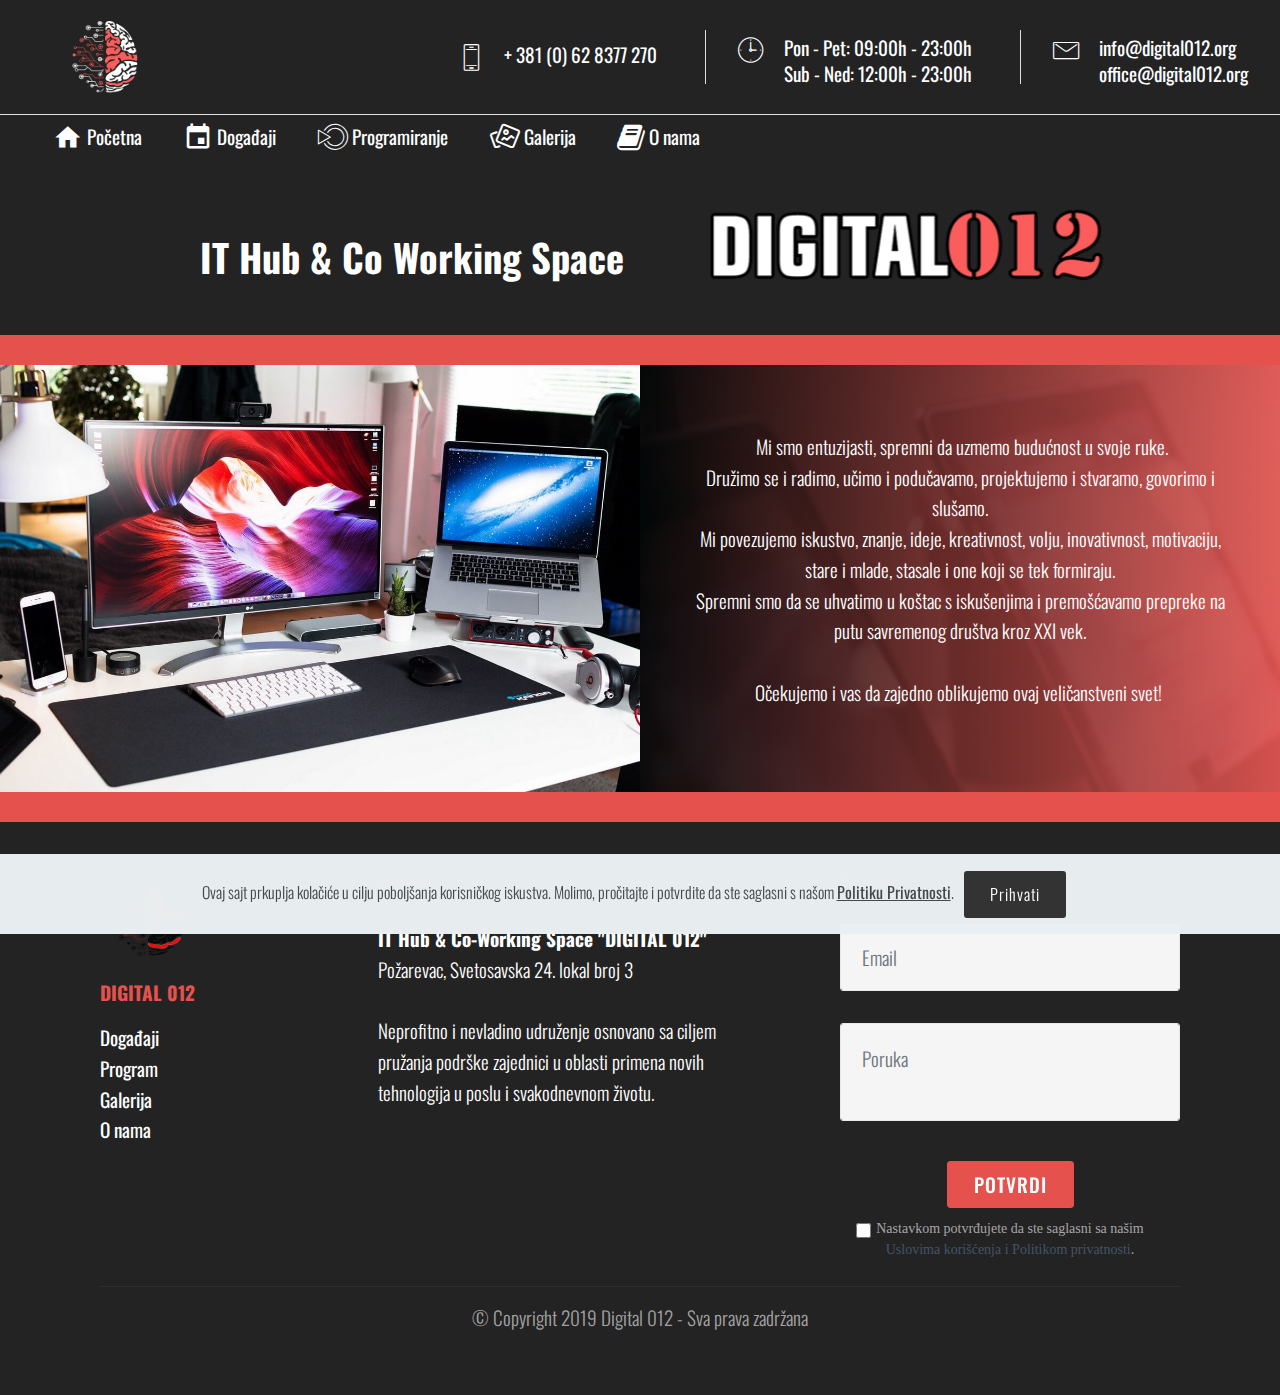
<file: index.html>
<!DOCTYPE html>
<html  >
<head>
  <!-- Site made with Mobirise Website Builder v4.11.5, https://mobirise.com -->
  <meta charset="UTF-8">
  <meta http-equiv="X-UA-Compatible" content="IE=edge">
  <meta name="generator" content="Mobirise v4.11.5, mobirise.com">
  <meta name="twitter:card" content="summary_large_image"/>
<meta name="twitter:image:src" content="assets/images/index-meta.jpg"/>
<meta property="og:image" content="assets/images/index-meta.jpg"/>
<meta name="twitter:title" content="DIGITAL 012"/>
<meta name="viewport" content="width=device-width, initial-scale=1, minimum-scale=1">
  <link rel="shortcut icon" href="assets/images/logotip-digital012-02-128x132.png" type="image/x-icon">
  <meta name="description" content=" Mi smo entuzijasti, spremni da uzmemo budućnost u svoje ruke. 
Družimo se i radimo, učimo i podučavamo, projektujemo i stvaramo, govorimo i slušamo. 
Mi povezujemo iskustvo, znanje, ideje, kreativnost, volju, inovativnost, motivaciju, stare i mlade, stasale i one koji se tek formiraju. 
Spremni smo da se uhvatimo u koštac s iskušenjima i premošćavamo prepreke na putu savremenog društva kroz XXI vek. 

Očekujemo i vas da zajedno oblikujemo ovaj veličanstveni svet! ">
  
  <title>DIGITAL 012</title>
  <link rel="stylesheet" href="assets/bootstrap-material-design-font/css/material.css">
  <link rel="stylesheet" href="assets/web/assets/mobirise-icons/mobirise-icons.css">
  <link rel="stylesheet" href="assets/web/assets/mobirise-icons-bold/mobirise-icons-bold.css">
  <link rel="stylesheet" href="assets/font-awesome/css/font-awesome.css">
  <link rel="stylesheet" href="assets/icons-mind/style.css">
  <link rel="stylesheet" href="assets/tether/tether.min.css">
  <link rel="stylesheet" href="assets/bootstrap/css/bootstrap.min.css">
  <link rel="stylesheet" href="assets/bootstrap/css/bootstrap-reboot.min.css">
  <link rel="stylesheet" href="assets/bootstrap/css/bootstrap-grid.min.css">
  <link rel="stylesheet" href="assets/formstyler/jquery.formstyler.css">
  <link rel="stylesheet" href="assets/formstyler/jquery.formstyler.theme.css">
  <link rel="stylesheet" href="assets/dropdown/css/style.css">
  <link rel="stylesheet" href="assets/datepicker/jquery.datetimepicker.min.css">
  <link rel="stylesheet" href="assets/web/assets/gdpr-plugin/gdpr-styles.css">
  <link rel="stylesheet" href="assets/theme/css/style.css">
  <link rel="stylesheet" href="assets/formoid-css/recaptcha.css">
  <link rel="preload" as="style" href="assets/mobirise/css/mbr-additional.css"><link rel="stylesheet" href="assets/mobirise/css/mbr-additional.css" type="text/css">
  
  
  <!-- Global site tag (gtag.js) - Google Analytics -->
<script async src="https://www.googletagmanager.com/gtag/js?id=UA-136094877-3"></script>
<script>
  window.dataLayer = window.dataLayer || [];
  function gtag(){dataLayer.push(arguments);}
  gtag('js', new Date());

  gtag('config', 'UA-136094877-3');
</script>


<!-- Facebook Pixel Code -->
<script>
  !function(f,b,e,v,n,t,s)
  {if(f.fbq)return;n=f.fbq=function(){n.callMethod?
  n.callMethod.apply(n,arguments):n.queue.push(arguments)};
  if(!f._fbq)f._fbq=n;n.push=n;n.loaded=!0;n.version='2.0';
  n.queue=[];t=b.createElement(e);t.async=!0;
  t.src=v;s=b.getElementsByTagName(e)[0];
  s.parentNode.insertBefore(t,s)}(window, document,'script',
  'https://connect.facebook.net/en_US/fbevents.js');
  fbq('init', '2535981563124216');
  fbq('track', 'PageView');
</script>
<noscript><img height="1" width="1" style="display:none"
  src="https://www.facebook.com/tr?id=2535981563124216&ev=PageView&noscript=1"
/></noscript>
<!-- End Facebook Pixel Code -->



<meta name="theme-color" content="#333333">
<link rel="manifest" href="manifest.json">
<script src="sw-connect.js"></script>
<meta name="apple-mobile-web-app-capable" content="yes">
<link rel="apple-touch-startup-image" media="(device-width: 320px) and (device-height: 568px) and (-webkit-device-pixel-ratio: 2) and (orientation: portrait)" href="assets/images/apple-launch-640x1136.png">
<link rel="apple-touch-startup-image" media="(device-width: 375px) and (device-height: 667px) and (-webkit-device-pixel-ratio: 2) and (orientation: portrait)" href="assets/images/apple-launch-750x1334.png">
<link rel="apple-touch-startup-image" media="(device-width: 414px) and (device-height: 736px) and (-webkit-device-pixel-ratio: 3) and (orientation: portrait)" href="assets/images/apple-launch-1242x2208.png">
<link rel="apple-touch-startup-image" media="(device-width: 375px) and (device-height: 812px) and (-webkit-device-pixel-ratio: 3) and (orientation: portrait)" href="assets/images/apple-launch-1125x2436.png">
<link rel="apple-touch-startup-image" media="(device-width: 768px) and (device-height: 1024px) and (-webkit-device-pixel-ratio: 2) and (orientation: portrait)" href="assets/images/apple-launch-1536x2048.png">
<link rel="apple-touch-startup-image" media="(device-width: 834px) and (device-height: 1112px) and (-webkit-device-pixel-ratio: 2) and (orientation: portrait)" href="assets/images/apple-launch-1668x2224.png">
<link rel="apple-touch-startup-image" media="(device-width: 1024px) and (device-height: 1366px) and (-webkit-device-pixel-ratio: 2) and (orientation: portrait)" href="assets/images/apple-launch-2048x2732.png">
<meta name="apple-mobile-web-app-status-bar-style" content="default">
<meta name="apple-mobile-web-app-title" content="undefined">
<link rel="apple-touch-icon" href="apple-touch-icon.png"></head>
<body>

<!-- Analytics -->
<!-- Global site tag (gtag.js) - Google Analytics -->
<script async src="https://www.googletagmanager.com/gtag/js?id=UA-136094877-3"></script>
<script>
  window.dataLayer = window.dataLayer || [];
  function gtag(){dataLayer.push(arguments);}
  gtag('js', new Date());

  gtag('config', 'UA-136094877-3');
</script>


<!-- /Analytics -->


  <section class="menu cid-rG92rnENWF" once="menu" id="menu4-5y">

    

    <nav class="navbar navbar-dropdown align-items-center navbar-toggleable-sm">
        <div class="menu-content-top" id="topLine">
            <div class="menu-logo">
                <div class="navbar-brand">
                    <span class="navbar-logo">
                        <a href="index.html">
                            <img src="assets/images/digital012-belo-crvena-transparent512x512-mozak-122x122.png" alt="Mobirise" title="" style="height: 6.1rem;">
                        </a>
                    </span>
                    
                </div>
            </div>
            <div class="menu-content-right">
                <div class="info-widget">
                    <span class="widget-icon mbri-mobile2 mbr-iconfont"></span>
                    <div class="widget-content display-4">
                        <p class="widget-title mbr-fonts-style display-4"><span style="font-weight: normal;"><a href="tel:+381628377270" class="text-warning">+ 381 (0) 62 8377 270</a></span></p>
                        <p class="widget-text mbr-fonts-style display-4"></p>
                    </div>
                </div>
                <div class="info-widget">
                    <span class="widget-icon mbri-clock mbr-iconfont"></span>
                    <div class="widget-content display-4">
                        <p class="widget-title mbr-fonts-style display-4"><span style="font-weight: normal;"><a href="index.html" class="text-white">Pon - Pet: 09:00h - 23:00h</a></span></p>
                        <p class="widget-text mbr-fonts-style display-4"><a href="index.html" class="text-warning">Sub - Ned: 12:00h - 23:00h</a></p>
                    </div>
                </div>
                <div class="info-widget">
                    <span class="widget-icon mbri-letter mbr-iconfont"></span>
                    <div class="widget-content mbr-fonts-style">
                        <p class="widget-title display-4"><span style="font-weight: normal;"><a href="mailto:info@digital012.org" class="text-white">info@digital012.org</a></span></p>
                        <p class="widget-text mbr-fonts-style display-4"><a href="mailto:office@digital012.org" class="text-white">office@digital012.org</a></p>
                    </div>
                </div>
            </div>
            <button class="navbar-toggler " type="button" data-toggle="collapse" data-target="#navbarSupportedContent, #topLine" aria-controls="navbarSupportedContent" aria-expanded="false" aria-label="Toggle navigation">
                <div class="hamburger">
                    <span></span>
                    <span></span>
                    <span></span>
                    <span></span>
                </div>
            </button>
        </div>
        <div class="menu-bottom">
            <div class="collapse navbar-collapse" id="navbarSupportedContent">
                <ul class="navbar-nav nav-dropdown js-float-line nav-right" data-app-modern-menu="true"><li class="nav-item">
                        <a class="nav-link link mbr-black text-white display-4" href="index.html"><span class="mdi-action-home mbr-iconfont mbr-iconfont-btn" style="font-size: 30px; color: rgb(255, 255, 255);"></span>
                            Početna</a>
                    </li>
                    <li class="nav-item">
                        <a class="nav-link link mbr-black text-white display-4" href="dogadjaji.html"><span class="mdi-action-event mbr-iconfont mbr-iconfont-btn" style="font-size: 30px; color: rgb(255, 255, 255);"></span>
                            Događaji</a>
                    </li><li class="nav-item"><a class="nav-link link mbr-black text-white display-4" href="program.html"><span class="imind-blinklist mbr-iconfont mbr-iconfont-btn" style="font-size: 30px; color: rgb(255, 255, 255);"></span>
                            Programiranje</a></li><li class="nav-item"><a class="nav-link link mbr-black text-white display-4" href="galerija.html"><span class="mbrib-image-gallery mbr-iconfont mbr-iconfont-btn" style="font-size: 30px; color: rgb(255, 255, 255);"></span>
                            Galerija</a></li>
                    <li class="nav-item">
                        <a class="nav-link link mbr-black text-white display-4" href="o-nama.html"><span class="fa fa-book mbr-iconfont mbr-iconfont-btn" style="font-size: 30px; color: rgb(255, 255, 255);"></span>
                            O nama</a>
                    </li></ul>
                
            </div>
        </div>
    </nav>
</section>

<section class="mbr-section content5 cid-rFUlGVIeEG" id="content5-52">

    

    

    <div class="container">
        <div class="media-container-row">
            <div class="title col-12 col-md-8">
                
                
                
                
            </div>
        </div>
    </div>
</section>

<section class="header2 cid-rIjiUbeo9L" id="header2-73">

    

    

    <div class="container">
        <div class="media-container-row">
            <div class="media-content">
                
                <div class="mbr-section-text mbr-white pb-3 ">
                    <p class="mbr-text mbr-fonts-style display-2">
                        <br><strong>IT Hub &amp; Co Working Space
                    </strong></p>
                </div>
                
            </div>
            <div class="mbr-figure" style="width: 100%;">
                <img src="assets/images/digital012-3-1200x680.png" alt="Mobirise" title="">
            </div>
        </div>
    </div>
</section>

<section class="mbr-section content5 cid-rDXwPPSF3j" id="content5-3n">

    

    

    <div class="container">
        <div class="media-container-row">
            <div class="title col-12 col-md-8">
                
                
                
                
            </div>
        </div>
    </div>
</section>

<section class="features1 cid-rHGZVpL7eZ" id="features1-6t">

    

    <div class="container-fluid">
        <div class="row content-row">
            <div class="mbr-figure col-lg-6">
              <img src="assets/images/25.jpg">
            </div>
            <div class="media-content px-5  mbr-white py-4 col-lg-6">
              <div class="mbr-overlay" style="opacity: 0.9;">
              </div>
              <div class="content-block">
                
                
                <p class="mbr-text testimonial-text mbr-fonts-style display-7">&nbsp;Mi smo entuzijasti, spremni da uzmemo budućnost u svoje ruke. 
<br>Družimo se i radimo, učimo i podučavamo, projektujemo i stvaramo, govorimo i slušamo. 
<br>Mi povezujemo iskustvo, znanje, ideje, kreativnost, volju, inovativnost, motivaciju, stare i mlade, stasale i one koji se tek formiraju. 
<br>Spremni smo da se uhvatimo u koštac s iskušenjima i premošćavamo prepreke na putu savremenog društva kroz XXI vek. 
<br>
<br>Očekujemo i vas da zajedno oblikujemo ovaj veličanstveni svet!&nbsp;</p>
              </div>
            </div>
        </div>
    </div>
</section>

<section class="mbr-section content5 cid-rFUlSVaMbS" id="content5-54">

    

    

    <div class="container">
        <div class="media-container-row">
            <div class="title col-12 col-md-8">
                
                
                
                
            </div>
        </div>
    </div>
</section>

<section class="footer4 cid-rIXcX3rM7Y" id="footer4-7o">

    

    

    <div class="container">
        <div class="media-container-row content mbr-white">
            <div class="col-md-3 col-sm-4">
                <div class="mb-3 img-logo">
                    <a href="http://digital012.org">
                        <img src="assets/images/digital012-novi-logo-mozak-m-236x236.png" alt="Digital 012" title="">
                    </a>
                </div>
                <p class="mb-3 mbr-fonts-style foot-title display-7"><strong>
                    DIGITAL 012</strong></p>
                <p class="mbr-text mbr-fonts-style display-7"><a href="dogadjaji.html" class="text-white">Događaji</a><br><a href="program.html" class="text-white">Program</a><br><a href="galerija.html" class="text-white">Galerija
</a>                    <br><a href="o-nama.html" class="text-white">O nama</a></p>
            </div>
            <div class="col-md-4 col-sm-8">
                <p class="mb-4 foot-title mbr-fonts-style display-5">
                    Adresa:</p>
                <p class="mbr-text mbr-fonts-style display-7"><strong>IT Hub &amp; Co-Working Space "DIGITAL 012" 
<br></strong>Požarevac, Svetosavska 24. lokal broj 3<br><br>Neprofitno i nevladino udruženje osnovano sa ciljem pružanja podrške zajednici u oblasti primena novih tehnologija u poslu i svakodnevnom životu.</p>
            </div>
            <div class="col-md-4 offset-md-1 col-sm-12">
                <p class="mb-4 foot-title mbr-fonts-style display-5">
                    Kontakt:</p>
                <div class="form-block">
                    <div data-form-type="formoid">
<!--Formbuilder Form-->
<form action="https://mobirise.com/" method="POST" class="mbr-form form-with-styler" data-form-title="Kontakt forma"><input type="hidden" name="email" data-form-email="true" value="AflWC10v8Jeytt+Pj+v9BQGRKDtDrsRT146aWGlkZKAk9/03vzWwpMIbhG8nOjKtLR3Qf8fYjpALDfmk73tixChIQ2sKyLbh5Ejfz0DNCcYQGL0uES/7zhAXCOOOZ4iP.VnwqrviUbrv5B9+jBtzrABM+Q/I/nUKCTaf+hg7tNtpD2tt4SEN1RpIhe5GFz4I5fCcNzDcuuyBqF9wb7+0TlsY9m6u7QAjQY4EyC47jbqeKzKST7/2m35Q0o8sMOnyF">
<div class="form-row">
<div hidden="hidden" data-form-alert="" class="alert alert-success col-12">Hvala Vam što ste popunili formu!</div>
<div hidden="hidden" data-form-alert-danger="" class="alert alert-danger col-12">
</div>
</div>
<div class="dragArea form-row">
<div class="col-md-12 form-group" data-for="email">
<input type="text" name="email" placeholder="Email" data-form-field="Email" required="required" class="form-control input display-7" value="" id="email-footer4-7o">
</div>
<div class="col-md-12 form-group" data-for="message">
<textarea name="message" placeholder="Poruka" data-form-field="Poruka" class="form-control input display-7" id="message-footer4-7o"></textarea>
</div>
<div class="col -ьв-12 align-center input-group-btn mt-2">
<button type="submit" class="btn btn-bgr btn-secondary display-4">POTVRDI</button>
</div>
</div>
<span class="gdpr-block">
<label>
<span class="textGDPR" style="color: #a7a7a7"><input type="checkbox" name="gdpr" id="gdpr-footer4-7o" required="">Nastavkom potvrđujete da ste saglasni sa našim <a style="color: #455468; text-decoration: none;" href="politika-privatnosti.html">Uslovima korišćenja i Politikom privatnosti</a>.</span>
</label>
</span></form><!--Formbuilder Form-->
</div>
                </div>
            </div>
        </div>
        <div class="footer-lower">
            <div class="media-container-row">
                <div class="col-sm-12">
                    <hr>
                </div>
            </div>
            <div class="media-container-row mbr-white">
                <div class="col-sm-12 copyright">
                    <p class="mbr-text mbr-fonts-style display-7">
                        © Copyright 2019 Digital 012 - Sva prava zadržana
                    </p>
                </div>
            </div>
        </div>
    </div>
</section>


  <script src="assets/web/assets/jquery/jquery.min.js"></script>
  <script src="assets/popper/popper.min.js"></script>
  <script src="assets/tether/tether.min.js"></script>
  <script src="assets/bootstrap/js/bootstrap.min.js"></script>
  <script src="assets/formstyler/jquery.formstyler.js"></script>
  <script src="assets/formstyler/jquery.formstyler.min.js"></script>
  <script src="assets/web/assets/cookies-alert-plugin/cookies-alert-core.js"></script>
  <script src="assets/web/assets/cookies-alert-plugin/cookies-alert-script.js"></script>
  <script src="assets/dropdown/js/nav-dropdown.js"></script>
  <script src="assets/dropdown/js/navbar-dropdown.js"></script>
  <script src="assets/touchswipe/jquery.touch-swipe.min.js"></script>
  <script src="assets/datepicker/jquery.datetimepicker.full.js"></script>
  <script src="assets/smoothscroll/smooth-scroll.js"></script>
  <script src="assets/playervimeo/vimeo_player.js"></script>
  <script src="assets/theme/js/script.js"></script>
  <script src="assets/formoid/formoid.min.js"></script>
  
  
<input name="cookieData" type="hidden" data-cookie-customDialogSelector='null' data-cookie-colorText='#424a4d' data-cookie-colorBg='rgba(234, 239, 241, 0.99)' data-cookie-textButton='Prihvati' data-cookie-colorButton='' data-cookie-colorLink='#424a4d' data-cookie-underlineLink='true' data-cookie-text="Ovaj sajt prkuplja kolačiće u cilju poboljšanja korisničkog iskustva. Molimo, pročitajte i potvrdite da ste saglasni s našom <a href='politika-privatnosti.html'>Politiku Privatnosti</a>.">
  
</body>
</html>
</file>
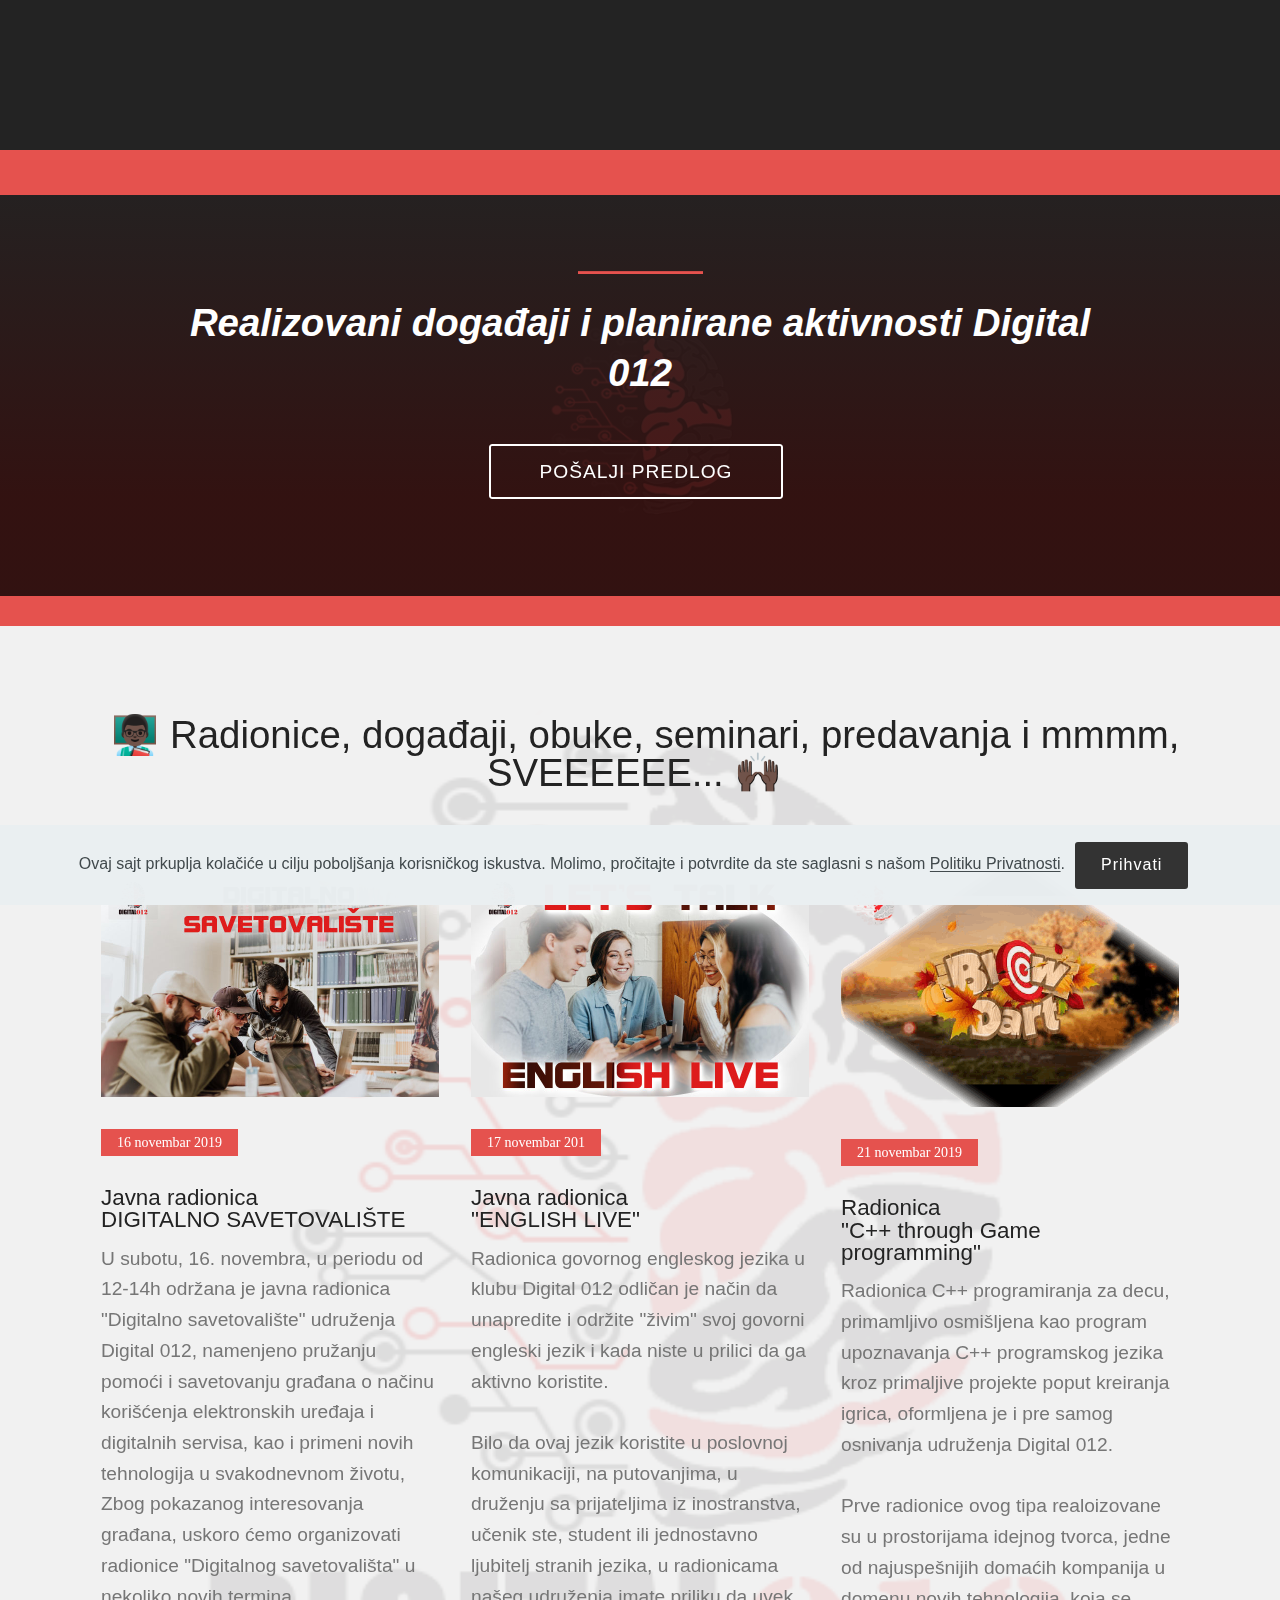
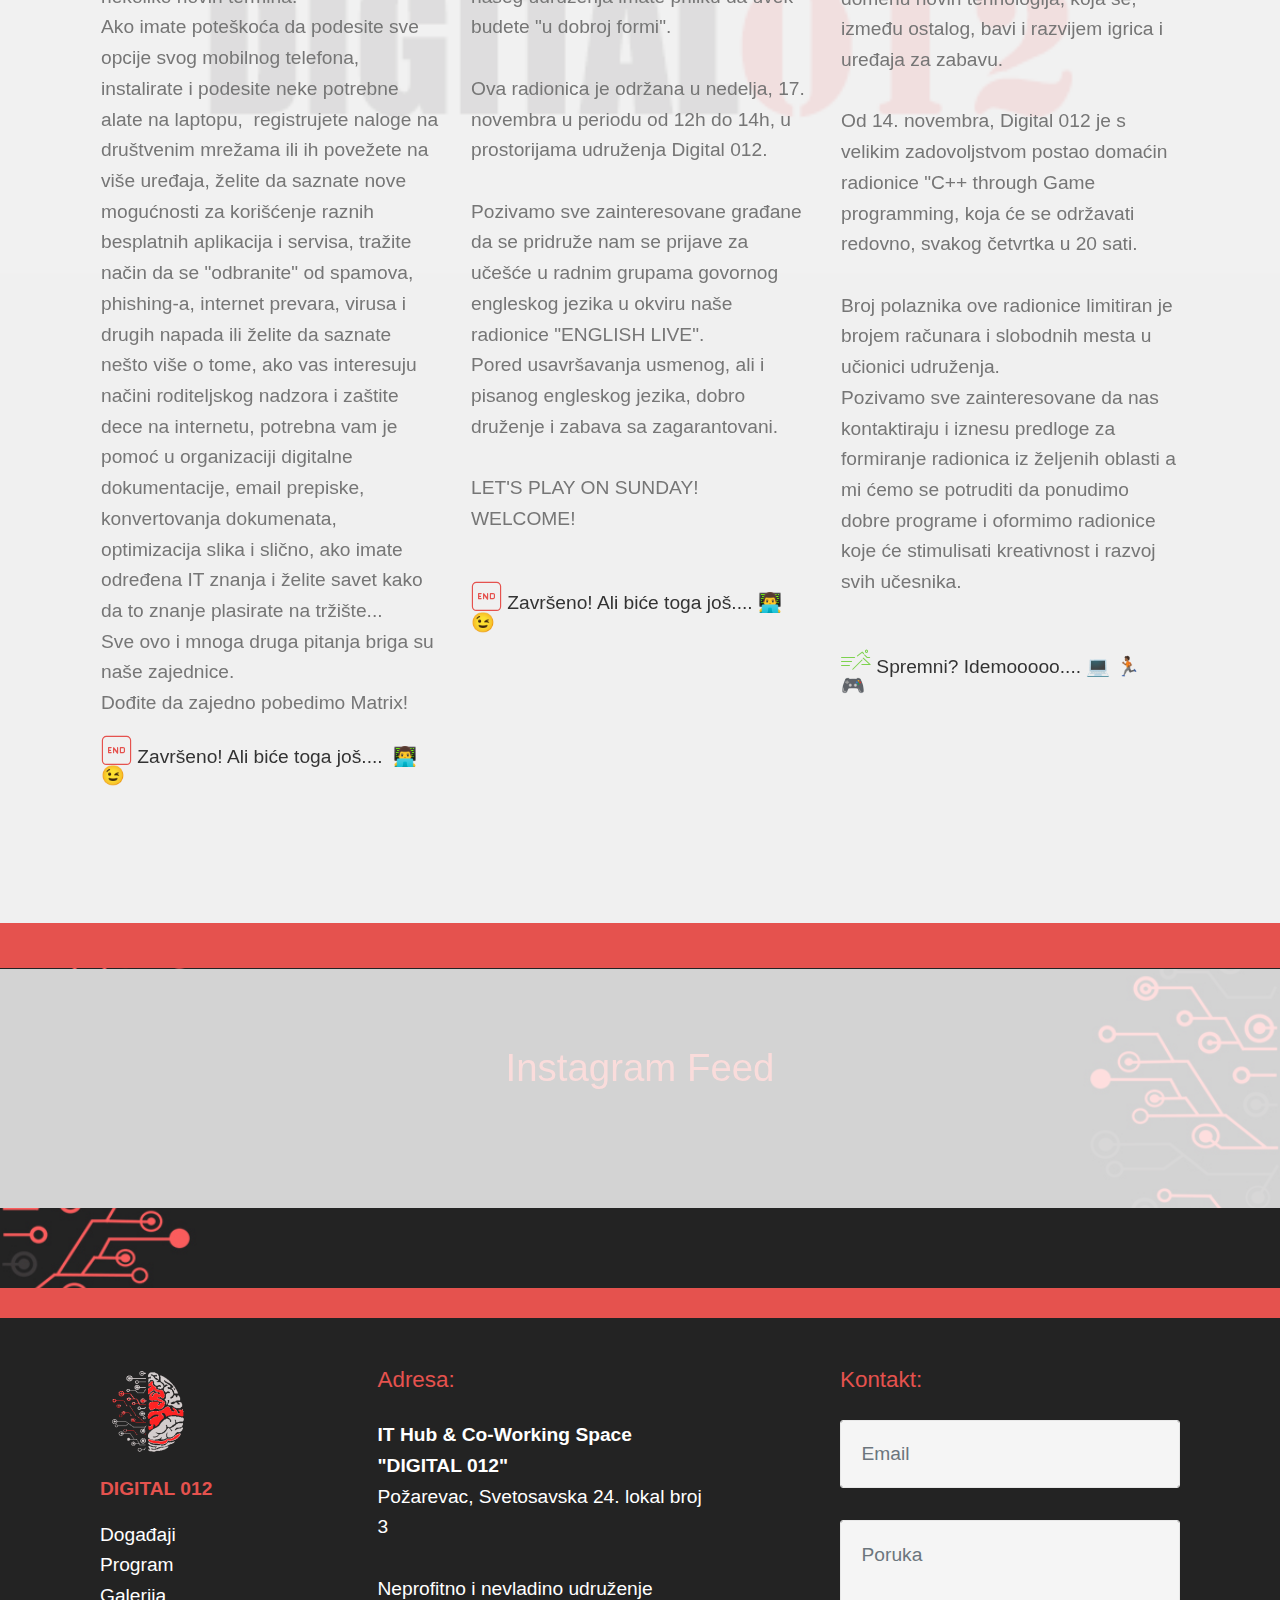
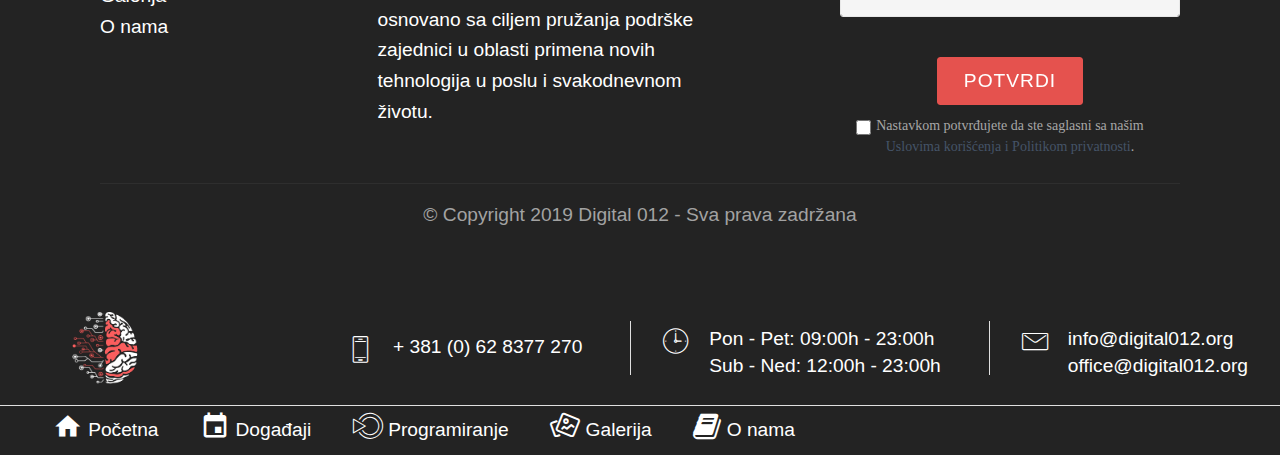
<file: dogadjaji.html>
<!DOCTYPE html>
<html  >
<head>
  <!-- Site made with Mobirise Website Builder v4.11.5, https://mobirise.com -->
  <meta charset="UTF-8">
  <meta http-equiv="X-UA-Compatible" content="IE=edge">
  <meta name="generator" content="Mobirise v4.11.5, mobirise.com">
  <meta name="twitter:card" content="summary_large_image"/>
<meta name="twitter:image:src" content="assets/images/dogadjaji-meta.jpg"/>
<meta property="og:image" content="assets/images/dogadjaji-meta.jpg"/>
<meta name="twitter:title" content="Događaji"/>
<meta name="viewport" content="width=device-width, initial-scale=1, minimum-scale=1">
  <link rel="shortcut icon" href="assets/images/logotip-digital012-02-128x132.png" type="image/x-icon">
  <meta name="description" content=" Mi smo entuzijasti, spremni da uzmemo budućnost u svoje ruke. 
Družimo se i radimo, učimo i podučavamo, projektujemo i stvaramo, govorimo i slušamo. 
Mi povezujemo iskustvo, znanje, ideje, kreativnost, volju, inovativnost, motivaciju, stare i mlade, stasale i one koji se tek formiraju. 
Spremni smo da se uhvatimo u koštac s iskušenjima i premošćavamo prepreke na putu savremenog društva kroz XXI vek. 

Očekujemo i vas da zajedno oblikujemo ovaj veličanstveni svet! ">
  
  <title>Događaji</title>
  <link rel="stylesheet" href="assets/web/assets/mobirise-icons/mobirise-icons.css">
  <link rel="stylesheet" href="assets/font-awesome/css/font-awesome.css">
  <link rel="stylesheet" href="assets/web/assets/mobirise-icons-bold/mobirise-icons-bold.css">
  <link rel="stylesheet" href="assets/icon54-v3/style.css">
  <link rel="stylesheet" href="assets/icons-mind/style.css">
  <link rel="stylesheet" href="assets/bootstrap-material-design-font/css/material.css">
  <link rel="stylesheet" href="assets/tether/tether.min.css">
  <link rel="stylesheet" href="assets/facebook-plugin/style.css">
  <link rel="stylesheet" href="assets/bootstrap/css/bootstrap.min.css">
  <link rel="stylesheet" href="assets/bootstrap/css/bootstrap-reboot.min.css">
  <link rel="stylesheet" href="assets/bootstrap/css/bootstrap-grid.min.css">
  <link rel="stylesheet" href="assets/formstyler/jquery.formstyler.css">
  <link rel="stylesheet" href="assets/formstyler/jquery.formstyler.theme.css">
  <link rel="stylesheet" href="assets/dropdown/css/style.css">
  <link rel="stylesheet" href="assets/web/assets/gdpr-plugin/gdpr-styles.css">
  <link rel="stylesheet" href="assets/datepicker/jquery.datetimepicker.min.css">
  <link rel="stylesheet" href="https://netdna.bootstrapcdn.com/font-awesome/4.0.3/css/font-awesome.css">
  <link rel="stylesheet" href="assets/social-feed-plugin/jquery.socialfeed.css">
  <link rel="stylesheet" href="assets/social-feed-plugin/style.css">
  <link rel="stylesheet" href="assets/style.css">
  <link rel="stylesheet" href="assets/slick.css">
  <link rel="stylesheet" href="assets/theme/css/style.css">
  <link rel="stylesheet" href="assets/formoid-css/recaptcha.css">
  <link rel="preload" as="style" href="assets/mobirise/css/mbr-additional.css"><link rel="stylesheet" href="assets/mobirise/css/mbr-additional.css" type="text/css">
  
  
  <!-- Global site tag (gtag.js) - Google Analytics -->
<script async src="https://www.googletagmanager.com/gtag/js?id=UA-136094877-3"></script>
<script>
  window.dataLayer = window.dataLayer || [];
  function gtag(){dataLayer.push(arguments);}
  gtag('js', new Date());

  gtag('config', 'UA-136094877-3');
</script>


<!-- Facebook Pixel Code -->
<script>
  !function(f,b,e,v,n,t,s)
  {if(f.fbq)return;n=f.fbq=function(){n.callMethod?
  n.callMethod.apply(n,arguments):n.queue.push(arguments)};
  if(!f._fbq)f._fbq=n;n.push=n;n.loaded=!0;n.version='2.0';
  n.queue=[];t=b.createElement(e);t.async=!0;
  t.src=v;s=b.getElementsByTagName(e)[0];
  s.parentNode.insertBefore(t,s)}(window, document,'script',
  'https://connect.facebook.net/en_US/fbevents.js');
  fbq('init', '2535981563124216');
  fbq('track', 'PageView');
</script>
<noscript><img height="1" width="1" style="display:none"
  src="https://www.facebook.com/tr?id=2535981563124216&ev=PageView&noscript=1"
/></noscript>
<!-- End Facebook Pixel Code -->



<meta name="theme-color" content="#333333">
<link rel="manifest" href="manifest.json">
<script src="sw-connect.js"></script>
<meta name="apple-mobile-web-app-capable" content="yes">
<link rel="apple-touch-startup-image" media="(device-width: 320px) and (device-height: 568px) and (-webkit-device-pixel-ratio: 2) and (orientation: portrait)" href="assets/images/apple-launch-640x1136.png">
<link rel="apple-touch-startup-image" media="(device-width: 375px) and (device-height: 667px) and (-webkit-device-pixel-ratio: 2) and (orientation: portrait)" href="assets/images/apple-launch-750x1334.png">
<link rel="apple-touch-startup-image" media="(device-width: 414px) and (device-height: 736px) and (-webkit-device-pixel-ratio: 3) and (orientation: portrait)" href="assets/images/apple-launch-1242x2208.png">
<link rel="apple-touch-startup-image" media="(device-width: 375px) and (device-height: 812px) and (-webkit-device-pixel-ratio: 3) and (orientation: portrait)" href="assets/images/apple-launch-1125x2436.png">
<link rel="apple-touch-startup-image" media="(device-width: 768px) and (device-height: 1024px) and (-webkit-device-pixel-ratio: 2) and (orientation: portrait)" href="assets/images/apple-launch-1536x2048.png">
<link rel="apple-touch-startup-image" media="(device-width: 834px) and (device-height: 1112px) and (-webkit-device-pixel-ratio: 2) and (orientation: portrait)" href="assets/images/apple-launch-1668x2224.png">
<link rel="apple-touch-startup-image" media="(device-width: 1024px) and (device-height: 1366px) and (-webkit-device-pixel-ratio: 2) and (orientation: portrait)" href="assets/images/apple-launch-2048x2732.png">
<meta name="apple-mobile-web-app-status-bar-style" content="default">
<meta name="apple-mobile-web-app-title" content="undefined">
<link rel="apple-touch-icon" href="apple-touch-icon.png"></head>
<body>

<!-- Analytics -->
<!-- Global site tag (gtag.js) - Google Analytics -->
<script async src="https://www.googletagmanager.com/gtag/js?id=UA-136094877-3"></script>
<script>
  window.dataLayer = window.dataLayer || [];
  function gtag(){dataLayer.push(arguments);}
  gtag('js', new Date());

  gtag('config', 'UA-136094877-3');
</script>


<!-- /Analytics -->


  <section class="mbr-section content5 cid-rFUmpmqApC" id="content5-56">

    

    

    <div class="container">
        <div class="media-container-row">
            <div class="title col-12 col-md-8">
                
                
                
                
            </div>
        </div>
    </div>
</section>

<section class="mbr-section content5 cid-rFUmpnEesS" id="content5-57">

    

    

    <div class="container">
        <div class="media-container-row">
            <div class="title col-12 col-md-8">
                
                
                
                
            </div>
        </div>
    </div>
</section>

<section class="header4 cid-rFUuPms9LJ" id="header4-5g">

    

    <div class="mbr-overlay" style="opacity: 0.9;">
    </div>

    <div class="container align-center">
        <div class="row justify-content-center">
            <div class="media-container-column mbr-white col-md-10">
                
                <hr class="separator mb-4">
                <h3 class="mbr-section-subtitle align-center mbr-light pb-3 mbr-fonts-style display-2"><strong><em>Realizovani događaji i planirane aktivnosti Digital 012</em></strong></h3>
                
                
                <div class="mbr-section-btn pt-3"><a class="btn btn-md btn-bgr btn-white-outline display-4" href="mailto:info@digital012.org">POŠALJI PREDLOG</a></div>
            </div>
        </div>
    </div>
    
</section>

<section class="mbr-section content5 cid-rFUmptW1tv" id="content5-5c">

    

    

    <div class="container">
        <div class="media-container-row">
            <div class="title col-12 col-md-8">
                
                
                
                
            </div>
        </div>
    </div>
</section>

<section class="features8 cid-rIjonYISiy mbr-parallax-background" id="features8-79">
    
    

    <div class="mbr-overlay" style="opacity: 0.9; background-color: rgb(239, 239, 239);">
    </div>
    <div class="container">
        <div>
            <h2 class="mbr-fonts-style mb-4 align-center display-2">&nbsp;👨🏿‍🏫 Radionice, događaji, obuke, seminari, predavanja i mmmm, SVEEEEEE... 🙌🏿&nbsp;<br><br></h2>
            
            <div class="media-container-row">
                <div class="card col-12 col-md-4 col-lg-4">
                    <div class="card-img">
                        <img src="assets/images/dsavetovalite-676x451.jpg" alt="Digitalno Savetovalište - Digital 012 Požarevac" title="">
                    </div>
                    <div class="card-box">
                        <p class="date mb-4">
                            <span>16 novembar 2019</span></p>
                        <h4 class="card-title mbr-fonts-style display-5">Javna radionica<br>DIGITALNO SAVETOVALIŠTE</h4>
                        <p class="mbr-text mbr-fonts-style display-7">U subotu, 16. novembra, u periodu od 12-14h održana je javna radionica "Digitalno savetovalište" udruženja Digital 012, namenjeno pružanju pomoći i savetovanju građana o načinu korišćenja elektronskih uređaja i digitalnih servisa, kao i primeni novih tehnologija u svakodnevnom životu,&nbsp;<br>Zbog pokazanog interesovanja građana, uskoro ćemo organizovati radionice "Digitalnog savetovališta" u nekoliko novih termina.<br>Ako imate poteškoća da&nbsp;podesite sve opcije svog mobilnog telefona,
instalirate i podesite neke potrebne alate na laptopu,
&nbsp;registrujete naloge na društvenim mrežama ili ih povežete na više uređaja,
želite da saznate nove mogućnosti za korišćenje raznih besplatnih aplikacija i servisa,&nbsp;tražite način da se "odbranite" od spamova, phishing-a, internet prevara, virusa i drugih napada ili želite da saznate nešto više o tome,
ako vas interesuju načini roditeljskog nadzora i zaštite dece na internetu,&nbsp;potrebna vam je pomoć u organizaciji digitalne dokumentacije, email prepiske, konvertovanja dokumenata, optimizacija slika i slično,
ako imate određena IT znanja i želite savet kako da to znanje plasirate na tržište...
<br>Sve ovo i mnoga druga pitanja briga su naše zajednice.
<br>Dođite da zajedno pobedimo Matrix!<br></p>
                        <div class="mbr-section-btn"><a class="btn-underline mr-3 display-4" href="mailto:info@digital012.org"><span class="icon54-v3-end mbr-iconfont mbr-iconfont-btn" style="color: rgb(229, 82, 78);"></span>&nbsp;Završeno! Ali biće toga još....&nbsp;  👨‍💻 😉</a></div>
                    </div>
                </div>
                <div class="card col-12 col-md-4 col-lg-4">
                    <div class="card-img">
                        <img src="assets/images/englishlive-676x451.jpg" alt="Radionica English Live&quot; - Digital 012 Požarevac" title="">
                    </div>
                    <div class="card-box">
                        <p class="date mb-4">
                            <span>17 novembar 201</span></p>
                        <h4 class="card-title mbr-fonts-style display-5">Javna radionica <br>"ENGLISH LIVE"</h4>
                        <p class="mbr-text mbr-fonts-style display-7">Radionica govornog engleskog jezika u klubu Digital 012 odličan je način da unapredite i održite "živim" svoj govorni engleski jezik i kada niste u prilici da ga aktivno koristite.
<br><br>Bilo da ovaj jezik koristite u poslovnoj komunikaciji, na putovanjima, u druženju sa prijateljima iz inostranstva, učenik ste, student ili jednostavno ljubitelj stranih jezika, u radionicama našeg udruženja imate priliku da uvek budete "u dobroj formi".
<br>
<br>Ova radionica je održana u nedelja, 17. novembra u periodu od 12h do 14h, u prostorijama udruženja Digital 012.&nbsp;<br>
<br>Pozivamo sve zainteresovane građane da se pridruže nam se prijave za učešće u radnim grupama govornog engleskog jezika u okviru naše radionice "ENGLISH LIVE". &nbsp;<br>Pored usavršavanja usmenog, ali i pisanog engleskog jezika, dobro druženje i zabava sa zagarantovani.<br><br>LET'S PLAY ON SUNDAY!
<br>WELCOME!
<br><br></p>
                        <div class="mbr-section-btn"><a class="btn-underline mr-3 display-4" href="mailto:info@digital012.org"><span class="icon54-v3-end mbr-iconfont mbr-iconfont-btn" style="color: rgb(229, 82, 78);"></span>&nbsp;Završeno!  Ali biće toga još....  👨‍💻 😉</a></div>
                    </div>
                </div>
                <div class="card col-12 col-md-4 col-lg-4">
                    <div class="card-img">
                        <img src="assets/images/radionica-igrica-479x334.png" alt="Radionica " title="">
                    </div>
                    <div class="card-box">
                        <p class="date mb-4">
                            <span>21 novembar 2019</span></p>
                        <h4 class="card-title mbr-fonts-style display-5">
                            Radionica <br>"C++ through Game programming"</h4>
                        <p class="mbr-text mbr-fonts-style display-7">Radionica C++ programiranja za decu, primamljivo osmišljena kao program upoznavanja C++ programskog jezika kroz primaljive projekte poput kreiranja igrica, oformljena je i pre samog osnivanja udruženja Digital 012.<br><br>Prve radionice ovog tipa realoizovane su u prostorijama idejnog tvorca, jedne od najuspešnijih domaćih kompanija u domenu novih tehnologija, koja se, između ostalog, bavi i razvijem igrica i uređaja za zabavu.<br><br>Od 14. novembra, Digital 012 je s velikim zadovoljstvom postao domaćin radionice "C++ through Game programming, koja će se održavati redovno, svakog četvrtka u 20 sati.<br><br>Broj polaznika ove radionice limitiran je brojem računara i slobodnih mesta u učionici udruženja. <br>Pozivamo sve zainteresovane da nas kontaktiraju i iznesu predloge za formiranje radionica iz željenih oblasti a mi ćemo se potruditi da ponudimo dobre programe i oformimo radionice koje će stimulisati kreativnost i razvoj svih učesnika.&nbsp;<br><br></p>
                        <div class="mbr-section-btn"><a class="btn-underline mr-3 display-4" href="mailto:info@digital012.org"><span class="imind-running mbr-iconfont mbr-iconfont-btn" style="font-size: 30px; color: rgb(125, 210, 78);"></span>&nbsp;Spremni?  Idemooooo....  💻   🏃🏾 🎮  &nbsp; &nbsp;</a></div>
                    </div>
                </div>
            </div>


        </div>
    </div>
</section>

<section class="mbr-section content5 cid-rIjEJXlqaU" id="content5-7a">

    

    

    <div class="container">
        <div class="media-container-row">
            <div class="title col-12 col-md-8">
                
                
                
                
            </div>
        </div>
    </div>
</section>

<div id="facebook-comments-block-76"><section class="mbr-section mbr-section__comments" data-rv-view="315" style="background-image: url(assets/images/udruzenje-digital012-pozarevac-wallpapers-3-1200x628.png); padding-top: 0rem; padding-bottom: 0rem;">
         
    <div class="mbr-section__container mbr-section__container--isolated addons-container">
        <div class="addons-row">
            <div class="addons-container-inner"><div class="facebookPlaceholder" data-numposts="7"><h2>FACEBOOK COMMENTS WILL BE SHOWN ONLY WHEN YOUR SITE IS ONLINE</h2> <img src="assets/images/facebook-comments.jpg"></div></div>
            
           
        </div>
    </div>
</section></div>

<section class="mbr-instagram-feed" data-rows="4" data-per-row-slider="" data-spacing="9" data-full-width="" data-token="20577135657.727bfe1.188bc9478f4d46cb845ced2e9961ebb9" data-per-row-grid="4" id="instagram-feed-block-77" data-rv-view="129" style="background-image: url(assets/images/udruzenje-digital012-pozarevac-wallpapers-1-1200x628.png); padding-top: 80px; padding-bottom: 80px;">
    
    <div class="container container_toggle">
        <div class="row">
            <div class="col">
                <div class="inst">
                    <h1 class="inst__title align-center mbr-fonts-style display-2">Instagram Feed</h1>
                    <div class="inst__content"></div>
                    
                </div>
            </div>
        </div>
    </div>
</section>

<section class="mbr-social-feed loading" id="feed-78" data-facebook="" data-facebooktoken="EAAE777VYAAMBAPgktP3ukeYUZCIZAutrkZCJVvBvkZBwULNk3yXcgvxekqZBj4epsprbz5WDDbZAgS31x6W959rr3cQzHncqOcZAaiZCg6yDAlz7qc36k4yX3mPY9FNDRFIS3UgfFDc8vGiqlHMG5JlAk1BSuB68OrJslZAS2pCn4KQZDZD" data-twitter="Digital0122" data-posts="3" data-youtube="UCz6Ayxj9qzD6rPj_kLYviUg" data-rv-view="131" style="background-image: url(assets/images/udruzenje-digital012-pozarevac-wallpapers-3-1200x628.png); padding-top: 40px; padding-bottom: 40px;">
    
    <img class="social-feed-container-loading" alt="" src="assets/images/loading.svg">
    <div class="social-feed-container">
    </div>
</section>

<section class="mbr-section content5 cid-rFUmpwXnN7" id="content5-5e">

    

    

    <div class="container">
        <div class="media-container-row">
            <div class="title col-12 col-md-8">
                
                
                
                
            </div>
        </div>
    </div>
</section>

<section class="footer4 cid-rIjkOETQwy" id="footer4-74">

    

    

    <div class="container">
        <div class="media-container-row content mbr-white">
            <div class="col-md-3 col-sm-4">
                <div class="mb-3 img-logo">
                    <a href="http://digital012.org">
                        <img src="assets/images/digital012-novi-logo-mozak-m-192x192.png" alt="Digital 012" title="">
                    </a>
                </div>
                <p class="mb-3 mbr-fonts-style foot-title display-7"><strong>
                    DIGITAL 012</strong></p>
                <p class="mbr-text mbr-fonts-style display-7"><a href="dogadjaji.html" class="text-white">Događaji</a><br><a href="program.html" class="text-white">Program</a><br><a href="galerija.html" class="text-white">Galerija
</a>                    <br><a href="o-nama.html" class="text-white">O nama</a></p>
            </div>
            <div class="col-md-4 col-sm-8">
                <p class="mb-4 foot-title mbr-fonts-style display-5">
                    Adresa:</p>
                <p class="mbr-text mbr-fonts-style display-7"><strong>IT Hub &amp; Co-Working Space "DIGITAL 012" 
<br></strong>Požarevac, Svetosavska 24. lokal broj 3<br><br>Neprofitno i nevladino udruženje osnovano sa ciljem pružanja podrške zajednici u oblasti primena novih tehnologija u poslu i svakodnevnom životu.</p>
            </div>
            <div class="col-md-4 offset-md-1 col-sm-12">
                <p class="mb-4 foot-title mbr-fonts-style display-5">
                    Kontakt:</p>
                <div class="form-block">
                    <div data-form-type="formoid">
<!--Formbuilder Form-->
<form action="https://mobirise.com/" method="POST" class="mbr-form form-with-styler" data-form-title="Kontakt forma"><input type="hidden" name="email" data-form-email="true" value="HJTkcOYEfFgC0S8D6aKAjW3Z/BST59J/Esx0B+jfVy5GkkfIKmdEEwAEdl/u0fKFTjVHCH6+KD9NKv951PeCo9FSKPf8GHHFleYGX+S7dX43FgmuoAHbw9VvrYg18rOg.nr8fV/xEujdQ+NKn7ipznNuuN/n/0y5W/ibEGloutpjll+1YaXEKK/NxSQMDLHwk6v917+0Tv52zOML8olCTWUWy26mY5kIyJP6+dPQR3i/ugGftIF9luiuXYJIaU+ny">
<div class="form-row">
<div hidden="hidden" data-form-alert="" class="alert alert-success col-12">Hvala Vam što ste popunili formu!</div>
<div hidden="hidden" data-form-alert-danger="" class="alert alert-danger col-12">
</div>
</div>
<div class="dragArea form-row">
<div class="col-md-12 form-group" data-for="email">
<input type="text" name="email" placeholder="Email" data-form-field="Email" required="required" class="form-control input display-7" value="" id="email-footer4-74">
</div>
<div class="col-md-12 form-group" data-for="message">
<textarea name="message" placeholder="Poruka" data-form-field="Poruka" class="form-control input display-7" id="message-footer4-74"></textarea>
</div>
<div class="col -ьв-12 align-center input-group-btn mt-2">
<button type="submit" class="btn btn-bgr btn-secondary display-4">POTVRDI</button>
</div>
</div>
<span class="gdpr-block">
<label>
<span class="textGDPR" style="color: #a7a7a7"><input type="checkbox" name="gdpr" id="gdpr-footer4-74" required="">Nastavkom potvrđujete da ste saglasni sa našim <a style="color: #455468; text-decoration: none;" href="politika-privatnosti.html">Uslovima korišćenja i Politikom privatnosti</a>.</span>
</label>
</span></form><!--Formbuilder Form-->
</div>
                </div>
            </div>
        </div>
        <div class="footer-lower">
            <div class="media-container-row">
                <div class="col-sm-12">
                    <hr>
                </div>
            </div>
            <div class="media-container-row mbr-white">
                <div class="col-sm-12 copyright">
                    <p class="mbr-text mbr-fonts-style display-7">
                        © Copyright 2019 Digital 012 - Sva prava zadržana
                    </p>
                </div>
            </div>
        </div>
    </div>
</section>

<section class="menu cid-rG92rnENWF" once="menu" id="menu4-5y">

    

    <nav class="navbar navbar-dropdown align-items-center navbar-toggleable-sm">
        <div class="menu-content-top" id="topLine">
            <div class="menu-logo">
                <div class="navbar-brand">
                    <span class="navbar-logo">
                        <a href="index.html">
                            <img src="assets/images/digital012-belo-crvena-transparent512x512-mozak-122x122.png" alt="Mobirise" title="" style="height: 6.1rem;">
                        </a>
                    </span>
                    
                </div>
            </div>
            <div class="menu-content-right">
                <div class="info-widget">
                    <span class="widget-icon mbri-mobile2 mbr-iconfont"></span>
                    <div class="widget-content display-4">
                        <p class="widget-title mbr-fonts-style display-4"><span style="font-weight: normal;"><a href="tel:+381628377270" class="text-warning">+ 381 (0) 62 8377 270</a></span></p>
                        <p class="widget-text mbr-fonts-style display-4"></p>
                    </div>
                </div>
                <div class="info-widget">
                    <span class="widget-icon mbri-clock mbr-iconfont"></span>
                    <div class="widget-content display-4">
                        <p class="widget-title mbr-fonts-style display-4"><span style="font-weight: normal;"><a href="index.html" class="text-white">Pon - Pet: 09:00h - 23:00h</a></span></p>
                        <p class="widget-text mbr-fonts-style display-4"><a href="index.html" class="text-warning">Sub - Ned: 12:00h - 23:00h</a></p>
                    </div>
                </div>
                <div class="info-widget">
                    <span class="widget-icon mbri-letter mbr-iconfont"></span>
                    <div class="widget-content mbr-fonts-style">
                        <p class="widget-title display-4"><span style="font-weight: normal;"><a href="mailto:info@digital012.org" class="text-white">info@digital012.org</a></span></p>
                        <p class="widget-text mbr-fonts-style display-4"><a href="mailto:office@digital012.org" class="text-white">office@digital012.org</a></p>
                    </div>
                </div>
            </div>
            <button class="navbar-toggler " type="button" data-toggle="collapse" data-target="#navbarSupportedContent, #topLine" aria-controls="navbarSupportedContent" aria-expanded="false" aria-label="Toggle navigation">
                <div class="hamburger">
                    <span></span>
                    <span></span>
                    <span></span>
                    <span></span>
                </div>
            </button>
        </div>
        <div class="menu-bottom">
            <div class="collapse navbar-collapse" id="navbarSupportedContent">
                <ul class="navbar-nav nav-dropdown js-float-line nav-right" data-app-modern-menu="true"><li class="nav-item">
                        <a class="nav-link link mbr-black text-white display-4" href="index.html"><span class="mdi-action-home mbr-iconfont mbr-iconfont-btn" style="font-size: 30px; color: rgb(255, 255, 255);"></span>
                            Početna</a>
                    </li>
                    <li class="nav-item">
                        <a class="nav-link link mbr-black text-white display-4" href="dogadjaji.html"><span class="mdi-action-event mbr-iconfont mbr-iconfont-btn" style="font-size: 30px; color: rgb(255, 255, 255);"></span>
                            Događaji</a>
                    </li><li class="nav-item"><a class="nav-link link mbr-black text-white display-4" href="program.html"><span class="imind-blinklist mbr-iconfont mbr-iconfont-btn" style="font-size: 30px; color: rgb(255, 255, 255);"></span>
                            Programiranje</a></li><li class="nav-item"><a class="nav-link link mbr-black text-white display-4" href="galerija.html"><span class="mbrib-image-gallery mbr-iconfont mbr-iconfont-btn" style="font-size: 30px; color: rgb(255, 255, 255);"></span>
                            Galerija</a></li>
                    <li class="nav-item">
                        <a class="nav-link link mbr-black text-white display-4" href="o-nama.html"><span class="fa fa-book mbr-iconfont mbr-iconfont-btn" style="font-size: 30px; color: rgb(255, 255, 255);"></span>
                            O nama</a>
                    </li></ul>
                
            </div>
        </div>
    </nav>
</section>


  <script src="assets/web/assets/jquery/jquery.min.js"></script>
  <script src="assets/tether/tether.min.js"></script>
  <script src="assets/popper/popper.min.js"></script>
  <script src="https://connect.facebook.net/en_US/sdk.js#xfbml=1&version=v2.5"></script>
  <script src="https://apis.google.com/js/plusone.js"></script>
  <script src="assets/facebook-plugin/facebook-script.js"></script>
  <script src="assets/bootstrap/js/bootstrap.min.js"></script>
  <script src="assets/formstyler/jquery.formstyler.js"></script>
  <script src="assets/formstyler/jquery.formstyler.min.js"></script>
  <script src="assets/parallax/jarallax.min.js"></script>
  <script src="assets/dropdown/js/nav-dropdown.js"></script>
  <script src="assets/dropdown/js/navbar-dropdown.js"></script>
  <script src="assets/touchswipe/jquery.touch-swipe.min.js"></script>
  <script src="assets/smoothscroll/smooth-scroll.js"></script>
  <script src="assets/web/assets/cookies-alert-plugin/cookies-alert-core.js"></script>
  <script src="assets/web/assets/cookies-alert-plugin/cookies-alert-script.js"></script>
  <script src="assets/datepicker/jquery.datetimepicker.full.js"></script>
  <script src="assets/social-feed-plugin/codebird.min.js"></script>
  <script src="assets/social-feed-plugin/moment.js"></script>
  <script src="assets/social-feed-plugin/en-gb.js"></script>
  <script src="assets/social-feed-plugin/doT.js"></script>
  <script src="assets/social-feed-plugin/jquery.socialfeed.js"></script>
  <script src="assets/social-feed-plugin/main.js"></script>
  <script src="assets/index.js"></script>
  <script src="assets/slick.min.js"></script>
  <script src="assets/theme/js/script.js"></script>
  <script src="assets/formoid/formoid.min.js"></script>
  
  
<input name="cookieData" type="hidden" data-cookie-customDialogSelector='null' data-cookie-colorText='#424a4d' data-cookie-colorBg='rgba(234, 239, 241, 0.99)' data-cookie-textButton='Prihvati' data-cookie-colorButton='' data-cookie-colorLink='#424a4d' data-cookie-underlineLink='true' data-cookie-text="Ovaj sajt prkuplja kolačiće u cilju poboljšanja korisničkog iskustva. Molimo, pročitajte i potvrdite da ste saglasni s našom <a href='politika-privatnosti.html'>Politiku Privatnosti</a>.">
  
</body>
</html>
</file>
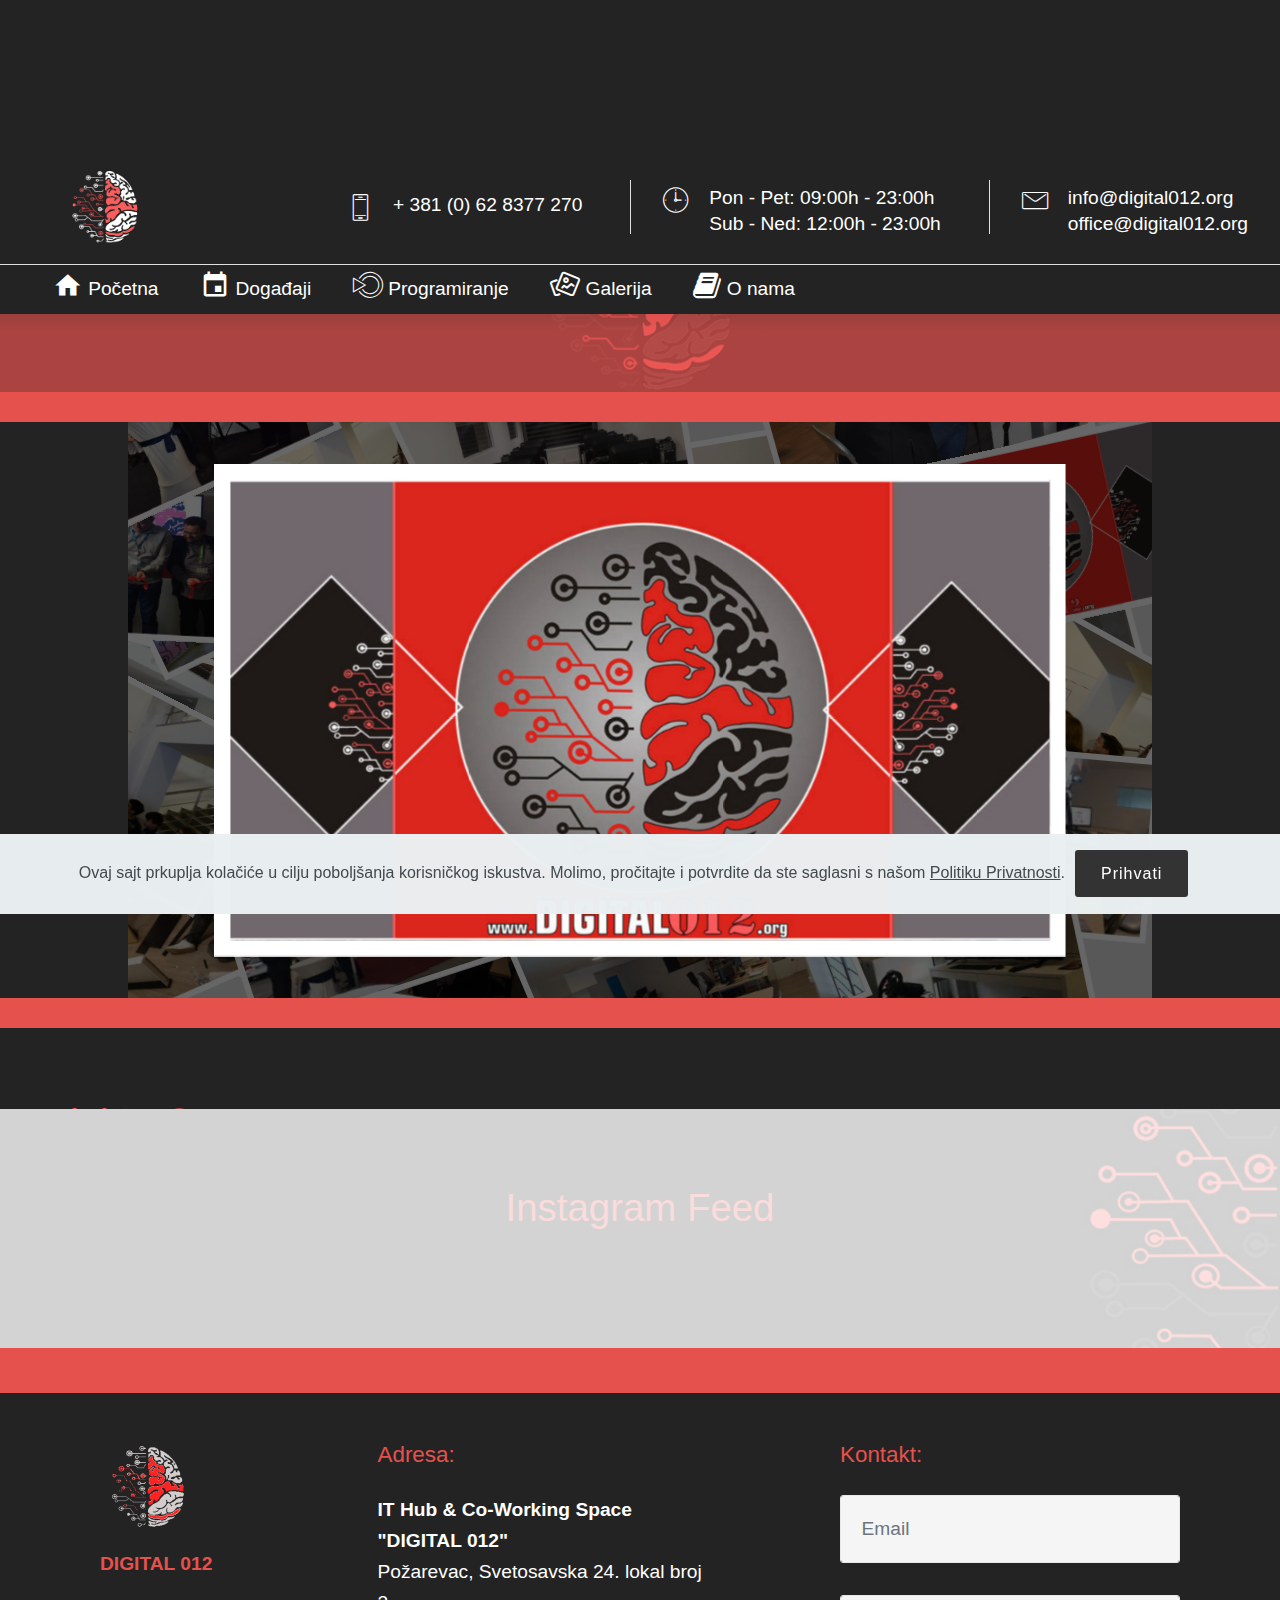
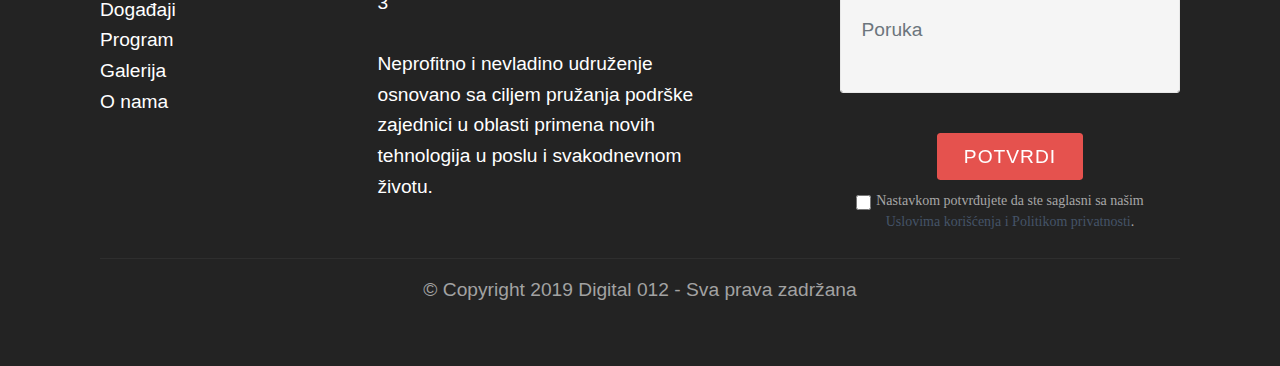
<file: galerija.html>
<!DOCTYPE html>
<html  >
<head>
  <!-- Site made with Mobirise Website Builder v4.11.5, https://mobirise.com -->
  <meta charset="UTF-8">
  <meta http-equiv="X-UA-Compatible" content="IE=edge">
  <meta name="generator" content="Mobirise v4.11.5, mobirise.com">
  <meta name="twitter:card" content="summary_large_image"/>
<meta name="twitter:image:src" content="assets/images/galerija-meta.jpg"/>
<meta property="og:image" content="assets/images/galerija-meta.jpg"/>
<meta name="twitter:title" content="Galerija"/>
<meta name="viewport" content="width=device-width, initial-scale=1, minimum-scale=1">
  <link rel="shortcut icon" href="assets/images/logotip-digital012-02-128x132.png" type="image/x-icon">
  <meta name="description" content=" Mi smo entuzijasti, spremni da uzmemo budućnost u svoje ruke. 
Družimo se i radimo, učimo i podučavamo, projektujemo i stvaramo, govorimo i slušamo. 
Mi povezujemo iskustvo, znanje, ideje, kreativnost, volju, inovativnost, motivaciju, stare i mlade, stasale i one koji se tek formiraju. 
Spremni smo da se uhvatimo u koštac s iskušenjima i premošćavamo prepreke na putu savremenog društva kroz XXI vek. 

Očekujemo i vas da zajedno oblikujemo ovaj veličanstveni svet! ">
  
  <title>Galerija</title>
  <link rel="stylesheet" href="assets/icons-mind/style.css">
  <link rel="stylesheet" href="assets/font-awesome/css/font-awesome.css">
  <link rel="stylesheet" href="assets/web/assets/mobirise-icons-bold/mobirise-icons-bold.css">
  <link rel="stylesheet" href="assets/web/assets/mobirise-icons/mobirise-icons.css">
  <link rel="stylesheet" href="assets/bootstrap-material-design-font/css/material.css">
  <link rel="stylesheet" href="assets/tether/tether.min.css">
  <link rel="stylesheet" href="assets/bootstrap/css/bootstrap.min.css">
  <link rel="stylesheet" href="assets/bootstrap/css/bootstrap-reboot.min.css">
  <link rel="stylesheet" href="assets/bootstrap/css/bootstrap-grid.min.css">
  <link rel="stylesheet" href="assets/facebook-plugin/style.css">
  <link rel="stylesheet" href="assets/dropdown/css/style.css">
  <link rel="stylesheet" href="assets/formstyler/jquery.formstyler.css">
  <link rel="stylesheet" href="assets/formstyler/jquery.formstyler.theme.css">
  <link rel="stylesheet" href="assets/datepicker/jquery.datetimepicker.min.css">
  <link rel="stylesheet" href="assets/web/assets/gdpr-plugin/gdpr-styles.css">
  <link rel="stylesheet" href="https://netdna.bootstrapcdn.com/font-awesome/4.0.3/css/font-awesome.css">
  <link rel="stylesheet" href="assets/social-feed-plugin/jquery.socialfeed.css">
  <link rel="stylesheet" href="assets/social-feed-plugin/style.css">
  <link rel="stylesheet" href="assets/style.css">
  <link rel="stylesheet" href="assets/slick.css">
  <link rel="stylesheet" href="assets/theme/css/style.css">
  <link rel="stylesheet" href="assets/wowslider-init/style.css">
  <link rel="stylesheet" href="assets/formoid-css/recaptcha.css">
  <link rel="preload" as="style" href="assets/mobirise/css/mbr-additional.css"><link rel="stylesheet" href="assets/mobirise/css/mbr-additional.css" type="text/css">
  
  
  <!-- Global site tag (gtag.js) - Google Analytics -->
<script async src="https://www.googletagmanager.com/gtag/js?id=UA-136094877-3"></script>
<script>
  window.dataLayer = window.dataLayer || [];
  function gtag(){dataLayer.push(arguments);}
  gtag('js', new Date());

  gtag('config', 'UA-136094877-3');
</script>


<!-- Facebook Pixel Code -->
<script>
  !function(f,b,e,v,n,t,s)
  {if(f.fbq)return;n=f.fbq=function(){n.callMethod?
  n.callMethod.apply(n,arguments):n.queue.push(arguments)};
  if(!f._fbq)f._fbq=n;n.push=n;n.loaded=!0;n.version='2.0';
  n.queue=[];t=b.createElement(e);t.async=!0;
  t.src=v;s=b.getElementsByTagName(e)[0];
  s.parentNode.insertBefore(t,s)}(window, document,'script',
  'https://connect.facebook.net/en_US/fbevents.js');
  fbq('init', '2535981563124216');
  fbq('track', 'PageView');
</script>
<noscript><img height="1" width="1" style="display:none"
  src="https://www.facebook.com/tr?id=2535981563124216&ev=PageView&noscript=1"
/></noscript>
<!-- End Facebook Pixel Code -->


<link rel="stylesheet" href="assets/wowslider-init/absent/style.css">
<meta name="theme-color" content="#333333">
<link rel="manifest" href="manifest.json">
<script src="sw-connect.js"></script>
<meta name="apple-mobile-web-app-capable" content="yes">
<link rel="apple-touch-startup-image" media="(device-width: 320px) and (device-height: 568px) and (-webkit-device-pixel-ratio: 2) and (orientation: portrait)" href="assets/images/apple-launch-640x1136.png">
<link rel="apple-touch-startup-image" media="(device-width: 375px) and (device-height: 667px) and (-webkit-device-pixel-ratio: 2) and (orientation: portrait)" href="assets/images/apple-launch-750x1334.png">
<link rel="apple-touch-startup-image" media="(device-width: 414px) and (device-height: 736px) and (-webkit-device-pixel-ratio: 3) and (orientation: portrait)" href="assets/images/apple-launch-1242x2208.png">
<link rel="apple-touch-startup-image" media="(device-width: 375px) and (device-height: 812px) and (-webkit-device-pixel-ratio: 3) and (orientation: portrait)" href="assets/images/apple-launch-1125x2436.png">
<link rel="apple-touch-startup-image" media="(device-width: 768px) and (device-height: 1024px) and (-webkit-device-pixel-ratio: 2) and (orientation: portrait)" href="assets/images/apple-launch-1536x2048.png">
<link rel="apple-touch-startup-image" media="(device-width: 834px) and (device-height: 1112px) and (-webkit-device-pixel-ratio: 2) and (orientation: portrait)" href="assets/images/apple-launch-1668x2224.png">
<link rel="apple-touch-startup-image" media="(device-width: 1024px) and (device-height: 1366px) and (-webkit-device-pixel-ratio: 2) and (orientation: portrait)" href="assets/images/apple-launch-2048x2732.png">
<meta name="apple-mobile-web-app-status-bar-style" content="default">
<meta name="apple-mobile-web-app-title" content="undefined">
<link rel="apple-touch-icon" href="apple-touch-icon.png"></head>
<body>

<!-- Analytics -->
<!-- Global site tag (gtag.js) - Google Analytics -->
<script async src="https://www.googletagmanager.com/gtag/js?id=UA-136094877-3"></script>
<script>
  window.dataLayer = window.dataLayer || [];
  function gtag(){dataLayer.push(arguments);}
  gtag('js', new Date());

  gtag('config', 'UA-136094877-3');
</script>


<!-- /Analytics -->


  <section class="mbr-section content5 cid-rIcl5u5IDO" id="content5-6w">

    

    

    <div class="container">
        <div class="media-container-row">
            <div class="title col-12 col-md-8">
                
                
                
                
            </div>
        </div>
    </div>
</section>

<section class="menu cid-rG92rnENWF" once="menu" id="menu4-6o">

    

    <nav class="navbar navbar-dropdown align-items-center navbar-toggleable-sm">
        <div class="menu-content-top" id="topLine">
            <div class="menu-logo">
                <div class="navbar-brand">
                    <span class="navbar-logo">
                        <a href="index.html">
                            <img src="assets/images/digital012-belo-crvena-transparent512x512-mozak-122x122.png" alt="Mobirise" title="" style="height: 6.1rem;">
                        </a>
                    </span>
                    
                </div>
            </div>
            <div class="menu-content-right">
                <div class="info-widget">
                    <span class="widget-icon mbri-mobile2 mbr-iconfont"></span>
                    <div class="widget-content display-4">
                        <p class="widget-title mbr-fonts-style display-4"><span style="font-weight: normal;"><a href="tel:+381628377270" class="text-warning">+ 381 (0) 62 8377 270</a></span></p>
                        <p class="widget-text mbr-fonts-style display-4"></p>
                    </div>
                </div>
                <div class="info-widget">
                    <span class="widget-icon mbri-clock mbr-iconfont"></span>
                    <div class="widget-content display-4">
                        <p class="widget-title mbr-fonts-style display-4"><span style="font-weight: normal;"><a href="index.html" class="text-white">Pon - Pet: 09:00h - 23:00h</a></span></p>
                        <p class="widget-text mbr-fonts-style display-4"><a href="index.html" class="text-warning">Sub - Ned: 12:00h - 23:00h</a></p>
                    </div>
                </div>
                <div class="info-widget">
                    <span class="widget-icon mbri-letter mbr-iconfont"></span>
                    <div class="widget-content mbr-fonts-style">
                        <p class="widget-title display-4"><span style="font-weight: normal;"><a href="mailto:info@digital012.org" class="text-white">info@digital012.org</a></span></p>
                        <p class="widget-text mbr-fonts-style display-4"><a href="mailto:office@digital012.org" class="text-white">office@digital012.org</a></p>
                    </div>
                </div>
            </div>
            <button class="navbar-toggler " type="button" data-toggle="collapse" data-target="#navbarSupportedContent, #topLine" aria-controls="navbarSupportedContent" aria-expanded="false" aria-label="Toggle navigation">
                <div class="hamburger">
                    <span></span>
                    <span></span>
                    <span></span>
                    <span></span>
                </div>
            </button>
        </div>
        <div class="menu-bottom">
            <div class="collapse navbar-collapse" id="navbarSupportedContent">
                <ul class="navbar-nav nav-dropdown js-float-line nav-right" data-app-modern-menu="true"><li class="nav-item">
                        <a class="nav-link link mbr-black text-white display-4" href="index.html"><span class="mdi-action-home mbr-iconfont mbr-iconfont-btn" style="font-size: 30px; color: rgb(255, 255, 255);"></span>
                            Početna</a>
                    </li>
                    <li class="nav-item">
                        <a class="nav-link link mbr-black text-white display-4" href="dogadjaji.html"><span class="mdi-action-event mbr-iconfont mbr-iconfont-btn" style="font-size: 30px; color: rgb(255, 255, 255);"></span>
                            Događaji</a>
                    </li><li class="nav-item"><a class="nav-link link mbr-black text-white display-4" href="program.html"><span class="imind-blinklist mbr-iconfont mbr-iconfont-btn" style="font-size: 30px; color: rgb(255, 255, 255);"></span>
                            Programiranje</a></li><li class="nav-item"><a class="nav-link link mbr-black text-white display-4" href="galerija.html"><span class="mbrib-image-gallery mbr-iconfont mbr-iconfont-btn" style="font-size: 30px; color: rgb(255, 255, 255);"></span>
                            Galerija</a></li>
                    <li class="nav-item">
                        <a class="nav-link link mbr-black text-white display-4" href="o-nama.html"><span class="fa fa-book mbr-iconfont mbr-iconfont-btn" style="font-size: 30px; color: rgb(255, 255, 255);"></span>
                            O nama</a>
                    </li></ul>
                
            </div>
        </div>
    </nav>
</section>

<section class="header4 cid-rIckgpmAHy" id="header4-6v">

    

    <div class="mbr-overlay" style="opacity: 0.7;">
    </div>

    <div class="container align-center">
        <div class="row justify-content-center">
            <div class="media-container-column mbr-white col-md-10">
                <h1 class="mbr-section-title pb-3 mbr-fonts-style display-1">GALERIJA&nbsp;</h1>
                
                
                
                
                
            </div>
        </div>
    </div>
    
</section>

<section class="mbr-section content5 cid-rIclVPZdh6" id="content5-70">

    

    

    <div class="container">
        <div class="media-container-row">
            <div class="title col-12 col-md-8">
                
                
                
                
            </div>
        </div>
    </div>
</section>

<section class="mbr-wowslider-container mbr-section mbr-section__container carousel slide mbr-section-nopadding mbr-wowslider-container--absent" data-ride="carousel" data-keyboard="false" data-wrap="true" data-interval="false" id="wowslider-6z" data-rv-view="172" style="background-color: rgb(35, 35, 35);">
    <div class="mbr-wowslider">
        <div class="ws_images">
            <ul>
                <li>
                    
                    <img src="assets/images/digital-012-baner-1024x576.jpg" alt="title 1" title="title 1"> text 1
                </li><li>
                    
                    <img src="assets/images/1571859096499-1024x576.jpg" alt="title 2" title="title 2"> text 2
                </li><li>
                    
                    <img src="assets/images/1571867508118-1024x576.jpg" alt="title 3" title="title 3"> text 3
                </li><li>
                    
                    <img src="assets/images/1572039236159-1158x652.jpg" alt="title 2" title="title 2"> text 2
                </li><li>
                    
                    <img src="assets/images/1572039238015-1024x576.jpg" alt="title 1" title="title 1"> text 1
                </li><li>
                    
                    <img src="assets/images/1572649297022-1920x1440.jpg" alt="title 1" title="title 1"> text 1
                </li><li>
                    
                    <img src="assets/images/dscf5076-2000x1333.jpg" alt="title 1" title="title 1"> text 1
                </li><li>
                    
                    <img src="assets/images/dscf5087-2000x1333.jpg" alt="title 1" title="title 1"> text 1
                </li><li>
                    
                    <img src="assets/images/img-20191102-wa0013-960x720.jpg" alt="title 1" title="title 1"> text 1
                </li><li>
                    
                    <img src="assets/images/img-20191102-wa0004-1080x720.jpg" alt="title 1" title="title 1"> text 1
                </li><li>
                    
                    <img src="assets/images/img-20191102-wa0010-300x225.jpg" alt="title 1" title="title 1"> text 1
                </li><li>
                    
                    <img src="assets/images/img-20191102-wa0005-1080x720.jpg" alt="title 1" title="title 1"> text 1
                </li><li>
                    
                    <img src="assets/images/img-20191102-wa0003-1080x720.jpg" alt="title 1" title="title 1"> text 1
                </li><li>
                    
                    <img src="assets/images/img-20191102-wa0007-1080x720.jpg" alt="title 1" title="title 1"> text 1
                </li><li>
                    
                    <img src="assets/images/img-20191102-wa0008-300x400.jpg" alt="title 1" title="title 1"> text 1
                </li><li>
                    
                    <img src="assets/images/img-20191102-wa0009-300x225.jpg" alt="title 1" title="title 1"> text 1
                </li><li>
                    
                    <img src="assets/images/img-20191102-wa0011-1024x576.jpg" alt="title 1" title="title 1"> text 1
                </li><li>
                    
                    <img src="assets/images/img-20191102-wa0012-300x225.jpg" alt="title 1" title="title 1"> text 1
                </li><li>
                    
                    <img src="assets/images/img-20191102-wa0001-1080x720.jpg" alt="title 1" title="title 1"> text 1
                </li>
            </ul>
        </div>
        <div class="ws_bullets">
            <div>
                <a href="#" title="">
                    <span><img alt="slide1" src="assets/images/digital-012-baner-85x48.png"></span>
                </a><a href="#" title="">
                    <span><img alt="slide1" src="assets/images/1571859096499-85x48.png"></span>
                </a><a href="#" title="">
                    <span><img alt="slide1" src="assets/images/1571867508118-85x48.png"></span>
                </a><a href="#" title="">
                    <span><img alt="slide1" src="assets/images/1571859096499-85x48.png"></span>
                </a><a href="#" title="">
                    <span><img alt="slide1" src="assets/images/1572039238015-85x48.png"></span>
                </a><a href="#" title="">
                    <span><img alt="slide1" src="assets/images/digital-012-baner-85x48.png"></span>
                </a><a href="#" title="">
                    <span><img alt="slide1" src="assets/images/digital-012-baner-85x48.png"></span>
                </a><a href="#" title="">
                    <span><img alt="slide1" src="assets/images/digital-012-baner-85x48.png"></span>
                </a><a href="#" title="">
                    <span><img alt="slide1" src="assets/images/digital-012-baner-85x48.png"></span>
                </a><a href="#" title="">
                    <span><img alt="slide1" src="assets/images/digital-012-baner-85x48.png"></span>
                </a><a href="#" title="">
                    <span><img alt="slide1" src="assets/images/digital-012-baner-85x48.png"></span>
                </a><a href="#" title="">
                    <span><img alt="slide1" src="assets/images/digital-012-baner-85x48.png"></span>
                </a><a href="#" title="">
                    <span><img alt="slide1" src="assets/images/digital-012-baner-85x48.png"></span>
                </a><a href="#" title="">
                    <span><img alt="slide1" src="assets/images/digital-012-baner-85x48.png"></span>
                </a><a href="#" title="">
                    <span><img alt="slide1" src="assets/images/digital-012-baner-85x48.png"></span>
                </a><a href="#" title="">
                    <span><img alt="slide1" src="assets/images/digital-012-baner-85x48.png"></span>
                </a><a href="#" title="">
                    <span><img alt="slide1" src="assets/images/img-20191102-wa0011-85x48.png"></span>
                </a><a href="#" title="">
                    <span><img alt="slide1" src="assets/images/digital-012-baner-85x48.png"></span>
                </a><a href="#" title="">
                    <span><img alt="slide1" src="assets/images/digital-012-baner-85x48.png"></span>
                </a>
            </div>
        </div>
        <div class="ws_shadow"></div>
        <div class="mbr-wowslider-options">
            <div class="params" data-paddingbottom="0" data-anim-type="photo" data-theme="absent" data-autoplay="true" data-paddingtop="0" data-fullscreen="true" data-showbullets="false" data-timeout="2" data-duration="2" data-height="576" data-width="1024" data-responsive="1" data-showcaptions="false" data-captionseffect="slide" data-hidecontrols="false"></div>
        </div>
</div></section>

<section class="mbr-section content5 cid-rIclWUD5n9" id="content5-71">

    

    

    <div class="container">
        <div class="media-container-row">
            <div class="title col-12 col-md-8">
                
                
                
                
            </div>
        </div>
    </div>
</section>

<section class="mbr-social-feed loading" id="feed-7i" data-facebook="" data-facebooktoken="EAAE777VYAAMBAPgktP3ukeYUZCIZAutrkZCJVvBvkZBwULNk3yXcgvxekqZBj4epsprbz5WDDbZAgS31x6W959rr3cQzHncqOcZAaiZCg6yDAlz7qc36k4yX3mPY9FNDRFIS3UgfFDc8vGiqlHMG5JlAk1BSuB68OrJslZAS2pCn4KQZDZD" data-twitter="Digital0122" data-posts="3" data-youtube="UCz6Ayxj9qzD6rPj_kLYviUg" data-rv-view="235" style="background-color: rgb(35, 35, 35); padding-top: 40px; padding-bottom: 40px;">
    
    <img class="social-feed-container-loading" alt="" src="assets/images/loading.svg">
    <div class="social-feed-container">
    </div>
</section>

<section class="mbr-section mbr-section__comments" id="facebook-comments-block-7j" data-rv-view="237" style="background-image: url(assets/images/udruzenje-digital012-pozarevac-wallpapers-3-1200x628.png); padding-top: 0rem; padding-bottom: 0rem;">
         
    <div class="mbr-section__container mbr-section__container--isolated addons-container">
        <div class="addons-row">
            <div class="addons-container-inner"><div class="facebookPlaceholder" data-numposts="7"><h2>FACEBOOK COMMENTS WILL BE SHOWN ONLY WHEN YOUR SITE IS ONLINE</h2> <img src="assets/images/facebook-comments.jpg"></div></div>
            
           
        </div>
    </div>
</section>

<section class="mbr-instagram-feed" data-rows="4" data-per-row-slider="" data-spacing="9" data-full-width="" data-token="20577135657.727bfe1.188bc9478f4d46cb845ced2e9961ebb9" data-per-row-grid="4" id="instagram-feed-block-7k" data-rv-view="239" style="background-image: url(assets/images/udruzenje-digital012-pozarevac-wallpapers-1-1200x628.png); padding-top: 80px; padding-bottom: 80px;">
    
    <div class="container container_toggle">
        <div class="row">
            <div class="col">
                <div class="inst">
                    <h1 class="inst__title align-center mbr-fonts-style display-2">Instagram Feed</h1>
                    <div class="inst__content"></div>
                    
                </div>
            </div>
        </div>
    </div>
</section>

<section class="mbr-section content5 cid-rIjHznTEnU" id="content5-7l">

    

    

    <div class="container">
        <div class="media-container-row">
            <div class="title col-12 col-md-8">
                
                
                
                
            </div>
        </div>
    </div>
</section>

<section class="footer4 cid-rIXd3DtsGl" id="footer4-7q">

    

    

    <div class="container">
        <div class="media-container-row content mbr-white">
            <div class="col-md-3 col-sm-4">
                <div class="mb-3 img-logo">
                    <a href="http://digital012.org">
                        <img src="assets/images/digital012-novi-logo-mozak-m-192x192.png" alt="Digital 012" title="">
                    </a>
                </div>
                <p class="mb-3 mbr-fonts-style foot-title display-7"><strong>
                    DIGITAL 012</strong></p>
                <p class="mbr-text mbr-fonts-style display-7"><a href="dogadjaji.html" class="text-white">Događaji</a><br><a href="program.html" class="text-white">Program</a><br><a href="galerija.html" class="text-white">Galerija
</a>                    <br><a href="o-nama.html" class="text-white">O nama</a></p>
            </div>
            <div class="col-md-4 col-sm-8">
                <p class="mb-4 foot-title mbr-fonts-style display-5">
                    Adresa:</p>
                <p class="mbr-text mbr-fonts-style display-7"><strong>IT Hub &amp; Co-Working Space "DIGITAL 012" 
<br></strong>Požarevac, Svetosavska 24. lokal broj 3<br><br>Neprofitno i nevladino udruženje osnovano sa ciljem pružanja podrške zajednici u oblasti primena novih tehnologija u poslu i svakodnevnom životu.</p>
            </div>
            <div class="col-md-4 offset-md-1 col-sm-12">
                <p class="mb-4 foot-title mbr-fonts-style display-5">
                    Kontakt:</p>
                <div class="form-block">
                    <div data-form-type="formoid">
<!--Formbuilder Form-->
<form action="https://mobirise.com/" method="POST" class="mbr-form form-with-styler" data-form-title="Kontakt forma"><input type="hidden" name="email" data-form-email="true" value="Lxugldh3QqR0tokO217+AtX3nv9QRodIf8/QWqkjfo7C1+7jBZIjb/p179qSO1iPsEtxGhZfYHD/0yQV4ftHMWh06ji+E+ZjLVbO365dCXyw04CpXQuMVQ4/TmNC8OBi.Ii29BlaJVNldmD0yFqjfbHzuufr+3HdcvUYqYLGEsdYVRyqr5ZGGJSdPNmLA7zTBZbbMuLVP3q65xOEBWx3cteXT0S84BrvDjL03r/QYgB4xHVeKfYYG37W4IcigqUDe">
<div class="form-row">
<div hidden="hidden" data-form-alert="" class="alert alert-success col-12">Hvala Vam što ste popunili formu!</div>
<div hidden="hidden" data-form-alert-danger="" class="alert alert-danger col-12">
</div>
</div>
<div class="dragArea form-row">
<div class="col-md-12 form-group" data-for="email">
<input type="text" name="email" placeholder="Email" data-form-field="Email" required="required" class="form-control input display-7" value="" id="email-footer4-7q">
</div>
<div class="col-md-12 form-group" data-for="message">
<textarea name="message" placeholder="Poruka" data-form-field="Poruka" class="form-control input display-7" id="message-footer4-7q"></textarea>
</div>
<div class="col -ьв-12 align-center input-group-btn mt-2">
<button type="submit" class="btn btn-bgr btn-secondary display-4">POTVRDI</button>
</div>
</div>
<span class="gdpr-block">
<label>
<span class="textGDPR" style="color: #a7a7a7"><input type="checkbox" name="gdpr" id="gdpr-footer4-7q" required="">Nastavkom potvrđujete da ste saglasni sa našim <a style="color: #455468; text-decoration: none;" href="politika-privatnosti.html">Uslovima korišćenja i Politikom privatnosti</a>.</span>
</label>
</span></form><!--Formbuilder Form-->
</div>
                </div>
            </div>
        </div>
        <div class="footer-lower">
            <div class="media-container-row">
                <div class="col-sm-12">
                    <hr>
                </div>
            </div>
            <div class="media-container-row mbr-white">
                <div class="col-sm-12 copyright">
                    <p class="mbr-text mbr-fonts-style display-7">
                        © Copyright 2019 Digital 012 - Sva prava zadržana
                    </p>
                </div>
            </div>
        </div>
    </div>
</section>


  <script src="assets/web/assets/jquery/jquery.min.js"></script>
  <script src="assets/tether/tether.min.js"></script>
  <script src="assets/popper/popper.min.js"></script>
  <script src="assets/bootstrap/js/bootstrap.min.js"></script>
  <script src="https://connect.facebook.net/en_US/sdk.js#xfbml=1&version=v2.5"></script>
  <script src="https://apis.google.com/js/plusone.js"></script>
  <script src="assets/facebook-plugin/facebook-script.js"></script>
  <script src="assets/dropdown/js/nav-dropdown.js"></script>
  <script src="assets/dropdown/js/navbar-dropdown.js"></script>
  <script src="assets/web/assets/cookies-alert-plugin/cookies-alert-core.js"></script>
  <script src="assets/web/assets/cookies-alert-plugin/cookies-alert-script.js"></script>
  <script src="assets/wowslider-plugin/wowslider.js"></script>
  <script src="assets/touchswipe/jquery.touch-swipe.min.js"></script>
  <script src="assets/smoothscroll/smooth-scroll.js"></script>
  <script src="assets/formstyler/jquery.formstyler.js"></script>
  <script src="assets/formstyler/jquery.formstyler.min.js"></script>
  <script src="assets/datepicker/jquery.datetimepicker.full.js"></script>
  <script src="assets/social-feed-plugin/codebird.min.js"></script>
  <script src="assets/social-feed-plugin/moment.js"></script>
  <script src="assets/social-feed-plugin/en-gb.js"></script>
  <script src="assets/social-feed-plugin/doT.js"></script>
  <script src="assets/social-feed-plugin/jquery.socialfeed.js"></script>
  <script src="assets/social-feed-plugin/main.js"></script>
  <script src="assets/index.js"></script>
  <script src="assets/slick.min.js"></script>
  <script src="assets/theme/js/script.js"></script>
  <script src="assets/wowslider-init/script.js"></script>
  <script src="assets/formoid/formoid.min.js"></script>
  
  
<input name="cookieData" type="hidden" data-cookie-customDialogSelector='null' data-cookie-colorText='#424a4d' data-cookie-colorBg='rgba(234, 239, 241, 0.99)' data-cookie-textButton='Prihvati' data-cookie-colorButton='' data-cookie-colorLink='#424a4d' data-cookie-underlineLink='true' data-cookie-text="Ovaj sajt prkuplja kolačiće u cilju poboljšanja korisničkog iskustva. Molimo, pročitajte i potvrdite da ste saglasni s našom <a href='politika-privatnosti.html'>Politiku Privatnosti</a>.">
  <script async src="assets/wowslider-effect/photo/script.js"></script>
</body>
</html>
</file>
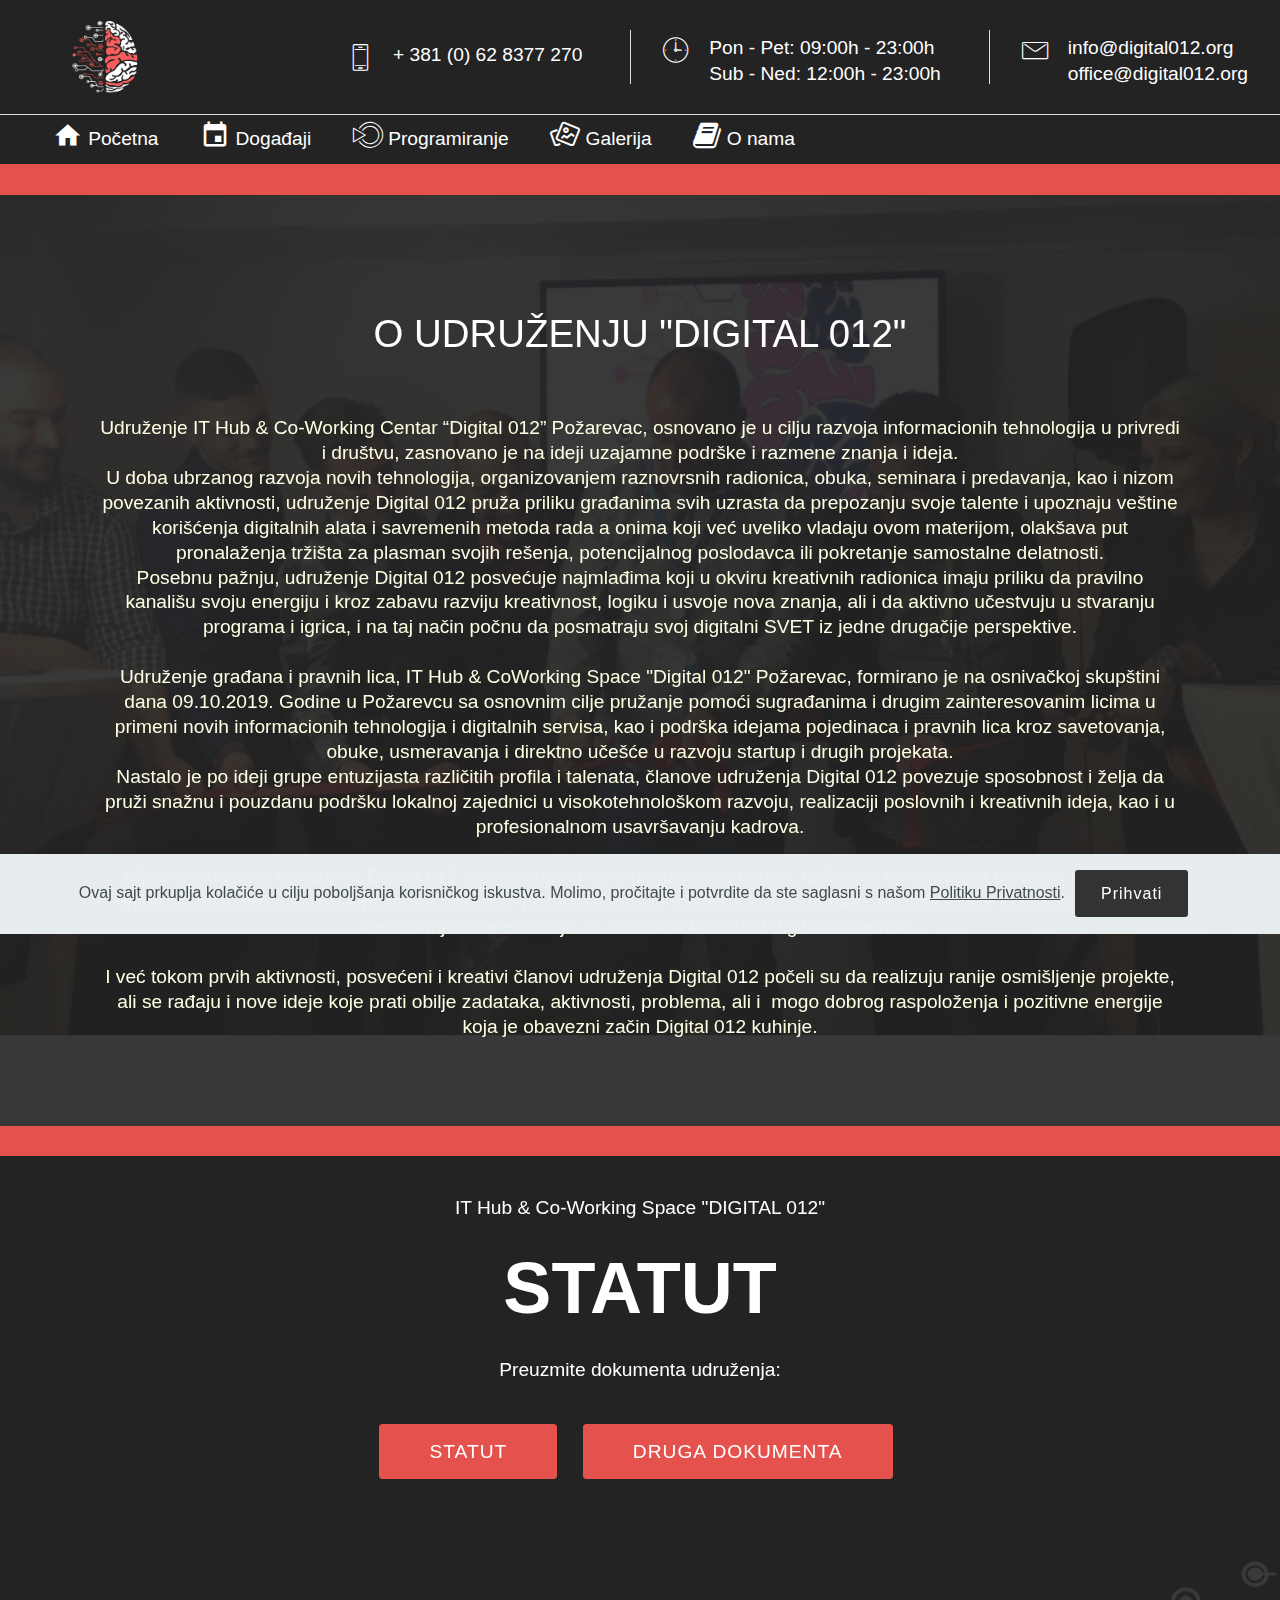
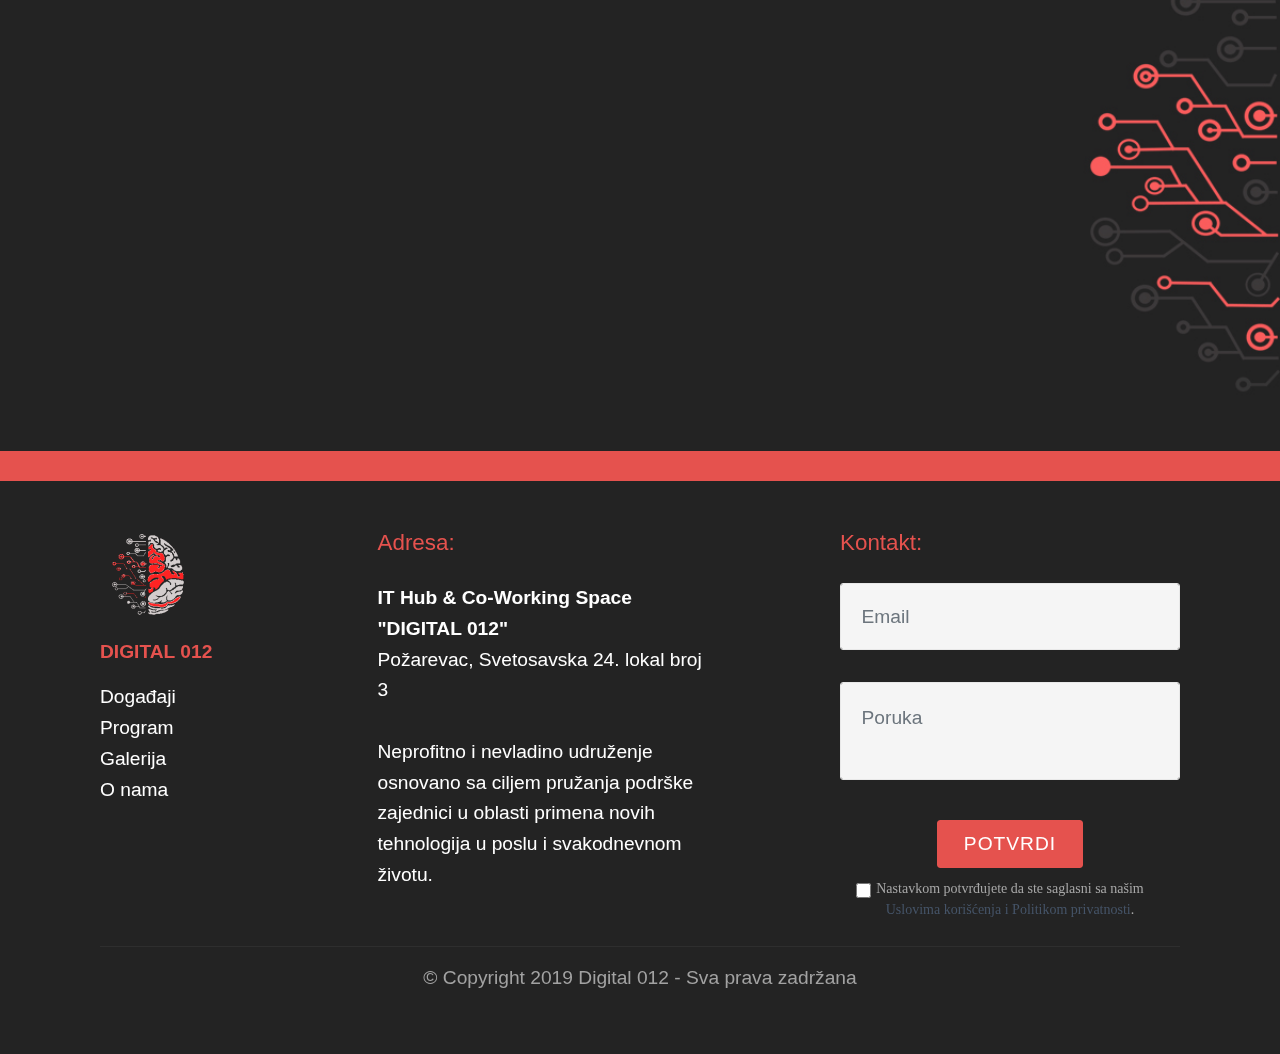
<file: o-nama.html>
<!DOCTYPE html>
<html  >
<head>
  <!-- Site made with Mobirise Website Builder v4.11.5, https://mobirise.com -->
  <meta charset="UTF-8">
  <meta http-equiv="X-UA-Compatible" content="IE=edge">
  <meta name="generator" content="Mobirise v4.11.5, mobirise.com">
  <meta name="twitter:card" content="summary_large_image"/>
<meta name="twitter:image:src" content="assets/images/o-nama-meta.jpg"/>
<meta property="og:image" content="assets/images/o-nama-meta.jpg"/>
<meta name="twitter:title" content="O nama"/>
<meta name="viewport" content="width=device-width, initial-scale=1, minimum-scale=1">
  <link rel="shortcut icon" href="assets/images/logotip-digital012-02-128x132.png" type="image/x-icon">
  <meta name="description" content=" Mi smo entuzijasti, spremni da uzmemo budućnost u svoje ruke. 
Družimo se i radimo, učimo i podučavamo, projektujemo i stvaramo, govorimo i slušamo. 
Mi povezujemo iskustvo, znanje, ideje, kreativnost, volju, inovativnost, motivaciju, stare i mlade, stasale i one koji se tek formiraju. 
Spremni smo da se uhvatimo u koštac s iskušenjima i premošćavamo prepreke na putu savremenog društva kroz XXI vek. 

Očekujemo i vas da zajedno oblikujemo ovaj veličanstveni svet! ">
  
  <title>O nama</title>
  <link rel="stylesheet" href="assets/bootstrap-material-design-font/css/material.css">
  <link rel="stylesheet" href="assets/web/assets/mobirise-icons/mobirise-icons.css">
  <link rel="stylesheet" href="assets/web/assets/mobirise-icons-bold/mobirise-icons-bold.css">
  <link rel="stylesheet" href="assets/font-awesome/css/font-awesome.css">
  <link rel="stylesheet" href="assets/icons-mind/style.css">
  <link rel="stylesheet" href="assets/tether/tether.min.css">
  <link rel="stylesheet" href="assets/bootstrap/css/bootstrap.min.css">
  <link rel="stylesheet" href="assets/bootstrap/css/bootstrap-reboot.min.css">
  <link rel="stylesheet" href="assets/bootstrap/css/bootstrap-grid.min.css">
  <link rel="stylesheet" href="assets/formstyler/jquery.formstyler.css">
  <link rel="stylesheet" href="assets/formstyler/jquery.formstyler.theme.css">
  <link rel="stylesheet" href="assets/dropdown/css/style.css">
  <link rel="stylesheet" href="assets/datepicker/jquery.datetimepicker.min.css">
  <link rel="stylesheet" href="assets/web/assets/gdpr-plugin/gdpr-styles.css">
  <link rel="stylesheet" href="assets/theme/css/style.css">
  <link rel="stylesheet" href="assets/formoid-css/recaptcha.css">
  <link rel="preload" as="style" href="assets/mobirise/css/mbr-additional.css"><link rel="stylesheet" href="assets/mobirise/css/mbr-additional.css" type="text/css">
  
  
  <!-- Global site tag (gtag.js) - Google Analytics -->
<script async src="https://www.googletagmanager.com/gtag/js?id=UA-136094877-3"></script>
<script>
  window.dataLayer = window.dataLayer || [];
  function gtag(){dataLayer.push(arguments);}
  gtag('js', new Date());

  gtag('config', 'UA-136094877-3');
</script>


<!-- Facebook Pixel Code -->
<script>
  !function(f,b,e,v,n,t,s)
  {if(f.fbq)return;n=f.fbq=function(){n.callMethod?
  n.callMethod.apply(n,arguments):n.queue.push(arguments)};
  if(!f._fbq)f._fbq=n;n.push=n;n.loaded=!0;n.version='2.0';
  n.queue=[];t=b.createElement(e);t.async=!0;
  t.src=v;s=b.getElementsByTagName(e)[0];
  s.parentNode.insertBefore(t,s)}(window, document,'script',
  'https://connect.facebook.net/en_US/fbevents.js');
  fbq('init', '2535981563124216');
  fbq('track', 'PageView');
</script>
<noscript><img height="1" width="1" style="display:none"
  src="https://www.facebook.com/tr?id=2535981563124216&ev=PageView&noscript=1"
/></noscript>
<!-- End Facebook Pixel Code -->



<meta name="theme-color" content="#333333">
<link rel="manifest" href="manifest.json">
<script src="sw-connect.js"></script>
<meta name="apple-mobile-web-app-capable" content="yes">
<link rel="apple-touch-startup-image" media="(device-width: 320px) and (device-height: 568px) and (-webkit-device-pixel-ratio: 2) and (orientation: portrait)" href="assets/images/apple-launch-640x1136.png">
<link rel="apple-touch-startup-image" media="(device-width: 375px) and (device-height: 667px) and (-webkit-device-pixel-ratio: 2) and (orientation: portrait)" href="assets/images/apple-launch-750x1334.png">
<link rel="apple-touch-startup-image" media="(device-width: 414px) and (device-height: 736px) and (-webkit-device-pixel-ratio: 3) and (orientation: portrait)" href="assets/images/apple-launch-1242x2208.png">
<link rel="apple-touch-startup-image" media="(device-width: 375px) and (device-height: 812px) and (-webkit-device-pixel-ratio: 3) and (orientation: portrait)" href="assets/images/apple-launch-1125x2436.png">
<link rel="apple-touch-startup-image" media="(device-width: 768px) and (device-height: 1024px) and (-webkit-device-pixel-ratio: 2) and (orientation: portrait)" href="assets/images/apple-launch-1536x2048.png">
<link rel="apple-touch-startup-image" media="(device-width: 834px) and (device-height: 1112px) and (-webkit-device-pixel-ratio: 2) and (orientation: portrait)" href="assets/images/apple-launch-1668x2224.png">
<link rel="apple-touch-startup-image" media="(device-width: 1024px) and (device-height: 1366px) and (-webkit-device-pixel-ratio: 2) and (orientation: portrait)" href="assets/images/apple-launch-2048x2732.png">
<meta name="apple-mobile-web-app-status-bar-style" content="default">
<meta name="apple-mobile-web-app-title" content="undefined">
<link rel="apple-touch-icon" href="apple-touch-icon.png"></head>
<body>

<!-- Analytics -->
<!-- Global site tag (gtag.js) - Google Analytics -->
<script async src="https://www.googletagmanager.com/gtag/js?id=UA-136094877-3"></script>
<script>
  window.dataLayer = window.dataLayer || [];
  function gtag(){dataLayer.push(arguments);}
  gtag('js', new Date());

  gtag('config', 'UA-136094877-3');
</script>


<!-- /Analytics -->


  <section class="menu cid-rG92rnENWF" once="menu" id="menu4-5y">

    

    <nav class="navbar navbar-dropdown align-items-center navbar-toggleable-sm">
        <div class="menu-content-top" id="topLine">
            <div class="menu-logo">
                <div class="navbar-brand">
                    <span class="navbar-logo">
                        <a href="index.html">
                            <img src="assets/images/digital012-belo-crvena-transparent512x512-mozak-122x122.png" alt="Mobirise" title="" style="height: 6.1rem;">
                        </a>
                    </span>
                    
                </div>
            </div>
            <div class="menu-content-right">
                <div class="info-widget">
                    <span class="widget-icon mbri-mobile2 mbr-iconfont"></span>
                    <div class="widget-content display-4">
                        <p class="widget-title mbr-fonts-style display-4"><span style="font-weight: normal;"><a href="tel:+381628377270" class="text-warning">+ 381 (0) 62 8377 270</a></span></p>
                        <p class="widget-text mbr-fonts-style display-4"></p>
                    </div>
                </div>
                <div class="info-widget">
                    <span class="widget-icon mbri-clock mbr-iconfont"></span>
                    <div class="widget-content display-4">
                        <p class="widget-title mbr-fonts-style display-4"><span style="font-weight: normal;"><a href="index.html" class="text-white">Pon - Pet: 09:00h - 23:00h</a></span></p>
                        <p class="widget-text mbr-fonts-style display-4"><a href="index.html" class="text-warning">Sub - Ned: 12:00h - 23:00h</a></p>
                    </div>
                </div>
                <div class="info-widget">
                    <span class="widget-icon mbri-letter mbr-iconfont"></span>
                    <div class="widget-content mbr-fonts-style">
                        <p class="widget-title display-4"><span style="font-weight: normal;"><a href="mailto:info@digital012.org" class="text-white">info@digital012.org</a></span></p>
                        <p class="widget-text mbr-fonts-style display-4"><a href="mailto:office@digital012.org" class="text-white">office@digital012.org</a></p>
                    </div>
                </div>
            </div>
            <button class="navbar-toggler " type="button" data-toggle="collapse" data-target="#navbarSupportedContent, #topLine" aria-controls="navbarSupportedContent" aria-expanded="false" aria-label="Toggle navigation">
                <div class="hamburger">
                    <span></span>
                    <span></span>
                    <span></span>
                    <span></span>
                </div>
            </button>
        </div>
        <div class="menu-bottom">
            <div class="collapse navbar-collapse" id="navbarSupportedContent">
                <ul class="navbar-nav nav-dropdown js-float-line nav-right" data-app-modern-menu="true"><li class="nav-item">
                        <a class="nav-link link mbr-black text-white display-4" href="index.html"><span class="mdi-action-home mbr-iconfont mbr-iconfont-btn" style="font-size: 30px; color: rgb(255, 255, 255);"></span>
                            Početna</a>
                    </li>
                    <li class="nav-item">
                        <a class="nav-link link mbr-black text-white display-4" href="dogadjaji.html"><span class="mdi-action-event mbr-iconfont mbr-iconfont-btn" style="font-size: 30px; color: rgb(255, 255, 255);"></span>
                            Događaji</a>
                    </li><li class="nav-item"><a class="nav-link link mbr-black text-white display-4" href="program.html"><span class="imind-blinklist mbr-iconfont mbr-iconfont-btn" style="font-size: 30px; color: rgb(255, 255, 255);"></span>
                            Programiranje</a></li><li class="nav-item"><a class="nav-link link mbr-black text-white display-4" href="galerija.html"><span class="mbrib-image-gallery mbr-iconfont mbr-iconfont-btn" style="font-size: 30px; color: rgb(255, 255, 255);"></span>
                            Galerija</a></li>
                    <li class="nav-item">
                        <a class="nav-link link mbr-black text-white display-4" href="o-nama.html"><span class="fa fa-book mbr-iconfont mbr-iconfont-btn" style="font-size: 30px; color: rgb(255, 255, 255);"></span>
                            O nama</a>
                    </li></ul>
                
            </div>
        </div>
    </nav>
</section>

<section class="mbr-section content5 cid-rF9Nbn0ped" id="content5-4u">

    

    

    <div class="container">
        <div class="media-container-row">
            <div class="title col-12 col-md-8">
                
                
                
                
            </div>
        </div>
    </div>
</section>

<section class="mbr-section content5 cid-rFUmai7Uq4" id="content5-55">

    

    

    <div class="container">
        <div class="media-container-row">
            <div class="title col-12 col-md-8">
                
                
                
                
            </div>
        </div>
    </div>
</section>

<section class="features9 cid-rF9LZ61VTP mbr-parallax-background" id="features9-4t">
    
    

    <div class="mbr-overlay" style="opacity: 0.9; background-color: rgb(35, 35, 35);">
    </div>
    <div class="container">
        <div class="container align-center">
            <h2 class="mb-4 mbr-fonts-style display-2">O UDRUŽENJU "DIGITAL 012"<br><br></h2>
            <h3 class="mbr-section-subtitle mbr-fonts-style mb-4 mbr-light display-7">Udruženje IT Hub &amp; Co-Working Centar “Digital 012” Požarevac, osnovano je u cilju razvoja informacionih tehnologija u privredi i društvu, zasnovano je na ideji uzajamne podrške i razmene znanja i ideja. 
<div>U doba ubrzanog razvoja novih tehnologija, organizovanjem raznovrsnih radionica, obuka, seminara i predavanja, kao i nizom povezanih aktivnosti, udruženje Digital 012 pruža priliku građanima svih uzrasta da prepozanju svoje talente i upoznaju veštine korišćenja digitalnih alata i savremenih metoda rada a onima koji već uveliko vladaju ovom materijom, olakšava put pronalaženja tržišta za plasman svojih rešenja, potencijalnog poslodavca ili pokretanje samostalne delatnosti. 
</div><div>Posebnu pažnju, udruženje Digital 012 posvećuje najmlađima koji u okviru kreativnih radionica imaju priliku da pravilno kanališu svoju energiju i kroz zabavu razviju kreativnost, logiku i usvoje nova znanja, ali i da aktivno učestvuju u stvaranju programa i igrica, i na taj način počnu da posmatraju svoj digitalni SVET iz jedne drugačije perspektive.</div><br><div>Udruženje građana i pravnih lica, IT Hub &amp; CoWorking Space  "Digital 012" Požarevac, formirano je na osnivačkoj skupštini dana 09.10.2019. Godine u Požarevcu sa osnovnim cilje pružanje pomoći sugrađanima i drugim zainteresovanim licima u primeni novih informacionih tehnologija i digitalnih servisa, kao i podrška idejama pojedinaca i pravnih lica kroz savetovanja, obuke, usmeravanja i direktno učešće u razvoju startup i drugih projekata.
</div><div>Nastalo je po ideji grupe entuzijasta različitih profila i talenata, članove udruženja Digital 012 povezuje sposobnost i želja da pruži snažnu i pouzdanu podršku lokalnoj zajednici u visokotehnološkom razvoju, realizaciji poslovnih i kreativnih ideja, kao i u profesionalnom usavršavanju kadrova.
</div><div>&nbsp;
</div><div>Ključne aktivnosti udruženja Digital 012 zasnovane su na organizovanju obuka, radionica i predavanja u oblasti digitalnih i informacionih tehnologija, a posebna pažnja je posvećena deci i mladima kroz programe razvoja logike i kreativnosti, kao i kanalisanje interesovanja za informatičke alate i digitalne servise .</div><br><div>I već tokom prvih aktivnosti, posvećeni i kreativi članovi udruženja Digital 012 počeli su da realizuju ranije osmišljenje projekte, ali se rađaju i nove ideje koje prati obilje zadataka, aktivnosti, problema, ali i &nbsp;mogo dobrog raspoloženja i pozitivne energije koja je obavezni začin Digital 012 kuhinje.</div></h3>
            <div class="media-container-row">
                <div class="card p-3 col-12 col-md-4 col-lg-4">
                    
                    <div class="card-box">
                        
                        
                    </div>
                </div>
                <div class="card p-3 col-12 col-md-4 col-lg-4">
                    
                    <div class="card-box">
                        
                        
                    </div>
                </div>
                <div class="card p-3 col-12 col-md-4 col-lg-4">
                    
                    <div class="card-box">
                        
                        
                    </div>
                </div>
                
            </div>


        </div>
    </div>
</section>

<section class="mbr-section content5 cid-rF9Oi3l69e" id="content5-4w">

    

    

    <div class="container">
        <div class="media-container-row">
            <div class="title col-12 col-md-8">
                
                
                
                
            </div>
        </div>
    </div>
</section>

<section class="header3 cid-rFUARZJI8d" id="header3-5j">

    

    

    <div class="container align-center">
        <div class="row justify-content-center">
            <div class="media-container-column mbr-white col-md-10">
                <h3 class="mbr-section-subtitle align-center mbr-light pb-3 mbr-fonts-style display-4">IT Hub &amp; Co-Working Space "DIGITAL 012"
</h3>
                <h1 class="mbr-section-title mbr-bold pb-3 mbr-fonts-style display-1">
                    STATUT</h1>
                <p class="mbr-text pb-3 mbr-fonts-style display-7">Preuzmite dokumenta udruženja:</p>
                <div class="mbr-section-btn"><a class="btn btn-md btn-secondary btn-bgr display-4" href="Statut_DIGITAL_012.zip" target="_blank">STATUT</a> <a class="btn btn-md btn-secondary btn-bgr display-4" href="DIGITAL012-Docs.zip" target="_blank">DRUGA DOKUMENTA</a></div>
            </div>
        </div>
    </div>
    
</section>

<section class="mbr-section form1 cid-rF9O6dOATq" id="form1-4v">

    

    
    <div class="container"> 
        
        <div class="row">
            <div class="col-md-12 col-lg-9">
                <div class="google-map"><iframe frameborder="0" style="border:0" src="https://www.google.com/maps/embed/v1/place?key=AIzaSyCy9r70T3NYf3PhvVflTo0_zdif2_IoIYs&amp;q=place_id:ChIJdW1u5BLvUEcReRSfpMyNsz0" allowfullscreen=""></iframe></div>
            </div>
            <div class="col-md-12 col-lg-3 block-content">
                
            </div>
        </div>
    </div>
</section>

<section class="mbr-section content5 cid-rF9mycel9v" id="content5-4g">

    

    

    <div class="container">
        <div class="media-container-row">
            <div class="title col-12 col-md-8">
                
                
                
                
            </div>
        </div>
    </div>
</section>

<section class="footer4 cid-rIXd9EfYyp" id="footer4-7r">

    

    

    <div class="container">
        <div class="media-container-row content mbr-white">
            <div class="col-md-3 col-sm-4">
                <div class="mb-3 img-logo">
                    <a href="http://digital012.org">
                        <img src="assets/images/digital012-novi-logo-mozak-m-192x192.png" alt="Digital 012" title="">
                    </a>
                </div>
                <p class="mb-3 mbr-fonts-style foot-title display-7"><strong>
                    DIGITAL 012</strong></p>
                <p class="mbr-text mbr-fonts-style display-7"><a href="dogadjaji.html" class="text-white">Događaji</a><br><a href="program.html" class="text-white">Program</a><br><a href="galerija.html" class="text-white">Galerija
</a>                    <br><a href="o-nama.html" class="text-white">O nama</a></p>
            </div>
            <div class="col-md-4 col-sm-8">
                <p class="mb-4 foot-title mbr-fonts-style display-5">
                    Adresa:</p>
                <p class="mbr-text mbr-fonts-style display-7"><strong>IT Hub &amp; Co-Working Space "DIGITAL 012" 
<br></strong>Požarevac, Svetosavska 24. lokal broj 3<br><br>Neprofitno i nevladino udruženje osnovano sa ciljem pružanja podrške zajednici u oblasti primena novih tehnologija u poslu i svakodnevnom životu.</p>
            </div>
            <div class="col-md-4 offset-md-1 col-sm-12">
                <p class="mb-4 foot-title mbr-fonts-style display-5">
                    Kontakt:</p>
                <div class="form-block">
                    <div data-form-type="formoid">
<!--Formbuilder Form-->
<form action="https://mobirise.com/" method="POST" class="mbr-form form-with-styler" data-form-title="Kontakt forma"><input type="hidden" name="email" data-form-email="true" value="FunoDUyRrr9ARioCFHqFvKy93U4wOtI2Oz9GA2X+zZ3NFerY4r9EheFRIoxfwiC5o6dOtlnVN9PWL5RhqXIFXExOnZ2pyxobMQNkqGvgjosqg4dChfLi0mnWw/egHcF5.rx/bP1eXegsFlnATKk5P8v1E5MExlPQz/p/dvd0tgJS76jurSVZXFQP4raGsRm/7aU38r5Nb7TDzz778nJnFxXKo0zn6Kt8f/PemgiFrTT8y9jwI/O5QY5jr8sBIRauQ">
<div class="form-row">
<div hidden="hidden" data-form-alert="" class="alert alert-success col-12">Hvala Vam što ste popunili formu!</div>
<div hidden="hidden" data-form-alert-danger="" class="alert alert-danger col-12">
</div>
</div>
<div class="dragArea form-row">
<div class="col-md-12 form-group" data-for="email">
<input type="text" name="email" placeholder="Email" data-form-field="Email" required="required" class="form-control input display-7" value="" id="email-footer4-7r">
</div>
<div class="col-md-12 form-group" data-for="message">
<textarea name="message" placeholder="Poruka" data-form-field="Poruka" class="form-control input display-7" id="message-footer4-7r"></textarea>
</div>
<div class="col -ьв-12 align-center input-group-btn mt-2">
<button type="submit" class="btn btn-bgr btn-secondary display-4">POTVRDI</button>
</div>
</div>
<span class="gdpr-block">
<label>
<span class="textGDPR" style="color: #a7a7a7"><input type="checkbox" name="gdpr" id="gdpr-footer4-7r" required="">Nastavkom potvrđujete da ste saglasni sa našim <a style="color: #455468; text-decoration: none;" href="politika-privatnosti.html">Uslovima korišćenja i Politikom privatnosti</a>.</span>
</label>
</span></form><!--Formbuilder Form-->
</div>
                </div>
            </div>
        </div>
        <div class="footer-lower">
            <div class="media-container-row">
                <div class="col-sm-12">
                    <hr>
                </div>
            </div>
            <div class="media-container-row mbr-white">
                <div class="col-sm-12 copyright">
                    <p class="mbr-text mbr-fonts-style display-7">
                        © Copyright 2019 Digital 012 - Sva prava zadržana
                    </p>
                </div>
            </div>
        </div>
    </div>
</section>


  <script src="assets/web/assets/jquery/jquery.min.js"></script>
  <script src="assets/popper/popper.min.js"></script>
  <script src="assets/tether/tether.min.js"></script>
  <script src="assets/bootstrap/js/bootstrap.min.js"></script>
  <script src="assets/formstyler/jquery.formstyler.js"></script>
  <script src="assets/formstyler/jquery.formstyler.min.js"></script>
  <script src="assets/web/assets/cookies-alert-plugin/cookies-alert-core.js"></script>
  <script src="assets/web/assets/cookies-alert-plugin/cookies-alert-script.js"></script>
  <script src="assets/dropdown/js/nav-dropdown.js"></script>
  <script src="assets/dropdown/js/navbar-dropdown.js"></script>
  <script src="assets/touchswipe/jquery.touch-swipe.min.js"></script>
  <script src="assets/datepicker/jquery.datetimepicker.full.js"></script>
  <script src="assets/smoothscroll/smooth-scroll.js"></script>
  <script src="assets/parallax/jarallax.min.js"></script>
  <script src="assets/theme/js/script.js"></script>
  <script src="assets/formoid/formoid.min.js"></script>
  
  
<input name="cookieData" type="hidden" data-cookie-customDialogSelector='null' data-cookie-colorText='#424a4d' data-cookie-colorBg='rgba(234, 239, 241, 0.99)' data-cookie-textButton='Prihvati' data-cookie-colorButton='' data-cookie-colorLink='#424a4d' data-cookie-underlineLink='true' data-cookie-text="Ovaj sajt prkuplja kolačiće u cilju poboljšanja korisničkog iskustva. Molimo, pročitajte i potvrdite da ste saglasni s našom <a href='politika-privatnosti.html'>Politiku Privatnosti</a>.">
  
</body>
</html>
</file>
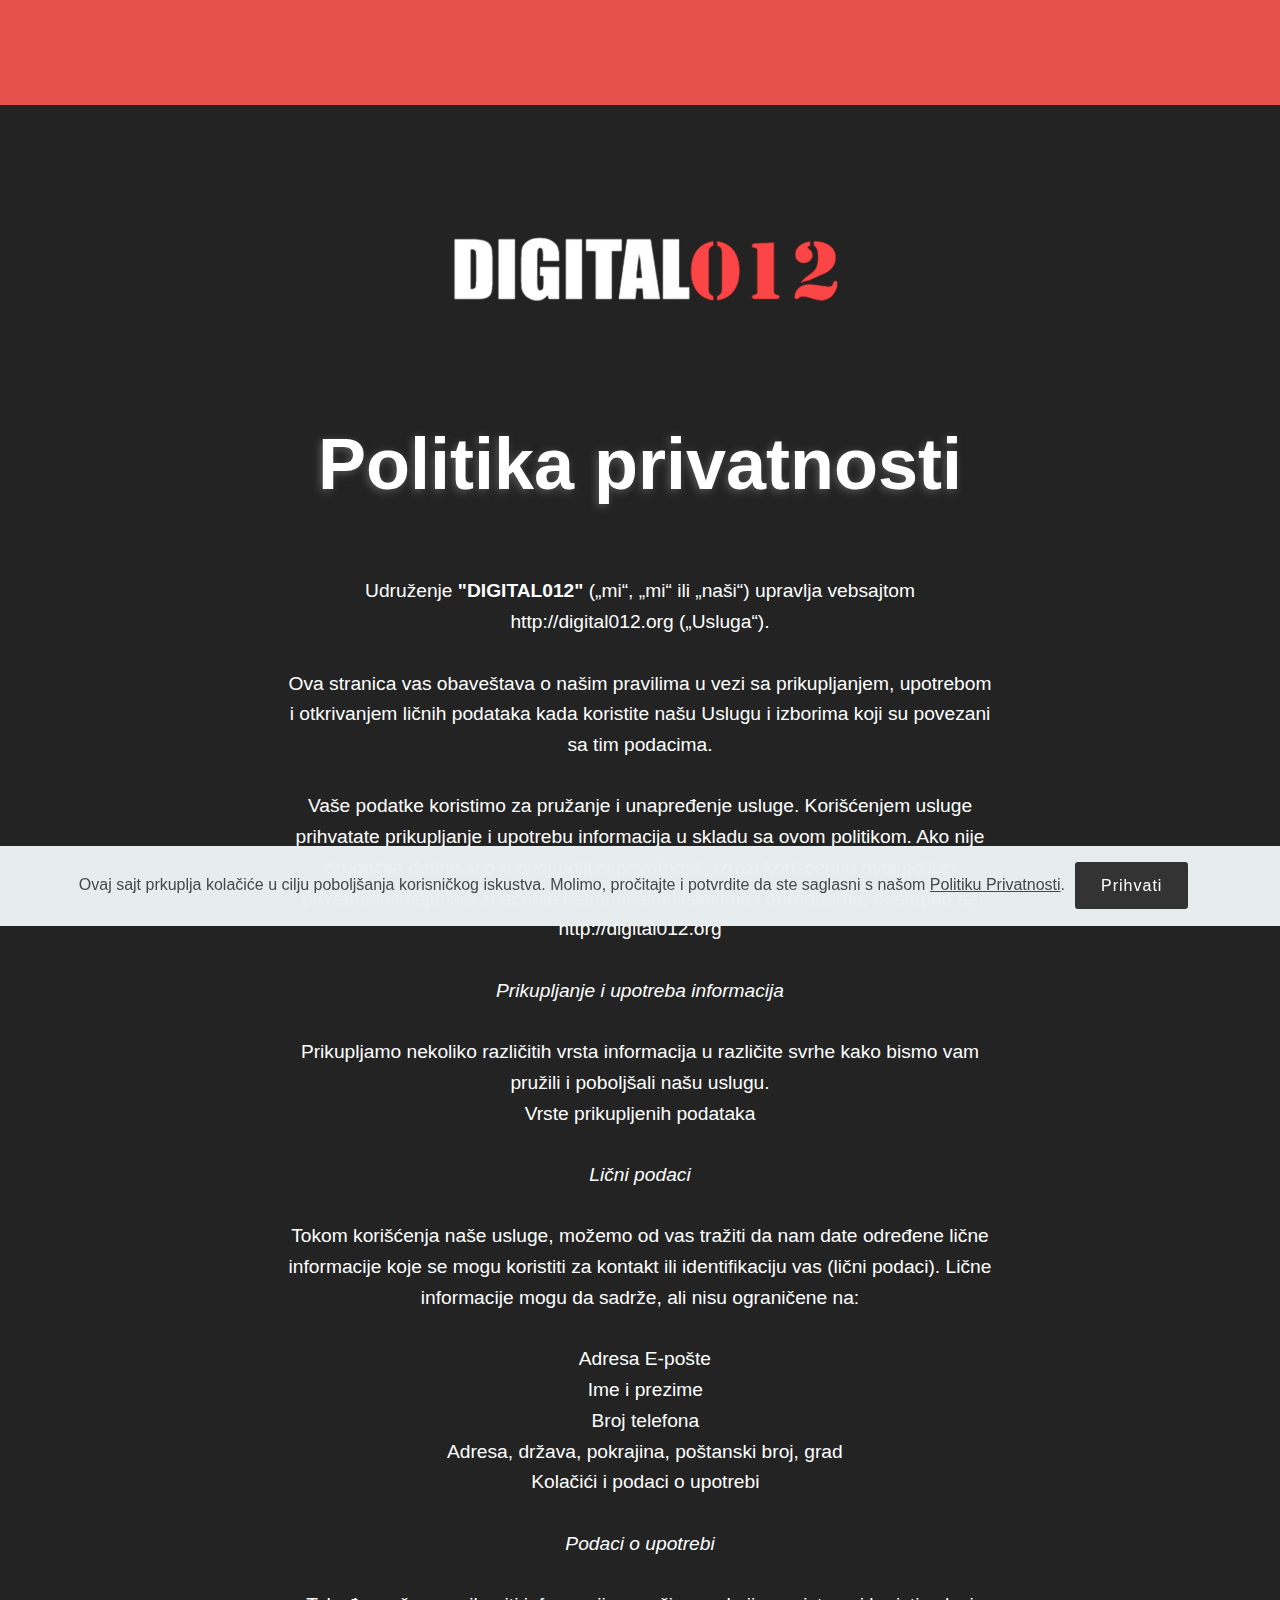
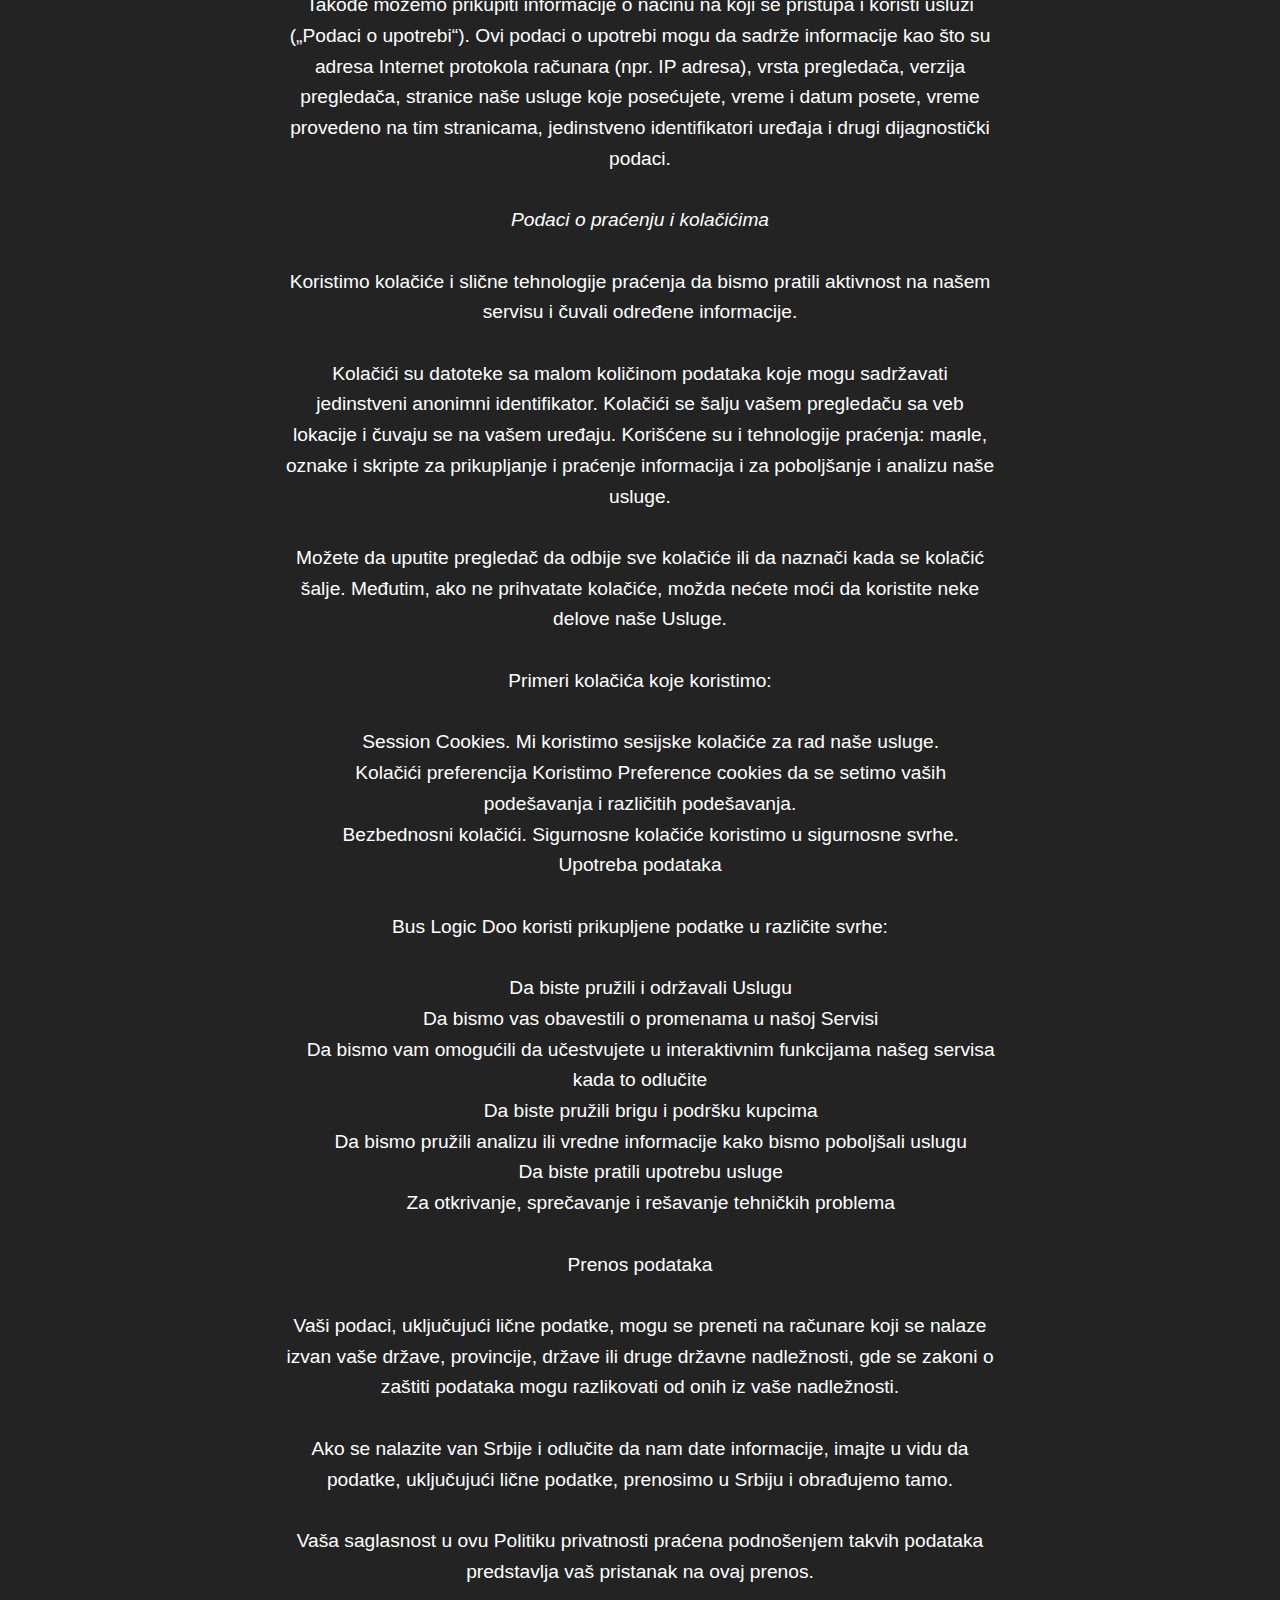
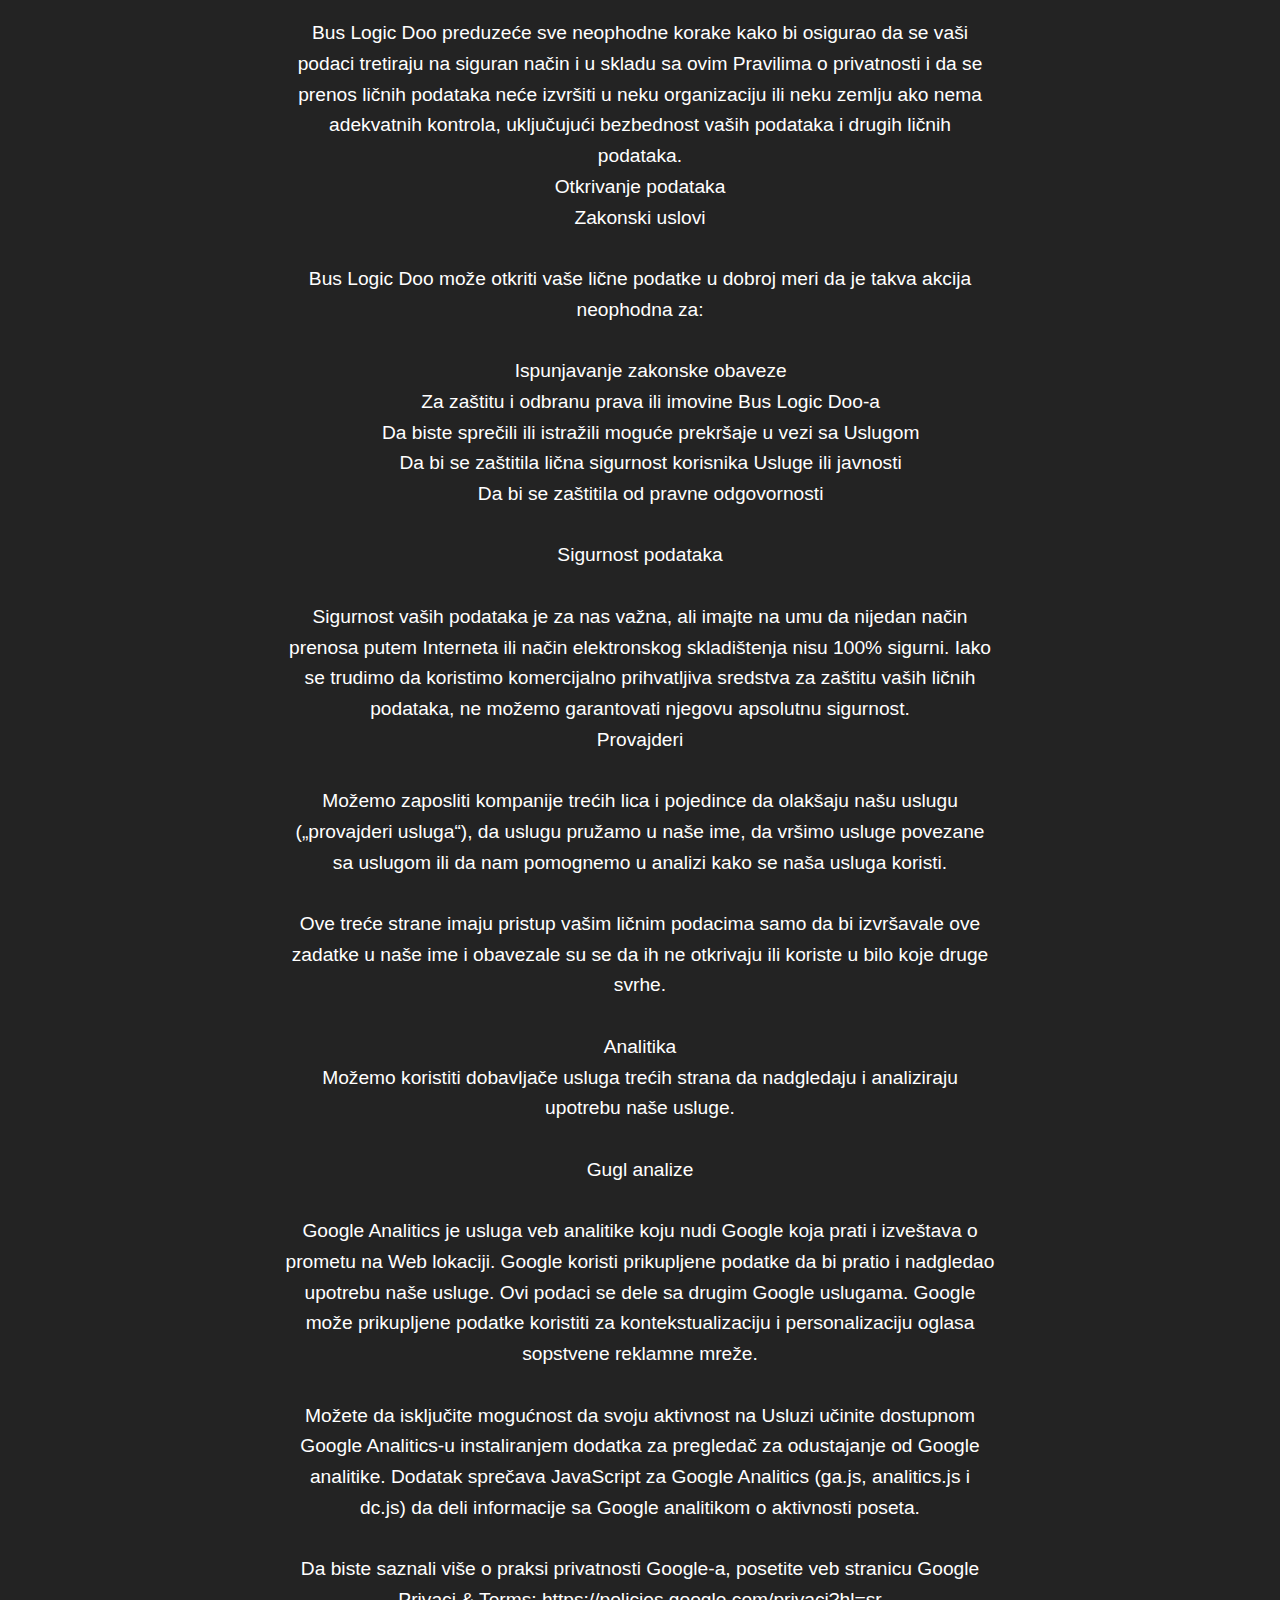
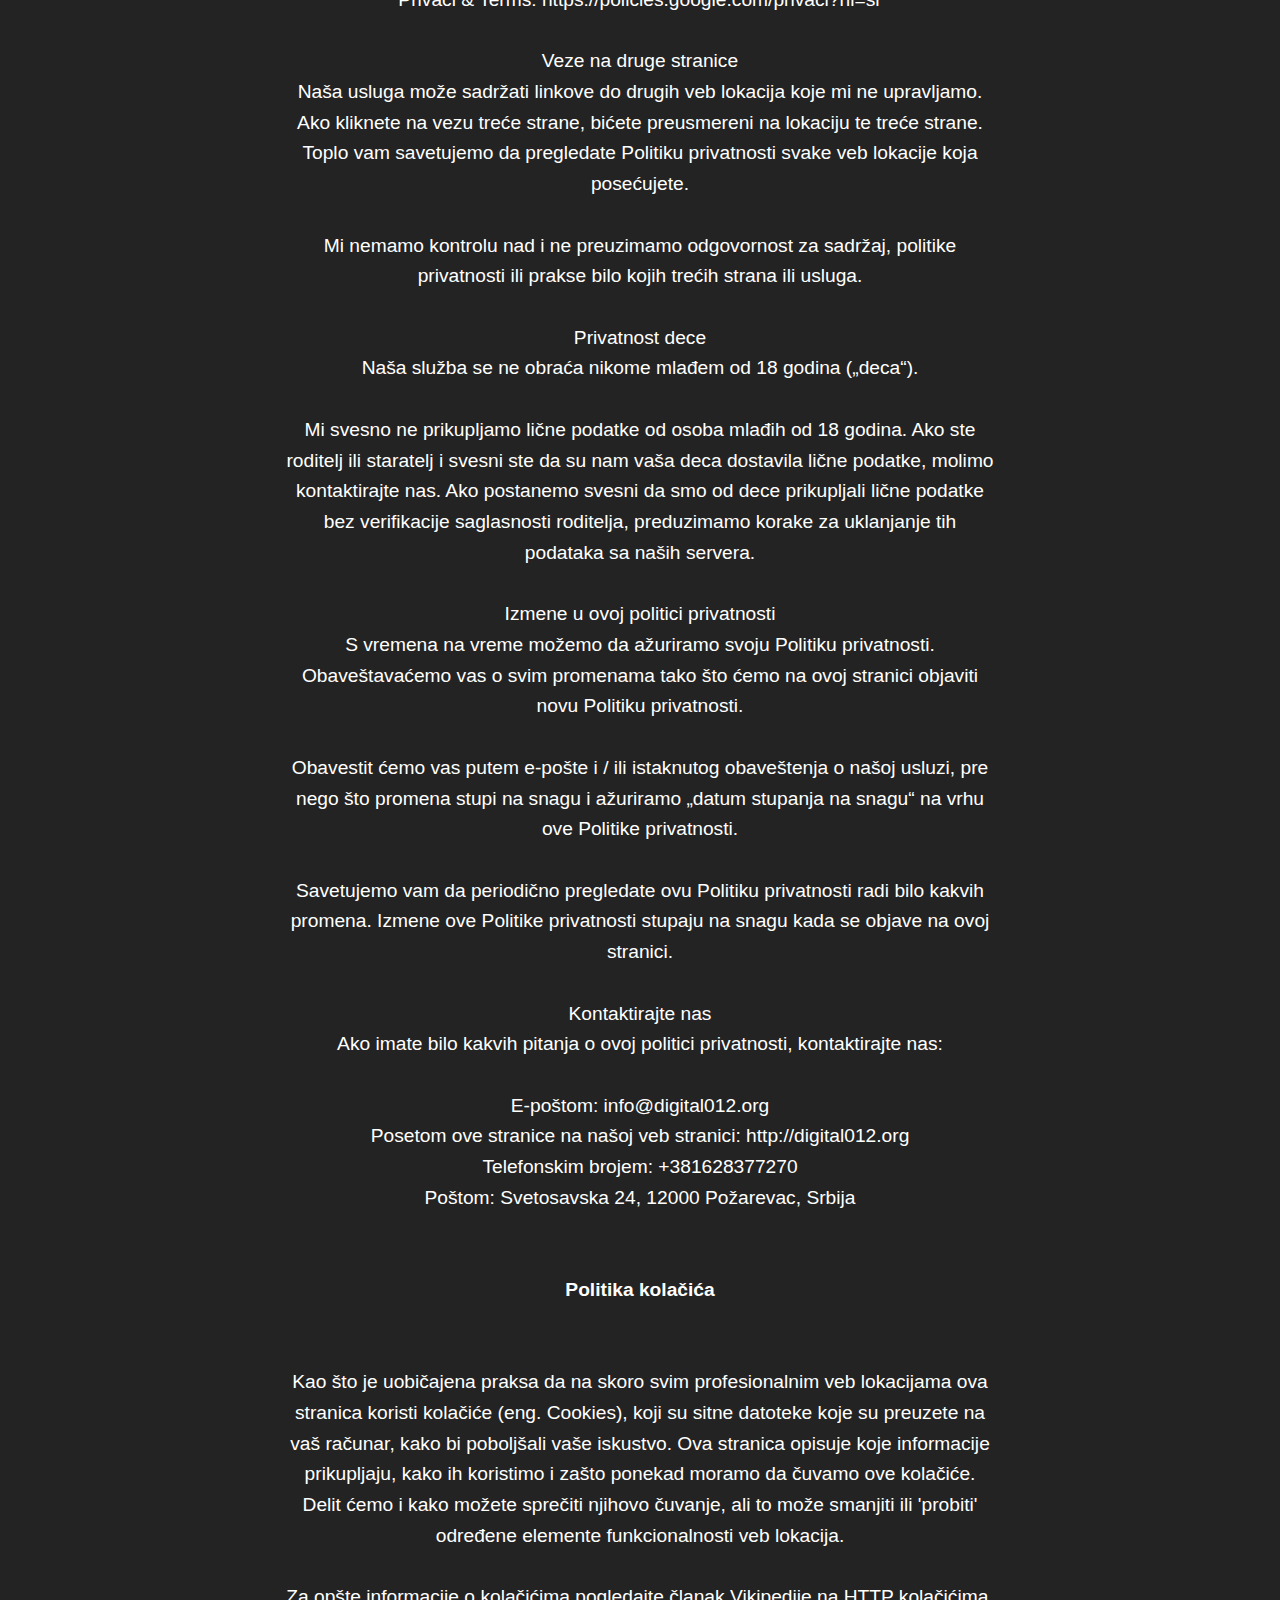
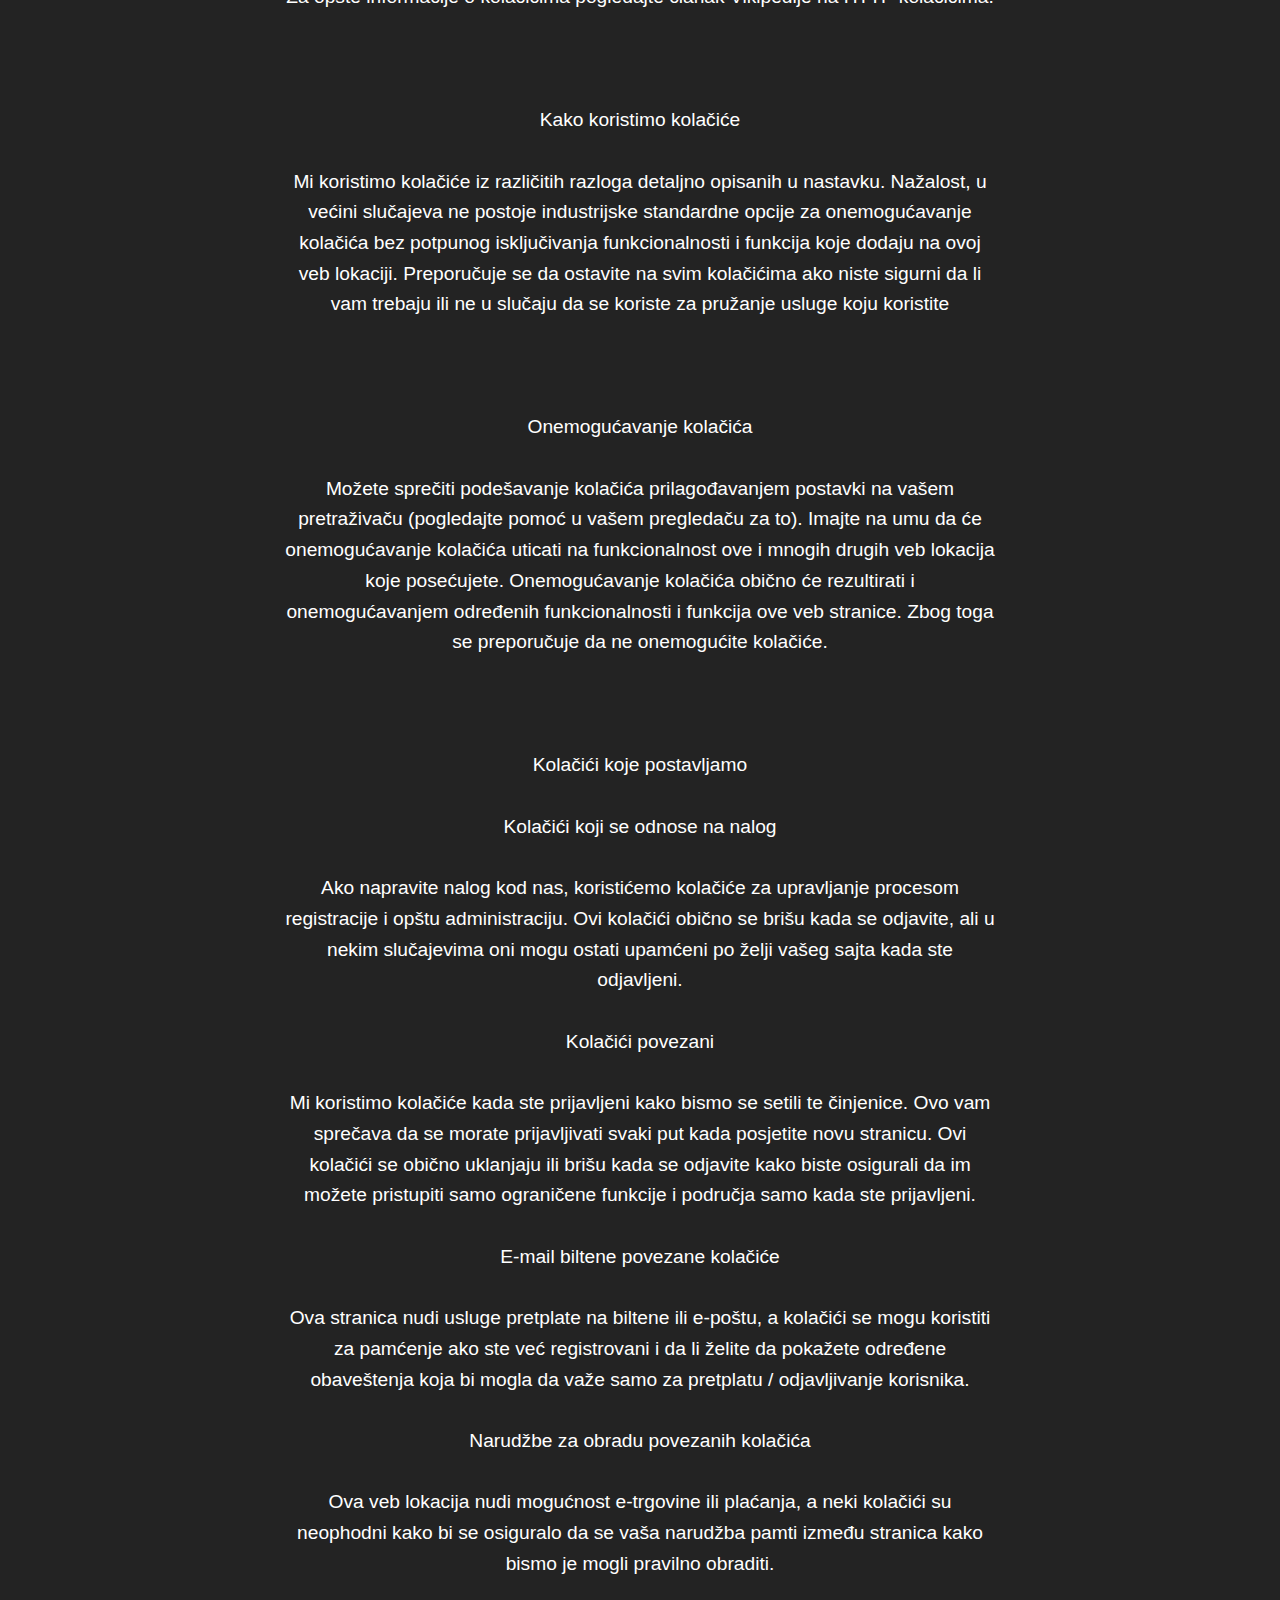
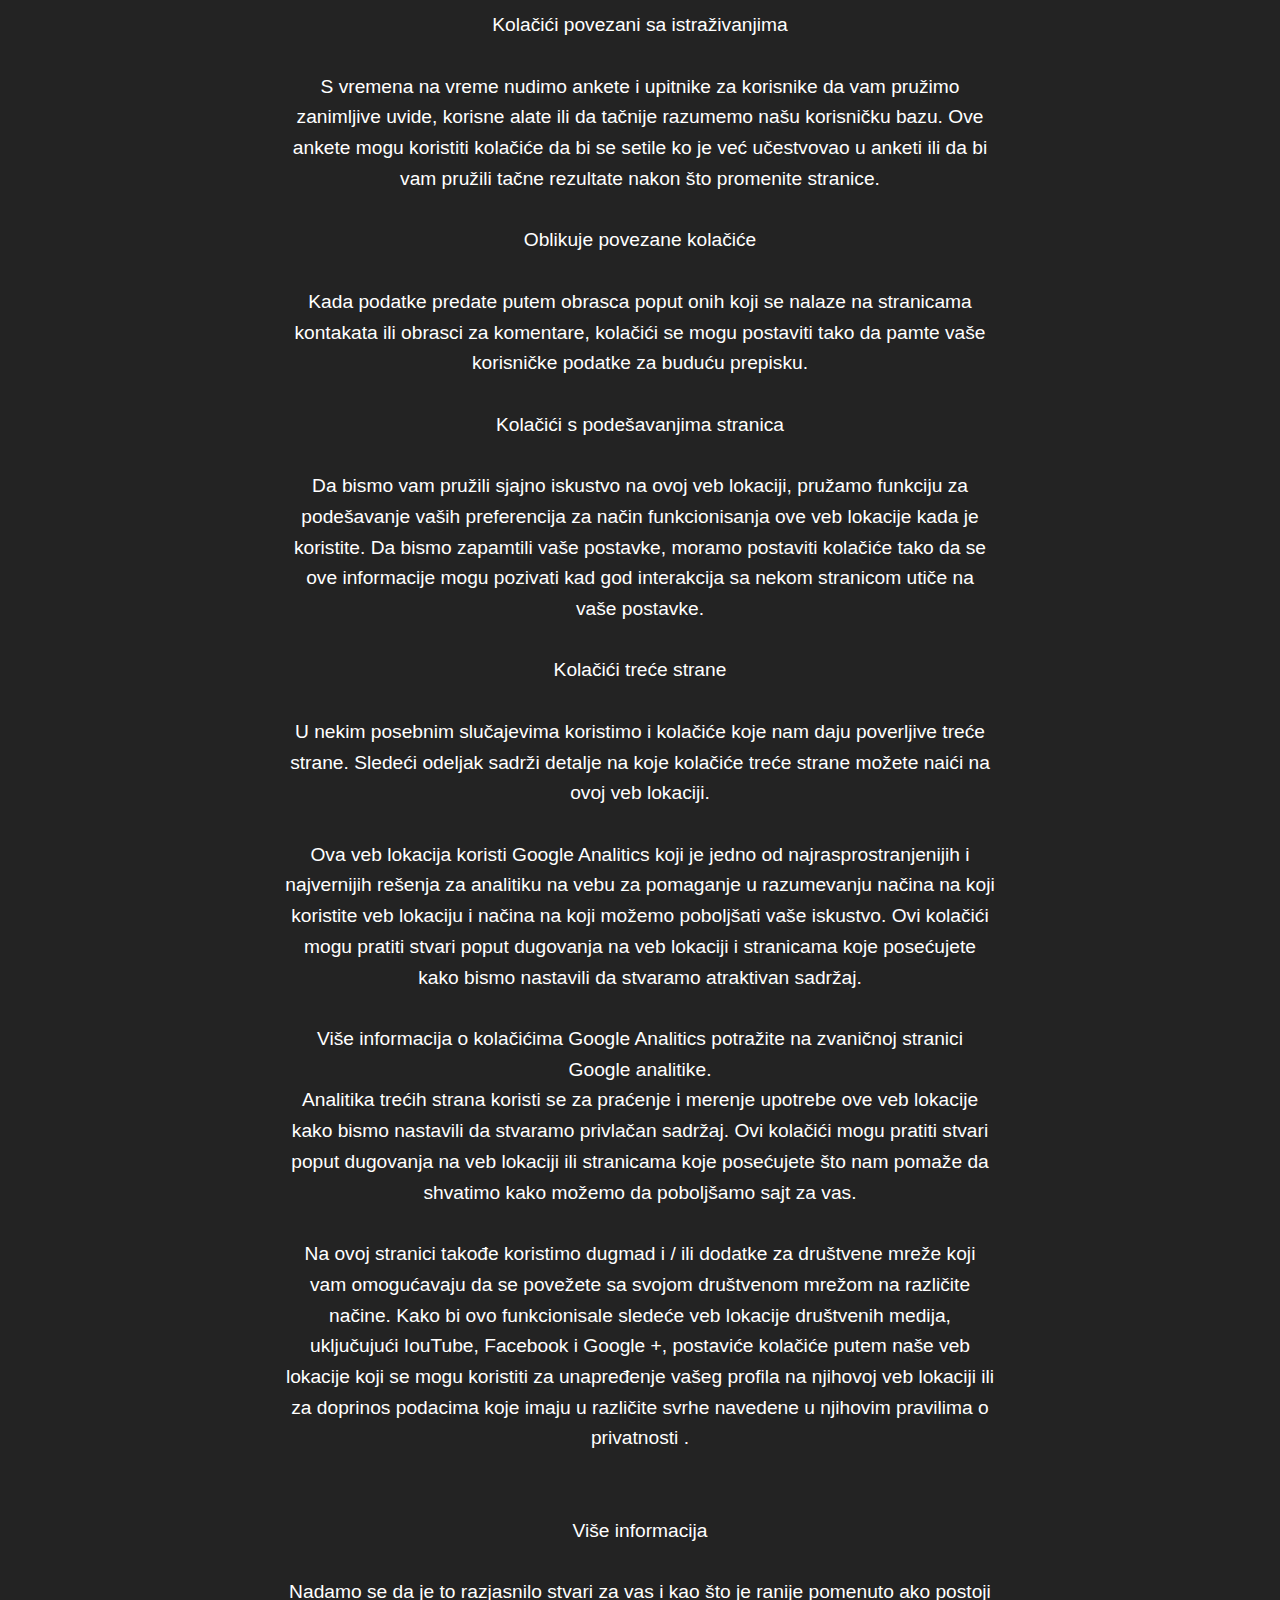
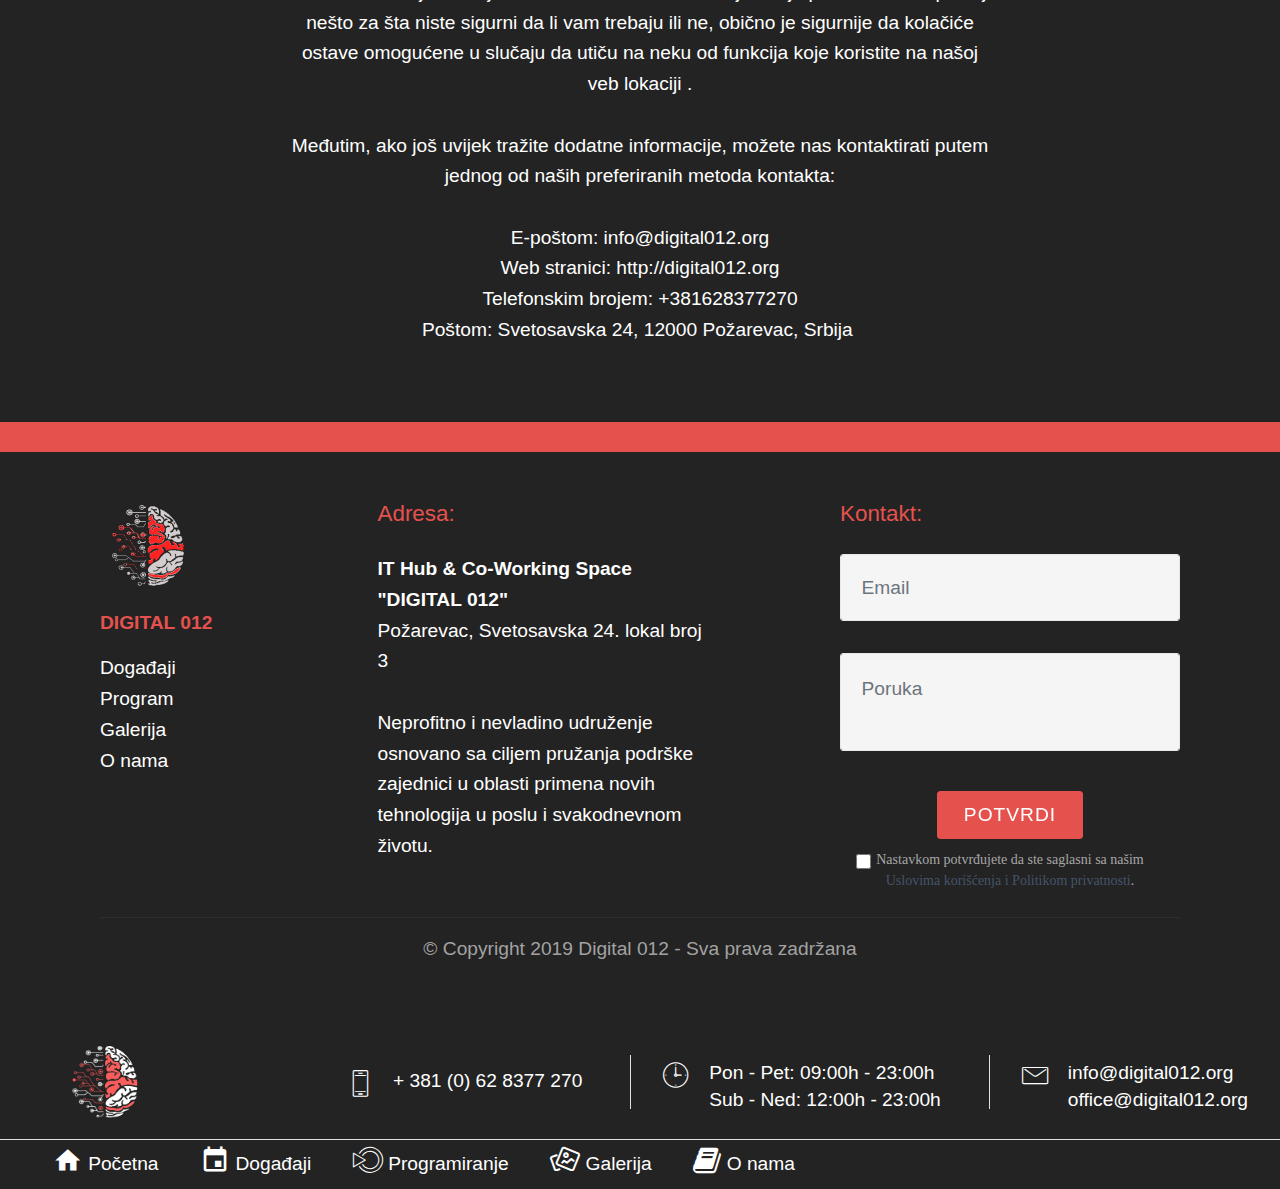
<file: politika-privatnosti.html>
<!DOCTYPE html>
<html  >
<head>
  <!-- Site made with Mobirise Website Builder v4.11.5, https://mobirise.com -->
  <meta charset="UTF-8">
  <meta http-equiv="X-UA-Compatible" content="IE=edge">
  <meta name="generator" content="Mobirise v4.11.5, mobirise.com">
  <meta name="twitter:card" content="summary_large_image"/>
<meta name="twitter:image:src" content="assets/images/politika-privatnosti-meta.jpg"/>
<meta property="og:image" content="assets/images/politika-privatnosti-meta.jpg"/>
<meta name="twitter:title" content="Politika privatnosti"/>
<meta name="viewport" content="width=device-width, initial-scale=1, minimum-scale=1">
  <link rel="shortcut icon" href="assets/images/logotip-digital012-02-128x132.png" type="image/x-icon">
  <meta name="description" content=" Mi smo entuzijasti, spremni da uzmemo budućnost u svoje ruke. 
Družimo se i radimo, učimo i podučavamo, projektujemo i stvaramo, govorimo i slušamo. 
Mi povezujemo iskustvo, znanje, ideje, kreativnost, volju, inovativnost, motivaciju, stare i mlade, stasale i one koji se tek formiraju. 
Spremni smo da se uhvatimo u koštac s iskušenjima i premošćavamo prepreke na putu savremenog društva kroz XXI vek. 

Očekujemo i vas da zajedno oblikujemo ovaj veličanstveni svet! ">
  
  <title>Politika privatnosti</title>
  <link rel="stylesheet" href="assets/bootstrap-material-design-font/css/material.css">
  <link rel="stylesheet" href="assets/web/assets/mobirise-icons/mobirise-icons.css">
  <link rel="stylesheet" href="assets/web/assets/mobirise-icons-bold/mobirise-icons-bold.css">
  <link rel="stylesheet" href="assets/font-awesome/css/font-awesome.css">
  <link rel="stylesheet" href="assets/icons-mind/style.css">
  <link rel="stylesheet" href="assets/tether/tether.min.css">
  <link rel="stylesheet" href="assets/bootstrap/css/bootstrap.min.css">
  <link rel="stylesheet" href="assets/bootstrap/css/bootstrap-reboot.min.css">
  <link rel="stylesheet" href="assets/bootstrap/css/bootstrap-grid.min.css">
  <link rel="stylesheet" href="assets/dropdown/css/style.css">
  <link rel="stylesheet" href="assets/datepicker/jquery.datetimepicker.min.css">
  <link rel="stylesheet" href="assets/web/assets/gdpr-plugin/gdpr-styles.css">
  <link rel="stylesheet" href="assets/formstyler/jquery.formstyler.css">
  <link rel="stylesheet" href="assets/formstyler/jquery.formstyler.theme.css">
  <link rel="stylesheet" href="assets/theme/css/style.css">
  <link rel="stylesheet" href="assets/formoid-css/recaptcha.css">
  <link rel="preload" as="style" href="assets/mobirise/css/mbr-additional.css"><link rel="stylesheet" href="assets/mobirise/css/mbr-additional.css" type="text/css">
  
  
  <!-- Global site tag (gtag.js) - Google Analytics -->
<script async src="https://www.googletagmanager.com/gtag/js?id=UA-136094877-3"></script>
<script>
  window.dataLayer = window.dataLayer || [];
  function gtag(){dataLayer.push(arguments);}
  gtag('js', new Date());

  gtag('config', 'UA-136094877-3');
</script>


<!-- Facebook Pixel Code -->
<script>
  !function(f,b,e,v,n,t,s)
  {if(f.fbq)return;n=f.fbq=function(){n.callMethod?
  n.callMethod.apply(n,arguments):n.queue.push(arguments)};
  if(!f._fbq)f._fbq=n;n.push=n;n.loaded=!0;n.version='2.0';
  n.queue=[];t=b.createElement(e);t.async=!0;
  t.src=v;s=b.getElementsByTagName(e)[0];
  s.parentNode.insertBefore(t,s)}(window, document,'script',
  'https://connect.facebook.net/en_US/fbevents.js');
  fbq('init', '2535981563124216');
  fbq('track', 'PageView');
</script>
<noscript><img height="1" width="1" style="display:none"
  src="https://www.facebook.com/tr?id=2535981563124216&ev=PageView&noscript=1"
/></noscript>
<!-- End Facebook Pixel Code -->



<meta name="theme-color" content="#333333">
<link rel="manifest" href="manifest.json">
<script src="sw-connect.js"></script>
<meta name="apple-mobile-web-app-capable" content="yes">
<link rel="apple-touch-startup-image" media="(device-width: 320px) and (device-height: 568px) and (-webkit-device-pixel-ratio: 2) and (orientation: portrait)" href="assets/images/apple-launch-640x1136.png">
<link rel="apple-touch-startup-image" media="(device-width: 375px) and (device-height: 667px) and (-webkit-device-pixel-ratio: 2) and (orientation: portrait)" href="assets/images/apple-launch-750x1334.png">
<link rel="apple-touch-startup-image" media="(device-width: 414px) and (device-height: 736px) and (-webkit-device-pixel-ratio: 3) and (orientation: portrait)" href="assets/images/apple-launch-1242x2208.png">
<link rel="apple-touch-startup-image" media="(device-width: 375px) and (device-height: 812px) and (-webkit-device-pixel-ratio: 3) and (orientation: portrait)" href="assets/images/apple-launch-1125x2436.png">
<link rel="apple-touch-startup-image" media="(device-width: 768px) and (device-height: 1024px) and (-webkit-device-pixel-ratio: 2) and (orientation: portrait)" href="assets/images/apple-launch-1536x2048.png">
<link rel="apple-touch-startup-image" media="(device-width: 834px) and (device-height: 1112px) and (-webkit-device-pixel-ratio: 2) and (orientation: portrait)" href="assets/images/apple-launch-1668x2224.png">
<link rel="apple-touch-startup-image" media="(device-width: 1024px) and (device-height: 1366px) and (-webkit-device-pixel-ratio: 2) and (orientation: portrait)" href="assets/images/apple-launch-2048x2732.png">
<meta name="apple-mobile-web-app-status-bar-style" content="default">
<meta name="apple-mobile-web-app-title" content="undefined">
<link rel="apple-touch-icon" href="apple-touch-icon.png"></head>
<body>

<!-- Analytics -->
<!-- Global site tag (gtag.js) - Google Analytics -->
<script async src="https://www.googletagmanager.com/gtag/js?id=UA-136094877-3"></script>
<script>
  window.dataLayer = window.dataLayer || [];
  function gtag(){dataLayer.push(arguments);}
  gtag('js', new Date());

  gtag('config', 'UA-136094877-3');
</script>


<!-- /Analytics -->


  <section class="mbr-section content5 cid-rCSJxASGIU" id="content5-36">

    

    <div class="mbr-overlay" style="opacity: 1; background-color: rgb(229, 82, 78);">
    </div>

    <div class="container">
        <div class="media-container-row">
            <div class="title col-12 col-md-8">
                
                
                
                
            </div>
        </div>
    </div>
</section>

<section class="features15 cid-rEobhyIalN" id="features15-4a">
    
    

    
    <div class="container">
        <div class="media-container-row">

            <div class="card col-12 col-md-6">
                <div class="card-img">
                    <img class="img-icon" src="assets/images/logotip-digital012-udruzenje2.0-1046x290.jpg" alt="Mobirise" title="">
                </div>
                
            </div>

            

            

            

        </div>
    </div>
</section>

<section class="header9 cid-rCKp1GL9dR" id="header9-2a">

    

    

    <div class="container">
        <div class="row justify-content-center">
            <div class="media-container-column mbr-white col-md-10">
            
            <h1 class="mbr-section-title align-center pb-3 mbr-fonts-style display-1"><strong>Politika privatnosti</strong></h1>
        </div>
        </div>
    </div>

    
</section>

<section class="mbr-section article content1 cid-rCKqJGzXYM" id="content2-2i">

     

    <div class="container">
        <div class="media-container-row">
            <div class="mbr-text col-12 col-md-8">
                <p class="mbr-fonts-style block-text display-7">Udruženje <strong>"DIGITAL012"</strong> („mi“, „mi“ ili „naši“) upravlja vebsajtom http://digital012.org („Usluga“).
<br>
<br>Ova stranica vas obaveštava o našim pravilima u vezi sa prikupljanjem, upotrebom i otkrivanjem ličnih podataka kada koristite našu Uslugu i izborima koji su povezani sa tim podacima.
<br>
<br>Vaše podatke koristimo za pružanje i unapređenje usluge. Korišćenjem usluge prihvatate prikupljanje i upotrebu informacija u skladu sa ovom politikom. Ako nije drugačije definisano u ovoj politici privatnosti, izrazi korišćeni u ovoj politici privatnosti imaju isto značenje kao u našim Uslovima i odredbama, dostupno sa  http://digital012.org<br><br><em>Prikupljanje i upotreba informacija
<br></em><br>Prikupljamo nekoliko različitih vrsta informacija u različite svrhe kako bismo vam pružili i poboljšali našu uslugu.
<br>Vrste prikupljenih podataka
<br>
<br><em>Lični podaci
<br></em>
<br>Tokom korišćenja naše usluge, možemo od vas tražiti da nam date određene lične informacije koje se mogu koristiti za kontakt ili identifikaciju vas (lični podaci). Lične informacije mogu da sadrže, ali nisu ograničene na:
<br>
<br>&nbsp; Adresa E-pošte
<br>&nbsp; Ime i prezime
<br>&nbsp; Broj telefona
<br>&nbsp; Adresa, država, pokrajina, poštanski broj, grad
<br>&nbsp; Kolačići i podaci o upotrebi
<br>
<br><em>Podaci o upotrebi
<br></em>
<br>Takođe možemo prikupiti informacije o načinu na koji se pristupa i koristi usluzi („Podaci o upotrebi“). Ovi podaci o upotrebi mogu da sadrže informacije kao što su adresa Internet protokola računara (npr. IP adresa), vrsta pregledača, verzija pregledača, stranice naše usluge koje posećujete, vreme i datum posete, vreme provedeno na tim stranicama, jedinstveno identifikatori uređaja i drugi dijagnostički podaci.
<br>
<br><em>Podaci o praćenju i kolačićima</em>
<br>
<br>Koristimo kolačiće i slične tehnologije praćenja da bismo pratili aktivnost na našem servisu i čuvali određene informacije.
<br>
<br>Kolačići su datoteke sa malom količinom podataka koje mogu sadržavati jedinstveni anonimni identifikator. Kolačići se šalju vašem pregledaču sa veb lokacije i čuvaju se na vašem uređaju. Korišćene su i tehnologije praćenja: maяle, oznake i skripte za prikupljanje i praćenje informacija i za poboljšanje i analizu naše usluge.
<br>
<br>Možete da uputite pregledač da odbije sve kolačiće ili da naznači kada se kolačić šalje. Međutim, ako ne prihvatate kolačiće, možda nećete moći da koristite neke delove naše Usluge.
<br>
<br>Primeri kolačića koje koristimo:
<br>
<br>&nbsp;&nbsp;&nbsp;&nbsp;Session Cookies. Mi koristimo sesijske kolačiće za rad naše usluge.
<br>&nbsp;&nbsp;&nbsp;&nbsp;Kolačići preferencija Koristimo Preference cookies da se setimo vaših podešavanja i različitih podešavanja.
<br>&nbsp;&nbsp;&nbsp;&nbsp;Bezbednosni kolačići. Sigurnosne kolačiće koristimo u sigurnosne svrhe.<br>Upotreba podataka
<br>
<br>Bus Logic Doo koristi prikupljene podatke u različite svrhe:
<br>
<br>&nbsp;&nbsp;&nbsp;&nbsp;Da biste pružili i održavali Uslugu
<br>&nbsp;&nbsp;&nbsp;&nbsp;Da bismo vas obavestili o promenama u našoj Servisi
<br>&nbsp;&nbsp;&nbsp;&nbsp;Da bismo vam omogućili da učestvujete u interaktivnim funkcijama našeg servisa kada to odlučite
<br>&nbsp;&nbsp;&nbsp;&nbsp;Da biste pružili brigu i podršku kupcima
<br>&nbsp;&nbsp;&nbsp;&nbsp;Da bismo pružili analizu ili vredne informacije kako bismo poboljšali uslugu
<br>&nbsp;&nbsp;&nbsp;&nbsp;Da biste pratili upotrebu usluge
<br>&nbsp;&nbsp;&nbsp;&nbsp;Za otkrivanje, sprečavanje i rešavanje tehničkih problema
<br>
<br>Prenos podataka
<br>
<br>Vaši podaci, uključujući lične podatke, mogu se preneti na računare koji se nalaze izvan vaše države, provincije, države ili druge državne nadležnosti, gde se zakoni o zaštiti podataka mogu razlikovati od onih iz vaše nadležnosti.
<br>
<br>Ako se nalazite van Srbije i odlučite da nam date informacije, imajte u vidu da podatke, uključujući lične podatke, prenosimo u Srbiju i obrađujemo tamo.
<br>
<br>Vaša saglasnost u ovu Politiku privatnosti praćena podnošenjem takvih podataka predstavlja vaš pristanak na ovaj prenos.
<br>
<br>Bus Logic Doo preduzeće sve neophodne korake kako bi osigurao da se vaši podaci tretiraju na siguran način i u skladu sa ovim Pravilima o privatnosti i da se prenos ličnih podataka neće izvršiti u neku organizaciju ili neku zemlju ako nema adekvatnih kontrola, uključujući bezbednost vaših podataka i drugih ličnih podataka.
<br>Otkrivanje podataka
<br>Zakonski uslovi
<br>
<br>Bus Logic Doo može otkriti vaše lične podatke u dobroj meri da je takva akcija neophodna za:
<br>
<br>&nbsp;&nbsp;&nbsp;&nbsp;Ispunjavanje zakonske obaveze
<br>&nbsp;&nbsp;&nbsp;&nbsp;Za zaštitu i odbranu prava ili imovine Bus Logic Doo-a
<br>&nbsp;&nbsp;&nbsp;&nbsp;Da biste sprečili ili istražili moguće prekršaje u vezi sa Uslugom
<br>&nbsp;&nbsp;&nbsp;&nbsp;Da bi se zaštitila lična sigurnost korisnika Usluge ili javnosti
<br>&nbsp;&nbsp;&nbsp;&nbsp;Da bi se zaštitila od pravne odgovornosti
<br>
<br>Sigurnost podataka
<br>
<br>Sigurnost vaših podataka je za nas važna, ali imajte na umu da nijedan način prenosa putem Interneta ili način elektronskog skladištenja nisu 100% sigurni. Iako se trudimo da koristimo komercijalno prihvatljiva sredstva za zaštitu vaših ličnih podataka, ne možemo garantovati njegovu apsolutnu sigurnost.
<br>Provajderi
<br>
<br>Možemo zaposliti kompanije trećih lica i pojedince da olakšaju našu uslugu („provajderi usluga“), da uslugu pružamo u naše ime, da vršimo usluge povezane sa uslugom ili da nam pomognemo u analizi kako se naša usluga koristi.
<br>
<br>Ove treće strane imaju pristup vašim ličnim podacima samo da bi izvršavale ove zadatke u naše ime i obavezale su se da ih ne otkrivaju ili koriste u bilo koje druge svrhe.<br>
<br>Analitika
<br>Možemo koristiti dobavljače usluga trećih strana da nadgledaju i analiziraju upotrebu naše usluge.
<br>
<br>Gugl analize
<br>
<br>Google Analitics je usluga veb analitike koju nudi Google koja prati i izveštava o prometu na Web lokaciji. Google koristi prikupljene podatke da bi pratio i nadgledao upotrebu naše usluge. Ovi podaci se dele sa drugim Google uslugama. Google može prikupljene podatke koristiti za kontekstualizaciju i personalizaciju oglasa sopstvene reklamne mreže.
<br>
<br>Možete da isključite mogućnost da svoju aktivnost na Usluzi učinite dostupnom Google Analitics-u instaliranjem dodatka za pregledač za odustajanje od Google analitike. Dodatak sprečava JavaScript za Google Analitics (ga.js, analitics.js i dc.js) da deli informacije sa Google analitikom o aktivnosti poseta.
<br>
<br>Da biste saznali više o praksi privatnosti Google-a, posetite veb stranicu Google Privaci &amp; Terms: https://policies.google.com/privaci?hl=sr
<br>
<br>Veze na druge stranice
<br>Naša usluga može sadržati linkove do drugih veb lokacija koje mi ne upravljamo. Ako kliknete na vezu treće strane, bićete preusmereni na lokaciju te treće strane. Toplo vam savetujemo da pregledate Politiku privatnosti svake veb lokacije koja posećujete.
<br>
<br>Mi nemamo kontrolu nad i ne preuzimamo odgovornost za sadržaj, politike privatnosti ili prakse bilo kojih trećih strana ili usluga.
<br>
<br>Privatnost dece
<br>Naša služba se ne obraća nikome mlađem od 18 godina („deca“).
<br>
<br>Mi svesno ne prikupljamo lične podatke od osoba mlađih od 18 godina. Ako ste roditelj ili staratelj i svesni ste da su nam vaša deca dostavila lične podatke, molimo kontaktirajte nas. Ako postanemo svesni da smo od dece prikupljali lične podatke bez verifikacije saglasnosti roditelja, preduzimamo korake za uklanjanje tih podataka sa naših servera.
<br>
<br>Izmene u ovoj politici privatnosti
<br>S vremena na vreme možemo da ažuriramo svoju Politiku privatnosti. Obaveštavaćemo vas o svim promenama tako što ćemo na ovoj stranici objaviti novu Politiku privatnosti.
<br>
<br>Obavestit ćemo vas putem e-pošte i / ili istaknutog obaveštenja o našoj usluzi, pre nego što promena stupi na snagu i ažuriramo „datum stupanja na snagu“ na vrhu ove Politike privatnosti.
<br>
<br>Savetujemo vam da periodično pregledate ovu Politiku privatnosti radi bilo kakvih promena. Izmene ove Politike privatnosti stupaju na snagu kada se objave na ovoj stranici.
<br>
<br>Kontaktirajte nas
<br>Ako imate bilo kakvih pitanja o ovoj politici privatnosti, kontaktirajte nas:
<br>
<br>E-poštom: info@digital012.org<br>Posetom ove stranice na našoj veb stranici:  http://digital012.org
<br>Telefonskim brojem: +381628377270<br>Poštom: Svetosavska 24, 12000 Požarevac, Srbija
<br>
<br>
<br><strong>Politika kolačića
</strong><br>
<br>
<br>Kao što je uobičajena praksa da na skoro svim profesionalnim veb lokacijama ova stranica koristi kolačiće (eng. Cookies), koji su sitne datoteke koje su preuzete na vaš računar, kako bi poboljšali vaše iskustvo. Ova stranica opisuje koje informacije prikupljaju, kako ih koristimo i zašto ponekad moramo da čuvamo ove kolačiće. Delit ćemo i kako možete sprečiti njihovo čuvanje, ali to može smanjiti ili 'probiti' određene elemente funkcionalnosti veb lokacija.
<br>
<br>Za opšte informacije o kolačićima pogledajte članak Vikipedije na HTTP kolačićima.
<br>
<br>
<br>
<br>Kako koristimo kolačiće
<br>
<br>Mi koristimo kolačiće iz različitih razloga detaljno opisanih u nastavku. Nažalost, u većini slučajeva ne postoje industrijske standardne opcije za onemogućavanje kolačića bez potpunog isključivanja funkcionalnosti i funkcija koje dodaju na ovoj veb lokaciji. Preporučuje se da ostavite na svim kolačićima ako niste sigurni da li vam trebaju ili ne u slučaju da se koriste za pružanje usluge koju koristite
<br>
<br>
<br>
<br>Onemogućavanje kolačića
<br>
<br>Možete sprečiti podešavanje kolačića prilagođavanjem postavki na vašem pretraživaču (pogledajte pomoć u vašem pregledaču za to). Imajte na umu da će onemogućavanje kolačića uticati na funkcionalnost ove i mnogih drugih veb lokacija koje posećujete. Onemogućavanje kolačića obično će rezultirati i onemogućavanjem određenih funkcionalnosti i funkcija ove veb stranice. Zbog toga se preporučuje da ne onemogućite kolačiće.
<br>
<br>
<br>
<br>Kolačići koje postavljamo
<br>
<br>Kolačići koji se odnose na nalog
<br>
<br>Ako napravite nalog kod nas, koristićemo kolačiće za upravljanje procesom registracije i opštu administraciju. Ovi kolačići obično se brišu kada se odjavite, ali u nekim slučajevima oni mogu ostati upamćeni po želji vašeg sajta kada ste odjavljeni.
<br>
<br>Kolačići povezani
<br>
<br>Mi koristimo kolačiće kada ste prijavljeni kako bismo se setili te činjenice. Ovo vam sprečava da se morate prijavljivati svaki put kada posjetite novu stranicu. Ovi kolačići se obično uklanjaju ili brišu kada se odjavite kako biste osigurali da im možete pristupiti samo ograničene funkcije i područja samo kada ste prijavljeni.
<br>
<br>E-mail biltene povezane kolačiće
<br>
<br>Ova stranica nudi usluge pretplate na biltene ili e-poštu, a kolačići se mogu koristiti za pamćenje ako ste već registrovani i da li želite da pokažete određene obaveštenja koja bi mogla da važe samo za pretplatu / odjavljivanje korisnika.
<br>
<br>Narudžbe za obradu povezanih kolačića
<br>
<br>Ova veb lokacija nudi mogućnost e-trgovine ili plaćanja, a neki kolačići su neophodni kako bi se osiguralo da se vaša narudžba pamti između stranica kako bismo je mogli pravilno obraditi.
<br>
<br>Kolačići povezani sa istraživanjima
<br>
<br>S vremena na vreme nudimo ankete i upitnike za korisnike da vam pružimo zanimljive uvide, korisne alate ili da tačnije razumemo našu korisničku bazu. Ove ankete mogu koristiti kolačiće da bi se setile ko je već učestvovao u anketi ili da bi vam pružili tačne rezultate nakon što promenite stranice.
<br>
<br>Oblikuje povezane kolačiće
<br>
<br>Kada podatke predate putem obrasca poput onih koji se nalaze na stranicama kontakata ili obrasci za komentare, kolačići se mogu postaviti tako da pamte vaše korisničke podatke za buduću prepisku.
<br>
<br>Kolačići s podešavanjima stranica
<br>
<br>Da bismo vam pružili sjajno iskustvo na ovoj veb lokaciji, pružamo funkciju za podešavanje vaših preferencija za način funkcionisanja ove veb lokacije kada je koristite. Da bismo zapamtili vaše postavke, moramo postaviti kolačiće tako da se ove informacije mogu pozivati kad god interakcija sa nekom stranicom utiče na vaše postavke.
<br>
<br>Kolačići treće strane
<br>
<br>U nekim posebnim slučajevima koristimo i kolačiće koje nam daju poverljive treće strane. Sledeći odeljak sadrži detalje na koje kolačiće treće strane možete naići na ovoj veb lokaciji.
<br>
<br>Ova veb lokacija koristi Google Analitics koji je jedno od najrasprostranjenijih i najvernijih rešenja za analitiku na vebu za pomaganje u razumevanju načina na koji koristite veb lokaciju i načina na koji možemo poboljšati vaše iskustvo. Ovi kolačići mogu pratiti stvari poput dugovanja na veb lokaciji i stranicama koje posećujete kako bismo nastavili da stvaramo atraktivan sadržaj.
<br>
<br>Više informacija o kolačićima Google Analitics potražite na zvaničnoj stranici Google analitike.<br>Analitika trećih strana koristi se za praćenje i merenje upotrebe ove veb lokacije kako bismo nastavili da stvaramo privlačan sadržaj. Ovi kolačići mogu pratiti stvari poput dugovanja na veb lokaciji ili stranicama koje posećujete što nam pomaže da shvatimo kako možemo da poboljšamo sajt za vas.
<br>
<br>Na ovoj stranici takođe koristimo dugmad i / ili dodatke za društvene mreže koji vam omogućavaju da se povežete sa svojom društvenom mrežom na različite načine. Kako bi ovo funkcionisale sledeće veb lokacije društvenih medija, uključujući IouTube, Facebook i Google +, postaviće kolačiće putem naše veb lokacije koji se mogu koristiti za unapređenje vašeg profila na njihovoj veb lokaciji ili za doprinos podacima koje imaju u različite svrhe navedene u njihovim pravilima o privatnosti .
<br>
<br>
<br>Više informacija
<br>
<br>Nadamo se da je to razjasnilo stvari za vas i kao što je ranije pomenuto ako postoji nešto za šta niste sigurni da li vam trebaju ili ne, obično je sigurnije da kolačiće ostave omogućene u slučaju da utiču na neku od funkcija koje koristite na našoj veb lokaciji .
<br>
<br>Međutim, ako još uvijek tražite dodatne informacije, možete nas kontaktirati putem jednog od naših preferiranih metoda kontakta:<br><br>E-poštom: info@digital012.org
<br>Web stranici: http://digital012.org 
<br>Telefonskim brojem: +381628377270
<br>Poštom: Svetosavska 24, 12000 Požarevac, Srbija&nbsp;<br></p>
            </div>
        </div>
    </div>
</section>

<section class="mbr-section content5 cid-rEebg62UB1" id="content5-3y">

    

    <div class="mbr-overlay" style="opacity: 1; background-color: rgb(229, 82, 78);">
    </div>

    <div class="container">
        <div class="media-container-row">
            <div class="title col-12 col-md-8">
                
                
                
                
            </div>
        </div>
    </div>
</section>

<section class="footer4 cid-rIXddaqe8R" id="footer4-7s">

    

    

    <div class="container">
        <div class="media-container-row content mbr-white">
            <div class="col-md-3 col-sm-4">
                <div class="mb-3 img-logo">
                    <a href="http://digital012.org">
                        <img src="assets/images/digital012-novi-logo-mozak-m-192x192.png" alt="Digital 012" title="">
                    </a>
                </div>
                <p class="mb-3 mbr-fonts-style foot-title display-7"><strong>
                    DIGITAL 012</strong></p>
                <p class="mbr-text mbr-fonts-style display-7"><a href="dogadjaji.html" class="text-white">Događaji</a><br><a href="program.html" class="text-white">Program</a><br><a href="galerija.html" class="text-white">Galerija
</a>                    <br><a href="o-nama.html" class="text-white">O nama</a></p>
            </div>
            <div class="col-md-4 col-sm-8">
                <p class="mb-4 foot-title mbr-fonts-style display-5">
                    Adresa:</p>
                <p class="mbr-text mbr-fonts-style display-7"><strong>IT Hub &amp; Co-Working Space "DIGITAL 012" 
<br></strong>Požarevac, Svetosavska 24. lokal broj 3<br><br>Neprofitno i nevladino udruženje osnovano sa ciljem pružanja podrške zajednici u oblasti primena novih tehnologija u poslu i svakodnevnom životu.</p>
            </div>
            <div class="col-md-4 offset-md-1 col-sm-12">
                <p class="mb-4 foot-title mbr-fonts-style display-5">
                    Kontakt:</p>
                <div class="form-block">
                    <div data-form-type="formoid">
<!--Formbuilder Form-->
<form action="https://mobirise.com/" method="POST" class="mbr-form form-with-styler" data-form-title="Kontakt forma"><input type="hidden" name="email" data-form-email="true" value="aEFPCxntF5EAlrCM6CeuHA4dWnHUtloSiJy9ERDK1RJB3JsuxhQeXiFYR8KT4RBATzkO/tp1iC/9WJWhsRMrWoiP07LNBxaPgAA980ePjw2BtxAaiW7mrs1RqOjAeVQx.BElCwCv9zf6Y30G36VYPfysHJ3LBHfMwE6sswkcZ4mcZdY21eB3X8mW7+2iu/Yr2jS6f89SXm20s/uuCKLqfJ/YgjVZnWQ9oNzzbLK0MLQ91dczI9CqwN5bAy4ajM44O">
<div class="form-row">
<div hidden="hidden" data-form-alert="" class="alert alert-success col-12">Hvala Vam što ste popunili formu!</div>
<div hidden="hidden" data-form-alert-danger="" class="alert alert-danger col-12">
</div>
</div>
<div class="dragArea form-row">
<div class="col-md-12 form-group" data-for="email">
<input type="text" name="email" placeholder="Email" data-form-field="Email" required="required" class="form-control input display-7" value="" id="email-footer4-7s">
</div>
<div class="col-md-12 form-group" data-for="message">
<textarea name="message" placeholder="Poruka" data-form-field="Poruka" class="form-control input display-7" id="message-footer4-7s"></textarea>
</div>
<div class="col -ьв-12 align-center input-group-btn mt-2">
<button type="submit" class="btn btn-bgr btn-secondary display-4">POTVRDI</button>
</div>
</div>
<span class="gdpr-block">
<label>
<span class="textGDPR" style="color: #a7a7a7"><input type="checkbox" name="gdpr" id="gdpr-footer4-7s" required="">Nastavkom potvrđujete da ste saglasni sa našim <a style="color: #455468; text-decoration: none;" href="politika-privatnosti.html">Uslovima korišćenja i Politikom privatnosti</a>.</span>
</label>
</span></form><!--Formbuilder Form-->
</div>
                </div>
            </div>
        </div>
        <div class="footer-lower">
            <div class="media-container-row">
                <div class="col-sm-12">
                    <hr>
                </div>
            </div>
            <div class="media-container-row mbr-white">
                <div class="col-sm-12 copyright">
                    <p class="mbr-text mbr-fonts-style display-7">
                        © Copyright 2019 Digital 012 - Sva prava zadržana
                    </p>
                </div>
            </div>
        </div>
    </div>
</section>

<section class="menu cid-rG92rnENWF" once="menu" id="menu4-5y">

    

    <nav class="navbar navbar-dropdown align-items-center navbar-toggleable-sm">
        <div class="menu-content-top" id="topLine">
            <div class="menu-logo">
                <div class="navbar-brand">
                    <span class="navbar-logo">
                        <a href="index.html">
                            <img src="assets/images/digital012-belo-crvena-transparent512x512-mozak-122x122.png" alt="Mobirise" title="" style="height: 6.1rem;">
                        </a>
                    </span>
                    
                </div>
            </div>
            <div class="menu-content-right">
                <div class="info-widget">
                    <span class="widget-icon mbri-mobile2 mbr-iconfont"></span>
                    <div class="widget-content display-4">
                        <p class="widget-title mbr-fonts-style display-4"><span style="font-weight: normal;"><a href="tel:+381628377270" class="text-warning">+ 381 (0) 62 8377 270</a></span></p>
                        <p class="widget-text mbr-fonts-style display-4"></p>
                    </div>
                </div>
                <div class="info-widget">
                    <span class="widget-icon mbri-clock mbr-iconfont"></span>
                    <div class="widget-content display-4">
                        <p class="widget-title mbr-fonts-style display-4"><span style="font-weight: normal;"><a href="index.html" class="text-white">Pon - Pet: 09:00h - 23:00h</a></span></p>
                        <p class="widget-text mbr-fonts-style display-4"><a href="index.html" class="text-warning">Sub - Ned: 12:00h - 23:00h</a></p>
                    </div>
                </div>
                <div class="info-widget">
                    <span class="widget-icon mbri-letter mbr-iconfont"></span>
                    <div class="widget-content mbr-fonts-style">
                        <p class="widget-title display-4"><span style="font-weight: normal;"><a href="mailto:info@digital012.org" class="text-white">info@digital012.org</a></span></p>
                        <p class="widget-text mbr-fonts-style display-4"><a href="mailto:office@digital012.org" class="text-white">office@digital012.org</a></p>
                    </div>
                </div>
            </div>
            <button class="navbar-toggler " type="button" data-toggle="collapse" data-target="#navbarSupportedContent, #topLine" aria-controls="navbarSupportedContent" aria-expanded="false" aria-label="Toggle navigation">
                <div class="hamburger">
                    <span></span>
                    <span></span>
                    <span></span>
                    <span></span>
                </div>
            </button>
        </div>
        <div class="menu-bottom">
            <div class="collapse navbar-collapse" id="navbarSupportedContent">
                <ul class="navbar-nav nav-dropdown js-float-line nav-right" data-app-modern-menu="true"><li class="nav-item">
                        <a class="nav-link link mbr-black text-white display-4" href="index.html"><span class="mdi-action-home mbr-iconfont mbr-iconfont-btn" style="font-size: 30px; color: rgb(255, 255, 255);"></span>
                            Početna</a>
                    </li>
                    <li class="nav-item">
                        <a class="nav-link link mbr-black text-white display-4" href="dogadjaji.html"><span class="mdi-action-event mbr-iconfont mbr-iconfont-btn" style="font-size: 30px; color: rgb(255, 255, 255);"></span>
                            Događaji</a>
                    </li><li class="nav-item"><a class="nav-link link mbr-black text-white display-4" href="program.html"><span class="imind-blinklist mbr-iconfont mbr-iconfont-btn" style="font-size: 30px; color: rgb(255, 255, 255);"></span>
                            Programiranje</a></li><li class="nav-item"><a class="nav-link link mbr-black text-white display-4" href="galerija.html"><span class="mbrib-image-gallery mbr-iconfont mbr-iconfont-btn" style="font-size: 30px; color: rgb(255, 255, 255);"></span>
                            Galerija</a></li>
                    <li class="nav-item">
                        <a class="nav-link link mbr-black text-white display-4" href="o-nama.html"><span class="fa fa-book mbr-iconfont mbr-iconfont-btn" style="font-size: 30px; color: rgb(255, 255, 255);"></span>
                            O nama</a>
                    </li></ul>
                
            </div>
        </div>
    </nav>
</section>


  <script src="assets/web/assets/jquery/jquery.min.js"></script>
  <script src="assets/popper/popper.min.js"></script>
  <script src="assets/tether/tether.min.js"></script>
  <script src="assets/bootstrap/js/bootstrap.min.js"></script>
  <script src="assets/web/assets/cookies-alert-plugin/cookies-alert-core.js"></script>
  <script src="assets/web/assets/cookies-alert-plugin/cookies-alert-script.js"></script>
  <script src="assets/dropdown/js/nav-dropdown.js"></script>
  <script src="assets/dropdown/js/navbar-dropdown.js"></script>
  <script src="assets/touchswipe/jquery.touch-swipe.min.js"></script>
  <script src="assets/datepicker/jquery.datetimepicker.full.js"></script>
  <script src="assets/smoothscroll/smooth-scroll.js"></script>
  <script src="assets/formstyler/jquery.formstyler.js"></script>
  <script src="assets/formstyler/jquery.formstyler.min.js"></script>
  <script src="assets/theme/js/script.js"></script>
  <script src="assets/formoid/formoid.min.js"></script>
  
  
<input name="cookieData" type="hidden" data-cookie-customDialogSelector='null' data-cookie-colorText='#424a4d' data-cookie-colorBg='rgba(234, 239, 241, 0.99)' data-cookie-textButton='Prihvati' data-cookie-colorButton='' data-cookie-colorLink='#424a4d' data-cookie-underlineLink='true' data-cookie-text="Ovaj sajt prkuplja kolačiće u cilju poboljšanja korisničkog iskustva. Molimo, pročitajte i potvrdite da ste saglasni s našom <a href='politika-privatnosti.html'>Politiku Privatnosti</a>.">
  
</body>
</html>
</file>
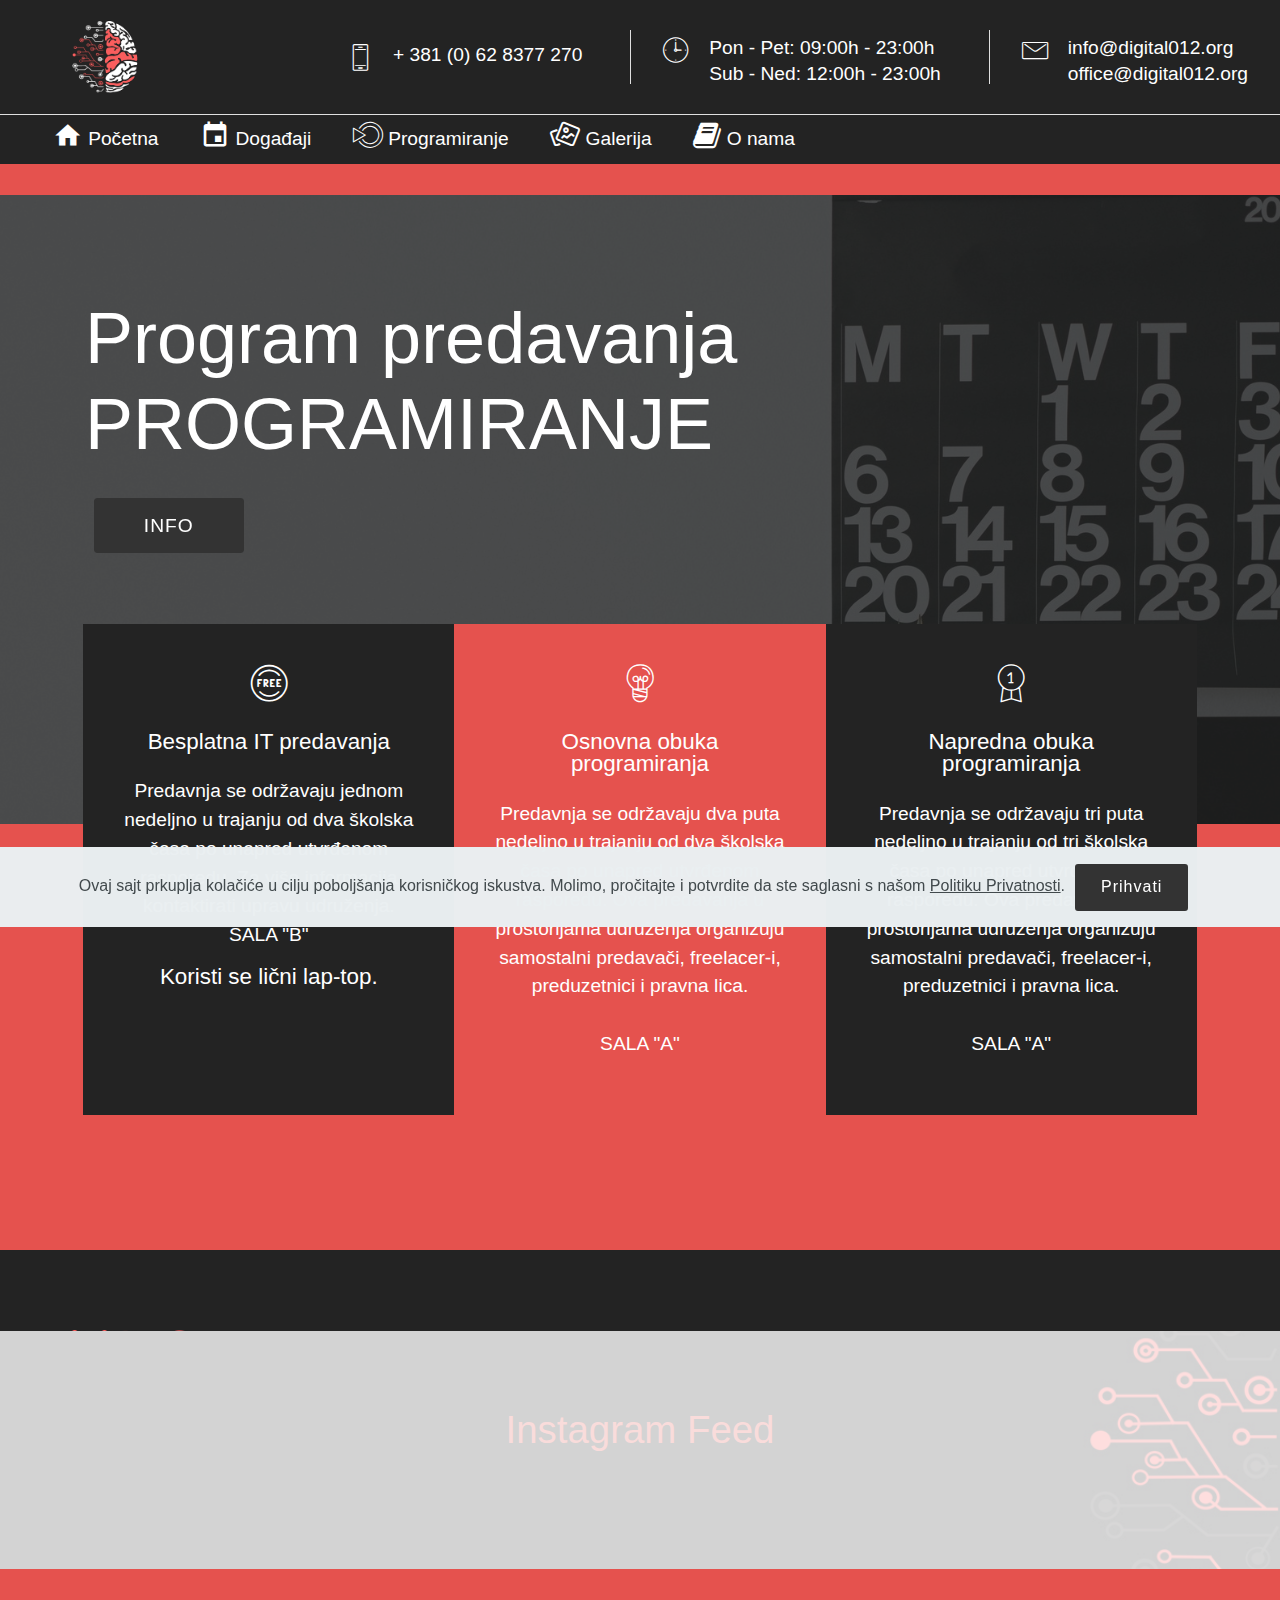
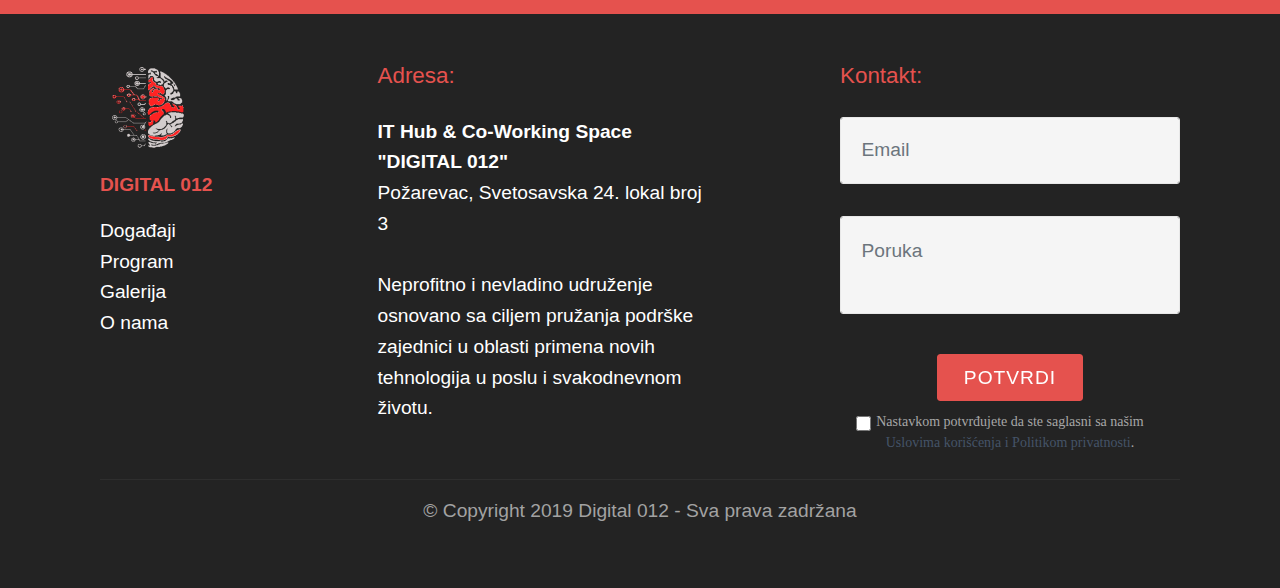
<file: program.html>
<!DOCTYPE html>
<html  >
<head>
  <!-- Site made with Mobirise Website Builder v4.11.5, https://mobirise.com -->
  <meta charset="UTF-8">
  <meta http-equiv="X-UA-Compatible" content="IE=edge">
  <meta name="generator" content="Mobirise v4.11.5, mobirise.com">
  <meta name="twitter:card" content="summary_large_image"/>
<meta name="twitter:image:src" content="assets/images/program-meta.jpg"/>
<meta property="og:image" content="assets/images/program-meta.jpg"/>
<meta name="twitter:title" content="Program"/>
<meta name="viewport" content="width=device-width, initial-scale=1, minimum-scale=1">
  <link rel="shortcut icon" href="assets/images/logotip-digital012-02-128x132.png" type="image/x-icon">
  <meta name="description" content=" Mi smo entuzijasti, spremni da uzmemo budućnost u svoje ruke. 
Družimo se i radimo, učimo i podučavamo, projektujemo i stvaramo, govorimo i slušamo. 
Mi povezujemo iskustvo, znanje, ideje, kreativnost, volju, inovativnost, motivaciju, stare i mlade, stasale i one koji se tek formiraju. 
Spremni smo da se uhvatimo u koštac s iskušenjima i premošćavamo prepreke na putu savremenog društva kroz XXI vek. 

Očekujemo i vas da zajedno oblikujemo ovaj veličanstveni svet! ">
  
  <title>Program</title>
  <link rel="stylesheet" href="assets/icon54/style.css">
  <link rel="stylesheet" href="assets/bootstrap-material-design-font/css/material.css">
  <link rel="stylesheet" href="assets/icons-mind/style.css">
  <link rel="stylesheet" href="assets/font-awesome/css/font-awesome.css">
  <link rel="stylesheet" href="assets/web/assets/mobirise-icons-bold/mobirise-icons-bold.css">
  <link rel="stylesheet" href="assets/web/assets/mobirise-icons/mobirise-icons.css">
  <link rel="stylesheet" href="assets/tether/tether.min.css">
  <link rel="stylesheet" href="assets/bootstrap/css/bootstrap.min.css">
  <link rel="stylesheet" href="assets/bootstrap/css/bootstrap-reboot.min.css">
  <link rel="stylesheet" href="assets/bootstrap/css/bootstrap-grid.min.css">
  <link rel="stylesheet" href="assets/facebook-plugin/style.css">
  <link rel="stylesheet" href="assets/dropdown/css/style.css">
  <link rel="stylesheet" href="assets/web/assets/gdpr-plugin/gdpr-styles.css">
  <link rel="stylesheet" href="assets/formstyler/jquery.formstyler.css">
  <link rel="stylesheet" href="assets/formstyler/jquery.formstyler.theme.css">
  <link rel="stylesheet" href="assets/datepicker/jquery.datetimepicker.min.css">
  <link rel="stylesheet" href="assets/style.css">
  <link rel="stylesheet" href="assets/slick.css">
  <link rel="stylesheet" href="https://netdna.bootstrapcdn.com/font-awesome/4.0.3/css/font-awesome.css">
  <link rel="stylesheet" href="assets/social-feed-plugin/jquery.socialfeed.css">
  <link rel="stylesheet" href="assets/social-feed-plugin/style.css">
  <link rel="stylesheet" href="assets/theme/css/style.css">
  <link rel="stylesheet" href="assets/formoid-css/recaptcha.css">
  <link rel="preload" as="style" href="assets/mobirise/css/mbr-additional.css"><link rel="stylesheet" href="assets/mobirise/css/mbr-additional.css" type="text/css">
  
  
  <!-- Global site tag (gtag.js) - Google Analytics -->
<script async src="https://www.googletagmanager.com/gtag/js?id=UA-136094877-3"></script>
<script>
  window.dataLayer = window.dataLayer || [];
  function gtag(){dataLayer.push(arguments);}
  gtag('js', new Date());

  gtag('config', 'UA-136094877-3');
</script>


<!-- Facebook Pixel Code -->
<script>
  !function(f,b,e,v,n,t,s)
  {if(f.fbq)return;n=f.fbq=function(){n.callMethod?
  n.callMethod.apply(n,arguments):n.queue.push(arguments)};
  if(!f._fbq)f._fbq=n;n.push=n;n.loaded=!0;n.version='2.0';
  n.queue=[];t=b.createElement(e);t.async=!0;
  t.src=v;s=b.getElementsByTagName(e)[0];
  s.parentNode.insertBefore(t,s)}(window, document,'script',
  'https://connect.facebook.net/en_US/fbevents.js');
  fbq('init', '2535981563124216');
  fbq('track', 'PageView');
</script>
<noscript><img height="1" width="1" style="display:none"
  src="https://www.facebook.com/tr?id=2535981563124216&ev=PageView&noscript=1"
/></noscript>
<!-- End Facebook Pixel Code -->



<meta name="theme-color" content="#333333">
<link rel="manifest" href="manifest.json">
<script src="sw-connect.js"></script>
<meta name="apple-mobile-web-app-capable" content="yes">
<link rel="apple-touch-startup-image" media="(device-width: 320px) and (device-height: 568px) and (-webkit-device-pixel-ratio: 2) and (orientation: portrait)" href="assets/images/apple-launch-640x1136.png">
<link rel="apple-touch-startup-image" media="(device-width: 375px) and (device-height: 667px) and (-webkit-device-pixel-ratio: 2) and (orientation: portrait)" href="assets/images/apple-launch-750x1334.png">
<link rel="apple-touch-startup-image" media="(device-width: 414px) and (device-height: 736px) and (-webkit-device-pixel-ratio: 3) and (orientation: portrait)" href="assets/images/apple-launch-1242x2208.png">
<link rel="apple-touch-startup-image" media="(device-width: 375px) and (device-height: 812px) and (-webkit-device-pixel-ratio: 3) and (orientation: portrait)" href="assets/images/apple-launch-1125x2436.png">
<link rel="apple-touch-startup-image" media="(device-width: 768px) and (device-height: 1024px) and (-webkit-device-pixel-ratio: 2) and (orientation: portrait)" href="assets/images/apple-launch-1536x2048.png">
<link rel="apple-touch-startup-image" media="(device-width: 834px) and (device-height: 1112px) and (-webkit-device-pixel-ratio: 2) and (orientation: portrait)" href="assets/images/apple-launch-1668x2224.png">
<link rel="apple-touch-startup-image" media="(device-width: 1024px) and (device-height: 1366px) and (-webkit-device-pixel-ratio: 2) and (orientation: portrait)" href="assets/images/apple-launch-2048x2732.png">
<meta name="apple-mobile-web-app-status-bar-style" content="default">
<meta name="apple-mobile-web-app-title" content="undefined">
<link rel="apple-touch-icon" href="apple-touch-icon.png"></head>
<body>

<!-- Analytics -->
<!-- Global site tag (gtag.js) - Google Analytics -->
<script async src="https://www.googletagmanager.com/gtag/js?id=UA-136094877-3"></script>
<script>
  window.dataLayer = window.dataLayer || [];
  function gtag(){dataLayer.push(arguments);}
  gtag('js', new Date());

  gtag('config', 'UA-136094877-3');
</script>


<!-- /Analytics -->


  <section class="menu cid-rG92rnENWF" once="menu" id="menu4-5y">

    

    <nav class="navbar navbar-dropdown align-items-center navbar-toggleable-sm">
        <div class="menu-content-top" id="topLine">
            <div class="menu-logo">
                <div class="navbar-brand">
                    <span class="navbar-logo">
                        <a href="index.html">
                            <img src="assets/images/digital012-belo-crvena-transparent512x512-mozak-122x122.png" alt="Mobirise" title="" style="height: 6.1rem;">
                        </a>
                    </span>
                    
                </div>
            </div>
            <div class="menu-content-right">
                <div class="info-widget">
                    <span class="widget-icon mbri-mobile2 mbr-iconfont"></span>
                    <div class="widget-content display-4">
                        <p class="widget-title mbr-fonts-style display-4"><span style="font-weight: normal;"><a href="tel:+381628377270" class="text-warning">+ 381 (0) 62 8377 270</a></span></p>
                        <p class="widget-text mbr-fonts-style display-4"></p>
                    </div>
                </div>
                <div class="info-widget">
                    <span class="widget-icon mbri-clock mbr-iconfont"></span>
                    <div class="widget-content display-4">
                        <p class="widget-title mbr-fonts-style display-4"><span style="font-weight: normal;"><a href="index.html" class="text-white">Pon - Pet: 09:00h - 23:00h</a></span></p>
                        <p class="widget-text mbr-fonts-style display-4"><a href="index.html" class="text-warning">Sub - Ned: 12:00h - 23:00h</a></p>
                    </div>
                </div>
                <div class="info-widget">
                    <span class="widget-icon mbri-letter mbr-iconfont"></span>
                    <div class="widget-content mbr-fonts-style">
                        <p class="widget-title display-4"><span style="font-weight: normal;"><a href="mailto:info@digital012.org" class="text-white">info@digital012.org</a></span></p>
                        <p class="widget-text mbr-fonts-style display-4"><a href="mailto:office@digital012.org" class="text-white">office@digital012.org</a></p>
                    </div>
                </div>
            </div>
            <button class="navbar-toggler " type="button" data-toggle="collapse" data-target="#navbarSupportedContent, #topLine" aria-controls="navbarSupportedContent" aria-expanded="false" aria-label="Toggle navigation">
                <div class="hamburger">
                    <span></span>
                    <span></span>
                    <span></span>
                    <span></span>
                </div>
            </button>
        </div>
        <div class="menu-bottom">
            <div class="collapse navbar-collapse" id="navbarSupportedContent">
                <ul class="navbar-nav nav-dropdown js-float-line nav-right" data-app-modern-menu="true"><li class="nav-item">
                        <a class="nav-link link mbr-black text-white display-4" href="index.html"><span class="mdi-action-home mbr-iconfont mbr-iconfont-btn" style="font-size: 30px; color: rgb(255, 255, 255);"></span>
                            Početna</a>
                    </li>
                    <li class="nav-item">
                        <a class="nav-link link mbr-black text-white display-4" href="dogadjaji.html"><span class="mdi-action-event mbr-iconfont mbr-iconfont-btn" style="font-size: 30px; color: rgb(255, 255, 255);"></span>
                            Događaji</a>
                    </li><li class="nav-item"><a class="nav-link link mbr-black text-white display-4" href="program.html"><span class="imind-blinklist mbr-iconfont mbr-iconfont-btn" style="font-size: 30px; color: rgb(255, 255, 255);"></span>
                            Programiranje</a></li><li class="nav-item"><a class="nav-link link mbr-black text-white display-4" href="galerija.html"><span class="mbrib-image-gallery mbr-iconfont mbr-iconfont-btn" style="font-size: 30px; color: rgb(255, 255, 255);"></span>
                            Galerija</a></li>
                    <li class="nav-item">
                        <a class="nav-link link mbr-black text-white display-4" href="o-nama.html"><span class="fa fa-book mbr-iconfont mbr-iconfont-btn" style="font-size: 30px; color: rgb(255, 255, 255);"></span>
                            O nama</a>
                    </li></ul>
                
            </div>
        </div>
    </nav>
</section>

<section class="mbr-section content5 cid-rGb88h6aqL" id="content5-6n">

    

    

    <div class="container">
        <div class="media-container-row">
            <div class="title col-12 col-md-8">
                
                
                
                
            </div>
        </div>
    </div>
</section>

<section class="header7 cid-rG982IhUUg" id="header7-6h">

    

    <div class="mbr-overlay" style="opacity: 0.8; background-color: rgb(35, 35, 35);">
    </div>

    <div class="container">
        <div class="media-container-row">
            <div class="mb-4 content-container" style="width: 65%;">
                <h1 class="mbr-section-title pb-3 mbr-fonts-style display-1">Program predavanja<br>PROGRAMIRANJE</h1>
                
                <div class="mbr-section-btn pb-5"><a class="btn btn-md btn-primary btn-bgr display-4" href="mailto:info@digital012.org">INFO</a></div>
            </div>
        </div>
    </div>
    <div class="container-boxes mbr-white">
        <div class="box-item">
            <div class="icon-block-top pb-4">
                <span class="mbr-iconfont icon54-v1-free-tag2 display-2"></span>
            </div>
            <h4 class="box-item-title pb-3 mbr-fonts-style display-5">Besplatna IT predavanja</h4>
            <p class="box-item-text mbr-fonts-style display-7">Predavnja se održavaju jednom nedeljno u trajanju od dva školska časa po unapred utvrđenom rasporedu. Za više informacija kontaktirati upravu udruženja.<br>SALA "B"</p>
            <h5 class="mbr-fonts-style display-5">Koristi se lični lap-top.</h5>
        </div>
        <div class="box-item">
            <div class="icon-block-top pb-4">
                <span class="mbr-iconfont imind-light-bulb2 display-2"></span>
            </div>
            <h4 class="box-item-title pb-3 mbr-fonts-style display-5">Osnovna obuka programiranja</h4>
            <p class="box-item-text mbr-fonts-style display-7">Predavnja se održavaju dva puta nedeljno u trajanju od dva školska časa po unapred utvrđenom rasporedu. Ova predavanja u prostorijama udruženja organizuju samostalni predavači, freelacer-i, preduzetnici i pravna lica. <br><br>SALA "A"</p>
        </div>
        <div class="box-item">
            <div class="icon-block-top pb-4">
                <span class="mbr-iconfont imind-medal-2 display-2"></span>
            </div>
            <h4 class="box-item-title pb-3 mbr-fonts-style display-5">Napredna obuka programiranja</h4>
           <p class="box-item-text mbr-fonts-style display-7">Predavnja se održavaju tri puta nedeljno u trajanju od tri školska časa po unapred utvrdjenom rasporedu. Ova predavanja u prostorijama udruženja organizuju samostalni predavači, freelacer-i, preduzetnici i pravna lica. <br><br>SALA "A"</p>
            
           
        </div>
    </div>
</section>

<section class="mbr-social-feed loading" id="feed-7d" data-facebook="" data-facebooktoken="EAAE777VYAAMBAPgktP3ukeYUZCIZAutrkZCJVvBvkZBwULNk3yXcgvxekqZBj4epsprbz5WDDbZAgS31x6W959rr3cQzHncqOcZAaiZCg6yDAlz7qc36k4yX3mPY9FNDRFIS3UgfFDc8vGiqlHMG5JlAk1BSuB68OrJslZAS2pCn4KQZDZD" data-twitter="Digital0122" data-posts="3" data-youtube="UCz6Ayxj9qzD6rPj_kLYviUg" data-rv-view="149" style="background-color: rgb(35, 35, 35); padding-top: 40px; padding-bottom: 40px;">
    
    <img class="social-feed-container-loading" alt="" src="assets/images/loading.svg">
    <div class="social-feed-container">
    </div>
</section>

<section class="mbr-section mbr-section__comments" id="facebook-comments-block-7e" data-rv-view="151" style="background-image: url(assets/images/udruzenje-digital012-pozarevac-wallpapers-3-1200x628.png); padding-top: 0rem; padding-bottom: 0rem;">
         
    <div class="mbr-section__container mbr-section__container--isolated addons-container">
        <div class="addons-row">
            <div class="addons-container-inner"><div class="facebookPlaceholder" data-numposts="7"><h2>FACEBOOK COMMENTS WILL BE SHOWN ONLY WHEN YOUR SITE IS ONLINE</h2> <img src="assets/images/facebook-comments.jpg"></div></div>
            
           
        </div>
    </div>
</section>

<section class="mbr-instagram-feed" data-rows="5" data-per-row-slider="" data-spacing="9" data-full-width="" data-token="20577135657.727bfe1.188bc9478f4d46cb845ced2e9961ebb9" data-per-row-grid="4" id="instagram-feed-block-7f" data-rv-view="153" style="background-image: url(assets/images/udruzenje-digital012-pozarevac-wallpapers-1-1200x628.png); padding-top: 80px; padding-bottom: 80px;">
    
    <div class="container container_toggle">
        <div class="row">
            <div class="col">
                <div class="inst">
                    <h1 class="inst__title align-center mbr-fonts-style display-2">Instagram Feed</h1>
                    <div class="inst__content"></div>
                    
                </div>
            </div>
        </div>
    </div>
</section>

<section class="mbr-section content5 cid-rIjHkIMqT3" id="content5-7g">

    

    

    <div class="container">
        <div class="media-container-row">
            <div class="title col-12 col-md-8">
                
                
                
                
            </div>
        </div>
    </div>
</section>

<section class="footer4 cid-rIXd08ogMC" id="footer4-7p">

    

    

    <div class="container">
        <div class="media-container-row content mbr-white">
            <div class="col-md-3 col-sm-4">
                <div class="mb-3 img-logo">
                    <a href="http://digital012.org">
                        <img src="assets/images/digital012-novi-logo-mozak-m-192x192.png" alt="Digital 012" title="">
                    </a>
                </div>
                <p class="mb-3 mbr-fonts-style foot-title display-7"><strong>
                    DIGITAL 012</strong></p>
                <p class="mbr-text mbr-fonts-style display-7"><a href="dogadjaji.html" class="text-white">Događaji</a><br><a href="program.html" class="text-white">Program</a><br><a href="galerija.html" class="text-white">Galerija
</a>                    <br><a href="o-nama.html" class="text-white">O nama</a></p>
            </div>
            <div class="col-md-4 col-sm-8">
                <p class="mb-4 foot-title mbr-fonts-style display-5">
                    Adresa:</p>
                <p class="mbr-text mbr-fonts-style display-7"><strong>IT Hub &amp; Co-Working Space "DIGITAL 012" 
<br></strong>Požarevac, Svetosavska 24. lokal broj 3<br><br>Neprofitno i nevladino udruženje osnovano sa ciljem pružanja podrške zajednici u oblasti primena novih tehnologija u poslu i svakodnevnom životu.</p>
            </div>
            <div class="col-md-4 offset-md-1 col-sm-12">
                <p class="mb-4 foot-title mbr-fonts-style display-5">
                    Kontakt:</p>
                <div class="form-block">
                    <div data-form-type="formoid">
<!--Formbuilder Form-->
<form action="https://mobirise.com/" method="POST" class="mbr-form form-with-styler" data-form-title="Kontakt forma"><input type="hidden" name="email" data-form-email="true" value="LzzspjtfgPWRaDAKUOmOGgEf9amjKtoYqunmc/wiYXptpt/T5pTiyp47kHlOnxXyqbPioectB8MFqQEX8OMJYvAnzXmsqsYvUZZx39KfgL65WLZ1D+UhEWK4Su/O4jEJ.J8kr7TXs6Y9POc42ebpnr5IeEEwzvtKgflv6RhVzmypiXrHDlN6U3IEwMBpbYXN0aADRucBLNxhzS/cCTEggfUaP4DQY25anOSI5Bx9EqQU1arSAFdGBD3pBjzVKpORg">
<div class="form-row">
<div hidden="hidden" data-form-alert="" class="alert alert-success col-12">Hvala Vam što ste popunili formu!</div>
<div hidden="hidden" data-form-alert-danger="" class="alert alert-danger col-12">
</div>
</div>
<div class="dragArea form-row">
<div class="col-md-12 form-group" data-for="email">
<input type="text" name="email" placeholder="Email" data-form-field="Email" required="required" class="form-control input display-7" value="" id="email-footer4-7p">
</div>
<div class="col-md-12 form-group" data-for="message">
<textarea name="message" placeholder="Poruka" data-form-field="Poruka" class="form-control input display-7" id="message-footer4-7p"></textarea>
</div>
<div class="col -ьв-12 align-center input-group-btn mt-2">
<button type="submit" class="btn btn-bgr btn-secondary display-4">POTVRDI</button>
</div>
</div>
<span class="gdpr-block">
<label>
<span class="textGDPR" style="color: #a7a7a7"><input type="checkbox" name="gdpr" id="gdpr-footer4-7p" required="">Nastavkom potvrđujete da ste saglasni sa našim <a style="color: #455468; text-decoration: none;" href="politika-privatnosti.html">Uslovima korišćenja i Politikom privatnosti</a>.</span>
</label>
</span></form><!--Formbuilder Form-->
</div>
                </div>
            </div>
        </div>
        <div class="footer-lower">
            <div class="media-container-row">
                <div class="col-sm-12">
                    <hr>
                </div>
            </div>
            <div class="media-container-row mbr-white">
                <div class="col-sm-12 copyright">
                    <p class="mbr-text mbr-fonts-style display-7">
                        © Copyright 2019 Digital 012 - Sva prava zadržana
                    </p>
                </div>
            </div>
        </div>
    </div>
</section>


  <script src="assets/web/assets/jquery/jquery.min.js"></script>
  <script src="assets/popper/popper.min.js"></script>
  <script src="assets/tether/tether.min.js"></script>
  <script src="assets/bootstrap/js/bootstrap.min.js"></script>
  <script src="https://connect.facebook.net/en_US/sdk.js#xfbml=1&version=v2.5"></script>
  <script src="https://apis.google.com/js/plusone.js"></script>
  <script src="assets/facebook-plugin/facebook-script.js"></script>
  <script src="assets/dropdown/js/nav-dropdown.js"></script>
  <script src="assets/dropdown/js/navbar-dropdown.js"></script>
  <script src="assets/web/assets/cookies-alert-plugin/cookies-alert-core.js"></script>
  <script src="assets/web/assets/cookies-alert-plugin/cookies-alert-script.js"></script>
  <script src="assets/formstyler/jquery.formstyler.js"></script>
  <script src="assets/formstyler/jquery.formstyler.min.js"></script>
  <script src="assets/datepicker/jquery.datetimepicker.full.js"></script>
  <script src="assets/touchswipe/jquery.touch-swipe.min.js"></script>
  <script src="assets/smoothscroll/smooth-scroll.js"></script>
  <script src="assets/index.js"></script>
  <script src="assets/slick.min.js"></script>
  <script src="assets/social-feed-plugin/codebird.min.js"></script>
  <script src="assets/social-feed-plugin/moment.js"></script>
  <script src="assets/social-feed-plugin/en-gb.js"></script>
  <script src="assets/social-feed-plugin/doT.js"></script>
  <script src="assets/social-feed-plugin/jquery.socialfeed.js"></script>
  <script src="assets/social-feed-plugin/main.js"></script>
  <script src="assets/theme/js/script.js"></script>
  <script src="assets/formoid/formoid.min.js"></script>
  
  
<input name="cookieData" type="hidden" data-cookie-customDialogSelector='null' data-cookie-colorText='#424a4d' data-cookie-colorBg='rgba(234, 239, 241, 0.99)' data-cookie-textButton='Prihvati' data-cookie-colorButton='' data-cookie-colorLink='#424a4d' data-cookie-underlineLink='true' data-cookie-text="Ovaj sajt prkuplja kolačiće u cilju poboljšanja korisničkog iskustva. Molimo, pročitajte i potvrdite da ste saglasni s našom <a href='politika-privatnosti.html'>Politiku Privatnosti</a>.">
  
</body>
</html>
</file>
<file: assets/bootstrap-material-design-font/css/material.css>
@font-face {
  font-family: 'Material-Design-Icons';
  src: url('../fonts/Material-Design-Icons.eot?3ocs8m');
  src: url('../fonts/Material-Design-Icons.eot?#iefix3ocs8m') format('embedded-opentype'), url('../fonts/Material-Design-Icons.woff?3ocs8m') format('woff'), url('../fonts/Material-Design-Icons.ttf?3ocs8m') format('truetype'), url('../fonts/Material-Design-Icons.svg?3ocs8m#Material-Design-Icons') format('svg');
  font-weight: normal;
  font-style: normal;
}
[class^="mdi-"],
[class*="mdi-"] {
  speak: none;
  display: inline-block;
  font-style: normal;
  font-variant:normal;
  font-weight:normal;
/*  font-size:24px;*/
  line-height:1;
  font-family:'Material-Design-Icons' !important;
  text-rendering: auto;
  
  -webkit-font-smoothing: antialiased;
  -moz-osx-font-smoothing: grayscale;
  -webkit-transform: translate(0, 0);
      -ms-transform: translate(0, 0);
          transform: translate(0, 0);
}
[class^="mdi-"]:before,
[class*="mdi-"]:before {
  display: inline-block;
  speak: none;
  text-decoration: inherit;
}
[class^="mdi-"].pull-left,
[class*="mdi-"].pull-left {
  margin-right: .3em;
}
[class^="mdi-"].pull-right,
[class*="mdi-"].pull-right {
  margin-left: .3em;
}
[class^="mdi-"].mdi-lg:before,
[class*="mdi-"].mdi-lg:before,
[class^="mdi-"].mdi-lg:after,
[class*="mdi-"].mdi-lg:after {
  font-size: 1.33333333em;
  line-height: 0.75em;
  vertical-align: -15%;
}
[class^="mdi-"].mdi-2x:before,
[class*="mdi-"].mdi-2x:before,
[class^="mdi-"].mdi-2x:after,
[class*="mdi-"].mdi-2x:after {
  font-size: 2em;
}
[class^="mdi-"].mdi-3x:before,
[class*="mdi-"].mdi-3x:before,
[class^="mdi-"].mdi-3x:after,
[class*="mdi-"].mdi-3x:after {
  font-size: 3em;
}
[class^="mdi-"].mdi-4x:before,
[class*="mdi-"].mdi-4x:before,
[class^="mdi-"].mdi-4x:after,
[class*="mdi-"].mdi-4x:after {
  font-size: 4em;
}
[class^="mdi-"].mdi-5x:before,
[class*="mdi-"].mdi-5x:before,
[class^="mdi-"].mdi-5x:after,
[class*="mdi-"].mdi-5x:after {
  font-size: 5em;
}
[class^="mdi-device-signal-cellular-"]:after,
[class^="mdi-device-battery-"]:after,
[class^="mdi-device-battery-charging-"]:after,
[class^="mdi-device-signal-cellular-connected-no-internet-"]:after,
[class^="mdi-device-signal-wifi-"]:after,
[class^="mdi-device-signal-wifi-statusbar-not-connected"]:after,
.mdi-device-network-wifi:after {
  opacity: .3;
  position: absolute;
  left: 0;
  top: 0;
  z-index: 1;
  display: inline-block;
  speak: none;
  text-decoration: inherit;
}
[class^="mdi-device-signal-cellular-"]:after {
  content: "\e758";
}
[class^="mdi-device-battery-"]:after {
  content: "\e735";
}
[class^="mdi-device-battery-charging-"]:after {
  content: "\e733";
}
[class^="mdi-device-signal-cellular-connected-no-internet-"]:after {
  content: "\e75d";
}
[class^="mdi-device-signal-wifi-"]:after,
.mdi-device-network-wifi:after {
  content: "\e765";
}
[class^="mdi-device-signal-wifi-statusbasr-not-connected"]:after {
  content: "\e8f7";
}
.mdi-device-signal-cellular-off:after,
.mdi-device-signal-cellular-null:after,
.mdi-device-signal-cellular-no-sim:after,
.mdi-device-signal-wifi-off:after,
.mdi-device-signal-wifi-4-bar:after,
.mdi-device-signal-cellular-4-bar:after,
.mdi-device-battery-alert:after,
.mdi-device-signal-cellular-connected-no-internet-4-bar:after,
.mdi-device-battery-std:after,
.mdi-device-battery-full .mdi-device-battery-unknown:after {
  content: "";
}
.mdi-fw {
  width: 1.28571429em;
  text-align: center;
}
.mdi-ul {
  padding-left: 0;
  margin-left: 2.14285714em;
  list-style-type: none;
}
.mdi-ul > li {
  position: relative;
}
.mdi-li {
  position: absolute;
  left: -2.14285714em;
  width: 2.14285714em;
  top: 0.14285714em;
  text-align: center;
}
.mdi-li.mdi-lg {
  left: -1.85714286em;
}
.mdi-border {
  padding: .2em .25em .15em;
  border: solid 0.08em #eeeeee;
  border-radius: .1em;
}
.mdi-spin {
  -webkit-animation: mdi-spin 2s infinite linear;
  animation: mdi-spin 2s infinite linear;
  -webkit-transform-origin: 50% 50%;
  -ms-transform-origin: 50% 50%;
      transform-origin: 50% 50%;
}
.mdi-pulse {
  -webkit-animation: mdi-spin 1s steps(8) infinite;
  animation: mdi-spin 1s steps(8) infinite;
  -webkit-transform-origin: 50% 50%;
  -ms-transform-origin: 50% 50%;
      transform-origin: 50% 50%;
}
@-webkit-keyframes mdi-spin {
  0% {
    -webkit-transform: rotate(0deg);
    transform: rotate(0deg);
  }
  100% {
    -webkit-transform: rotate(359deg);
    transform: rotate(359deg);
  }
}
@keyframes mdi-spin {
  0% {
    -webkit-transform: rotate(0deg);
    transform: rotate(0deg);
  }
  100% {
    -webkit-transform: rotate(359deg);
    transform: rotate(359deg);
  }
}
.mdi-rotate-90 {
  filter: progid:DXImageTransform.Microsoft.BasicImage(rotation=1);
  -webkit-transform: rotate(90deg);
  -ms-transform: rotate(90deg);
  transform: rotate(90deg);
}
.mdi-rotate-180 {
  filter: progid:DXImageTransform.Microsoft.BasicImage(rotation=2);
  -webkit-transform: rotate(180deg);
  -ms-transform: rotate(180deg);
  transform: rotate(180deg);
}
.mdi-rotate-270 {
  filter: progid:DXImageTransform.Microsoft.BasicImage(rotation=3);
  -webkit-transform: rotate(270deg);
  -ms-transform: rotate(270deg);
  transform: rotate(270deg);
}
.mdi-flip-horizontal {
  filter: progid:DXImageTransform.Microsoft.BasicImage(rotation=0, mirror=1);
  -webkit-transform: scale(-1, 1);
  -ms-transform: scale(-1, 1);
  transform: scale(-1, 1);
}
.mdi-flip-vertical {
  filter: progid:DXImageTransform.Microsoft.BasicImage(rotation=2, mirror=1);
  -webkit-transform: scale(1, -1);
  -ms-transform: scale(1, -1);
  transform: scale(1, -1);
}
:root .mdi-rotate-90,
:root .mdi-rotate-180,
:root .mdi-rotate-270,
:root .mdi-flip-horizontal,
:root .mdi-flip-vertical {
  -webkit-filter: none;
          filter: none;
}
.mdi-stack {
  position: relative;
  display: inline-block;
  width: 2em;
  height: 2em;
  line-height: 2em;
  vertical-align: middle;
}
.mdi-stack-1x,
.mdi-stack-2x {
  position: absolute;
  left: 0;
  width: 100%;
  text-align: center;
}
.mdi-stack-1x {
  line-height: inherit;
}
.mdi-stack-2x {
  font-size: 2em;
}
.mdi-inverse {
  color: #ffffff;
}
/* Start Icons */
.mdi-action-3d-rotation:before {
  content: "\e600";
}
.mdi-action-accessibility:before {
  content: "\e601";
}
.mdi-action-account-balance-wallet:before {
  content: "\e602";
}
.mdi-action-account-balance:before {
  content: "\e603";
}
.mdi-action-account-box:before {
  content: "\e604";
}
.mdi-action-account-child:before {
  content: "\e605";
}
.mdi-action-account-circle:before {
  content: "\e606";
}
.mdi-action-add-shopping-cart:before {
  content: "\e607";
}
.mdi-action-alarm-add:before {
  content: "\e608";
}
.mdi-action-alarm-off:before {
  content: "\e609";
}
.mdi-action-alarm-on:before {
  content: "\e60a";
}
.mdi-action-alarm:before {
  content: "\e60b";
}
.mdi-action-android:before {
  content: "\e60c";
}
.mdi-action-announcement:before {
  content: "\e60d";
}
.mdi-action-aspect-ratio:before {
  content: "\e60e";
}
.mdi-action-assessment:before {
  content: "\e60f";
}
.mdi-action-assignment-ind:before {
  content: "\e610";
}
.mdi-action-assignment-late:before {
  content: "\e611";
}
.mdi-action-assignment-return:before {
  content: "\e612";
}
.mdi-action-assignment-returned:before {
  content: "\e613";
}
.mdi-action-assignment-turned-in:before {
  content: "\e614";
}
.mdi-action-assignment:before {
  content: "\e615";
}
.mdi-action-autorenew:before {
  content: "\e616";
}
.mdi-action-backup:before {
  content: "\e617";
}
.mdi-action-book:before {
  content: "\e618";
}
.mdi-action-bookmark-outline:before {
  content: "\e619";
}
.mdi-action-bookmark:before {
  content: "\e61a";
}
.mdi-action-bug-report:before {
  content: "\e61b";
}
.mdi-action-cached:before {
  content: "\e61c";
}
.mdi-action-check-circle:before {
  content: "\e61d";
}
.mdi-action-class:before {
  content: "\e61e";
}
.mdi-action-credit-card:before {
  content: "\e61f";
}
.mdi-action-dashboard:before {
  content: "\e620";
}
.mdi-action-delete:before {
  content: "\e621";
}
.mdi-action-description:before {
  content: "\e622";
}
.mdi-action-dns:before {
  content: "\e623";
}
.mdi-action-done-all:before {
  content: "\e624";
}
.mdi-action-done:before {
  content: "\e625";
}
.mdi-action-event:before {
  content: "\e626";
}
.mdi-action-exit-to-app:before {
  content: "\e627";
}
.mdi-action-explore:before {
  content: "\e628";
}
.mdi-action-extension:before {
  content: "\e629";
}
.mdi-action-face-unlock:before {
  content: "\e62a";
}
.mdi-action-favorite-outline:before {
  content: "\e62b";
}
.mdi-action-favorite:before {
  content: "\e62c";
}
.mdi-action-find-in-page:before {
  content: "\e62d";
}
.mdi-action-find-replace:before {
  content: "\e62e";
}
.mdi-action-flip-to-back:before {
  content: "\e62f";
}
.mdi-action-flip-to-front:before {
  content: "\e630";
}
.mdi-action-get-app:before {
  content: "\e631";
}
.mdi-action-grade:before {
  content: "\e632";
}
.mdi-action-group-work:before {
  content: "\e633";
}
.mdi-action-help:before {
  content: "\e634";
}
.mdi-action-highlight-remove:before {
  content: "\e635";
}
.mdi-action-history:before {
  content: "\e636";
}
.mdi-action-home:before {
  content: "\e637";
}
.mdi-action-https:before {
  content: "\e638";
}
.mdi-action-info-outline:before {
  content: "\e639";
}
.mdi-action-info:before {
  content: "\e63a";
}
.mdi-action-input:before {
  content: "\e63b";
}
.mdi-action-invert-colors:before {
  content: "\e63c";
}
.mdi-action-label-outline:before {
  content: "\e63d";
}
.mdi-action-label:before {
  content: "\e63e";
}
.mdi-action-language:before {
  content: "\e63f";
}
.mdi-action-launch:before {
  content: "\e640";
}
.mdi-action-list:before {
  content: "\e641";
}
.mdi-action-lock-open:before {
  content: "\e642";
}
.mdi-action-lock-outline:before {
  content: "\e643";
}
.mdi-action-lock:before {
  content: "\e644";
}
.mdi-action-loyalty:before {
  content: "\e645";
}
.mdi-action-markunread-mailbox:before {
  content: "\e646";
}
.mdi-action-note-add:before {
  content: "\e647";
}
.mdi-action-open-in-browser:before {
  content: "\e648";
}
.mdi-action-open-in-new:before {
  content: "\e649";
}
.mdi-action-open-with:before {
  content: "\e64a";
}
.mdi-action-pageview:before {
  content: "\e64b";
}
.mdi-action-payment:before {
  content: "\e64c";
}
.mdi-action-perm-camera-mic:before {
  content: "\e64d";
}
.mdi-action-perm-contact-cal:before {
  content: "\e64e";
}
.mdi-action-perm-data-setting:before {
  content: "\e64f";
}
.mdi-action-perm-device-info:before {
  content: "\e650";
}
.mdi-action-perm-identity:before {
  content: "\e651";
}
.mdi-action-perm-media:before {
  content: "\e652";
}
.mdi-action-perm-phone-msg:before {
  content: "\e653";
}
.mdi-action-perm-scan-wifi:before {
  content: "\e654";
}
.mdi-action-picture-in-picture:before {
  content: "\e655";
}
.mdi-action-polymer:before {
  content: "\e656";
}
.mdi-action-print:before {
  content: "\e657";
}
.mdi-action-query-builder:before {
  content: "\e658";
}
.mdi-action-question-answer:before {
  content: "\e659";
}
.mdi-action-receipt:before {
  content: "\e65a";
}
.mdi-action-redeem:before {
  content: "\e65b";
}
.mdi-action-reorder:before {
  content: "\e65c";
}
.mdi-action-report-problem:before {
  content: "\e65d";
}
.mdi-action-restore:before {
  content: "\e65e";
}
.mdi-action-room:before {
  content: "\e65f";
}
.mdi-action-schedule:before {
  content: "\e660";
}
.mdi-action-search:before {
  content: "\e661";
}
.mdi-action-settings-applications:before {
  content: "\e662";
}
.mdi-action-settings-backup-restore:before {
  content: "\e663";
}
.mdi-action-settings-bluetooth:before {
  content: "\e664";
}
.mdi-action-settings-cell:before {
  content: "\e665";
}
.mdi-action-settings-display:before {
  content: "\e666";
}
.mdi-action-settings-ethernet:before {
  content: "\e667";
}
.mdi-action-settings-input-antenna:before {
  content: "\e668";
}
.mdi-action-settings-input-component:before {
  content: "\e669";
}
.mdi-action-settings-input-composite:before {
  content: "\e66a";
}
.mdi-action-settings-input-hdmi:before {
  content: "\e66b";
}
.mdi-action-settings-input-svideo:before {
  content: "\e66c";
}
.mdi-action-settings-overscan:before {
  content: "\e66d";
}
.mdi-action-settings-phone:before {
  content: "\e66e";
}
.mdi-action-settings-power:before {
  content: "\e66f";
}
.mdi-action-settings-remote:before {
  content: "\e670";
}
.mdi-action-settings-voice:before {
  content: "\e671";
}
.mdi-action-settings:before {
  content: "\e672";
}
.mdi-action-shop-two:before {
  content: "\e673";
}
.mdi-action-shop:before {
  content: "\e674";
}
.mdi-action-shopping-basket:before {
  content: "\e675";
}
.mdi-action-shopping-cart:before {
  content: "\e676";
}
.mdi-action-speaker-notes:before {
  content: "\e677";
}
.mdi-action-spellcheck:before {
  content: "\e678";
}
.mdi-action-star-rate:before {
  content: "\e679";
}
.mdi-action-stars:before {
  content: "\e67a";
}
.mdi-action-store:before {
  content: "\e67b";
}
.mdi-action-subject:before {
  content: "\e67c";
}
.mdi-action-supervisor-account:before {
  content: "\e67d";
}
.mdi-action-swap-horiz:before {
  content: "\e67e";
}
.mdi-action-swap-vert-circle:before {
  content: "\e67f";
}
.mdi-action-swap-vert:before {
  content: "\e680";
}
.mdi-action-system-update-tv:before {
  content: "\e681";
}
.mdi-action-tab-unselected:before {
  content: "\e682";
}
.mdi-action-tab:before {
  content: "\e683";
}
.mdi-action-theaters:before {
  content: "\e684";
}
.mdi-action-thumb-down:before {
  content: "\e685";
}
.mdi-action-thumb-up:before {
  content: "\e686";
}
.mdi-action-thumbs-up-down:before {
  content: "\e687";
}
.mdi-action-toc:before {
  content: "\e688";
}
.mdi-action-today:before {
  content: "\e689";
}
.mdi-action-track-changes:before {
  content: "\e68a";
}
.mdi-action-translate:before {
  content: "\e68b";
}
.mdi-action-trending-down:before {
  content: "\e68c";
}
.mdi-action-trending-neutral:before {
  content: "\e68d";
}
.mdi-action-trending-up:before {
  content: "\e68e";
}
.mdi-action-turned-in-not:before {
  content: "\e68f";
}
.mdi-action-turned-in:before {
  content: "\e690";
}
.mdi-action-verified-user:before {
  content: "\e691";
}
.mdi-action-view-agenda:before {
  content: "\e692";
}
.mdi-action-view-array:before {
  content: "\e693";
}
.mdi-action-view-carousel:before {
  content: "\e694";
}
.mdi-action-view-column:before {
  content: "\e695";
}
.mdi-action-view-day:before {
  content: "\e696";
}
.mdi-action-view-headline:before {
  content: "\e697";
}
.mdi-action-view-list:before {
  content: "\e698";
}
.mdi-action-view-module:before {
  content: "\e699";
}
.mdi-action-view-quilt:before {
  content: "\e69a";
}
.mdi-action-view-stream:before {
  content: "\e69b";
}
.mdi-action-view-week:before {
  content: "\e69c";
}
.mdi-action-visibility-off:before {
  content: "\e69d";
}
.mdi-action-visibility:before {
  content: "\e69e";
}
.mdi-action-wallet-giftcard:before {
  content: "\e69f";
}
.mdi-action-wallet-membership:before {
  content: "\e6a0";
}
.mdi-action-wallet-travel:before {
  content: "\e6a1";
}
.mdi-action-work:before {
  content: "\e6a2";
}
.mdi-alert-error:before {
  content: "\e6a3";
}
.mdi-alert-warning:before {
  content: "\e6a4";
}
.mdi-av-album:before {
  content: "\e6a5";
}
.mdi-av-closed-caption:before {
  content: "\e6a6";
}
.mdi-av-equalizer:before {
  content: "\e6a7";
}
.mdi-av-explicit:before {
  content: "\e6a8";
}
.mdi-av-fast-forward:before {
  content: "\e6a9";
}
.mdi-av-fast-rewind:before {
  content: "\e6aa";
}
.mdi-av-games:before {
  content: "\e6ab";
}
.mdi-av-hearing:before {
  content: "\e6ac";
}
.mdi-av-high-quality:before {
  content: "\e6ad";
}
.mdi-av-loop:before {
  content: "\e6ae";
}
.mdi-av-mic-none:before {
  content: "\e6af";
}
.mdi-av-mic-off:before {
  content: "\e6b0";
}
.mdi-av-mic:before {
  content: "\e6b1";
}
.mdi-av-movie:before {
  content: "\e6b2";
}
.mdi-av-my-library-add:before {
  content: "\e6b3";
}
.mdi-av-my-library-books:before {
  content: "\e6b4";
}
.mdi-av-my-library-music:before {
  content: "\e6b5";
}
.mdi-av-new-releases:before {
  content: "\e6b6";
}
.mdi-av-not-interested:before {
  content: "\e6b7";
}
.mdi-av-pause-circle-fill:before {
  content: "\e6b8";
}
.mdi-av-pause-circle-outline:before {
  content: "\e6b9";
}
.mdi-av-pause:before {
  content: "\e6ba";
}
.mdi-av-play-arrow:before {
  content: "\e6bb";
}
.mdi-av-play-circle-fill:before {
  content: "\e6bc";
}
.mdi-av-play-circle-outline:before {
  content: "\e6bd";
}
.mdi-av-play-shopping-bag:before {
  content: "\e6be";
}
.mdi-av-playlist-add:before {
  content: "\e6bf";
}
.mdi-av-queue-music:before {
  content: "\e6c0";
}
.mdi-av-queue:before {
  content: "\e6c1";
}
.mdi-av-radio:before {
  content: "\e6c2";
}
.mdi-av-recent-actors:before {
  content: "\e6c3";
}
.mdi-av-repeat-one:before {
  content: "\e6c4";
}
.mdi-av-repeat:before {
  content: "\e6c5";
}
.mdi-av-replay:before {
  content: "\e6c6";
}
.mdi-av-shuffle:before {
  content: "\e6c7";
}
.mdi-av-skip-next:before {
  content: "\e6c8";
}
.mdi-av-skip-previous:before {
  content: "\e6c9";
}
.mdi-av-snooze:before {
  content: "\e6ca";
}
.mdi-av-stop:before {
  content: "\e6cb";
}
.mdi-av-subtitles:before {
  content: "\e6cc";
}
.mdi-av-surround-sound:before {
  content: "\e6cd";
}
.mdi-av-timer:before {
  content: "\e6ce";
}
.mdi-av-video-collection:before {
  content: "\e6cf";
}
.mdi-av-videocam-off:before {
  content: "\e6d0";
}
.mdi-av-videocam:before {
  content: "\e6d1";
}
.mdi-av-volume-down:before {
  content: "\e6d2";
}
.mdi-av-volume-mute:before {
  content: "\e6d3";
}
.mdi-av-volume-off:before {
  content: "\e6d4";
}
.mdi-av-volume-up:before {
  content: "\e6d5";
}
.mdi-av-web:before {
  content: "\e6d6";
}
.mdi-communication-business:before {
  content: "\e6d7";
}
.mdi-communication-call-end:before {
  content: "\e6d8";
}
.mdi-communication-call-made:before {
  content: "\e6d9";
}
.mdi-communication-call-merge:before {
  content: "\e6da";
}
.mdi-communication-call-missed:before {
  content: "\e6db";
}
.mdi-communication-call-received:before {
  content: "\e6dc";
}
.mdi-communication-call-split:before {
  content: "\e6dd";
}
.mdi-communication-call:before {
  content: "\e6de";
}
.mdi-communication-chat:before {
  content: "\e6df";
}
.mdi-communication-clear-all:before {
  content: "\e6e0";
}
.mdi-communication-comment:before {
  content: "\e6e1";
}
.mdi-communication-contacts:before {
  content: "\e6e2";
}
.mdi-communication-dialer-sip:before {
  content: "\e6e3";
}
.mdi-communication-dialpad:before {
  content: "\e6e4";
}
.mdi-communication-dnd-on:before {
  content: "\e6e5";
}
.mdi-communication-email:before {
  content: "\e6e6";
}
.mdi-communication-forum:before {
  content: "\e6e7";
}
.mdi-communication-import-export:before {
  content: "\e6e8";
}
.mdi-communication-invert-colors-off:before {
  content: "\e6e9";
}
.mdi-communication-invert-colors-on:before {
  content: "\e6ea";
}
.mdi-communication-live-help:before {
  content: "\e6eb";
}
.mdi-communication-location-off:before {
  content: "\e6ec";
}
.mdi-communication-location-on:before {
  content: "\e6ed";
}
.mdi-communication-message:before {
  content: "\e6ee";
}
.mdi-communication-messenger:before {
  content: "\e6ef";
}
.mdi-communication-no-sim:before {
  content: "\e6f0";
}
.mdi-communication-phone:before {
  content: "\e6f1";
}
.mdi-communication-portable-wifi-off:before {
  content: "\e6f2";
}
.mdi-communication-quick-contacts-dialer:before {
  content: "\e6f3";
}
.mdi-communication-quick-contacts-mail:before {
  content: "\e6f4";
}
.mdi-communication-ring-volume:before {
  content: "\e6f5";
}
.mdi-communication-stay-current-landscape:before {
  content: "\e6f6";
}
.mdi-communication-stay-current-portrait:before {
  content: "\e6f7";
}
.mdi-communication-stay-primary-landscape:before {
  content: "\e6f8";
}
.mdi-communication-stay-primary-portrait:before {
  content: "\e6f9";
}
.mdi-communication-swap-calls:before {
  content: "\e6fa";
}
.mdi-communication-textsms:before {
  content: "\e6fb";
}
.mdi-communication-voicemail:before {
  content: "\e6fc";
}
.mdi-communication-vpn-key:before {
  content: "\e6fd";
}
.mdi-content-add-box:before {
  content: "\e6fe";
}
.mdi-content-add-circle-outline:before {
  content: "\e6ff";
}
.mdi-content-add-circle:before {
  content: "\e700";
}
.mdi-content-add:before {
  content: "\e701";
}
.mdi-content-archive:before {
  content: "\e702";
}
.mdi-content-backspace:before {
  content: "\e703";
}
.mdi-content-block:before {
  content: "\e704";
}
.mdi-content-clear:before {
  content: "\e705";
}
.mdi-content-content-copy:before {
  content: "\e706";
}
.mdi-content-content-cut:before {
  content: "\e707";
}
.mdi-content-content-paste:before {
  content: "\e708";
}
.mdi-content-create:before {
  content: "\e709";
}
.mdi-content-drafts:before {
  content: "\e70a";
}
.mdi-content-filter-list:before {
  content: "\e70b";
}
.mdi-content-flag:before {
  content: "\e70c";
}
.mdi-content-forward:before {
  content: "\e70d";
}
.mdi-content-gesture:before {
  content: "\e70e";
}
.mdi-content-inbox:before {
  content: "\e70f";
}
.mdi-content-link:before {
  content: "\e710";
}
.mdi-content-mail:before {
  content: "\e711";
}
.mdi-content-markunread:before {
  content: "\e712";
}
.mdi-content-redo:before {
  content: "\e713";
}
.mdi-content-remove-circle-outline:before {
  content: "\e714";
}
.mdi-content-remove-circle:before {
  content: "\e715";
}
.mdi-content-remove:before {
  content: "\e716";
}
.mdi-content-reply-all:before {
  content: "\e717";
}
.mdi-content-reply:before {
  content: "\e718";
}
.mdi-content-report:before {
  content: "\e719";
}
.mdi-content-save:before {
  content: "\e71a";
}
.mdi-content-select-all:before {
  content: "\e71b";
}
.mdi-content-send:before {
  content: "\e71c";
}
.mdi-content-sort:before {
  content: "\e71d";
}
.mdi-content-text-format:before {
  content: "\e71e";
}
.mdi-content-undo:before {
  content: "\e71f";
}
.mdi-editor-attach-file:before {
  content: "\e776";
}
.mdi-editor-attach-money:before {
  content: "\e777";
}
.mdi-editor-border-all:before {
  content: "\e778";
}
.mdi-editor-border-bottom:before {
  content: "\e779";
}
.mdi-editor-border-clear:before {
  content: "\e77a";
}
.mdi-editor-border-color:before {
  content: "\e77b";
}
.mdi-editor-border-horizontal:before {
  content: "\e77c";
}
.mdi-editor-border-inner:before {
  content: "\e77d";
}
.mdi-editor-border-left:before {
  content: "\e77e";
}
.mdi-editor-border-outer:before {
  content: "\e77f";
}
.mdi-editor-border-right:before {
  content: "\e780";
}
.mdi-editor-border-style:before {
  content: "\e781";
}
.mdi-editor-border-top:before {
  content: "\e782";
}
.mdi-editor-border-vertical:before {
  content: "\e783";
}
.mdi-editor-format-align-center:before {
  content: "\e784";
}
.mdi-editor-format-align-justify:before {
  content: "\e785";
}
.mdi-editor-format-align-left:before {
  content: "\e786";
}
.mdi-editor-format-align-right:before {
  content: "\e787";
}
.mdi-editor-format-bold:before {
  content: "\e788";
}
.mdi-editor-format-clear:before {
  content: "\e789";
}
.mdi-editor-format-color-fill:before {
  content: "\e78a";
}
.mdi-editor-format-color-reset:before {
  content: "\e78b";
}
.mdi-editor-format-color-text:before {
  content: "\e78c";
}
.mdi-editor-format-indent-decrease:before {
  content: "\e78d";
}
.mdi-editor-format-indent-increase:before {
  content: "\e78e";
}
.mdi-editor-format-italic:before {
  content: "\e78f";
}
.mdi-editor-format-line-spacing:before {
  content: "\e790";
}
.mdi-editor-format-list-bulleted:before {
  content: "\e791";
}
.mdi-editor-format-list-numbered:before {
  content: "\e792";
}
.mdi-editor-format-paint:before {
  content: "\e793";
}
.mdi-editor-format-quote:before {
  content: "\e794";
}
.mdi-editor-format-size:before {
  content: "\e795";
}
.mdi-editor-format-strikethrough:before {
  content: "\e796";
}
.mdi-editor-format-textdirection-l-to-r:before {
  content: "\e797";
}
.mdi-editor-format-textdirection-r-to-l:before {
  content: "\e798";
}
.mdi-editor-format-underline:before {
  content: "\e799";
}
.mdi-editor-functions:before {
  content: "\e79a";
}
.mdi-editor-insert-chart:before {
  content: "\e79b";
}
.mdi-editor-insert-comment:before {
  content: "\e79c";
}
.mdi-editor-insert-drive-file:before {
  content: "\e79d";
}
.mdi-editor-insert-emoticon:before {
  content: "\e79e";
}
.mdi-editor-insert-invitation:before {
  content: "\e79f";
}
.mdi-editor-insert-link:before {
  content: "\e7a0";
}
.mdi-editor-insert-photo:before {
  content: "\e7a1";
}
.mdi-editor-merge-type:before {
  content: "\e7a2";
}
.mdi-editor-mode-comment:before {
  content: "\e7a3";
}
.mdi-editor-mode-edit:before {
  content: "\e7a4";
}
.mdi-editor-publish:before {
  content: "\e7a5";
}
.mdi-editor-vertical-align-bottom:before {
  content: "\e7a6";
}
.mdi-editor-vertical-align-center:before {
  content: "\e7a7";
}
.mdi-editor-vertical-align-top:before {
  content: "\e7a8";
}
.mdi-editor-wrap-text:before {
  content: "\e7a9";
}
.mdi-file-attachment:before {
  content: "\e7aa";
}
.mdi-file-cloud-circle:before {
  content: "\e7ab";
}
.mdi-file-cloud-done:before {
  content: "\e7ac";
}
.mdi-file-cloud-download:before {
  content: "\e7ad";
}
.mdi-file-cloud-off:before {
  content: "\e7ae";
}
.mdi-file-cloud-queue:before {
  content: "\e7af";
}
.mdi-file-cloud-upload:before {
  content: "\e7b0";
}
.mdi-file-cloud:before {
  content: "\e7b1";
}
.mdi-file-file-download:before {
  content: "\e7b2";
}
.mdi-file-file-upload:before {
  content: "\e7b3";
}
.mdi-file-folder-open:before {
  content: "\e7b4";
}
.mdi-file-folder-shared:before {
  content: "\e7b5";
}
.mdi-file-folder:before {
  content: "\e7b6";
}
.mdi-device-access-alarm:before {
  content: "\e720";
}
.mdi-device-access-alarms:before {
  content: "\e721";
}
.mdi-device-access-time:before {
  content: "\e722";
}
.mdi-device-add-alarm:before {
  content: "\e723";
}
.mdi-device-airplanemode-off:before {
  content: "\e724";
}
.mdi-device-airplanemode-on:before {
  content: "\e725";
}
.mdi-device-battery-20:before {
  content: "\e726";
}
.mdi-device-battery-30:before {
  content: "\e727";
}
.mdi-device-battery-50:before {
  content: "\e728";
}
.mdi-device-battery-60:before {
  content: "\e729";
}
.mdi-device-battery-80:before {
  content: "\e72a";
}
.mdi-device-battery-90:before {
  content: "\e72b";
}
.mdi-device-battery-alert:before {
  content: "\e72c";
}
.mdi-device-battery-charging-20:before {
  content: "\e72d";
}
.mdi-device-battery-charging-30:before {
  content: "\e72e";
}
.mdi-device-battery-charging-50:before {
  content: "\e72f";
}
.mdi-device-battery-charging-60:before {
  content: "\e730";
}
.mdi-device-battery-charging-80:before {
  content: "\e731";
}
.mdi-device-battery-charging-90:before {
  content: "\e732";
}
.mdi-device-battery-charging-full:before {
  content: "\e733";
}
.mdi-device-battery-full:before {
  content: "\e734";
}
.mdi-device-battery-std:before {
  content: "\e735";
}
.mdi-device-battery-unknown:before {
  content: "\e736";
}
.mdi-device-bluetooth-connected:before {
  content: "\e737";
}
.mdi-device-bluetooth-disabled:before {
  content: "\e738";
}
.mdi-device-bluetooth-searching:before {
  content: "\e739";
}
.mdi-device-bluetooth:before {
  content: "\e73a";
}
.mdi-device-brightness-auto:before {
  content: "\e73b";
}
.mdi-device-brightness-high:before {
  content: "\e73c";
}
.mdi-device-brightness-low:before {
  content: "\e73d";
}
.mdi-device-brightness-medium:before {
  content: "\e73e";
}
.mdi-device-data-usage:before {
  content: "\e73f";
}
.mdi-device-developer-mode:before {
  content: "\e740";
}
.mdi-device-devices:before {
  content: "\e741";
}
.mdi-device-dvr:before {
  content: "\e742";
}
.mdi-device-gps-fixed:before {
  content: "\e743";
}
.mdi-device-gps-not-fixed:before {
  content: "\e744";
}
.mdi-device-gps-off:before {
  content: "\e745";
}
.mdi-device-location-disabled:before {
  content: "\e746";
}
.mdi-device-location-searching:before {
  content: "\e747";
}
.mdi-device-multitrack-audio:before {
  content: "\e748";
}
.mdi-device-network-cell:before {
  content: "\e749";
}
.mdi-device-network-wifi:before {
  content: "\e74a";
}
.mdi-device-nfc:before {
  content: "\e74b";
}
.mdi-device-now-wallpaper:before {
  content: "\e74c";
}
.mdi-device-now-widgets:before {
  content: "\e74d";
}
.mdi-device-screen-lock-landscape:before {
  content: "\e74e";
}
.mdi-device-screen-lock-portrait:before {
  content: "\e74f";
}
.mdi-device-screen-lock-rotation:before {
  content: "\e750";
}
.mdi-device-screen-rotation:before {
  content: "\e751";
}
.mdi-device-sd-storage:before {
  content: "\e752";
}
.mdi-device-settings-system-daydream:before {
  content: "\e753";
}
.mdi-device-signal-cellular-0-bar:before {
  content: "\e754";
}
.mdi-device-signal-cellular-1-bar:before {
  content: "\e755";
}
.mdi-device-signal-cellular-2-bar:before {
  content: "\e756";
}
.mdi-device-signal-cellular-3-bar:before {
  content: "\e757";
}
.mdi-device-signal-cellular-4-bar:before {
  content: "\e758";
}
.mdi-signal-wifi-statusbar-connected-no-internet-after:before {
  content: "\e8f6";
}
.mdi-device-signal-cellular-connected-no-internet-0-bar:before {
  content: "\e759";
}
.mdi-device-signal-cellular-connected-no-internet-1-bar:before {
  content: "\e75a";
}
.mdi-device-signal-cellular-connected-no-internet-2-bar:before {
  content: "\e75b";
}
.mdi-device-signal-cellular-connected-no-internet-3-bar:before {
  content: "\e75c";
}
.mdi-device-signal-cellular-connected-no-internet-4-bar:before {
  content: "\e75d";
}
.mdi-device-signal-cellular-no-sim:before {
  content: "\e75e";
}
.mdi-device-signal-cellular-null:before {
  content: "\e75f";
}
.mdi-device-signal-cellular-off:before {
  content: "\e760";
}
.mdi-device-signal-wifi-0-bar:before {
  content: "\e761";
}
.mdi-device-signal-wifi-1-bar:before {
  content: "\e762";
}
.mdi-device-signal-wifi-2-bar:before {
  content: "\e763";
}
.mdi-device-signal-wifi-3-bar:before {
  content: "\e764";
}
.mdi-device-signal-wifi-4-bar:before {
  content: "\e765";
}
.mdi-device-signal-wifi-off:before {
  content: "\e766";
}
.mdi-device-signal-wifi-statusbar-1-bar:before {
  content: "\e767";
}
.mdi-device-signal-wifi-statusbar-2-bar:before {
  content: "\e768";
}
.mdi-device-signal-wifi-statusbar-3-bar:before {
  content: "\e769";
}
.mdi-device-signal-wifi-statusbar-4-bar:before {
  content: "\e76a";
}
.mdi-device-signal-wifi-statusbar-connected-no-internet-:before {
  content: "\e76b";
}
.mdi-device-signal-wifi-statusbar-connected-no-internet:before {
  content: "\e76f";
}
.mdi-device-signal-wifi-statusbar-connected-no-internet-2:before {
  content: "\e76c";
}
.mdi-device-signal-wifi-statusbar-connected-no-internet-3:before {
  content: "\e76d";
}
.mdi-device-signal-wifi-statusbar-connected-no-internet-4:before {
  content: "\e76e";
}
.mdi-signal-wifi-statusbar-not-connected-after:before {
  content: "\e8f7";
}
.mdi-device-signal-wifi-statusbar-not-connected:before {
  content: "\e770";
}
.mdi-device-signal-wifi-statusbar-null:before {
  content: "\e771";
}
.mdi-device-storage:before {
  content: "\e772";
}
.mdi-device-usb:before {
  content: "\e773";
}
.mdi-device-wifi-lock:before {
  content: "\e774";
}
.mdi-device-wifi-tethering:before {
  content: "\e775";
}
.mdi-hardware-cast-connected:before {
  content: "\e7b7";
}
.mdi-hardware-cast:before {
  content: "\e7b8";
}
.mdi-hardware-computer:before {
  content: "\e7b9";
}
.mdi-hardware-desktop-mac:before {
  content: "\e7ba";
}
.mdi-hardware-desktop-windows:before {
  content: "\e7bb";
}
.mdi-hardware-dock:before {
  content: "\e7bc";
}
.mdi-hardware-gamepad:before {
  content: "\e7bd";
}
.mdi-hardware-headset-mic:before {
  content: "\e7be";
}
.mdi-hardware-headset:before {
  content: "\e7bf";
}
.mdi-hardware-keyboard-alt:before {
  content: "\e7c0";
}
.mdi-hardware-keyboard-arrow-down:before {
  content: "\e7c1";
}
.mdi-hardware-keyboard-arrow-left:before {
  content: "\e7c2";
}
.mdi-hardware-keyboard-arrow-right:before {
  content: "\e7c3";
}
.mdi-hardware-keyboard-arrow-up:before {
  content: "\e7c4";
}
.mdi-hardware-keyboard-backspace:before {
  content: "\e7c5";
}
.mdi-hardware-keyboard-capslock:before {
  content: "\e7c6";
}
.mdi-hardware-keyboard-control:before {
  content: "\e7c7";
}
.mdi-hardware-keyboard-hide:before {
  content: "\e7c8";
}
.mdi-hardware-keyboard-return:before {
  content: "\e7c9";
}
.mdi-hardware-keyboard-tab:before {
  content: "\e7ca";
}
.mdi-hardware-keyboard-voice:before {
  content: "\e7cb";
}
.mdi-hardware-keyboard:before {
  content: "\e7cc";
}
.mdi-hardware-laptop-chromebook:before {
  content: "\e7cd";
}
.mdi-hardware-laptop-mac:before {
  content: "\e7ce";
}
.mdi-hardware-laptop-windows:before {
  content: "\e7cf";
}
.mdi-hardware-laptop:before {
  content: "\e7d0";
}
.mdi-hardware-memory:before {
  content: "\e7d1";
}
.mdi-hardware-mouse:before {
  content: "\e7d2";
}
.mdi-hardware-phone-android:before {
  content: "\e7d3";
}
.mdi-hardware-phone-iphone:before {
  content: "\e7d4";
}
.mdi-hardware-phonelink-off:before {
  content: "\e7d5";
}
.mdi-hardware-phonelink:before {
  content: "\e7d6";
}
.mdi-hardware-security:before {
  content: "\e7d7";
}
.mdi-hardware-sim-card:before {
  content: "\e7d8";
}
.mdi-hardware-smartphone:before {
  content: "\e7d9";
}
.mdi-hardware-speaker:before {
  content: "\e7da";
}
.mdi-hardware-tablet-android:before {
  content: "\e7db";
}
.mdi-hardware-tablet-mac:before {
  content: "\e7dc";
}
.mdi-hardware-tablet:before {
  content: "\e7dd";
}
.mdi-hardware-tv:before {
  content: "\e7de";
}
.mdi-hardware-watch:before {
  content: "\e7df";
}
.mdi-image-add-to-photos:before {
  content: "\e7e0";
}
.mdi-image-adjust:before {
  content: "\e7e1";
}
.mdi-image-assistant-photo:before {
  content: "\e7e2";
}
.mdi-image-audiotrack:before {
  content: "\e7e3";
}
.mdi-image-blur-circular:before {
  content: "\e7e4";
}
.mdi-image-blur-linear:before {
  content: "\e7e5";
}
.mdi-image-blur-off:before {
  content: "\e7e6";
}
.mdi-image-blur-on:before {
  content: "\e7e7";
}
.mdi-image-brightness-1:before {
  content: "\e7e8";
}
.mdi-image-brightness-2:before {
  content: "\e7e9";
}
.mdi-image-brightness-3:before {
  content: "\e7ea";
}
.mdi-image-brightness-4:before {
  content: "\e7eb";
}
.mdi-image-brightness-5:before {
  content: "\e7ec";
}
.mdi-image-brightness-6:before {
  content: "\e7ed";
}
.mdi-image-brightness-7:before {
  content: "\e7ee";
}
.mdi-image-brush:before {
  content: "\e7ef";
}
.mdi-image-camera-alt:before {
  content: "\e7f0";
}
.mdi-image-camera-front:before {
  content: "\e7f1";
}
.mdi-image-camera-rear:before {
  content: "\e7f2";
}
.mdi-image-camera-roll:before {
  content: "\e7f3";
}
.mdi-image-camera:before {
  content: "\e7f4";
}
.mdi-image-center-focus-strong:before {
  content: "\e7f5";
}
.mdi-image-center-focus-weak:before {
  content: "\e7f6";
}
.mdi-image-collections:before {
  content: "\e7f7";
}
.mdi-image-color-lens:before {
  content: "\e7f8";
}
.mdi-image-colorize:before {
  content: "\e7f9";
}
.mdi-image-compare:before {
  content: "\e7fa";
}
.mdi-image-control-point-duplicate:before {
  content: "\e7fb";
}
.mdi-image-control-point:before {
  content: "\e7fc";
}
.mdi-image-crop-3-2:before {
  content: "\e7fd";
}
.mdi-image-crop-5-4:before {
  content: "\e7fe";
}
.mdi-image-crop-7-5:before {
  content: "\e7ff";
}
.mdi-image-crop-16-9:before {
  content: "\e800";
}
.mdi-image-crop-din:before {
  content: "\e801";
}
.mdi-image-crop-free:before {
  content: "\e802";
}
.mdi-image-crop-landscape:before {
  content: "\e803";
}
.mdi-image-crop-original:before {
  content: "\e804";
}
.mdi-image-crop-portrait:before {
  content: "\e805";
}
.mdi-image-crop-square:before {
  content: "\e806";
}
.mdi-image-crop:before {
  content: "\e807";
}
.mdi-image-dehaze:before {
  content: "\e808";
}
.mdi-image-details:before {
  content: "\e809";
}
.mdi-image-edit:before {
  content: "\e80a";
}
.mdi-image-exposure-minus-1:before {
  content: "\e80b";
}
.mdi-image-exposure-minus-2:before {
  content: "\e80c";
}
.mdi-image-exposure-plus-1:before {
  content: "\e80d";
}
.mdi-image-exposure-plus-2:before {
  content: "\e80e";
}
.mdi-image-exposure-zero:before {
  content: "\e80f";
}
.mdi-image-exposure:before {
  content: "\e810";
}
.mdi-image-filter-1:before {
  content: "\e811";
}
.mdi-image-filter-2:before {
  content: "\e812";
}
.mdi-image-filter-3:before {
  content: "\e813";
}
.mdi-image-filter-4:before {
  content: "\e814";
}
.mdi-image-filter-5:before {
  content: "\e815";
}
.mdi-image-filter-6:before {
  content: "\e816";
}
.mdi-image-filter-7:before {
  content: "\e817";
}
.mdi-image-filter-8:before {
  content: "\e818";
}
.mdi-image-filter-9-plus:before {
  content: "\e819";
}
.mdi-image-filter-9:before {
  content: "\e81a";
}
.mdi-image-filter-b-and-w:before {
  content: "\e81b";
}
.mdi-image-filter-center-focus:before {
  content: "\e81c";
}
.mdi-image-filter-drama:before {
  content: "\e81d";
}
.mdi-image-filter-frames:before {
  content: "\e81e";
}
.mdi-image-filter-hdr:before {
  content: "\e81f";
}
.mdi-image-filter-none:before {
  content: "\e820";
}
.mdi-image-filter-tilt-shift:before {
  content: "\e821";
}
.mdi-image-filter-vintage:before {
  content: "\e822";
}
.mdi-image-filter:before {
  content: "\e823";
}
.mdi-image-flare:before {
  content: "\e824";
}
.mdi-image-flash-auto:before {
  content: "\e825";
}
.mdi-image-flash-off:before {
  content: "\e826";
}
.mdi-image-flash-on:before {
  content: "\e827";
}
.mdi-image-flip:before {
  content: "\e828";
}
.mdi-image-gradient:before {
  content: "\e829";
}
.mdi-image-grain:before {
  content: "\e82a";
}
.mdi-image-grid-off:before {
  content: "\e82b";
}
.mdi-image-grid-on:before {
  content: "\e82c";
}
.mdi-image-hdr-off:before {
  content: "\e82d";
}
.mdi-image-hdr-on:before {
  content: "\e82e";
}
.mdi-image-hdr-strong:before {
  content: "\e82f";
}
.mdi-image-hdr-weak:before {
  content: "\e830";
}
.mdi-image-healing:before {
  content: "\e831";
}
.mdi-image-image-aspect-ratio:before {
  content: "\e832";
}
.mdi-image-image:before {
  content: "\e833";
}
.mdi-image-iso:before {
  content: "\e834";
}
.mdi-image-landscape:before {
  content: "\e835";
}
.mdi-image-leak-add:before {
  content: "\e836";
}
.mdi-image-leak-remove:before {
  content: "\e837";
}
.mdi-image-lens:before {
  content: "\e838";
}
.mdi-image-looks-3:before {
  content: "\e839";
}
.mdi-image-looks-4:before {
  content: "\e83a";
}
.mdi-image-looks-5:before {
  content: "\e83b";
}
.mdi-image-looks-6:before {
  content: "\e83c";
}
.mdi-image-looks-one:before {
  content: "\e83d";
}
.mdi-image-looks-two:before {
  content: "\e83e";
}
.mdi-image-looks:before {
  content: "\e83f";
}
.mdi-image-loupe:before {
  content: "\e840";
}
.mdi-image-movie-creation:before {
  content: "\e841";
}
.mdi-image-nature-people:before {
  content: "\e842";
}
.mdi-image-nature:before {
  content: "\e843";
}
.mdi-image-navigate-before:before {
  content: "\e844";
}
.mdi-image-navigate-next:before {
  content: "\e845";
}
.mdi-image-palette:before {
  content: "\e846";
}
.mdi-image-panorama-fisheye:before {
  content: "\e847";
}
.mdi-image-panorama-horizontal:before {
  content: "\e848";
}
.mdi-image-panorama-vertical:before {
  content: "\e849";
}
.mdi-image-panorama-wide-angle:before {
  content: "\e84a";
}
.mdi-image-panorama:before {
  content: "\e84b";
}
.mdi-image-photo-album:before {
  content: "\e84c";
}
.mdi-image-photo-camera:before {
  content: "\e84d";
}
.mdi-image-photo-library:before {
  content: "\e84e";
}
.mdi-image-photo:before {
  content: "\e84f";
}
.mdi-image-portrait:before {
  content: "\e850";
}
.mdi-image-remove-red-eye:before {
  content: "\e851";
}
.mdi-image-rotate-left:before {
  content: "\e852";
}
.mdi-image-rotate-right:before {
  content: "\e853";
}
.mdi-image-slideshow:before {
  content: "\e854";
}
.mdi-image-straighten:before {
  content: "\e855";
}
.mdi-image-style:before {
  content: "\e856";
}
.mdi-image-switch-camera:before {
  content: "\e857";
}
.mdi-image-switch-video:before {
  content: "\e858";
}
.mdi-image-tag-faces:before {
  content: "\e859";
}
.mdi-image-texture:before {
  content: "\e85a";
}
.mdi-image-timelapse:before {
  content: "\e85b";
}
.mdi-image-timer-3:before {
  content: "\e85c";
}
.mdi-image-timer-10:before {
  content: "\e85d";
}
.mdi-image-timer-auto:before {
  content: "\e85e";
}
.mdi-image-timer-off:before {
  content: "\e85f";
}
.mdi-image-timer:before {
  content: "\e860";
}
.mdi-image-tonality:before {
  content: "\e861";
}
.mdi-image-transform:before {
  content: "\e862";
}
.mdi-image-tune:before {
  content: "\e863";
}
.mdi-image-wb-auto:before {
  content: "\e864";
}
.mdi-image-wb-cloudy:before {
  content: "\e865";
}
.mdi-image-wb-incandescent:before {
  content: "\e866";
}
.mdi-image-wb-irradescent:before {
  content: "\e867";
}
.mdi-image-wb-sunny:before {
  content: "\e868";
}
.mdi-maps-beenhere:before {
  content: "\e869";
}
.mdi-maps-directions-bike:before {
  content: "\e86a";
}
.mdi-maps-directions-bus:before {
  content: "\e86b";
}
.mdi-maps-directions-car:before {
  content: "\e86c";
}
.mdi-maps-directions-ferry:before {
  content: "\e86d";
}
.mdi-maps-directions-subway:before {
  content: "\e86e";
}
.mdi-maps-directions-train:before {
  content: "\e86f";
}
.mdi-maps-directions-transit:before {
  content: "\e870";
}
.mdi-maps-directions-walk:before {
  content: "\e871";
}
.mdi-maps-directions:before {
  content: "\e872";
}
.mdi-maps-flight:before {
  content: "\e873";
}
.mdi-maps-hotel:before {
  content: "\e874";
}
.mdi-maps-layers-clear:before {
  content: "\e875";
}
.mdi-maps-layers:before {
  content: "\e876";
}
.mdi-maps-local-airport:before {
  content: "\e877";
}
.mdi-maps-local-atm:before {
  content: "\e878";
}
.mdi-maps-local-attraction:before {
  content: "\e879";
}
.mdi-maps-local-bar:before {
  content: "\e87a";
}
.mdi-maps-local-cafe:before {
  content: "\e87b";
}
.mdi-maps-local-car-wash:before {
  content: "\e87c";
}
.mdi-maps-local-convenience-store:before {
  content: "\e87d";
}
.mdi-maps-local-drink:before {
  content: "\e87e";
}
.mdi-maps-local-florist:before {
  content: "\e87f";
}
.mdi-maps-local-gas-station:before {
  content: "\e880";
}
.mdi-maps-local-grocery-store:before {
  content: "\e881";
}
.mdi-maps-local-hospital:before {
  content: "\e882";
}
.mdi-maps-local-hotel:before {
  content: "\e883";
}
.mdi-maps-local-laundry-service:before {
  content: "\e884";
}
.mdi-maps-local-library:before {
  content: "\e885";
}
.mdi-maps-local-mall:before {
  content: "\e886";
}
.mdi-maps-local-movies:before {
  content: "\e887";
}
.mdi-maps-local-offer:before {
  content: "\e888";
}
.mdi-maps-local-parking:before {
  content: "\e889";
}
.mdi-maps-local-pharmacy:before {
  content: "\e88a";
}
.mdi-maps-local-phone:before {
  content: "\e88b";
}
.mdi-maps-local-pizza:before {
  content: "\e88c";
}
.mdi-maps-local-play:before {
  content: "\e88d";
}
.mdi-maps-local-post-office:before {
  content: "\e88e";
}
.mdi-maps-local-print-shop:before {
  content: "\e88f";
}
.mdi-maps-local-restaurant:before {
  content: "\e890";
}
.mdi-maps-local-see:before {
  content: "\e891";
}
.mdi-maps-local-shipping:before {
  content: "\e892";
}
.mdi-maps-local-taxi:before {
  content: "\e893";
}
.mdi-maps-location-history:before {
  content: "\e894";
}
.mdi-maps-map:before {
  content: "\e895";
}
.mdi-maps-my-location:before {
  content: "\e896";
}
.mdi-maps-navigation:before {
  content: "\e897";
}
.mdi-maps-pin-drop:before {
  content: "\e898";
}
.mdi-maps-place:before {
  content: "\e899";
}
.mdi-maps-rate-review:before {
  content: "\e89a";
}
.mdi-maps-restaurant-menu:before {
  content: "\e89b";
}
.mdi-maps-satellite:before {
  content: "\e89c";
}
.mdi-maps-store-mall-directory:before {
  content: "\e89d";
}
.mdi-maps-terrain:before {
  content: "\e89e";
}
.mdi-maps-traffic:before {
  content: "\e89f";
}
.mdi-navigation-apps:before {
  content: "\e8a0";
}
.mdi-navigation-arrow-back:before {
  content: "\e8a1";
}
.mdi-navigation-arrow-drop-down-circle:before {
  content: "\e8a2";
}
.mdi-navigation-arrow-drop-down:before {
  content: "\e8a3";
}
.mdi-navigation-arrow-drop-up:before {
  content: "\e8a4";
}
.mdi-navigation-arrow-forward:before {
  content: "\e8a5";
}
.mdi-navigation-cancel:before {
  content: "\e8a6";
}
.mdi-navigation-check:before {
  content: "\e8a7";
}
.mdi-navigation-chevron-left:before {
  content: "\e8a8";
}
.mdi-navigation-chevron-right:before {
  content: "\e8a9";
}
.mdi-navigation-close:before {
  content: "\e8aa";
}
.mdi-navigation-expand-less:before {
  content: "\e8ab";
}
.mdi-navigation-expand-more:before {
  content: "\e8ac";
}
.mdi-navigation-fullscreen-exit:before {
  content: "\e8ad";
}
.mdi-navigation-fullscreen:before {
  content: "\e8ae";
}
.mdi-navigation-menu:before {
  content: "\e8af";
}
.mdi-navigation-more-horiz:before {
  content: "\e8b0";
}
.mdi-navigation-more-vert:before {
  content: "\e8b1";
}
.mdi-navigation-refresh:before {
  content: "\e8b2";
}
.mdi-navigation-unfold-less:before {
  content: "\e8b3";
}
.mdi-navigation-unfold-more:before {
  content: "\e8b4";
}
.mdi-notification-adb:before {
  content: "\e8b5";
}
.mdi-notification-bluetooth-audio:before {
  content: "\e8b6";
}
.mdi-notification-disc-full:before {
  content: "\e8b7";
}
.mdi-notification-dnd-forwardslash:before {
  content: "\e8b8";
}
.mdi-notification-do-not-disturb:before {
  content: "\e8b9";
}
.mdi-notification-drive-eta:before {
  content: "\e8ba";
}
.mdi-notification-event-available:before {
  content: "\e8bb";
}
.mdi-notification-event-busy:before {
  content: "\e8bc";
}
.mdi-notification-event-note:before {
  content: "\e8bd";
}
.mdi-notification-folder-special:before {
  content: "\e8be";
}
.mdi-notification-mms:before {
  content: "\e8bf";
}
.mdi-notification-more:before {
  content: "\e8c0";
}
.mdi-notification-network-locked:before {
  content: "\e8c1";
}
.mdi-notification-phone-bluetooth-speaker:before {
  content: "\e8c2";
}
.mdi-notification-phone-forwarded:before {
  content: "\e8c3";
}
.mdi-notification-phone-in-talk:before {
  content: "\e8c4";
}
.mdi-notification-phone-locked:before {
  content: "\e8c5";
}
.mdi-notification-phone-missed:before {
  content: "\e8c6";
}
.mdi-notification-phone-paused:before {
  content: "\e8c7";
}
.mdi-notification-play-download:before {
  content: "\e8c8";
}
.mdi-notification-play-install:before {
  content: "\e8c9";
}
.mdi-notification-sd-card:before {
  content: "\e8ca";
}
.mdi-notification-sim-card-alert:before {
  content: "\e8cb";
}
.mdi-notification-sms-failed:before {
  content: "\e8cc";
}
.mdi-notification-sms:before {
  content: "\e8cd";
}
.mdi-notification-sync-disabled:before {
  content: "\e8ce";
}
.mdi-notification-sync-problem:before {
  content: "\e8cf";
}
.mdi-notification-sync:before {
  content: "\e8d0";
}
.mdi-notification-system-update:before {
  content: "\e8d1";
}
.mdi-notification-tap-and-play:before {
  content: "\e8d2";
}
.mdi-notification-time-to-leave:before {
  content: "\e8d3";
}
.mdi-notification-vibration:before {
  content: "\e8d4";
}
.mdi-notification-voice-chat:before {
  content: "\e8d5";
}
.mdi-notification-vpn-lock:before {
  content: "\e8d6";
}
.mdi-social-cake:before {
  content: "\e8d7";
}
.mdi-social-domain:before {
  content: "\e8d8";
}
.mdi-social-group-add:before {
  content: "\e8d9";
}
.mdi-social-group:before {
  content: "\e8da";
}
.mdi-social-location-city:before {
  content: "\e8db";
}
.mdi-social-mood:before {
  content: "\e8dc";
}
.mdi-social-notifications-none:before {
  content: "\e8dd";
}
.mdi-social-notifications-off:before {
  content: "\e8de";
}
.mdi-social-notifications-on:before {
  content: "\e8df";
}
.mdi-social-notifications-paused:before {
  content: "\e8e0";
}
.mdi-social-notifications:before {
  content: "\e8e1";
}
.mdi-social-pages:before {
  content: "\e8e2";
}
.mdi-social-party-mode:before {
  content: "\e8e3";
}
.mdi-social-people-outline:before {
  content: "\e8e4";
}
.mdi-social-people:before {
  content: "\e8e5";
}
.mdi-social-person-add:before {
  content: "\e8e6";
}
.mdi-social-person-outline:before {
  content: "\e8e7";
}
.mdi-social-person:before {
  content: "\e8e8";
}
.mdi-social-plus-one:before {
  content: "\e8e9";
}
.mdi-social-poll:before {
  content: "\e8ea";
}
.mdi-social-public:before {
  content: "\e8eb";
}
.mdi-social-school:before {
  content: "\e8ec";
}
.mdi-social-share:before {
  content: "\e8ed";
}
.mdi-social-whatshot:before {
  content: "\e8ee";
}
.mdi-toggle-check-box-outline-blank:before {
  content: "\e8ef";
}
.mdi-toggle-check-box:before {
  content: "\e8f0";
}
.mdi-toggle-radio-button-off:before {
  content: "\e8f1";
}
.mdi-toggle-radio-button-on:before {
  content: "\e8f2";
}
.mdi-toggle-star-half:before {
  content: "\e8f3";
}
.mdi-toggle-star-outline:before {
  content: "\e8f4";
}
.mdi-toggle-star:before {
  content: "\e8f5";
}
</file>
<file: assets/web/assets/mobirise-icons/mobirise-icons.css>
@font-face {
  font-family: 'MobiriseIcons';
  src:  url('mobirise-icons.eot?spat4u');
  src:  url('mobirise-icons.eot?spat4u#iefix') format('embedded-opentype'),
    url('mobirise-icons.ttf?spat4u') format('truetype'),
    url('mobirise-icons.woff?spat4u') format('woff'),
    url('mobirise-icons.svg?spat4u#MobiriseIcons') format('svg');
  font-weight: normal;
  font-style: normal;
  font-display: swap;
}

[class^="mbri-"], [class*=" mbri-"] {
  /* use !important to prevent issues with browser extensions that change fonts */
  font-family: MobiriseIcons !important;
  speak: none;
  font-style: normal;
  font-weight: normal;
  font-variant: normal;
  text-transform: none;
  line-height: 1;

  /* Better Font Rendering =========== */
  -webkit-font-smoothing: antialiased;
  -moz-osx-font-smoothing: grayscale;
}

.mbri-add-submenu:before {
  content: "\e900";
}
.mbri-alert:before {
  content: "\e901";
}
.mbri-align-center:before {
  content: "\e902";
}
.mbri-align-justify:before {
  content: "\e903";
}
.mbri-align-left:before {
  content: "\e904";
}
.mbri-align-right:before {
  content: "\e905";
}
.mbri-android:before {
  content: "\e906";
}
.mbri-apple:before {
  content: "\e907";
}
.mbri-arrow-down:before {
  content: "\e908";
}
.mbri-arrow-next:before {
  content: "\e909";
}
.mbri-arrow-prev:before {
  content: "\e90a";
}
.mbri-arrow-up:before {
  content: "\e90b";
}
.mbri-bold:before {
  content: "\e90c";
}
.mbri-bookmark:before {
  content: "\e90d";
}
.mbri-bootstrap:before {
  content: "\e90e";
}
.mbri-briefcase:before {
  content: "\e90f";
}
.mbri-browse:before {
  content: "\e910";
}
.mbri-bulleted-list:before {
  content: "\e911";
}
.mbri-calendar:before {
  content: "\e912";
}
.mbri-camera:before {
  content: "\e913";
}
.mbri-cart-add:before {
  content: "\e914";
}
.mbri-cart-full:before {
  content: "\e915";
}
.mbri-cash:before {
  content: "\e916";
}
.mbri-change-style:before {
  content: "\e917";
}
.mbri-chat:before {
  content: "\e918";
}
.mbri-clock:before {
  content: "\e919";
}
.mbri-close:before {
  content: "\e91a";
}
.mbri-cloud:before {
  content: "\e91b";
}
.mbri-code:before {
  content: "\e91c";
}
.mbri-contact-form:before {
  content: "\e91d";
}
.mbri-credit-card:before {
  content: "\e91e";
}
.mbri-cursor-click:before {
  content: "\e91f";
}
.mbri-cust-feedback:before {
  content: "\e920";
}
.mbri-database:before {
  content: "\e921";
}
.mbri-delivery:before {
  content: "\e922";
}
.mbri-desktop:before {
  content: "\e923";
}
.mbri-devices:before {
  content: "\e924";
}
.mbri-down:before {
  content: "\e925";
}
.mbri-download:before {
  content: "\e989";
}
.mbri-drag-n-drop:before {
  content: "\e927";
}
.mbri-drag-n-drop2:before {
  content: "\e928";
}
.mbri-edit:before {
  content: "\e929";
}
.mbri-edit2:before {
  content: "\e92a";
}
.mbri-error:before {
  content: "\e92b";
}
.mbri-extension:before {
  content: "\e92c";
}
.mbri-features:before {
  content: "\e92d";
}
.mbri-file:before {
  content: "\e92e";
}
.mbri-flag:before {
  content: "\e92f";
}
.mbri-folder:before {
  content: "\e930";
}
.mbri-gift:before {
  content: "\e931";
}
.mbri-github:before {
  content: "\e932";
}
.mbri-globe:before {
  content: "\e933";
}
.mbri-globe-2:before {
  content: "\e934";
}
.mbri-growing-chart:before {
  content: "\e935";
}
.mbri-hearth:before {
  content: "\e936";
}
.mbri-help:before {
  content: "\e937";
}
.mbri-home:before {
  content: "\e938";
}
.mbri-hot-cup:before {
  content: "\e939";
}
.mbri-idea:before {
  content: "\e93a";
}
.mbri-image-gallery:before {
  content: "\e93b";
}
.mbri-image-slider:before {
  content: "\e93c";
}
.mbri-info:before {
  content: "\e93d";
}
.mbri-italic:before {
  content: "\e93e";
}
.mbri-key:before {
  content: "\e93f";
}
.mbri-laptop:before {
  content: "\e940";
}
.mbri-layers:before {
  content: "\e941";
}
.mbri-left-right:before {
  content: "\e942";
}
.mbri-left:before {
  content: "\e943";
}
.mbri-letter:before {
  content: "\e944";
}
.mbri-like:before {
  content: "\e945";
}
.mbri-link:before {
  content: "\e946";
}
.mbri-lock:before {
  content: "\e947";
}
.mbri-login:before {
  content: "\e948";
}
.mbri-logout:before {
  content: "\e949";
}
.mbri-magic-stick:before {
  content: "\e94a";
}
.mbri-map-pin:before {
  content: "\e94b";
}
.mbri-menu:before {
  content: "\e94c";
}
.mbri-mobile:before {
  content: "\e94d";
}
.mbri-mobile2:before {
  content: "\e94e";
}
.mbri-mobirise:before {
  content: "\e94f";
}
.mbri-more-horizontal:before {
  content: "\e950";
}
.mbri-more-vertical:before {
  content: "\e951";
}
.mbri-music:before {
  content: "\e952";
}
.mbri-new-file:before {
  content: "\e953";
}
.mbri-numbered-list:before {
  content: "\e954";
}
.mbri-opened-folder:before {
  content: "\e955";
}
.mbri-pages:before {
  content: "\e956";
}
.mbri-paper-plane:before {
  content: "\e957";
}
.mbri-paperclip:before {
  content: "\e958";
}
.mbri-photo:before {
  content: "\e959";
}
.mbri-photos:before {
  content: "\e95a";
}
.mbri-pin:before {
  content: "\e95b";
}
.mbri-play:before {
  content: "\e95c";
}
.mbri-plus:before {
  content: "\e95d";
}
.mbri-preview:before {
  content: "\e95e";
}
.mbri-print:before {
  content: "\e95f";
}
.mbri-protect:before {
  content: "\e960";
}
.mbri-question:before {
  content: "\e961";
}
.mbri-quote-left:before {
  content: "\e962";
}
.mbri-quote-right:before {
  content: "\e963";
}
.mbri-refresh:before {
  content: "\e964";
}
.mbri-responsive:before {
  content: "\e965";
}
.mbri-right:before {
  content: "\e966";
}
.mbri-rocket:before {
  content: "\e967";
}
.mbri-sad-face:before {
  content: "\e968";
}
.mbri-sale:before {
  content: "\e969";
}
.mbri-save:before {
  content: "\e96a";
}
.mbri-search:before {
  content: "\e96b";
}
.mbri-setting:before {
  content: "\e96c";
}
.mbri-setting2:before {
  content: "\e96d";
}
.mbri-setting3:before {
  content: "\e96e";
}
.mbri-share:before {
  content: "\e96f";
}
.mbri-shopping-bag:before {
  content: "\e970";
}
.mbri-shopping-basket:before {
  content: "\e971";
}
.mbri-shopping-cart:before {
  content: "\e972";
}
.mbri-sites:before {
  content: "\e973";
}
.mbri-smile-face:before {
  content: "\e974";
}
.mbri-speed:before {
  content: "\e975";
}
.mbri-star:before {
  content: "\e976";
}
.mbri-success:before {
  content: "\e977";
}
.mbri-sun:before {
  content: "\e978";
}
.mbri-sun2:before {
  content: "\e979";
}
.mbri-tablet:before {
  content: "\e97a";
}
.mbri-tablet-vertical:before {
  content: "\e97b";
}
.mbri-target:before {
  content: "\e97c";
}
.mbri-timer:before {
  content: "\e97d";
}
.mbri-to-ftp:before {
  content: "\e97e";
}
.mbri-to-local-drive:before {
  content: "\e97f";
}
.mbri-touch-swipe:before {
  content: "\e980";
}
.mbri-touch:before {
  content: "\e981";
}
.mbri-trash:before {
  content: "\e982";
}
.mbri-underline:before {
  content: "\e983";
}
.mbri-unlink:before {
  content: "\e984";
}
.mbri-unlock:before {
  content: "\e985";
}
.mbri-up-down:before {
  content: "\e986";
}
.mbri-up:before {
  content: "\e987";
}
.mbri-update:before {
  content: "\e988";
}
.mbri-upload:before {
 content: "\e926"; 
}
.mbri-user:before {
  content: "\e98a";
}
.mbri-user2:before {
  content: "\e98b";
}
.mbri-users:before {
  content: "\e98c";
}
.mbri-video:before {
  content: "\e98d";
}
.mbri-video-play:before {
  content: "\e98e";
}
.mbri-watch:before {
  content: "\e98f";
}
.mbri-website-theme:before {
  content: "\e990";
}
.mbri-wifi:before {
  content: "\e991";
}
.mbri-windows:before {
  content: "\e992";
}
.mbri-zoom-out:before {
  content: "\e993";
}
.mbri-redo:before {
  content: "\e994";
}
.mbri-undo:before {
  content: "\e995";
}
</file>
<file: assets/web/assets/mobirise-icons-bold/mobirise-icons-bold.css>
@font-face {
  font-family: 'mobirise-icons-bold';
  font-display: swap;
  src:  url('mobirise-icons-bold.eot?m1l4yr');
  src:  url('mobirise-icons-bold.eot?m1l4yr#iefix') format('embedded-opentype'),
    url('mobirise-icons-bold.ttf?m1l4yr') format('truetype'),
    url('mobirise-icons-bold.woff?m1l4yr') format('woff'),
    url('mobirise-icons-bold.svg?m1l4yr#mobirise-icons-bold') format('svg');
  font-weight: normal;
  font-style: normal;
}

[class^="mbrib-"], [class*="mbrib-"] {
  /* use !important to prevent issues with browser extensions that change fonts */
  font-family: 'mobirise-icons-bold' !important;
  speak: none;
  font-style: normal;
  font-weight: normal;
  font-variant: normal;
  text-transform: none;
  line-height: 1;

  /* Better Font Rendering =========== */
  -webkit-font-smoothing: antialiased;
  -moz-osx-font-smoothing: grayscale;
}

.mbrib-add-submenu:before {
  content: "\e900";
}
.mbrib-alert:before {
  content: "\e901";
}
.mbrib-align-center:before {
  content: "\e902";
}
.mbrib-align-justify:before {
  content: "\e903";
}
.mbrib-align-left:before {
  content: "\e904";
}
.mbrib-align-right:before {
  content: "\e905";
}
.mbrib-android:before {
  content: "\e906";
}
.mbrib-apple:before {
  content: "\e907";
}
.mbrib-arrow-down:before {
  content: "\e908";
}
.mbrib-arrow-next:before {
  content: "\e909";
}
.mbrib-arrow-prev:before {
  content: "\e90a";
}
.mbrib-arrow-up:before {
  content: "\e90b";
}
.mbrib-bold:before {
  content: "\e90c";
}
.mbrib-bookmark:before {
  content: "\e90d";
}
.mbrib-bootstrap:before {
  content: "\e90e";
}
.mbrib-briefcase:before {
  content: "\e90f";
}
.mbrib-browse:before {
  content: "\e910";
}
.mbrib-bulleted-list:before {
  content: "\e911";
}
.mbrib-calendar:before {
  content: "\e912";
}
.mbrib-camera:before {
  content: "\e913";
}
.mbrib-cart-add:before {
  content: "\e914";
}
.mbrib-cart-full:before {
  content: "\e915";
}
.mbrib-cash:before {
  content: "\e916";
}
.mbrib-change-style:before {
  content: "\e917";
}
.mbrib-chat:before {
  content: "\e918";
}
.mbrib-clock:before {
  content: "\e919";
}
.mbrib-close:before {
  content: "\e91a";
}
.mbrib-cloud:before {
  content: "\e91b";
}
.mbrib-code:before {
  content: "\e91c";
}
.mbrib-contact-form:before {
  content: "\e91d";
}
.mbrib-credit-card:before {
  content: "\e91e";
}
.mbrib-cursor-click:before {
  content: "\e91f";
}
.mbrib-cust-feedback:before {
  content: "\e920";
}
.mbrib-database:before {
  content: "\e921";
}
.mbrib-delivery:before {
  content: "\e922";
}
.mbrib-desktop:before {
  content: "\e923";
}
.mbrib-devices:before {
  content: "\e924";
}
.mbrib-down:before {
  content: "\e925";
}
.mbrib-download:before {
  content: "\e926";
}
.mbrib-drag-n-drop:before {
  content: "\e927";
}
.mbrib-drag-n-drop2:before {
  content: "\e928";
}
.mbrib-edit:before {
  content: "\e929";
}
.mbrib-edit2:before {
  content: "\e92a";
}
.mbrib-error:before {
  content: "\e92b";
}
.mbrib-extension:before {
  content: "\e92c";
}
.mbrib-features:before {
  content: "\e92d";
}
.mbrib-file:before {
  content: "\e92e";
}
.mbrib-flag:before {
  content: "\e92f";
}
.mbrib-folder:before {
  content: "\e930";
}
.mbrib-gift:before {
  content: "\e931";
}
.mbrib-github:before {
  content: "\e932";
}
.mbrib-globe-2:before {
  content: "\e933";
}
.mbrib-globe:before {
  content: "\e934";
}
.mbrib-growing-chart:before {
  content: "\e935";
}
.mbrib-hearth:before {
  content: "\e936";
}
.mbrib-help:before {
  content: "\e937";
}
.mbrib-home:before {
  content: "\e938";
}
.mbrib-hot-cup:before {
  content: "\e939";
}
.mbrib-idea:before {
  content: "\e93a";
}
.mbrib-image-gallery:before {
  content: "\e93b";
}
.mbrib-image-slider:before {
  content: "\e93c";
}
.mbrib-info:before {
  content: "\e93d";
}
.mbrib-italic:before {
  content: "\e93e";
}
.mbrib-key:before {
  content: "\e93f";
}
.mbrib-laptop:before {
  content: "\e940";
}
.mbrib-layers:before {
  content: "\e941";
}
.mbrib-left-right:before {
  content: "\e942";
}
.mbrib-left:before {
  content: "\e943";
}
.mbrib-letter:before {
  content: "\e944";
}
.mbrib-like:before {
  content: "\e945";
}
.mbrib-link:before {
  content: "\e946";
}
.mbrib-lock:before {
  content: "\e947";
}
.mbrib-login:before {
  content: "\e948";
}
.mbrib-logout:before {
  content: "\e949";
}
.mbrib-magic-stick:before {
  content: "\e94a";
}
.mbrib-map-pin:before {
  content: "\e94b";
}
.mbrib-menu:before {
  content: "\e94c";
}
.mbrib-mobile:before {
  content: "\e94d";
}
.mbrib-mobile2:before {
  content: "\e94e";
}
.mbrib-mobirise:before {
  content: "\e94f";
}
.mbrib-more-horizontal:before {
  content: "\e950";
}
.mbrib-more-vertical:before {
  content: "\e951";
}
.mbrib-music:before {
  content: "\e952";
}
.mbrib-new-file:before {
  content: "\e953";
}
.mbrib-numbered-list:before {
  content: "\e954";
}
.mbrib-opened-folder:before {
  content: "\e955";
}
.mbrib-pages:before {
  content: "\e956";
}
.mbrib-paper-plane:before {
  content: "\e957";
}
.mbrib-paperclip:before {
  content: "\e958";
}
.mbrib-photo:before {
  content: "\e959";
}
.mbrib-photos:before {
  content: "\e95a";
}
.mbrib-pin:before {
  content: "\e95b";
}
.mbrib-play:before {
  content: "\e95c";
}
.mbrib-plus:before {
  content: "\e95d";
}
.mbrib-preview:before {
  content: "\e95e";
}
.mbrib-print:before {
  content: "\e95f";
}
.mbrib-protect:before {
  content: "\e960";
}
.mbrib-question:before {
  content: "\e961";
}
.mbrib-quote-left:before {
  content: "\e962";
}
.mbrib-quote-right:before {
  content: "\e963";
}
.mbrib-redo:before {
  content: "\e964";
}
.mbrib-refresh:before {
  content: "\e965";
}
.mbrib-responsive:before {
  content: "\e966";
}
.mbrib-right:before {
  content: "\e967";
}
.mbrib-rocket:before {
  content: "\e968";
}
.mbrib-sad-face:before {
  content: "\e969";
}
.mbrib-sale:before {
  content: "\e96a";
}
.mbrib-save:before {
  content: "\e96b";
}
.mbrib-search:before {
  content: "\e96c";
}
.mbrib-setting:before {
  content: "\e96d";
}
.mbrib-setting2:before {
  content: "\e96e";
}
.mbrib-setting3:before {
  content: "\e96f";
}
.mbrib-share:before {
  content: "\e970";
}
.mbrib-shopping-bag:before {
  content: "\e971";
}
.mbrib-shopping-basket:before {
  content: "\e972";
}
.mbrib-shopping-cart:before {
  content: "\e973";
}
.mbrib-sites:before {
  content: "\e974";
}
.mbrib-smile-face:before {
  content: "\e975";
}
.mbrib-speed:before {
  content: "\e976";
}
.mbrib-star:before {
  content: "\e977";
}
.mbrib-success:before {
  content: "\e978";
}
.mbrib-sun:before {
  content: "\e979";
}
.mbrib-sun2:before {
  content: "\e97a";
}
.mbrib-tablet-vertical:before {
  content: "\e97b";
}
.mbrib-tablet:before {
  content: "\e97c";
}
.mbrib-target:before {
  content: "\e97d";
}
.mbrib-timer:before {
  content: "\e97e";
}
.mbrib-to-ftp:before {
  content: "\e97f";
}
.mbrib-to-local-drive:before {
  content: "\e980";
}
.mbrib-touch-swipe:before {
  content: "\e981";
}
.mbrib-touch:before {
  content: "\e982";
}
.mbrib-trash:before {
  content: "\e983";
}
.mbrib-underline:before {
  content: "\e984";
}
.mbrib-undo:before {
  content: "\e985";
}
.mbrib-unlink:before {
  content: "\e986";
}
.mbrib-unlock:before {
  content: "\e987";
}
.mbrib-up-down:before {
  content: "\e988";
}
.mbrib-up:before {
  content: "\e989";
}
.mbrib-update:before {
  content: "\e98a";
}
.mbrib-upload:before {
  content: "\e98b";
}
.mbrib-user:before {
  content: "\e98c";
}
.mbrib-user2:before {
  content: "\e98d";
}
.mbrib-users:before {
  content: "\e98e";
}
.mbrib-video-play:before {
  content: "\e98f";
}
.mbrib-video:before {
  content: "\e990";
}
.mbrib-watch:before {
  content: "\e991";
}
.mbrib-website-theme:before {
  content: "\e992";
}
.mbrib-wifi:before {
  content: "\e993";
}
.mbrib-windows:before {
  content: "\e994";
}
.mbrib-zoom-out:before {
  content: "\e995";
}
</file>
<file: assets/icons-mind/style.css>
@font-face {
	font-family: 'iconsMind';
	src:url('fonts/icon-mind.eot?-rdmvgc');
	src:url('fonts/icons-mind.eot?#iefix-rdmvgc') format('embedded-opentype'),
		url('fonts/icons-mind.woff?-rdmvgc') format('woff'),
		url('fonts/icons-mind.ttf?-rdmvgc') format('truetype'),
		url('fonts/icons-mind.svg?-rdmvgc#icons-mind') format('svg');
	font-weight: normal;
	font-style: normal;
}

[class^="imind-"], [class*=" imind-"] {
	font-family: 'iconsMind' !important;
	speak: none;
	font-style: normal;
	font-weight: normal;
	font-variant: normal;
	text-transform: none;
	line-height: 1;

	/* Better Font Rendering =========== */
	-webkit-font-smoothing: antialiased;
	-moz-osx-font-smoothing: grayscale;
}

.imind-a-z:before {
	content: "\e600";
}
.imind-aa:before {
	content: "\e601";
}
.imind-add-bag:before {
	content: "\e602";
}
.imind-add-basket:before {
	content: "\e603";
}
.imind-add-cart:before {
	content: "\e604";
}
.imind-add-file:before {
	content: "\e605";
}
.imind-add-spaceafterparagraph:before {
	content: "\e606";
}
.imind-add-spacebeforeparagraph:before {
	content: "\e607";
}
.imind-add-user:before {
	content: "\e608";
}
.imind-add-userstar:before {
	content: "\e609";
}
.imind-add-window:before {
	content: "\e60a";
}
.imind-add:before {
	content: "\e60b";
}
.imind-address-book:before {
	content: "\e60c";
}
.imind-address-book2:before {
	content: "\e60d";
}
.imind-administrator:before {
	content: "\e60e";
}
.imind-aerobics-2:before {
	content: "\e60f";
}
.imind-aerobics-3:before {
	content: "\e610";
}
.imind-aerobics:before {
	content: "\e611";
}
.imind-affiliate:before {
	content: "\e612";
}
.imind-aim:before {
	content: "\e613";
}
.imind-air-balloon:before {
	content: "\e614";
}
.imind-airbrush:before {
	content: "\e615";
}
.imind-airship:before {
	content: "\e616";
}
.imind-alarm-clock:before {
	content: "\e617";
}
.imind-alarm-clock2:before {
	content: "\e618";
}
.imind-alarm:before {
	content: "\e619";
}
.imind-alien-2:before {
	content: "\e61a";
}
.imind-alien:before {
	content: "\e61b";
}
.imind-aligator:before {
	content: "\e61c";
}
.imind-align-center:before {
	content: "\e61d";
}
.imind-align-justifyall:before {
	content: "\e61e";
}
.imind-align-justifycenter:before {
	content: "\e61f";
}
.imind-align-justifyleft:before {
	content: "\e620";
}
.imind-align-justifyright:before {
	content: "\e621";
}
.imind-align-left:before {
	content: "\e622";
}
.imind-align-right:before {
	content: "\e623";
}
.imind-alpha:before {
	content: "\e624";
}
.imind-ambulance:before {
	content: "\e625";
}
.imind-amx:before {
	content: "\e626";
}
.imind-anchor-2:before {
	content: "\e627";
}
.imind-anchor:before {
	content: "\e628";
}
.imind-android-store:before {
	content: "\e629";
}
.imind-android:before {
	content: "\e62a";
}
.imind-angel-smiley:before {
	content: "\e62b";
}
.imind-angel:before {
	content: "\e62c";
}
.imind-angry:before {
	content: "\e62d";
}
.imind-apple-bite:before {
	content: "\e62e";
}
.imind-apple-store:before {
	content: "\e62f";
}
.imind-apple:before {
	content: "\e630";
}
.imind-approved-window:before {
	content: "\e631";
}
.imind-aquarius-2:before {
	content: "\e632";
}
.imind-aquarius:before {
	content: "\e633";
}
.imind-archery-2:before {
	content: "\e634";
}
.imind-archery:before {
	content: "\e635";
}
.imind-argentina:before {
	content: "\e636";
}
.imind-aries-2:before {
	content: "\e637";
}
.imind-aries:before {
	content: "\e638";
}
.imind-army-key:before {
	content: "\e639";
}
.imind-arrow-around:before {
	content: "\e63a";
}
.imind-arrow-back3:before {
	content: "\e63b";
}
.imind-arrow-back:before {
	content: "\e63c";
}
.imind-arrow-back2:before {
	content: "\e63d";
}
.imind-arrow-barrier:before {
	content: "\e63e";
}
.imind-arrow-circle:before {
	content: "\e63f";
}
.imind-arrow-cross:before {
	content: "\e640";
}
.imind-arrow-down:before {
	content: "\e641";
}
.imind-arrow-down2:before {
	content: "\e642";
}
.imind-arrow-down3:before {
	content: "\e643";
}
.imind-arrow-downincircle:before {
	content: "\e644";
}
.imind-arrow-fork:before {
	content: "\e645";
}
.imind-arrow-forward:before {
	content: "\e646";
}
.imind-arrow-forward2:before {
	content: "\e647";
}
.imind-arrow-from:before {
	content: "\e648";
}
.imind-arrow-inside:before {
	content: "\e649";
}
.imind-arrow-inside45:before {
	content: "\e64a";
}
.imind-arrow-insidegap:before {
	content: "\e64b";
}
.imind-arrow-insidegap45:before {
	content: "\e64c";
}
.imind-arrow-into:before {
	content: "\e64d";
}
.imind-arrow-join:before {
	content: "\e64e";
}
.imind-arrow-junction:before {
	content: "\e64f";
}
.imind-arrow-left:before {
	content: "\e650";
}
.imind-arrow-left2:before {
	content: "\e651";
}
.imind-arrow-leftincircle:before {
	content: "\e652";
}
.imind-arrow-loop:before {
	content: "\e653";
}
.imind-arrow-merge:before {
	content: "\e654";
}
.imind-arrow-mix:before {
	content: "\e655";
}
.imind-arrow-next:before {
	content: "\e656";
}
.imind-arrow-outleft:before {
	content: "\e657";
}
.imind-arrow-outright:before {
	content: "\e658";
}
.imind-arrow-outside:before {
	content: "\e659";
}
.imind-arrow-outside45:before {
	content: "\e65a";
}
.imind-arrow-outsidegap:before {
	content: "\e65b";
}
.imind-arrow-outsidegap45:before {
	content: "\e65c";
}
.imind-arrow-over:before {
	content: "\e65d";
}
.imind-arrow-refresh:before {
	content: "\e65e";
}
.imind-arrow-refresh2:before {
	content: "\e65f";
}
.imind-arrow-right:before {
	content: "\e660";
}
.imind-arrow-right2:before {
	content: "\e661";
}
.imind-arrow-rightincircle:before {
	content: "\e662";
}
.imind-arrow-shuffle:before {
	content: "\e663";
}
.imind-arrow-squiggly:before {
	content: "\e664";
}
.imind-arrow-through:before {
	content: "\e665";
}
.imind-arrow-to:before {
	content: "\e666";
}
.imind-arrow-turnleft:before {
	content: "\e667";
}
.imind-arrow-turnright:before {
	content: "\e668";
}
.imind-arrow-up:before {
	content: "\e669";
}
.imind-arrow-up2:before {
	content: "\e66a";
}
.imind-arrow-up3:before {
	content: "\e66b";
}
.imind-arrow-upincircle:before {
	content: "\e66c";
}
.imind-arrow-xleft:before {
	content: "\e66d";
}
.imind-arrow-xright:before {
	content: "\e66e";
}
.imind-ask:before {
	content: "\e66f";
}
.imind-assistant:before {
	content: "\e670";
}
.imind-astronaut:before {
	content: "\e671";
}
.imind-at-sign:before {
	content: "\e672";
}
.imind-atm:before {
	content: "\e673";
}
.imind-atom:before {
	content: "\e674";
}
.imind-audio:before {
	content: "\e675";
}
.imind-auto-flash:before {
	content: "\e676";
}
.imind-autumn:before {
	content: "\e677";
}
.imind-baby-clothes:before {
	content: "\e678";
}
.imind-baby-clothes2:before {
	content: "\e679";
}
.imind-baby-cry:before {
	content: "\e67a";
}
.imind-baby:before {
	content: "\e67b";
}
.imind-back2:before {
	content: "\e67c";
}
.imind-back-media:before {
	content: "\e67d";
}
.imind-back-music:before {
	content: "\e67e";
}
.imind-back:before {
	content: "\e67f";
}
.imind-background:before {
	content: "\e680";
}
.imind-bacteria:before {
	content: "\e681";
}
.imind-bag-coins:before {
	content: "\e682";
}
.imind-bag-items:before {
	content: "\e683";
}
.imind-bag-quantity:before {
	content: "\e684";
}
.imind-bag:before {
	content: "\e685";
}
.imind-bakelite:before {
	content: "\e686";
}
.imind-ballet-shoes:before {
	content: "\e687";
}
.imind-balloon:before {
	content: "\e688";
}
.imind-banana:before {
	content: "\e689";
}
.imind-band-aid:before {
	content: "\e68a";
}
.imind-bank:before {
	content: "\e68b";
}
.imind-bar-chart:before {
	content: "\e68c";
}
.imind-bar-chart2:before {
	content: "\e68d";
}
.imind-bar-chart3:before {
	content: "\e68e";
}
.imind-bar-chart4:before {
	content: "\e68f";
}
.imind-bar-chart5:before {
	content: "\e690";
}
.imind-bar-code:before {
	content: "\e691";
}
.imind-barricade-2:before {
	content: "\e692";
}
.imind-barricade:before {
	content: "\e693";
}
.imind-baseball:before {
	content: "\e694";
}
.imind-basket-ball:before {
	content: "\e695";
}
.imind-basket-coins:before {
	content: "\e696";
}
.imind-basket-items:before {
	content: "\e697";
}
.imind-basket-quantity:before {
	content: "\e698";
}
.imind-bat-2:before {
	content: "\e699";
}
.imind-bat:before {
	content: "\e69a";
}
.imind-bathrobe:before {
	content: "\e69b";
}
.imind-batman-mask:before {
	content: "\e69c";
}
.imind-battery-0:before {
	content: "\e69d";
}
.imind-battery-25:before {
	content: "\e69e";
}
.imind-battery-50:before {
	content: "\e69f";
}
.imind-battery-75:before {
	content: "\e6a0";
}
.imind-battery-100:before {
	content: "\e6a1";
}
.imind-battery-charge:before {
	content: "\e6a2";
}
.imind-bear:before {
	content: "\e6a3";
}
.imind-beard-2:before {
	content: "\e6a4";
}
.imind-beard-3:before {
	content: "\e6a5";
}
.imind-beard:before {
	content: "\e6a6";
}
.imind-bebo:before {
	content: "\e6a7";
}
.imind-bee:before {
	content: "\e6a8";
}
.imind-beer-glass:before {
	content: "\e6a9";
}
.imind-beer:before {
	content: "\e6aa";
}
.imind-bell-2:before {
	content: "\e6ab";
}
.imind-bell:before {
	content: "\e6ac";
}
.imind-belt-2:before {
	content: "\e6ad";
}
.imind-belt-3:before {
	content: "\e6ae";
}
.imind-belt:before {
	content: "\e6af";
}
.imind-berlin-tower:before {
	content: "\e6b0";
}
.imind-beta:before {
	content: "\e6b1";
}
.imind-betvibes:before {
	content: "\e6b2";
}
.imind-bicycle-2:before {
	content: "\e6b3";
}
.imind-bicycle-3:before {
	content: "\e6b4";
}
.imind-bicycle:before {
	content: "\e6b5";
}
.imind-big-bang:before {
	content: "\e6b6";
}
.imind-big-data:before {
	content: "\e6b7";
}
.imind-bike-helmet:before {
	content: "\e6b8";
}
.imind-bikini:before {
	content: "\e6b9";
}
.imind-bilk-bottle2:before {
	content: "\e6ba";
}
.imind-billing:before {
	content: "\e6bb";
}
.imind-bing:before {
	content: "\e6bc";
}
.imind-binocular:before {
	content: "\e6bd";
}
.imind-bio-hazard:before {
	content: "\e6be";
}
.imind-biotech:before {
	content: "\e6bf";
}
.imind-bird-deliveringletter:before {
	content: "\e6c0";
}
.imind-bird:before {
	content: "\e6c1";
}
.imind-birthday-cake:before {
	content: "\e6c2";
}
.imind-bisexual:before {
	content: "\e6c3";
}
.imind-bishop:before {
	content: "\e6c4";
}
.imind-bitcoin:before {
	content: "\e6c5";
}
.imind-black-cat:before {
	content: "\e6c6";
}
.imind-blackboard:before {
	content: "\e6c7";
}
.imind-blinklist:before {
	content: "\e6c8";
}
.imind-block-cloud:before {
	content: "\e6c9";
}
.imind-block-window:before {
	content: "\e6ca";
}
.imind-blogger:before {
	content: "\e6cb";
}
.imind-blood:before {
	content: "\e6cc";
}
.imind-blouse:before {
	content: "\e6cd";
}
.imind-blueprint:before {
	content: "\e6ce";
}
.imind-board:before {
	content: "\e6cf";
}
.imind-bodybuilding:before {
	content: "\e6d0";
}
.imind-bold-text:before {
	content: "\e6d1";
}
.imind-bone:before {
	content: "\e6d2";
}
.imind-bones:before {
	content: "\e6d3";
}
.imind-book:before {
	content: "\e6d4";
}
.imind-bookmark:before {
	content: "\e6d5";
}
.imind-books-2:before {
	content: "\e6d6";
}
.imind-books:before {
	content: "\e6d7";
}
.imind-boom:before {
	content: "\e6d8";
}
.imind-boot-2:before {
	content: "\e6d9";
}
.imind-boot:before {
	content: "\e6da";
}
.imind-bottom-totop:before {
	content: "\e6db";
}
.imind-bow-2:before {
	content: "\e6dc";
}
.imind-bow-3:before {
	content: "\e6dd";
}
.imind-bow-4:before {
	content: "\e6de";
}
.imind-bow-5:before {
	content: "\e6df";
}
.imind-bow-6:before {
	content: "\e6e0";
}
.imind-bow:before {
	content: "\e6e1";
}
.imind-bowling-2:before {
	content: "\e6e2";
}
.imind-bowling:before {
	content: "\e6e3";
}
.imind-box2:before {
	content: "\e6e4";
}
.imind-box-close:before {
	content: "\e6e5";
}
.imind-box-full:before {
	content: "\e6e6";
}
.imind-box-open:before {
	content: "\e6e7";
}
.imind-box-withfolders:before {
	content: "\e6e8";
}
.imind-box:before {
	content: "\e6e9";
}
.imind-boy:before {
	content: "\e6ea";
}
.imind-bra:before {
	content: "\e6eb";
}
.imind-brain-2:before {
	content: "\e6ec";
}
.imind-brain-3:before {
	content: "\e6ed";
}
.imind-brain:before {
	content: "\e6ee";
}
.imind-brazil:before {
	content: "\e6ef";
}
.imind-bread-2:before {
	content: "\e6f0";
}
.imind-bread:before {
	content: "\e6f1";
}
.imind-bridge:before {
	content: "\e6f2";
}
.imind-brightkite:before {
	content: "\e6f3";
}
.imind-broke-link2:before {
	content: "\e6f4";
}
.imind-broken-link:before {
	content: "\e6f5";
}
.imind-broom:before {
	content: "\e6f6";
}
.imind-brush:before {
	content: "\e6f7";
}
.imind-bucket:before {
	content: "\e6f8";
}
.imind-bug:before {
	content: "\e6f9";
}
.imind-building:before {
	content: "\e6fa";
}
.imind-bulleted-list:before {
	content: "\e6fb";
}
.imind-bus-2:before {
	content: "\e6fc";
}
.imind-bus:before {
	content: "\e6fd";
}
.imind-business-man:before {
	content: "\e6fe";
}
.imind-business-manwoman:before {
	content: "\e6ff";
}
.imind-business-mens:before {
	content: "\e700";
}
.imind-business-woman:before {
	content: "\e701";
}
.imind-butterfly:before {
	content: "\e702";
}
.imind-button:before {
	content: "\e703";
}
.imind-cable-car:before {
	content: "\e704";
}
.imind-cake:before {
	content: "\e705";
}
.imind-calculator-2:before {
	content: "\e706";
}
.imind-calculator-3:before {
	content: "\e707";
}
.imind-calculator:before {
	content: "\e708";
}
.imind-calendar-2:before {
	content: "\e709";
}
.imind-calendar-3:before {
	content: "\e70a";
}
.imind-calendar-4:before {
	content: "\e70b";
}
.imind-calendar-clock:before {
	content: "\e70c";
}
.imind-calendar:before {
	content: "\e70d";
}
.imind-camel:before {
	content: "\e70e";
}
.imind-camera-2:before {
	content: "\e70f";
}
.imind-camera-3:before {
	content: "\e710";
}
.imind-camera-4:before {
	content: "\e711";
}
.imind-camera-5:before {
	content: "\e712";
}
.imind-camera-back:before {
	content: "\e713";
}
.imind-camera:before {
	content: "\e714";
}
.imind-can-2:before {
	content: "\e715";
}
.imind-can:before {
	content: "\e716";
}
.imind-canada:before {
	content: "\e717";
}
.imind-cancer-2:before {
	content: "\e718";
}
.imind-cancer-3:before {
	content: "\e719";
}
.imind-cancer:before {
	content: "\e71a";
}
.imind-candle:before {
	content: "\e71b";
}
.imind-candy-cane:before {
	content: "\e71c";
}
.imind-candy:before {
	content: "\e71d";
}
.imind-cannon:before {
	content: "\e71e";
}
.imind-cap-2:before {
	content: "\e71f";
}
.imind-cap-3:before {
	content: "\e720";
}
.imind-cap-smiley:before {
	content: "\e721";
}
.imind-cap:before {
	content: "\e722";
}
.imind-capricorn-2:before {
	content: "\e723";
}
.imind-capricorn:before {
	content: "\e724";
}
.imind-car-2:before {
	content: "\e725";
}
.imind-car-3:before {
	content: "\e726";
}
.imind-car-coins:before {
	content: "\e727";
}
.imind-car-items:before {
	content: "\e728";
}
.imind-car-wheel:before {
	content: "\e729";
}
.imind-car:before {
	content: "\e72a";
}
.imind-cardigan:before {
	content: "\e72b";
}
.imind-cardiovascular:before {
	content: "\e72c";
}
.imind-cart-quantity:before {
	content: "\e72d";
}
.imind-casette-tape:before {
	content: "\e72e";
}
.imind-cash-register:before {
	content: "\e72f";
}
.imind-cash-register2:before {
	content: "\e730";
}
.imind-castle:before {
	content: "\e731";
}
.imind-cat:before {
	content: "\e732";
}
.imind-cathedral:before {
	content: "\e733";
}
.imind-cauldron:before {
	content: "\e734";
}
.imind-cd-2:before {
	content: "\e735";
}
.imind-cd-cover:before {
	content: "\e736";
}
.imind-cd:before {
	content: "\e737";
}
.imind-cello:before {
	content: "\e738";
}
.imind-celsius:before {
	content: "\e739";
}
.imind-chacked-flag:before {
	content: "\e73a";
}
.imind-chair:before {
	content: "\e73b";
}
.imind-charger:before {
	content: "\e73c";
}
.imind-check-2:before {
	content: "\e73d";
}
.imind-check:before {
	content: "\e73e";
}
.imind-checked-user:before {
	content: "\e73f";
}
.imind-checkmate:before {
	content: "\e740";
}
.imind-checkout-bag:before {
	content: "\e741";
}
.imind-checkout-basket:before {
	content: "\e742";
}
.imind-checkout:before {
	content: "\e743";
}
.imind-cheese:before {
	content: "\e744";
}
.imind-cheetah:before {
	content: "\e745";
}
.imind-chef-hat:before {
	content: "\e746";
}
.imind-chef-hat2:before {
	content: "\e747";
}
.imind-chef:before {
	content: "\e748";
}
.imind-chemical-2:before {
	content: "\e749";
}
.imind-chemical-3:before {
	content: "\e74a";
}
.imind-chemical-4:before {
	content: "\e74b";
}
.imind-chemical-5:before {
	content: "\e74c";
}
.imind-chemical:before {
	content: "\e74d";
}
.imind-chess-board:before {
	content: "\e74e";
}
.imind-chess:before {
	content: "\e74f";
}
.imind-chicken:before {
	content: "\e750";
}
.imind-chile:before {
	content: "\e751";
}
.imind-chimney:before {
	content: "\e752";
}
.imind-china:before {
	content: "\e753";
}
.imind-chinese-temple:before {
	content: "\e754";
}
.imind-chip:before {
	content: "\e755";
}
.imind-chopsticks-2:before {
	content: "\e756";
}
.imind-chopsticks:before {
	content: "\e757";
}
.imind-christmas-ball:before {
	content: "\e758";
}
.imind-christmas-bell:before {
	content: "\e759";
}
.imind-christmas-candle:before {
	content: "\e75a";
}
.imind-christmas-hat:before {
	content: "\e75b";
}
.imind-christmas-sleigh:before {
	content: "\e75c";
}
.imind-christmas-snowman:before {
	content: "\e75d";
}
.imind-christmas-sock:before {
	content: "\e75e";
}
.imind-christmas-tree:before {
	content: "\e75f";
}
.imind-christmas:before {
	content: "\e760";
}
.imind-chrome:before {
	content: "\e761";
}
.imind-chrysler-building:before {
	content: "\e762";
}
.imind-cinema:before {
	content: "\e763";
}
.imind-circular-point:before {
	content: "\e764";
}
.imind-city-hall:before {
	content: "\e765";
}
.imind-clamp:before {
	content: "\e766";
}
.imind-clapperboard-close:before {
	content: "\e767";
}
.imind-clapperboard-open:before {
	content: "\e768";
}
.imind-claps:before {
	content: "\e769";
}
.imind-clef:before {
	content: "\e76a";
}
.imind-clinic:before {
	content: "\e76b";
}
.imind-clock-2:before {
	content: "\e76c";
}
.imind-clock-3:before {
	content: "\e76d";
}
.imind-clock-4:before {
	content: "\e76e";
}
.imind-clock-back:before {
	content: "\e76f";
}
.imind-clock-forward:before {
	content: "\e770";
}
.imind-clock:before {
	content: "\e771";
}
.imind-close-window:before {
	content: "\e772";
}
.imind-close:before {
	content: "\e773";
}
.imind-clothing-store:before {
	content: "\e774";
}
.imind-cloud--:before {
	content: "\e775";
}
.imind-cloud-:before {
	content: "\e776";
}
.imind-cloud-camera:before {
	content: "\e777";
}
.imind-cloud-computer:before {
	content: "\e778";
}
.imind-cloud-email:before {
	content: "\e779";
}
.imind-cloud-hail:before {
	content: "\e77a";
}
.imind-cloud-laptop:before {
	content: "\e77b";
}
.imind-cloud-lock:before {
	content: "\e77c";
}
.imind-cloud-moon:before {
	content: "\e77d";
}
.imind-cloud-music:before {
	content: "\e77e";
}
.imind-cloud-picture:before {
	content: "\e77f";
}
.imind-cloud-rain:before {
	content: "\e780";
}
.imind-cloud-remove:before {
	content: "\e781";
}
.imind-cloud-secure:before {
	content: "\e782";
}
.imind-cloud-settings:before {
	content: "\e783";
}
.imind-cloud-smartphone:before {
	content: "\e784";
}
.imind-cloud-snow:before {
	content: "\e785";
}
.imind-cloud-sun:before {
	content: "\e786";
}
.imind-cloud-tablet:before {
	content: "\e787";
}
.imind-cloud-video:before {
	content: "\e788";
}
.imind-cloud-weather:before {
	content: "\e789";
}
.imind-cloud:before {
	content: "\e78a";
}
.imind-clouds-weather:before {
	content: "\e78b";
}
.imind-clouds:before {
	content: "\e78c";
}
.imind-clown:before {
	content: "\e78d";
}
.imind-cmyk:before {
	content: "\e78e";
}
.imind-coat:before {
	content: "\e78f";
}
.imind-cocktail:before {
	content: "\e790";
}
.imind-coconut:before {
	content: "\e791";
}
.imind-code-window:before {
	content: "\e792";
}
.imind-coding:before {
	content: "\e793";
}
.imind-coffee-2:before {
	content: "\e794";
}
.imind-coffee-bean:before {
	content: "\e795";
}
.imind-coffee-machine:before {
	content: "\e796";
}
.imind-coffee-togo:before {
	content: "\e797";
}
.imind-coffee:before {
	content: "\e798";
}
.imind-coffin:before {
	content: "\e799";
}
.imind-coin:before {
	content: "\e79a";
}
.imind-coins-2:before {
	content: "\e79b";
}
.imind-coins-3:before {
	content: "\e79c";
}
.imind-coins:before {
	content: "\e79d";
}
.imind-colombia:before {
	content: "\e79e";
}
.imind-colosseum:before {
	content: "\e79f";
}
.imind-column-2:before {
	content: "\e7a0";
}
.imind-column-3:before {
	content: "\e7a1";
}
.imind-column:before {
	content: "\e7a2";
}
.imind-comb-2:before {
	content: "\e7a3";
}
.imind-comb:before {
	content: "\e7a4";
}
.imind-communication-tower:before {
	content: "\e7a5";
}
.imind-communication-tower2:before {
	content: "\e7a6";
}
.imind-compass-2:before {
	content: "\e7a7";
}
.imind-compass-3:before {
	content: "\e7a8";
}
.imind-compass-4:before {
	content: "\e7a9";
}
.imind-compass-rose:before {
	content: "\e7aa";
}
.imind-compass:before {
	content: "\e7ab";
}
.imind-computer-2:before {
	content: "\e7ac";
}
.imind-computer-3:before {
	content: "\e7ad";
}
.imind-computer-secure:before {
	content: "\e7ae";
}
.imind-computer:before {
	content: "\e7af";
}
.imind-conference:before {
	content: "\e7b0";
}
.imind-confused:before {
	content: "\e7b1";
}
.imind-conservation:before {
	content: "\e7b2";
}
.imind-consulting:before {
	content: "\e7b3";
}
.imind-contrast:before {
	content: "\e7b4";
}
.imind-control-2:before {
	content: "\e7b5";
}
.imind-control:before {
	content: "\e7b6";
}
.imind-cookie-man:before {
	content: "\e7b7";
}
.imind-cookies:before {
	content: "\e7b8";
}
.imind-cool-guy:before {
	content: "\e7b9";
}
.imind-cool:before {
	content: "\e7ba";
}
.imind-copyright:before {
	content: "\e7bb";
}
.imind-costume:before {
	content: "\e7bc";
}
.imind-couple-sign:before {
	content: "\e7bd";
}
.imind-cow:before {
	content: "\e7be";
}
.imind-cpu:before {
	content: "\e7bf";
}
.imind-crane:before {
	content: "\e7c0";
}
.imind-cranium:before {
	content: "\e7c1";
}
.imind-credit-card:before {
	content: "\e7c2";
}
.imind-credit-card2:before {
	content: "\e7c3";
}
.imind-credit-card3:before {
	content: "\e7c4";
}
.imind-cricket:before {
	content: "\e7c5";
}
.imind-criminal:before {
	content: "\e7c6";
}
.imind-croissant:before {
	content: "\e7c7";
}
.imind-crop-2:before {
	content: "\e7c8";
}
.imind-crop-3:before {
	content: "\e7c9";
}
.imind-crown-2:before {
	content: "\e7ca";
}
.imind-crown:before {
	content: "\e7cb";
}
.imind-crying:before {
	content: "\e7cc";
}
.imind-cube-molecule:before {
	content: "\e7cd";
}
.imind-cube-molecule2:before {
	content: "\e7ce";
}
.imind-cupcake:before {
	content: "\e7cf";
}
.imind-cursor-click:before {
	content: "\e7d0";
}
.imind-cursor-click2:before {
	content: "\e7d1";
}
.imind-cursor-move:before {
	content: "\e7d2";
}
.imind-cursor-move2:before {
	content: "\e7d3";
}
.imind-cursor-select:before {
	content: "\e7d4";
}
.imind-cursor:before {
	content: "\e7d5";
}
.imind-d-eyeglasses:before {
	content: "\e7d6";
}
.imind-d-eyeglasses2:before {
	content: "\e7d7";
}
.imind-dam:before {
	content: "\e7d8";
}
.imind-danemark:before {
	content: "\e7d9";
}
.imind-danger-2:before {
	content: "\e7da";
}
.imind-danger:before {
	content: "\e7db";
}
.imind-dashboard:before {
	content: "\e7dc";
}
.imind-data-backup:before {
	content: "\e7dd";
}
.imind-data-block:before {
	content: "\e7de";
}
.imind-data-center:before {
	content: "\e7df";
}
.imind-data-clock:before {
	content: "\e7e0";
}
.imind-data-cloud:before {
	content: "\e7e1";
}
.imind-data-compress:before {
	content: "\e7e2";
}
.imind-data-copy:before {
	content: "\e7e3";
}
.imind-data-download:before {
	content: "\e7e4";
}
.imind-data-financial:before {
	content: "\e7e5";
}
.imind-data-key:before {
	content: "\e7e6";
}
.imind-data-lock:before {
	content: "\e7e7";
}
.imind-data-network:before {
	content: "\e7e8";
}
.imind-data-password:before {
	content: "\e7e9";
}
.imind-data-power:before {
	content: "\e7ea";
}
.imind-data-refresh:before {
	content: "\e7eb";
}
.imind-data-save:before {
	content: "\e7ec";
}
.imind-data-search:before {
	content: "\e7ed";
}
.imind-data-security:before {
	content: "\e7ee";
}
.imind-data-settings:before {
	content: "\e7ef";
}
.imind-data-sharing:before {
	content: "\e7f0";
}
.imind-data-shield:before {
	content: "\e7f1";
}
.imind-data-signal:before {
	content: "\e7f2";
}
.imind-data-storage:before {
	content: "\e7f3";
}
.imind-data-stream:before {
	content: "\e7f4";
}
.imind-data-transfer:before {
	content: "\e7f5";
}
.imind-data-unlock:before {
	content: "\e7f6";
}
.imind-data-upload:before {
	content: "\e7f7";
}
.imind-data-yes:before {
	content: "\e7f8";
}
.imind-data:before {
	content: "\e7f9";
}
.imind-david-star:before {
	content: "\e7fa";
}
.imind-daylight:before {
	content: "\e7fb";
}
.imind-death:before {
	content: "\e7fc";
}
.imind-debian:before {
	content: "\e7fd";
}
.imind-dec:before {
	content: "\e7fe";
}
.imind-decrase-inedit:before {
	content: "\e7ff";
}
.imind-deer-2:before {
	content: "\e800";
}
.imind-deer:before {
	content: "\e801";
}
.imind-delete-file:before {
	content: "\e802";
}
.imind-delete-window:before {
	content: "\e803";
}
.imind-delicious:before {
	content: "\e804";
}
.imind-depression:before {
	content: "\e805";
}
.imind-deviantart:before {
	content: "\e806";
}
.imind-device-syncwithcloud:before {
	content: "\e807";
}
.imind-diamond:before {
	content: "\e808";
}
.imind-dice-2:before {
	content: "\e809";
}
.imind-dice:before {
	content: "\e80a";
}
.imind-digg:before {
	content: "\e80b";
}
.imind-digital-drawing:before {
	content: "\e80c";
}
.imind-diigo:before {
	content: "\e80d";
}
.imind-dinosaur:before {
	content: "\e80e";
}
.imind-diploma-2:before {
	content: "\e80f";
}
.imind-diploma:before {
	content: "\e810";
}
.imind-direction-east:before {
	content: "\e811";
}
.imind-direction-north:before {
	content: "\e812";
}
.imind-direction-south:before {
	content: "\e813";
}
.imind-direction-west:before {
	content: "\e814";
}
.imind-director:before {
	content: "\e815";
}
.imind-disk:before {
	content: "\e816";
}
.imind-dj:before {
	content: "\e817";
}
.imind-dna-2:before {
	content: "\e818";
}
.imind-dna-helix:before {
	content: "\e819";
}
.imind-dna:before {
	content: "\e81a";
}
.imind-doctor:before {
	content: "\e81b";
}
.imind-dog:before {
	content: "\e81c";
}
.imind-dollar-sign:before {
	content: "\e81d";
}
.imind-dollar-sign2:before {
	content: "\e81e";
}
.imind-dollar:before {
	content: "\e81f";
}
.imind-dolphin:before {
	content: "\e820";
}
.imind-domino:before {
	content: "\e821";
}
.imind-door-hanger:before {
	content: "\e822";
}
.imind-door:before {
	content: "\e823";
}
.imind-doplr:before {
	content: "\e824";
}
.imind-double-circle:before {
	content: "\e825";
}
.imind-double-tap:before {
	content: "\e826";
}
.imind-doughnut:before {
	content: "\e827";
}
.imind-dove:before {
	content: "\e828";
}
.imind-down-2:before {
	content: "\e829";
}
.imind-down-3:before {
	content: "\e82a";
}
.imind-down-4:before {
	content: "\e82b";
}
.imind-down:before {
	content: "\e82c";
}
.imind-download-2:before {
	content: "\e82d";
}
.imind-download-fromcloud:before {
	content: "\e82e";
}
.imind-download-window:before {
	content: "\e82f";
}
.imind-download:before {
	content: "\e830";
}
.imind-downward:before {
	content: "\e831";
}
.imind-drag-down:before {
	content: "\e832";
}
.imind-drag-left:before {
	content: "\e833";
}
.imind-drag-right:before {
	content: "\e834";
}
.imind-drag-up:before {
	content: "\e835";
}
.imind-drag:before {
	content: "\e836";
}
.imind-dress:before {
	content: "\e837";
}
.imind-drill-2:before {
	content: "\e838";
}
.imind-drill:before {
	content: "\e839";
}
.imind-drop:before {
	content: "\e83a";
}
.imind-dropbox:before {
	content: "\e83b";
}
.imind-drum:before {
	content: "\e83c";
}
.imind-dry:before {
	content: "\e83d";
}
.imind-duck:before {
	content: "\e83e";
}
.imind-dumbbell:before {
	content: "\e83f";
}
.imind-duplicate-layer:before {
	content: "\e840";
}
.imind-duplicate-window:before {
	content: "\e841";
}
.imind-dvd:before {
	content: "\e842";
}
.imind-eagle:before {
	content: "\e843";
}
.imind-ear:before {
	content: "\e844";
}
.imind-earphones-2:before {
	content: "\e845";
}
.imind-earphones:before {
	content: "\e846";
}
.imind-eci-icon:before {
	content: "\e847";
}
.imind-edit-map:before {
	content: "\e848";
}
.imind-edit:before {
	content: "\e849";
}
.imind-eggs:before {
	content: "\e84a";
}
.imind-egypt:before {
	content: "\e84b";
}
.imind-eifel-tower:before {
	content: "\e84c";
}
.imind-eject-2:before {
	content: "\e84d";
}
.imind-eject:before {
	content: "\e84e";
}
.imind-el-castillo:before {
	content: "\e84f";
}
.imind-elbow:before {
	content: "\e850";
}
.imind-electric-guitar:before {
	content: "\e851";
}
.imind-electricity:before {
	content: "\e852";
}
.imind-elephant:before {
	content: "\e853";
}
.imind-email:before {
	content: "\e854";
}
.imind-embassy:before {
	content: "\e855";
}
.imind-empire-statebuilding:before {
	content: "\e856";
}
.imind-empty-box:before {
	content: "\e857";
}
.imind-end2:before {
	content: "\e858";
}
.imind-end-2:before {
	content: "\e859";
}
.imind-end:before {
	content: "\e85a";
}
.imind-endways:before {
	content: "\e85b";
}
.imind-engineering:before {
	content: "\e85c";
}
.imind-envelope-2:before {
	content: "\e85d";
}
.imind-envelope:before {
	content: "\e85e";
}
.imind-environmental-2:before {
	content: "\e85f";
}
.imind-environmental-3:before {
	content: "\e860";
}
.imind-environmental:before {
	content: "\e861";
}
.imind-equalizer:before {
	content: "\e862";
}
.imind-eraser-2:before {
	content: "\e863";
}
.imind-eraser-3:before {
	content: "\e864";
}
.imind-eraser:before {
	content: "\e865";
}
.imind-error-404window:before {
	content: "\e866";
}
.imind-euro-sign:before {
	content: "\e867";
}
.imind-euro-sign2:before {
	content: "\e868";
}
.imind-euro:before {
	content: "\e869";
}
.imind-evernote:before {
	content: "\e86a";
}
.imind-evil:before {
	content: "\e86b";
}
.imind-explode:before {
	content: "\e86c";
}
.imind-eye-2:before {
	content: "\e86d";
}
.imind-eye-blind:before {
	content: "\e86e";
}
.imind-eye-invisible:before {
	content: "\e86f";
}
.imind-eye-scan:before {
	content: "\e870";
}
.imind-eye-visible:before {
	content: "\e871";
}
.imind-eye:before {
	content: "\e872";
}
.imind-eyebrow-2:before {
	content: "\e873";
}
.imind-eyebrow-3:before {
	content: "\e874";
}
.imind-eyebrow:before {
	content: "\e875";
}
.imind-eyeglasses-smiley:before {
	content: "\e876";
}
.imind-eyeglasses-smiley2:before {
	content: "\e877";
}
.imind-face-style:before {
	content: "\e878";
}
.imind-face-style2:before {
	content: "\e879";
}
.imind-face-style3:before {
	content: "\e87a";
}
.imind-face-style4:before {
	content: "\e87b";
}
.imind-face-style5:before {
	content: "\e87c";
}
.imind-face-style6:before {
	content: "\e87d";
}
.imind-facebook-2:before {
	content: "\e87e";
}
.imind-facebook:before {
	content: "\e87f";
}
.imind-factory-2:before {
	content: "\e880";
}
.imind-factory:before {
	content: "\e881";
}
.imind-fahrenheit:before {
	content: "\e882";
}
.imind-family-sign:before {
	content: "\e883";
}
.imind-fan:before {
	content: "\e884";
}
.imind-farmer:before {
	content: "\e885";
}
.imind-fashion:before {
	content: "\e886";
}
.imind-favorite-window:before {
	content: "\e887";
}
.imind-fax:before {
	content: "\e888";
}
.imind-feather:before {
	content: "\e889";
}
.imind-feedburner:before {
	content: "\e88a";
}
.imind-female-2:before {
	content: "\e88b";
}
.imind-female-sign:before {
	content: "\e88c";
}
.imind-female:before {
	content: "\e88d";
}
.imind-file-block:before {
	content: "\e88e";
}
.imind-file-bookmark:before {
	content: "\e88f";
}
.imind-file-chart:before {
	content: "\e890";
}
.imind-file-clipboard:before {
	content: "\e891";
}
.imind-file-clipboardfiletext:before {
	content: "\e892";
}
.imind-file-clipboardtextimage:before {
	content: "\e893";
}
.imind-file-cloud:before {
	content: "\e894";
}
.imind-file-copy:before {
	content: "\e895";
}
.imind-file-copy2:before {
	content: "\e896";
}
.imind-file-csv:before {
	content: "\e897";
}
.imind-file-download:before {
	content: "\e898";
}
.imind-file-edit:before {
	content: "\e899";
}
.imind-file-excel:before {
	content: "\e89a";
}
.imind-file-favorite:before {
	content: "\e89b";
}
.imind-file-fire:before {
	content: "\e89c";
}
.imind-file-graph:before {
	content: "\e89d";
}
.imind-file-hide:before {
	content: "\e89e";
}
.imind-file-horizontal:before {
	content: "\e89f";
}
.imind-file-horizontaltext:before {
	content: "\e8a0";
}
.imind-file-html:before {
	content: "\e8a1";
}
.imind-file-jpg:before {
	content: "\e8a2";
}
.imind-file-link:before {
	content: "\e8a3";
}
.imind-file-loading:before {
	content: "\e8a4";
}
.imind-file-lock:before {
	content: "\e8a5";
}
.imind-file-love:before {
	content: "\e8a6";
}
.imind-file-music:before {
	content: "\e8a7";
}
.imind-file-network:before {
	content: "\e8a8";
}
.imind-file-pictures:before {
	content: "\e8a9";
}
.imind-file-pie:before {
	content: "\e8aa";
}
.imind-file-presentation:before {
	content: "\e8ab";
}
.imind-file-refresh:before {
	content: "\e8ac";
}
.imind-file-search:before {
	content: "\e8ad";
}
.imind-file-settings:before {
	content: "\e8ae";
}
.imind-file-share:before {
	content: "\e8af";
}
.imind-file-textimage:before {
	content: "\e8b0";
}
.imind-file-trash:before {
	content: "\e8b1";
}
.imind-file-txt:before {
	content: "\e8b2";
}
.imind-file-upload:before {
	content: "\e8b3";
}
.imind-file-video:before {
	content: "\e8b4";
}
.imind-file-word:before {
	content: "\e8b5";
}
.imind-file-zip:before {
	content: "\e8b6";
}
.imind-file:before {
	content: "\e8b7";
}
.imind-files:before {
	content: "\e8b8";
}
.imind-film-board:before {
	content: "\e8b9";
}
.imind-film-cartridge:before {
	content: "\e8ba";
}
.imind-film-strip:before {
	content: "\e8bb";
}
.imind-film-video:before {
	content: "\e8bc";
}
.imind-film:before {
	content: "\e8bd";
}
.imind-filter-2:before {
	content: "\e8be";
}
.imind-filter:before {
	content: "\e8bf";
}
.imind-financial:before {
	content: "\e8c0";
}
.imind-find-user:before {
	content: "\e8c1";
}
.imind-finger-dragfoursides:before {
	content: "\e8c2";
}
.imind-finger-dragtwosides:before {
	content: "\e8c3";
}
.imind-finger-print:before {
	content: "\e8c4";
}
.imind-finger:before {
	content: "\e8c5";
}
.imind-fingerprint-2:before {
	content: "\e8c6";
}
.imind-fingerprint:before {
	content: "\e8c7";
}
.imind-fire-flame:before {
	content: "\e8c8";
}
.imind-fire-flame2:before {
	content: "\e8c9";
}
.imind-fire-hydrant:before {
	content: "\e8ca";
}
.imind-fire-staion:before {
	content: "\e8cb";
}
.imind-firefox:before {
	content: "\e8cc";
}
.imind-firewall:before {
	content: "\e8cd";
}
.imind-first-aid:before {
	content: "\e8ce";
}
.imind-first:before {
	content: "\e8cf";
}
.imind-fish-food:before {
	content: "\e8d0";
}
.imind-fish:before {
	content: "\e8d1";
}
.imind-fit-to:before {
	content: "\e8d2";
}
.imind-fit-to2:before {
	content: "\e8d3";
}
.imind-five-fingers:before {
	content: "\e8d4";
}
.imind-five-fingersdrag:before {
	content: "\e8d5";
}
.imind-five-fingersdrag2:before {
	content: "\e8d6";
}
.imind-five-fingerstouch:before {
	content: "\e8d7";
}
.imind-flag-2:before {
	content: "\e8d8";
}
.imind-flag-3:before {
	content: "\e8d9";
}
.imind-flag-4:before {
	content: "\e8da";
}
.imind-flag-5:before {
	content: "\e8db";
}
.imind-flag-6:before {
	content: "\e8dc";
}
.imind-flag:before {
	content: "\e8dd";
}
.imind-flamingo:before {
	content: "\e8de";
}
.imind-flash-2:before {
	content: "\e8df";
}
.imind-flash-video:before {
	content: "\e8e0";
}
.imind-flash:before {
	content: "\e8e1";
}
.imind-flashlight:before {
	content: "\e8e2";
}
.imind-flask-2:before {
	content: "\e8e3";
}
.imind-flask:before {
	content: "\e8e4";
}
.imind-flick:before {
	content: "\e8e5";
}
.imind-flickr:before {
	content: "\e8e6";
}
.imind-flowerpot:before {
	content: "\e8e7";
}
.imind-fluorescent:before {
	content: "\e8e8";
}
.imind-fog-day:before {
	content: "\e8e9";
}
.imind-fog-night:before {
	content: "\e8ea";
}
.imind-folder-add:before {
	content: "\e8eb";
}
.imind-folder-archive:before {
	content: "\e8ec";
}
.imind-folder-binder:before {
	content: "\e8ed";
}
.imind-folder-binder2:before {
	content: "\e8ee";
}
.imind-folder-block:before {
	content: "\e8ef";
}
.imind-folder-bookmark:before {
	content: "\e8f0";
}
.imind-folder-close:before {
	content: "\e8f1";
}
.imind-folder-cloud:before {
	content: "\e8f2";
}
.imind-folder-delete:before {
	content: "\e8f3";
}
.imind-folder-download:before {
	content: "\e8f4";
}
.imind-folder-edit:before {
	content: "\e8f5";
}
.imind-folder-favorite:before {
	content: "\e8f6";
}
.imind-folder-fire:before {
	content: "\e8f7";
}
.imind-folder-hide:before {
	content: "\e8f8";
}
.imind-folder-link:before {
	content: "\e8f9";
}
.imind-folder-loading:before {
	content: "\e8fa";
}
.imind-folder-lock:before {
	content: "\e8fb";
}
.imind-folder-love:before {
	content: "\e8fc";
}
.imind-folder-music:before {
	content: "\e8fd";
}
.imind-folder-network:before {
	content: "\e8fe";
}
.imind-folder-open:before {
	content: "\e8ff";
}
.imind-folder-open2:before {
	content: "\e900";
}
.imind-folder-organizing:before {
	content: "\e901";
}
.imind-folder-pictures:before {
	content: "\e902";
}
.imind-folder-refresh:before {
	content: "\e903";
}
.imind-folder-remove-:before {
	content: "\e904";
}
.imind-folder-search:before {
	content: "\e905";
}
.imind-folder-settings:before {
	content: "\e906";
}
.imind-folder-share:before {
	content: "\e907";
}
.imind-folder-trash:before {
	content: "\e908";
}
.imind-folder-upload:before {
	content: "\e909";
}
.imind-folder-video:before {
	content: "\e90a";
}
.imind-folder-withdocument:before {
	content: "\e90b";
}
.imind-folder-zip:before {
	content: "\e90c";
}
.imind-folder:before {
	content: "\e90d";
}
.imind-folders:before {
	content: "\e90e";
}
.imind-font-color:before {
	content: "\e90f";
}
.imind-font-name:before {
	content: "\e910";
}
.imind-font-size:before {
	content: "\e911";
}
.imind-font-style:before {
	content: "\e912";
}
.imind-font-stylesubscript:before {
	content: "\e913";
}
.imind-font-stylesuperscript:before {
	content: "\e914";
}
.imind-font-window:before {
	content: "\e915";
}
.imind-foot-2:before {
	content: "\e916";
}
.imind-foot:before {
	content: "\e917";
}
.imind-football-2:before {
	content: "\e918";
}
.imind-football:before {
	content: "\e919";
}
.imind-footprint-2:before {
	content: "\e91a";
}
.imind-footprint-3:before {
	content: "\e91b";
}
.imind-footprint:before {
	content: "\e91c";
}
.imind-forest:before {
	content: "\e91d";
}
.imind-fork:before {
	content: "\e91e";
}
.imind-formspring:before {
	content: "\e91f";
}
.imind-formula:before {
	content: "\e920";
}
.imind-forsquare:before {
	content: "\e921";
}
.imind-forward:before {
	content: "\e922";
}
.imind-fountain-pen:before {
	content: "\e923";
}
.imind-four-fingers:before {
	content: "\e924";
}
.imind-four-fingersdrag:before {
	content: "\e925";
}
.imind-four-fingersdrag2:before {
	content: "\e926";
}
.imind-four-fingerstouch:before {
	content: "\e927";
}
.imind-fox:before {
	content: "\e928";
}
.imind-frankenstein:before {
	content: "\e929";
}
.imind-french-fries:before {
	content: "\e92a";
}
.imind-friendfeed:before {
	content: "\e92b";
}
.imind-friendster:before {
	content: "\e92c";
}
.imind-frog:before {
	content: "\e92d";
}
.imind-fruits:before {
	content: "\e92e";
}
.imind-fuel:before {
	content: "\e92f";
}
.imind-full-bag:before {
	content: "\e930";
}
.imind-full-basket:before {
	content: "\e931";
}
.imind-full-cart:before {
	content: "\e932";
}
.imind-full-moon:before {
	content: "\e933";
}
.imind-full-screen:before {
	content: "\e934";
}
.imind-full-screen2:before {
	content: "\e935";
}
.imind-full-view:before {
	content: "\e936";
}
.imind-full-view2:before {
	content: "\e937";
}
.imind-full-viewwindow:before {
	content: "\e938";
}
.imind-function:before {
	content: "\e939";
}
.imind-funky:before {
	content: "\e93a";
}
.imind-funny-bicycle:before {
	content: "\e93b";
}
.imind-furl:before {
	content: "\e93c";
}
.imind-gamepad-2:before {
	content: "\e93d";
}
.imind-gamepad:before {
	content: "\e93e";
}
.imind-gas-pump:before {
	content: "\e93f";
}
.imind-gaugage-2:before {
	content: "\e940";
}
.imind-gaugage:before {
	content: "\e941";
}
.imind-gay:before {
	content: "\e942";
}
.imind-gear-2:before {
	content: "\e943";
}
.imind-gear:before {
	content: "\e944";
}
.imind-gears-2:before {
	content: "\e945";
}
.imind-gears:before {
	content: "\e946";
}
.imind-geek-2:before {
	content: "\e947";
}
.imind-geek:before {
	content: "\e948";
}
.imind-gemini-2:before {
	content: "\e949";
}
.imind-gemini:before {
	content: "\e94a";
}
.imind-genius:before {
	content: "\e94b";
}
.imind-gentleman:before {
	content: "\e94c";
}
.imind-geo--:before {
	content: "\e94d";
}
.imind-geo-:before {
	content: "\e94e";
}
.imind-geo-close:before {
	content: "\e94f";
}
.imind-geo-love:before {
	content: "\e950";
}
.imind-geo-number:before {
	content: "\e951";
}
.imind-geo-star:before {
	content: "\e952";
}
.imind-geo:before {
	content: "\e953";
}
.imind-geo2--:before {
	content: "\e954";
}
.imind-geo2-:before {
	content: "\e955";
}
.imind-geo2-close:before {
	content: "\e956";
}
.imind-geo2-love:before {
	content: "\e957";
}
.imind-geo2-number:before {
	content: "\e958";
}
.imind-geo2-star:before {
	content: "\e959";
}
.imind-geo2:before {
	content: "\e95a";
}
.imind-geo3--:before {
	content: "\e95b";
}
.imind-geo3-:before {
	content: "\e95c";
}
.imind-geo3-close:before {
	content: "\e95d";
}
.imind-geo3-love:before {
	content: "\e95e";
}
.imind-geo3-number:before {
	content: "\e95f";
}
.imind-geo3-star:before {
	content: "\e960";
}
.imind-geo3:before {
	content: "\e961";
}
.imind-gey:before {
	content: "\e962";
}
.imind-gift-box:before {
	content: "\e963";
}
.imind-giraffe:before {
	content: "\e964";
}
.imind-girl:before {
	content: "\e965";
}
.imind-glass-water:before {
	content: "\e966";
}
.imind-glasses-2:before {
	content: "\e967";
}
.imind-glasses-3:before {
	content: "\e968";
}
.imind-glasses:before {
	content: "\e969";
}
.imind-global-position:before {
	content: "\e96a";
}
.imind-globe-2:before {
	content: "\e96b";
}
.imind-globe:before {
	content: "\e96c";
}
.imind-gloves:before {
	content: "\e96d";
}
.imind-go-bottom:before {
	content: "\e96e";
}
.imind-go-top:before {
	content: "\e96f";
}
.imind-goggles:before {
	content: "\e970";
}
.imind-golf-2:before {
	content: "\e971";
}
.imind-golf:before {
	content: "\e972";
}
.imind-google-buzz:before {
	content: "\e973";
}
.imind-google-drive:before {
	content: "\e974";
}
.imind-google-play:before {
	content: "\e975";
}
.imind-google-plus:before {
	content: "\e976";
}
.imind-google:before {
	content: "\e977";
}
.imind-gopro:before {
	content: "\e978";
}
.imind-gorilla:before {
	content: "\e979";
}
.imind-gowalla:before {
	content: "\e97a";
}
.imind-grave:before {
	content: "\e97b";
}
.imind-graveyard:before {
	content: "\e97c";
}
.imind-greece:before {
	content: "\e97d";
}
.imind-green-energy:before {
	content: "\e97e";
}
.imind-green-house:before {
	content: "\e97f";
}
.imind-guitar:before {
	content: "\e980";
}
.imind-gun-2:before {
	content: "\e981";
}
.imind-gun-3:before {
	content: "\e982";
}
.imind-gun:before {
	content: "\e983";
}
.imind-gymnastics:before {
	content: "\e984";
}
.imind-hair-2:before {
	content: "\e985";
}
.imind-hair-3:before {
	content: "\e986";
}
.imind-hair-4:before {
	content: "\e987";
}
.imind-hair:before {
	content: "\e988";
}
.imind-half-moon:before {
	content: "\e989";
}
.imind-halloween-halfmoon:before {
	content: "\e98a";
}
.imind-halloween-moon:before {
	content: "\e98b";
}
.imind-hamburger:before {
	content: "\e98c";
}
.imind-hammer:before {
	content: "\e98d";
}
.imind-hand-touch:before {
	content: "\e98e";
}
.imind-hand-touch2:before {
	content: "\e98f";
}
.imind-hand-touchsmartphone:before {
	content: "\e990";
}
.imind-hand:before {
	content: "\e991";
}
.imind-hands:before {
	content: "\e992";
}
.imind-handshake:before {
	content: "\e993";
}
.imind-hanger:before {
	content: "\e994";
}
.imind-happy:before {
	content: "\e995";
}
.imind-hat-2:before {
	content: "\e996";
}
.imind-hat:before {
	content: "\e997";
}
.imind-haunted-house:before {
	content: "\e998";
}
.imind-hd-video:before {
	content: "\e999";
}
.imind-hd:before {
	content: "\e99a";
}
.imind-hdd:before {
	content: "\e99b";
}
.imind-headphone:before {
	content: "\e99c";
}
.imind-headphones:before {
	content: "\e99d";
}
.imind-headset:before {
	content: "\e99e";
}
.imind-heart-2:before {
	content: "\e99f";
}
.imind-heart:before {
	content: "\e9a0";
}
.imind-heels-2:before {
	content: "\e9a1";
}
.imind-heels:before {
	content: "\e9a2";
}
.imind-height-window:before {
	content: "\e9a3";
}
.imind-helicopter-2:before {
	content: "\e9a4";
}
.imind-helicopter:before {
	content: "\e9a5";
}
.imind-helix-2:before {
	content: "\e9a6";
}
.imind-hello:before {
	content: "\e9a7";
}
.imind-helmet-2:before {
	content: "\e9a8";
}
.imind-helmet-3:before {
	content: "\e9a9";
}
.imind-helmet:before {
	content: "\e9aa";
}
.imind-hipo:before {
	content: "\e9ab";
}
.imind-hipster-glasses:before {
	content: "\e9ac";
}
.imind-hipster-glasses2:before {
	content: "\e9ad";
}
.imind-hipster-glasses3:before {
	content: "\e9ae";
}
.imind-hipster-headphones:before {
	content: "\e9af";
}
.imind-hipster-men:before {
	content: "\e9b0";
}
.imind-hipster-men2:before {
	content: "\e9b1";
}
.imind-hipster-men3:before {
	content: "\e9b2";
}
.imind-hipster-sunglasses:before {
	content: "\e9b3";
}
.imind-hipster-sunglasses2:before {
	content: "\e9b4";
}
.imind-hipster-sunglasses3:before {
	content: "\e9b5";
}
.imind-hokey:before {
	content: "\e9b6";
}
.imind-holly:before {
	content: "\e9b7";
}
.imind-home-2:before {
	content: "\e9b8";
}
.imind-home-3:before {
	content: "\e9b9";
}
.imind-home-4:before {
	content: "\e9ba";
}
.imind-home-5:before {
	content: "\e9bb";
}
.imind-home-window:before {
	content: "\e9bc";
}
.imind-home:before {
	content: "\e9bd";
}
.imind-homosexual:before {
	content: "\e9be";
}
.imind-honey:before {
	content: "\e9bf";
}
.imind-hong-kong:before {
	content: "\e9c0";
}
.imind-hoodie:before {
	content: "\e9c1";
}
.imind-horror:before {
	content: "\e9c2";
}
.imind-horse:before {
	content: "\e9c3";
}
.imind-hospital-2:before {
	content: "\e9c4";
}
.imind-hospital:before {
	content: "\e9c5";
}
.imind-host:before {
	content: "\e9c6";
}
.imind-hot-dog:before {
	content: "\e9c7";
}
.imind-hotel:before {
	content: "\e9c8";
}
.imind-hour:before {
	content: "\e9c9";
}
.imind-hub:before {
	content: "\e9ca";
}
.imind-humor:before {
	content: "\e9cb";
}
.imind-hurt:before {
	content: "\e9cc";
}
.imind-ice-cream:before {
	content: "\e9cd";
}
.imind-icq:before {
	content: "\e9ce";
}
.imind-id-2:before {
	content: "\e9cf";
}
.imind-id-3:before {
	content: "\e9d0";
}
.imind-id-card:before {
	content: "\e9d1";
}
.imind-idea-2:before {
	content: "\e9d2";
}
.imind-idea-3:before {
	content: "\e9d3";
}
.imind-idea-4:before {
	content: "\e9d4";
}
.imind-idea-5:before {
	content: "\e9d5";
}
.imind-idea:before {
	content: "\e9d6";
}
.imind-identification-badge:before {
	content: "\e9d7";
}
.imind-imdb:before {
	content: "\e9d8";
}
.imind-inbox-empty:before {
	content: "\e9d9";
}
.imind-inbox-forward:before {
	content: "\e9da";
}
.imind-inbox-full:before {
	content: "\e9db";
}
.imind-inbox-into:before {
	content: "\e9dc";
}
.imind-inbox-out:before {
	content: "\e9dd";
}
.imind-inbox-reply:before {
	content: "\e9de";
}
.imind-inbox:before {
	content: "\e9df";
}
.imind-increase-inedit:before {
	content: "\e9e0";
}
.imind-indent-firstline:before {
	content: "\e9e1";
}
.imind-indent-leftmargin:before {
	content: "\e9e2";
}
.imind-indent-rightmargin:before {
	content: "\e9e3";
}
.imind-india:before {
	content: "\e9e4";
}
.imind-info-window:before {
	content: "\e9e5";
}
.imind-information:before {
	content: "\e9e6";
}
.imind-inifity:before {
	content: "\e9e7";
}
.imind-instagram:before {
	content: "\e9e8";
}
.imind-internet-2:before {
	content: "\e9e9";
}
.imind-internet-explorer:before {
	content: "\e9ea";
}
.imind-internet-smiley:before {
	content: "\e9eb";
}
.imind-internet:before {
	content: "\e9ec";
}
.imind-ios-apple:before {
	content: "\e9ed";
}
.imind-israel:before {
	content: "\e9ee";
}
.imind-italic-text:before {
	content: "\e9ef";
}
.imind-jacket-2:before {
	content: "\e9f0";
}
.imind-jacket:before {
	content: "\e9f1";
}
.imind-jamaica:before {
	content: "\e9f2";
}
.imind-japan:before {
	content: "\e9f3";
}
.imind-japanese-gate:before {
	content: "\e9f4";
}
.imind-jeans:before {
	content: "\e9f5";
}
.imind-jeep-2:before {
	content: "\e9f6";
}
.imind-jeep:before {
	content: "\e9f7";
}
.imind-jet:before {
	content: "\e9f8";
}
.imind-joystick:before {
	content: "\e9f9";
}
.imind-juice:before {
	content: "\e9fa";
}
.imind-jump-rope:before {
	content: "\e9fb";
}
.imind-kangoroo:before {
	content: "\e9fc";
}
.imind-kenya:before {
	content: "\e9fd";
}
.imind-key-2:before {
	content: "\e9fe";
}
.imind-key-3:before {
	content: "\e9ff";
}
.imind-key-lock:before {
	content: "\ea00";
}
.imind-key:before {
	content: "\ea01";
}
.imind-keyboard:before {
	content: "\ea02";
}
.imind-keyboard3:before {
	content: "\ea03";
}
.imind-keypad:before {
	content: "\ea04";
}
.imind-king-2:before {
	content: "\ea05";
}
.imind-king:before {
	content: "\ea06";
}
.imind-kiss:before {
	content: "\ea07";
}
.imind-knee:before {
	content: "\ea08";
}
.imind-knife-2:before {
	content: "\ea09";
}
.imind-knife:before {
	content: "\ea0a";
}
.imind-knight:before {
	content: "\ea0b";
}
.imind-koala:before {
	content: "\ea0c";
}
.imind-korea:before {
	content: "\ea0d";
}
.imind-lamp:before {
	content: "\ea0e";
}
.imind-landscape-2:before {
	content: "\ea0f";
}
.imind-landscape:before {
	content: "\ea10";
}
.imind-lantern:before {
	content: "\ea11";
}
.imind-laptop-2:before {
	content: "\ea12";
}
.imind-laptop-3:before {
	content: "\ea13";
}
.imind-laptop-phone:before {
	content: "\ea14";
}
.imind-laptop-secure:before {
	content: "\ea15";
}
.imind-laptop-tablet:before {
	content: "\ea16";
}
.imind-laptop:before {
	content: "\ea17";
}
.imind-laser:before {
	content: "\ea18";
}
.imind-last-fm:before {
	content: "\ea19";
}
.imind-last:before {
	content: "\ea1a";
}
.imind-laughing:before {
	content: "\ea1b";
}
.imind-layer-1635:before {
	content: "\ea1c";
}
.imind-layer-1646:before {
	content: "\ea1d";
}
.imind-layer-backward:before {
	content: "\ea1e";
}
.imind-layer-forward:before {
	content: "\ea1f";
}
.imind-leafs-2:before {
	content: "\ea20";
}
.imind-leafs:before {
	content: "\ea21";
}
.imind-leaning-tower:before {
	content: "\ea22";
}
.imind-left--right:before {
	content: "\ea23";
}
.imind-left--right3:before {
	content: "\ea24";
}
.imind-left-2:before {
	content: "\ea25";
}
.imind-left-3:before {
	content: "\ea26";
}
.imind-left-4:before {
	content: "\ea27";
}
.imind-left-toright:before {
	content: "\ea28";
}
.imind-left:before {
	content: "\ea29";
}
.imind-leg-2:before {
	content: "\ea2a";
}
.imind-leg:before {
	content: "\ea2b";
}
.imind-lego:before {
	content: "\ea2c";
}
.imind-lemon:before {
	content: "\ea2d";
}
.imind-len-2:before {
	content: "\ea2e";
}
.imind-len-3:before {
	content: "\ea2f";
}
.imind-len:before {
	content: "\ea30";
}
.imind-leo-2:before {
	content: "\ea31";
}
.imind-leo:before {
	content: "\ea32";
}
.imind-leopard:before {
	content: "\ea33";
}
.imind-lesbian:before {
	content: "\ea34";
}
.imind-lesbians:before {
	content: "\ea35";
}
.imind-letter-close:before {
	content: "\ea36";
}
.imind-letter-open:before {
	content: "\ea37";
}
.imind-letter-sent:before {
	content: "\ea38";
}
.imind-libra-2:before {
	content: "\ea39";
}
.imind-libra:before {
	content: "\ea3a";
}
.imind-library-2:before {
	content: "\ea3b";
}
.imind-library:before {
	content: "\ea3c";
}
.imind-life-jacket:before {
	content: "\ea3d";
}
.imind-life-safer:before {
	content: "\ea3e";
}
.imind-light-bulb:before {
	content: "\ea3f";
}
.imind-light-bulb2:before {
	content: "\ea40";
}
.imind-light-bulbleaf:before {
	content: "\ea41";
}
.imind-lighthouse:before {
	content: "\ea42";
}
.imind-like-2:before {
	content: "\ea43";
}
.imind-like:before {
	content: "\ea44";
}
.imind-line-chart:before {
	content: "\ea45";
}
.imind-line-chart2:before {
	content: "\ea46";
}
.imind-line-chart3:before {
	content: "\ea47";
}
.imind-line-chart4:before {
	content: "\ea48";
}
.imind-line-spacing:before {
	content: "\ea49";
}
.imind-line-spacingtext:before {
	content: "\ea4a";
}
.imind-link-2:before {
	content: "\ea4b";
}
.imind-link:before {
	content: "\ea4c";
}
.imind-linkedin-2:before {
	content: "\ea4d";
}
.imind-linkedin:before {
	content: "\ea4e";
}
.imind-linux:before {
	content: "\ea4f";
}
.imind-lion:before {
	content: "\ea50";
}
.imind-livejournal:before {
	content: "\ea51";
}
.imind-loading-2:before {
	content: "\ea52";
}
.imind-loading-3:before {
	content: "\ea53";
}
.imind-loading-window:before {
	content: "\ea54";
}
.imind-loading:before {
	content: "\ea55";
}
.imind-location-2:before {
	content: "\ea56";
}
.imind-location:before {
	content: "\ea57";
}
.imind-lock-2:before {
	content: "\ea58";
}
.imind-lock-3:before {
	content: "\ea59";
}
.imind-lock-user:before {
	content: "\ea5a";
}
.imind-lock-window:before {
	content: "\ea5b";
}
.imind-lock:before {
	content: "\ea5c";
}
.imind-lollipop-2:before {
	content: "\ea5d";
}
.imind-lollipop-3:before {
	content: "\ea5e";
}
.imind-lollipop:before {
	content: "\ea5f";
}
.imind-loop:before {
	content: "\ea60";
}
.imind-loud:before {
	content: "\ea61";
}
.imind-loudspeaker:before {
	content: "\ea62";
}
.imind-love-2:before {
	content: "\ea63";
}
.imind-love-user:before {
	content: "\ea64";
}
.imind-love-window:before {
	content: "\ea65";
}
.imind-love:before {
	content: "\ea66";
}
.imind-lowercase-text:before {
	content: "\ea67";
}
.imind-luggafe-front:before {
	content: "\ea68";
}
.imind-luggage-2:before {
	content: "\ea69";
}
.imind-macro:before {
	content: "\ea6a";
}
.imind-magic-wand:before {
	content: "\ea6b";
}
.imind-magnet:before {
	content: "\ea6c";
}
.imind-magnifi-glass-:before {
	content: "\ea6d";
}
.imind-magnifi-glass:before {
	content: "\ea6e";
}
.imind-magnifi-glass2:before {
	content: "\ea6f";
}
.imind-mail-2:before {
	content: "\ea70";
}
.imind-mail-3:before {
	content: "\ea71";
}
.imind-mail-add:before {
	content: "\ea72";
}
.imind-mail-attachement:before {
	content: "\ea73";
}
.imind-mail-block:before {
	content: "\ea74";
}
.imind-mail-delete:before {
	content: "\ea75";
}
.imind-mail-favorite:before {
	content: "\ea76";
}
.imind-mail-forward:before {
	content: "\ea77";
}
.imind-mail-gallery:before {
	content: "\ea78";
}
.imind-mail-inbox:before {
	content: "\ea79";
}
.imind-mail-link:before {
	content: "\ea7a";
}
.imind-mail-lock:before {
	content: "\ea7b";
}
.imind-mail-love:before {
	content: "\ea7c";
}
.imind-mail-money:before {
	content: "\ea7d";
}
.imind-mail-open:before {
	content: "\ea7e";
}
.imind-mail-outbox:before {
	content: "\ea7f";
}
.imind-mail-password:before {
	content: "\ea80";
}
.imind-mail-photo:before {
	content: "\ea81";
}
.imind-mail-read:before {
	content: "\ea82";
}
.imind-mail-removex:before {
	content: "\ea83";
}
.imind-mail-reply:before {
	content: "\ea84";
}
.imind-mail-replyall:before {
	content: "\ea85";
}
.imind-mail-search:before {
	content: "\ea86";
}
.imind-mail-send:before {
	content: "\ea87";
}
.imind-mail-settings:before {
	content: "\ea88";
}
.imind-mail-unread:before {
	content: "\ea89";
}
.imind-mail-video:before {
	content: "\ea8a";
}
.imind-mail-withatsign:before {
	content: "\ea8b";
}
.imind-mail-withcursors:before {
	content: "\ea8c";
}
.imind-mail:before {
	content: "\ea8d";
}
.imind-mailbox-empty:before {
	content: "\ea8e";
}
.imind-mailbox-full:before {
	content: "\ea8f";
}
.imind-male-2:before {
	content: "\ea90";
}
.imind-male-sign:before {
	content: "\ea91";
}
.imind-male:before {
	content: "\ea92";
}
.imind-malefemale:before {
	content: "\ea93";
}
.imind-man-sign:before {
	content: "\ea94";
}
.imind-management:before {
	content: "\ea95";
}
.imind-mans-underwear:before {
	content: "\ea96";
}
.imind-mans-underwear2:before {
	content: "\ea97";
}
.imind-map-marker:before {
	content: "\ea98";
}
.imind-map-marker2:before {
	content: "\ea99";
}
.imind-map-marker3:before {
	content: "\ea9a";
}
.imind-map:before {
	content: "\ea9b";
}
.imind-map2:before {
	content: "\ea9c";
}
.imind-marker-2:before {
	content: "\ea9d";
}
.imind-marker-3:before {
	content: "\ea9e";
}
.imind-marker:before {
	content: "\ea9f";
}
.imind-martini-glass:before {
	content: "\eaa0";
}
.imind-mask:before {
	content: "\eaa1";
}
.imind-master-card:before {
	content: "\eaa2";
}
.imind-maximize-window:before {
	content: "\eaa3";
}
.imind-maximize:before {
	content: "\eaa4";
}
.imind-medal-2:before {
	content: "\eaa5";
}
.imind-medal-3:before {
	content: "\eaa6";
}
.imind-medal:before {
	content: "\eaa7";
}
.imind-medical-sign:before {
	content: "\eaa8";
}
.imind-medicine-2:before {
	content: "\eaa9";
}
.imind-medicine-3:before {
	content: "\eaaa";
}
.imind-medicine:before {
	content: "\eaab";
}
.imind-megaphone:before {
	content: "\eaac";
}
.imind-memory-card:before {
	content: "\eaad";
}
.imind-memory-card2:before {
	content: "\eaae";
}
.imind-memory-card3:before {
	content: "\eaaf";
}
.imind-men:before {
	content: "\eab0";
}
.imind-menorah:before {
	content: "\eab1";
}
.imind-mens:before {
	content: "\eab2";
}
.imind-metacafe:before {
	content: "\eab3";
}
.imind-mexico:before {
	content: "\eab4";
}
.imind-mic:before {
	content: "\eab5";
}
.imind-microphone-2:before {
	content: "\eab6";
}
.imind-microphone-3:before {
	content: "\eab7";
}
.imind-microphone-4:before {
	content: "\eab8";
}
.imind-microphone-5:before {
	content: "\eab9";
}
.imind-microphone-6:before {
	content: "\eaba";
}
.imind-microphone-7:before {
	content: "\eabb";
}
.imind-microphone:before {
	content: "\eabc";
}
.imind-microscope:before {
	content: "\eabd";
}
.imind-milk-bottle:before {
	content: "\eabe";
}
.imind-mine:before {
	content: "\eabf";
}
.imind-minimize-maximize-close-window:before {
	content: "\eac0";
}
.imind-minimize-window:before {
	content: "\eac1";
}
.imind-minimize:before {
	content: "\eac2";
}
.imind-mirror:before {
	content: "\eac3";
}
.imind-mixer:before {
	content: "\eac4";
}
.imind-mixx:before {
	content: "\eac5";
}
.imind-money-2:before {
	content: "\eac6";
}
.imind-money-bag:before {
	content: "\eac7";
}
.imind-money-smiley:before {
	content: "\eac8";
}
.imind-money:before {
	content: "\eac9";
}
.imind-monitor-2:before {
	content: "\eaca";
}
.imind-monitor-3:before {
	content: "\eacb";
}
.imind-monitor-4:before {
	content: "\eacc";
}
.imind-monitor-5:before {
	content: "\eacd";
}
.imind-monitor-analytics:before {
	content: "\eace";
}
.imind-monitor-laptop:before {
	content: "\eacf";
}
.imind-monitor-phone:before {
	content: "\ead0";
}
.imind-monitor-tablet:before {
	content: "\ead1";
}
.imind-monitor-vertical:before {
	content: "\ead2";
}
.imind-monitor:before {
	content: "\ead3";
}
.imind-monitoring:before {
	content: "\ead4";
}
.imind-monkey:before {
	content: "\ead5";
}
.imind-monster:before {
	content: "\ead6";
}
.imind-morocco:before {
	content: "\ead7";
}
.imind-motorcycle:before {
	content: "\ead8";
}
.imind-mouse-2:before {
	content: "\ead9";
}
.imind-mouse-3:before {
	content: "\eada";
}
.imind-mouse-4:before {
	content: "\eadb";
}
.imind-mouse-pointer:before {
	content: "\eadc";
}
.imind-mouse:before {
	content: "\eadd";
}
.imind-moustache-smiley:before {
	content: "\eade";
}
.imind-movie-ticket:before {
	content: "\eadf";
}
.imind-movie:before {
	content: "\eae0";
}
.imind-mp3-file:before {
	content: "\eae1";
}
.imind-museum:before {
	content: "\eae2";
}
.imind-mushroom:before {
	content: "\eae3";
}
.imind-music-note:before {
	content: "\eae4";
}
.imind-music-note2:before {
	content: "\eae5";
}
.imind-music-note3:before {
	content: "\eae6";
}
.imind-music-note4:before {
	content: "\eae7";
}
.imind-music-player:before {
	content: "\eae8";
}
.imind-mustache-2:before {
	content: "\eae9";
}
.imind-mustache-3:before {
	content: "\eaea";
}
.imind-mustache-4:before {
	content: "\eaeb";
}
.imind-mustache-5:before {
	content: "\eaec";
}
.imind-mustache-6:before {
	content: "\eaed";
}
.imind-mustache-7:before {
	content: "\eaee";
}
.imind-mustache-8:before {
	content: "\eaef";
}
.imind-mustache:before {
	content: "\eaf0";
}
.imind-mute:before {
	content: "\eaf1";
}
.imind-myspace:before {
	content: "\eaf2";
}
.imind-navigat-start:before {
	content: "\eaf3";
}
.imind-navigate-end:before {
	content: "\eaf4";
}
.imind-navigation-leftwindow:before {
	content: "\eaf5";
}
.imind-navigation-rightwindow:before {
	content: "\eaf6";
}
.imind-nepal:before {
	content: "\eaf7";
}
.imind-netscape:before {
	content: "\eaf8";
}
.imind-network-window:before {
	content: "\eaf9";
}
.imind-network:before {
	content: "\eafa";
}
.imind-neutron:before {
	content: "\eafb";
}
.imind-new-mail:before {
	content: "\eafc";
}
.imind-new-tab:before {
	content: "\eafd";
}
.imind-newspaper-2:before {
	content: "\eafe";
}
.imind-newspaper:before {
	content: "\eaff";
}
.imind-newsvine:before {
	content: "\eb00";
}
.imind-next2:before {
	content: "\eb01";
}
.imind-next-3:before {
	content: "\eb02";
}
.imind-next-music:before {
	content: "\eb03";
}
.imind-next:before {
	content: "\eb04";
}
.imind-no-battery:before {
	content: "\eb05";
}
.imind-no-drop:before {
	content: "\eb06";
}
.imind-no-flash:before {
	content: "\eb07";
}
.imind-no-smoking:before {
	content: "\eb08";
}
.imind-noose:before {
	content: "\eb09";
}
.imind-normal-text:before {
	content: "\eb0a";
}
.imind-note:before {
	content: "\eb0b";
}
.imind-notepad-2:before {
	content: "\eb0c";
}
.imind-notepad:before {
	content: "\eb0d";
}
.imind-nuclear:before {
	content: "\eb0e";
}
.imind-numbering-list:before {
	content: "\eb0f";
}
.imind-nurse:before {
	content: "\eb10";
}
.imind-office-lamp:before {
	content: "\eb11";
}
.imind-office:before {
	content: "\eb12";
}
.imind-oil:before {
	content: "\eb13";
}
.imind-old-camera:before {
	content: "\eb14";
}
.imind-old-cassette:before {
	content: "\eb15";
}
.imind-old-clock:before {
	content: "\eb16";
}
.imind-old-radio:before {
	content: "\eb17";
}
.imind-old-sticky:before {
	content: "\eb18";
}
.imind-old-sticky2:before {
	content: "\eb19";
}
.imind-old-telephone:before {
	content: "\eb1a";
}
.imind-old-tv:before {
	content: "\eb1b";
}
.imind-on-air:before {
	content: "\eb1c";
}
.imind-on-off-2:before {
	content: "\eb1d";
}
.imind-on-off-3:before {
	content: "\eb1e";
}
.imind-on-off:before {
	content: "\eb1f";
}
.imind-one-finger:before {
	content: "\eb20";
}
.imind-one-fingertouch:before {
	content: "\eb21";
}
.imind-one-window:before {
	content: "\eb22";
}
.imind-open-banana:before {
	content: "\eb23";
}
.imind-open-book:before {
	content: "\eb24";
}
.imind-opera-house:before {
	content: "\eb25";
}
.imind-opera:before {
	content: "\eb26";
}
.imind-optimization:before {
	content: "\eb27";
}
.imind-orientation-2:before {
	content: "\eb28";
}
.imind-orientation-3:before {
	content: "\eb29";
}
.imind-orientation:before {
	content: "\eb2a";
}
.imind-orkut:before {
	content: "\eb2b";
}
.imind-ornament:before {
	content: "\eb2c";
}
.imind-over-time:before {
	content: "\eb2d";
}
.imind-over-time2:before {
	content: "\eb2e";
}
.imind-owl:before {
	content: "\eb2f";
}
.imind-pac-man:before {
	content: "\eb30";
}
.imind-paint-brush:before {
	content: "\eb31";
}
.imind-paint-bucket:before {
	content: "\eb32";
}
.imind-paintbrush:before {
	content: "\eb33";
}
.imind-palette:before {
	content: "\eb34";
}
.imind-palm-tree:before {
	content: "\eb35";
}
.imind-panda:before {
	content: "\eb36";
}
.imind-panorama:before {
	content: "\eb37";
}
.imind-pantheon:before {
	content: "\eb38";
}
.imind-pantone:before {
	content: "\eb39";
}
.imind-pants:before {
	content: "\eb3a";
}
.imind-paper-plane:before {
	content: "\eb3b";
}
.imind-paper:before {
	content: "\eb3c";
}
.imind-parasailing:before {
	content: "\eb3d";
}
.imind-parrot:before {
	content: "\eb3e";
}
.imind-password-2shopping:before {
	content: "\eb3f";
}
.imind-password-field:before {
	content: "\eb40";
}
.imind-password-shopping:before {
	content: "\eb41";
}
.imind-password:before {
	content: "\eb42";
}
.imind-pause-2:before {
	content: "\eb43";
}
.imind-pause:before {
	content: "\eb44";
}
.imind-paw:before {
	content: "\eb45";
}
.imind-pawn:before {
	content: "\eb46";
}
.imind-paypal:before {
	content: "\eb47";
}
.imind-pen-2:before {
	content: "\eb48";
}
.imind-pen-3:before {
	content: "\eb49";
}
.imind-pen-4:before {
	content: "\eb4a";
}
.imind-pen-5:before {
	content: "\eb4b";
}
.imind-pen-6:before {
	content: "\eb4c";
}
.imind-pen:before {
	content: "\eb4d";
}
.imind-pencil-ruler:before {
	content: "\eb4e";
}
.imind-pencil:before {
	content: "\eb4f";
}
.imind-penguin:before {
	content: "\eb50";
}
.imind-pentagon:before {
	content: "\eb51";
}
.imind-people-oncloud:before {
	content: "\eb52";
}
.imind-pepper-withfire:before {
	content: "\eb53";
}
.imind-pepper:before {
	content: "\eb54";
}
.imind-petrol:before {
	content: "\eb55";
}
.imind-petronas-tower:before {
	content: "\eb56";
}
.imind-philipines:before {
	content: "\eb57";
}
.imind-phone-2:before {
	content: "\eb58";
}
.imind-phone-3:before {
	content: "\eb59";
}
.imind-phone-3g:before {
	content: "\eb5a";
}
.imind-phone-4g:before {
	content: "\eb5b";
}
.imind-phone-simcard:before {
	content: "\eb5c";
}
.imind-phone-sms:before {
	content: "\eb5d";
}
.imind-phone-wifi:before {
	content: "\eb5e";
}
.imind-phone:before {
	content: "\eb5f";
}
.imind-photo-2:before {
	content: "\eb60";
}
.imind-photo-3:before {
	content: "\eb61";
}
.imind-photo-album:before {
	content: "\eb62";
}
.imind-photo-album2:before {
	content: "\eb63";
}
.imind-photo-album3:before {
	content: "\eb64";
}
.imind-photo:before {
	content: "\eb65";
}
.imind-photos:before {
	content: "\eb66";
}
.imind-physics:before {
	content: "\eb67";
}
.imind-pi:before {
	content: "\eb68";
}
.imind-piano:before {
	content: "\eb69";
}
.imind-picasa:before {
	content: "\eb6a";
}
.imind-pie-chart:before {
	content: "\eb6b";
}
.imind-pie-chart2:before {
	content: "\eb6c";
}
.imind-pie-chart3:before {
	content: "\eb6d";
}
.imind-pilates-2:before {
	content: "\eb6e";
}
.imind-pilates-3:before {
	content: "\eb6f";
}
.imind-pilates:before {
	content: "\eb70";
}
.imind-pilot:before {
	content: "\eb71";
}
.imind-pinch:before {
	content: "\eb72";
}
.imind-ping-pong:before {
	content: "\eb73";
}
.imind-pinterest:before {
	content: "\eb74";
}
.imind-pipe:before {
	content: "\eb75";
}
.imind-pipette:before {
	content: "\eb76";
}
.imind-piramids:before {
	content: "\eb77";
}
.imind-pisces-2:before {
	content: "\eb78";
}
.imind-pisces:before {
	content: "\eb79";
}
.imind-pizza-slice:before {
	content: "\eb7a";
}
.imind-pizza:before {
	content: "\eb7b";
}
.imind-plane-2:before {
	content: "\eb7c";
}
.imind-plane:before {
	content: "\eb7d";
}
.imind-plant:before {
	content: "\eb7e";
}
.imind-plasmid:before {
	content: "\eb7f";
}
.imind-plaster:before {
	content: "\eb80";
}
.imind-plastic-cupphone:before {
	content: "\eb81";
}
.imind-plastic-cupphone2:before {
	content: "\eb82";
}
.imind-plate:before {
	content: "\eb83";
}
.imind-plates:before {
	content: "\eb84";
}
.imind-plaxo:before {
	content: "\eb85";
}
.imind-play-music:before {
	content: "\eb86";
}
.imind-plug-in:before {
	content: "\eb87";
}
.imind-plug-in2:before {
	content: "\eb88";
}
.imind-plurk:before {
	content: "\eb89";
}
.imind-pointer:before {
	content: "\eb8a";
}
.imind-poland:before {
	content: "\eb8b";
}
.imind-police-man:before {
	content: "\eb8c";
}
.imind-police-station:before {
	content: "\eb8d";
}
.imind-police-woman:before {
	content: "\eb8e";
}
.imind-police:before {
	content: "\eb8f";
}
.imind-polo-shirt:before {
	content: "\eb90";
}
.imind-portrait:before {
	content: "\eb91";
}
.imind-portugal:before {
	content: "\eb92";
}
.imind-post-mail:before {
	content: "\eb93";
}
.imind-post-mail2:before {
	content: "\eb94";
}
.imind-post-office:before {
	content: "\eb95";
}
.imind-post-sign:before {
	content: "\eb96";
}
.imind-post-sign2ways:before {
	content: "\eb97";
}
.imind-posterous:before {
	content: "\eb98";
}
.imind-pound-sign:before {
	content: "\eb99";
}
.imind-pound-sign2:before {
	content: "\eb9a";
}
.imind-pound:before {
	content: "\eb9b";
}
.imind-power-2:before {
	content: "\eb9c";
}
.imind-power-3:before {
	content: "\eb9d";
}
.imind-power-cable:before {
	content: "\eb9e";
}
.imind-power-station:before {
	content: "\eb9f";
}
.imind-power:before {
	content: "\eba0";
}
.imind-prater:before {
	content: "\eba1";
}
.imind-present:before {
	content: "\eba2";
}
.imind-presents:before {
	content: "\eba3";
}
.imind-press:before {
	content: "\eba4";
}
.imind-preview:before {
	content: "\eba5";
}
.imind-previous:before {
	content: "\eba6";
}
.imind-pricing:before {
	content: "\eba7";
}
.imind-printer:before {
	content: "\eba8";
}
.imind-professor:before {
	content: "\eba9";
}
.imind-profile:before {
	content: "\ebaa";
}
.imind-project:before {
	content: "\ebab";
}
.imind-projector-2:before {
	content: "\ebac";
}
.imind-projector:before {
	content: "\ebad";
}
.imind-pulse:before {
	content: "\ebae";
}
.imind-pumpkin:before {
	content: "\ebaf";
}
.imind-punk:before {
	content: "\ebb0";
}
.imind-punker:before {
	content: "\ebb1";
}
.imind-puzzle:before {
	content: "\ebb2";
}
.imind-qik:before {
	content: "\ebb3";
}
.imind-qr-code:before {
	content: "\ebb4";
}
.imind-queen-2:before {
	content: "\ebb5";
}
.imind-queen:before {
	content: "\ebb6";
}
.imind-quill-2:before {
	content: "\ebb7";
}
.imind-quill-3:before {
	content: "\ebb8";
}
.imind-quill:before {
	content: "\ebb9";
}
.imind-quotes-2:before {
	content: "\ebba";
}
.imind-quotes:before {
	content: "\ebbb";
}
.imind-radio:before {
	content: "\ebbc";
}
.imind-radioactive:before {
	content: "\ebbd";
}
.imind-rafting:before {
	content: "\ebbe";
}
.imind-rain-drop:before {
	content: "\ebbf";
}
.imind-rainbow-2:before {
	content: "\ebc0";
}
.imind-rainbow:before {
	content: "\ebc1";
}
.imind-ram:before {
	content: "\ebc2";
}
.imind-razzor-blade:before {
	content: "\ebc3";
}
.imind-receipt-2:before {
	content: "\ebc4";
}
.imind-receipt-3:before {
	content: "\ebc5";
}
.imind-receipt-4:before {
	content: "\ebc6";
}
.imind-receipt:before {
	content: "\ebc7";
}
.imind-record2:before {
	content: "\ebc8";
}
.imind-record-3:before {
	content: "\ebc9";
}
.imind-record-music:before {
	content: "\ebca";
}
.imind-record:before {
	content: "\ebcb";
}
.imind-recycling-2:before {
	content: "\ebcc";
}
.imind-recycling:before {
	content: "\ebcd";
}
.imind-reddit:before {
	content: "\ebce";
}
.imind-redhat:before {
	content: "\ebcf";
}
.imind-redirect:before {
	content: "\ebd0";
}
.imind-redo:before {
	content: "\ebd1";
}
.imind-reel:before {
	content: "\ebd2";
}
.imind-refinery:before {
	content: "\ebd3";
}
.imind-refresh-window:before {
	content: "\ebd4";
}
.imind-refresh:before {
	content: "\ebd5";
}
.imind-reload-2:before {
	content: "\ebd6";
}
.imind-reload-3:before {
	content: "\ebd7";
}
.imind-reload:before {
	content: "\ebd8";
}
.imind-remote-controll:before {
	content: "\ebd9";
}
.imind-remote-controll2:before {
	content: "\ebda";
}
.imind-remove-bag:before {
	content: "\ebdb";
}
.imind-remove-basket:before {
	content: "\ebdc";
}
.imind-remove-cart:before {
	content: "\ebdd";
}
.imind-remove-file:before {
	content: "\ebde";
}
.imind-remove-user:before {
	content: "\ebdf";
}
.imind-remove-window:before {
	content: "\ebe0";
}
.imind-remove:before {
	content: "\ebe1";
}
.imind-rename:before {
	content: "\ebe2";
}
.imind-repair:before {
	content: "\ebe3";
}
.imind-repeat-2:before {
	content: "\ebe4";
}
.imind-repeat-3:before {
	content: "\ebe5";
}
.imind-repeat-4:before {
	content: "\ebe6";
}
.imind-repeat-5:before {
	content: "\ebe7";
}
.imind-repeat-6:before {
	content: "\ebe8";
}
.imind-repeat-7:before {
	content: "\ebe9";
}
.imind-repeat:before {
	content: "\ebea";
}
.imind-reset:before {
	content: "\ebeb";
}
.imind-resize:before {
	content: "\ebec";
}
.imind-restore-window:before {
	content: "\ebed";
}
.imind-retouching:before {
	content: "\ebee";
}
.imind-retro-camera:before {
	content: "\ebef";
}
.imind-retro:before {
	content: "\ebf0";
}
.imind-retweet:before {
	content: "\ebf1";
}
.imind-reverbnation:before {
	content: "\ebf2";
}
.imind-rewind:before {
	content: "\ebf3";
}
.imind-rgb:before {
	content: "\ebf4";
}
.imind-ribbon-2:before {
	content: "\ebf5";
}
.imind-ribbon-3:before {
	content: "\ebf6";
}
.imind-ribbon:before {
	content: "\ebf7";
}
.imind-right-2:before {
	content: "\ebf8";
}
.imind-right-3:before {
	content: "\ebf9";
}
.imind-right-4:before {
	content: "\ebfa";
}
.imind-right-toleft:before {
	content: "\ebfb";
}
.imind-right:before {
	content: "\ebfc";
}
.imind-road-2:before {
	content: "\ebfd";
}
.imind-road-3:before {
	content: "\ebfe";
}
.imind-road:before {
	content: "\ebff";
}
.imind-robot-2:before {
	content: "\ec00";
}
.imind-robot:before {
	content: "\ec01";
}
.imind-rock-androll:before {
	content: "\ec02";
}
.imind-rocket:before {
	content: "\ec03";
}
.imind-roller:before {
	content: "\ec04";
}
.imind-roof:before {
	content: "\ec05";
}
.imind-rook:before {
	content: "\ec06";
}
.imind-rotate-gesture:before {
	content: "\ec07";
}
.imind-rotate-gesture2:before {
	content: "\ec08";
}
.imind-rotate-gesture3:before {
	content: "\ec09";
}
.imind-rotation-390:before {
	content: "\ec0a";
}
.imind-rotation:before {
	content: "\ec0b";
}
.imind-router-2:before {
	content: "\ec0c";
}
.imind-router:before {
	content: "\ec0d";
}
.imind-rss:before {
	content: "\ec0e";
}
.imind-ruler-2:before {
	content: "\ec0f";
}
.imind-ruler:before {
	content: "\ec10";
}
.imind-running-shoes:before {
	content: "\ec11";
}
.imind-running:before {
	content: "\ec12";
}
.imind-safari:before {
	content: "\ec13";
}
.imind-safe-box:before {
	content: "\ec14";
}
.imind-safe-box2:before {
	content: "\ec15";
}
.imind-safety-pinclose:before {
	content: "\ec16";
}
.imind-safety-pinopen:before {
	content: "\ec17";
}
.imind-sagittarus-2:before {
	content: "\ec18";
}
.imind-sagittarus:before {
	content: "\ec19";
}
.imind-sailing-ship:before {
	content: "\ec1a";
}
.imind-sand-watch:before {
	content: "\ec1b";
}
.imind-sand-watch2:before {
	content: "\ec1c";
}
.imind-santa-claus:before {
	content: "\ec1d";
}
.imind-santa-claus2:before {
	content: "\ec1e";
}
.imind-santa-onsled:before {
	content: "\ec1f";
}
.imind-satelite-2:before {
	content: "\ec20";
}
.imind-satelite:before {
	content: "\ec21";
}
.imind-save-window:before {
	content: "\ec22";
}
.imind-save:before {
	content: "\ec23";
}
.imind-saw:before {
	content: "\ec24";
}
.imind-saxophone:before {
	content: "\ec25";
}
.imind-scale:before {
	content: "\ec26";
}
.imind-scarf:before {
	content: "\ec27";
}
.imind-scissor:before {
	content: "\ec28";
}
.imind-scooter-front:before {
	content: "\ec29";
}
.imind-scooter:before {
	content: "\ec2a";
}
.imind-scorpio-2:before {
	content: "\ec2b";
}
.imind-scorpio:before {
	content: "\ec2c";
}
.imind-scotland:before {
	content: "\ec2d";
}
.imind-screwdriver:before {
	content: "\ec2e";
}
.imind-scroll-fast:before {
	content: "\ec2f";
}
.imind-scroll:before {
	content: "\ec30";
}
.imind-scroller-2:before {
	content: "\ec31";
}
.imind-scroller:before {
	content: "\ec32";
}
.imind-sea-dog:before {
	content: "\ec33";
}
.imind-search-oncloud:before {
	content: "\ec34";
}
.imind-search-people:before {
	content: "\ec35";
}
.imind-secound:before {
	content: "\ec36";
}
.imind-secound2:before {
	content: "\ec37";
}
.imind-security-block:before {
	content: "\ec38";
}
.imind-security-bug:before {
	content: "\ec39";
}
.imind-security-camera:before {
	content: "\ec3a";
}
.imind-security-check:before {
	content: "\ec3b";
}
.imind-security-settings:before {
	content: "\ec3c";
}
.imind-security-smiley:before {
	content: "\ec3d";
}
.imind-securiy-remove:before {
	content: "\ec3e";
}
.imind-seed:before {
	content: "\ec3f";
}
.imind-selfie:before {
	content: "\ec40";
}
.imind-serbia:before {
	content: "\ec41";
}
.imind-server-2:before {
	content: "\ec42";
}
.imind-server:before {
	content: "\ec43";
}
.imind-servers:before {
	content: "\ec44";
}
.imind-settings-window:before {
	content: "\ec45";
}
.imind-sewing-machine:before {
	content: "\ec46";
}
.imind-sexual:before {
	content: "\ec47";
}
.imind-share-oncloud:before {
	content: "\ec48";
}
.imind-share-window:before {
	content: "\ec49";
}
.imind-share:before {
	content: "\ec4a";
}
.imind-sharethis:before {
	content: "\ec4b";
}
.imind-shark:before {
	content: "\ec4c";
}
.imind-sheep:before {
	content: "\ec4d";
}
.imind-sheriff-badge:before {
	content: "\ec4e";
}
.imind-shield:before {
	content: "\ec4f";
}
.imind-ship-2:before {
	content: "\ec50";
}
.imind-ship:before {
	content: "\ec51";
}
.imind-shirt:before {
	content: "\ec52";
}
.imind-shoes-2:before {
	content: "\ec53";
}
.imind-shoes-3:before {
	content: "\ec54";
}
.imind-shoes:before {
	content: "\ec55";
}
.imind-shop-2:before {
	content: "\ec56";
}
.imind-shop-3:before {
	content: "\ec57";
}
.imind-shop-4:before {
	content: "\ec58";
}
.imind-shop:before {
	content: "\ec59";
}
.imind-shopping-bag:before {
	content: "\ec5a";
}
.imind-shopping-basket:before {
	content: "\ec5b";
}
.imind-shopping-cart:before {
	content: "\ec5c";
}
.imind-short-pants:before {
	content: "\ec5d";
}
.imind-shoutwire:before {
	content: "\ec5e";
}
.imind-shovel:before {
	content: "\ec5f";
}
.imind-shuffle-2:before {
	content: "\ec60";
}
.imind-shuffle-3:before {
	content: "\ec61";
}
.imind-shuffle-4:before {
	content: "\ec62";
}
.imind-shuffle:before {
	content: "\ec63";
}
.imind-shutter:before {
	content: "\ec64";
}
.imind-sidebar-window:before {
	content: "\ec65";
}
.imind-signal:before {
	content: "\ec66";
}
.imind-singapore:before {
	content: "\ec67";
}
.imind-skate-shoes:before {
	content: "\ec68";
}
.imind-skateboard-2:before {
	content: "\ec69";
}
.imind-skateboard:before {
	content: "\ec6a";
}
.imind-skeleton:before {
	content: "\ec6b";
}
.imind-ski:before {
	content: "\ec6c";
}
.imind-skirt:before {
	content: "\ec6d";
}
.imind-skrill:before {
	content: "\ec6e";
}
.imind-skull:before {
	content: "\ec6f";
}
.imind-skydiving:before {
	content: "\ec70";
}
.imind-skype:before {
	content: "\ec71";
}
.imind-sled-withgifts:before {
	content: "\ec72";
}
.imind-sled:before {
	content: "\ec73";
}
.imind-sleeping:before {
	content: "\ec74";
}
.imind-sleet:before {
	content: "\ec75";
}
.imind-slippers:before {
	content: "\ec76";
}
.imind-smart:before {
	content: "\ec77";
}
.imind-smartphone-2:before {
	content: "\ec78";
}
.imind-smartphone-3:before {
	content: "\ec79";
}
.imind-smartphone-4:before {
	content: "\ec7a";
}
.imind-smartphone-secure:before {
	content: "\ec7b";
}
.imind-smartphone:before {
	content: "\ec7c";
}
.imind-smile:before {
	content: "\ec7d";
}
.imind-smoking-area:before {
	content: "\ec7e";
}
.imind-smoking-pipe:before {
	content: "\ec7f";
}
.imind-snake:before {
	content: "\ec80";
}
.imind-snorkel:before {
	content: "\ec81";
}
.imind-snow-2:before {
	content: "\ec82";
}
.imind-snow-dome:before {
	content: "\ec83";
}
.imind-snow-storm:before {
	content: "\ec84";
}
.imind-snow:before {
	content: "\ec85";
}
.imind-snowflake-2:before {
	content: "\ec86";
}
.imind-snowflake-3:before {
	content: "\ec87";
}
.imind-snowflake-4:before {
	content: "\ec88";
}
.imind-snowflake:before {
	content: "\ec89";
}
.imind-snowman:before {
	content: "\ec8a";
}
.imind-soccer-ball:before {
	content: "\ec8b";
}
.imind-soccer-shoes:before {
	content: "\ec8c";
}
.imind-socks:before {
	content: "\ec8d";
}
.imind-solar:before {
	content: "\ec8e";
}
.imind-sound-wave:before {
	content: "\ec8f";
}
.imind-sound:before {
	content: "\ec90";
}
.imind-soundcloud:before {
	content: "\ec91";
}
.imind-soup:before {
	content: "\ec92";
}
.imind-south-africa:before {
	content: "\ec93";
}
.imind-space-needle:before {
	content: "\ec94";
}
.imind-spain:before {
	content: "\ec95";
}
.imind-spam-mail:before {
	content: "\ec96";
}
.imind-speach-bubble:before {
	content: "\ec97";
}
.imind-speach-bubble2:before {
	content: "\ec98";
}
.imind-speach-bubble3:before {
	content: "\ec99";
}
.imind-speach-bubble4:before {
	content: "\ec9a";
}
.imind-speach-bubble5:before {
	content: "\ec9b";
}
.imind-speach-bubble6:before {
	content: "\ec9c";
}
.imind-speach-bubble7:before {
	content: "\ec9d";
}
.imind-speach-bubble8:before {
	content: "\ec9e";
}
.imind-speach-bubble9:before {
	content: "\ec9f";
}
.imind-speach-bubble10:before {
	content: "\eca0";
}
.imind-speach-bubble11:before {
	content: "\eca1";
}
.imind-speach-bubble12:before {
	content: "\eca2";
}
.imind-speach-bubble13:before {
	content: "\eca3";
}
.imind-speach-bubbleasking:before {
	content: "\eca4";
}
.imind-speach-bubblecomic:before {
	content: "\eca5";
}
.imind-speach-bubblecomic2:before {
	content: "\eca6";
}
.imind-speach-bubblecomic3:before {
	content: "\eca7";
}
.imind-speach-bubblecomic4:before {
	content: "\eca8";
}
.imind-speach-bubbledialog:before {
	content: "\eca9";
}
.imind-speach-bubbles:before {
	content: "\ecaa";
}
.imind-speak-2:before {
	content: "\ecab";
}
.imind-speak:before {
	content: "\ecac";
}
.imind-speaker-2:before {
	content: "\ecad";
}
.imind-speaker:before {
	content: "\ecae";
}
.imind-spell-check:before {
	content: "\ecaf";
}
.imind-spell-checkabc:before {
	content: "\ecb0";
}
.imind-spermium:before {
	content: "\ecb1";
}
.imind-spider:before {
	content: "\ecb2";
}
.imind-spiderweb:before {
	content: "\ecb3";
}
.imind-split-foursquarewindow:before {
	content: "\ecb4";
}
.imind-split-horizontal:before {
	content: "\ecb5";
}
.imind-split-horizontal2window:before {
	content: "\ecb6";
}
.imind-split-vertical:before {
	content: "\ecb7";
}
.imind-split-vertical2:before {
	content: "\ecb8";
}
.imind-split-window:before {
	content: "\ecb9";
}
.imind-spoder:before {
	content: "\ecba";
}
.imind-spoon:before {
	content: "\ecbb";
}
.imind-sport-mode:before {
	content: "\ecbc";
}
.imind-sports-clothings1:before {
	content: "\ecbd";
}
.imind-sports-clothings2:before {
	content: "\ecbe";
}
.imind-sports-shirt:before {
	content: "\ecbf";
}
.imind-spot:before {
	content: "\ecc0";
}
.imind-spray:before {
	content: "\ecc1";
}
.imind-spread:before {
	content: "\ecc2";
}
.imind-spring:before {
	content: "\ecc3";
}
.imind-spurl:before {
	content: "\ecc4";
}
.imind-spy:before {
	content: "\ecc5";
}
.imind-squirrel:before {
	content: "\ecc6";
}
.imind-ssl:before {
	content: "\ecc7";
}
.imind-st-basilscathedral:before {
	content: "\ecc8";
}
.imind-st-paulscathedral:before {
	content: "\ecc9";
}
.imind-stamp-2:before {
	content: "\ecca";
}
.imind-stamp:before {
	content: "\eccb";
}
.imind-stapler:before {
	content: "\eccc";
}
.imind-star-track:before {
	content: "\eccd";
}
.imind-star:before {
	content: "\ecce";
}
.imind-starfish:before {
	content: "\eccf";
}
.imind-start2:before {
	content: "\ecd0";
}
.imind-start-3:before {
	content: "\ecd1";
}
.imind-start-ways:before {
	content: "\ecd2";
}
.imind-start:before {
	content: "\ecd3";
}
.imind-statistic:before {
	content: "\ecd4";
}
.imind-stethoscope:before {
	content: "\ecd5";
}
.imind-stop--2:before {
	content: "\ecd6";
}
.imind-stop-music:before {
	content: "\ecd7";
}
.imind-stop:before {
	content: "\ecd8";
}
.imind-stopwatch-2:before {
	content: "\ecd9";
}
.imind-stopwatch:before {
	content: "\ecda";
}
.imind-storm:before {
	content: "\ecdb";
}
.imind-street-view:before {
	content: "\ecdc";
}
.imind-street-view2:before {
	content: "\ecdd";
}
.imind-strikethrough-text:before {
	content: "\ecde";
}
.imind-stroller:before {
	content: "\ecdf";
}
.imind-structure:before {
	content: "\ece0";
}
.imind-student-female:before {
	content: "\ece1";
}
.imind-student-hat:before {
	content: "\ece2";
}
.imind-student-hat2:before {
	content: "\ece3";
}
.imind-student-male:before {
	content: "\ece4";
}
.imind-student-malefemale:before {
	content: "\ece5";
}
.imind-students:before {
	content: "\ece6";
}
.imind-studio-flash:before {
	content: "\ece7";
}
.imind-studio-lightbox:before {
	content: "\ece8";
}
.imind-stumbleupon:before {
	content: "\ece9";
}
.imind-suit:before {
	content: "\ecea";
}
.imind-suitcase:before {
	content: "\eceb";
}
.imind-sum-2:before {
	content: "\ecec";
}
.imind-sum:before {
	content: "\eced";
}
.imind-summer:before {
	content: "\ecee";
}
.imind-sun-cloudyrain:before {
	content: "\ecef";
}
.imind-sun:before {
	content: "\ecf0";
}
.imind-sunglasses-2:before {
	content: "\ecf1";
}
.imind-sunglasses-3:before {
	content: "\ecf2";
}
.imind-sunglasses-smiley:before {
	content: "\ecf3";
}
.imind-sunglasses-smiley2:before {
	content: "\ecf4";
}
.imind-sunglasses-w:before {
	content: "\ecf5";
}
.imind-sunglasses-w2:before {
	content: "\ecf6";
}
.imind-sunglasses-w3:before {
	content: "\ecf7";
}
.imind-sunglasses:before {
	content: "\ecf8";
}
.imind-sunrise:before {
	content: "\ecf9";
}
.imind-sunset:before {
	content: "\ecfa";
}
.imind-superman:before {
	content: "\ecfb";
}
.imind-support:before {
	content: "\ecfc";
}
.imind-surprise:before {
	content: "\ecfd";
}
.imind-sushi:before {
	content: "\ecfe";
}
.imind-sweden:before {
	content: "\ecff";
}
.imind-swimming-short:before {
	content: "\ed00";
}
.imind-swimming:before {
	content: "\ed01";
}
.imind-swimmwear:before {
	content: "\ed02";
}
.imind-switch:before {
	content: "\ed03";
}
.imind-switzerland:before {
	content: "\ed04";
}
.imind-sync-cloud:before {
	content: "\ed05";
}
.imind-sync:before {
	content: "\ed06";
}
.imind-synchronize-2:before {
	content: "\ed07";
}
.imind-synchronize:before {
	content: "\ed08";
}
.imind-t-shirt:before {
	content: "\ed09";
}
.imind-tablet-2:before {
	content: "\ed0a";
}
.imind-tablet-3:before {
	content: "\ed0b";
}
.imind-tablet-orientation:before {
	content: "\ed0c";
}
.imind-tablet-phone:before {
	content: "\ed0d";
}
.imind-tablet-secure:before {
	content: "\ed0e";
}
.imind-tablet-vertical:before {
	content: "\ed0f";
}
.imind-tablet:before {
	content: "\ed10";
}
.imind-tactic:before {
	content: "\ed11";
}
.imind-tag-2:before {
	content: "\ed12";
}
.imind-tag-3:before {
	content: "\ed13";
}
.imind-tag-4:before {
	content: "\ed14";
}
.imind-tag-5:before {
	content: "\ed15";
}
.imind-tag:before {
	content: "\ed16";
}
.imind-taj-mahal:before {
	content: "\ed17";
}
.imind-talk-man:before {
	content: "\ed18";
}
.imind-tap:before {
	content: "\ed19";
}
.imind-target-market:before {
	content: "\ed1a";
}
.imind-target:before {
	content: "\ed1b";
}
.imind-taurus-2:before {
	content: "\ed1c";
}
.imind-taurus:before {
	content: "\ed1d";
}
.imind-taxi-2:before {
	content: "\ed1e";
}
.imind-taxi-sign:before {
	content: "\ed1f";
}
.imind-taxi:before {
	content: "\ed20";
}
.imind-teacher:before {
	content: "\ed21";
}
.imind-teapot:before {
	content: "\ed22";
}
.imind-technorati:before {
	content: "\ed23";
}
.imind-teddy-bear:before {
	content: "\ed24";
}
.imind-tee-mug:before {
	content: "\ed25";
}
.imind-telephone-2:before {
	content: "\ed26";
}
.imind-telephone:before {
	content: "\ed27";
}
.imind-telescope:before {
	content: "\ed28";
}
.imind-temperature-2:before {
	content: "\ed29";
}
.imind-temperature-3:before {
	content: "\ed2a";
}
.imind-temperature:before {
	content: "\ed2b";
}
.imind-temple:before {
	content: "\ed2c";
}
.imind-tennis-ball:before {
	content: "\ed2d";
}
.imind-tennis:before {
	content: "\ed2e";
}
.imind-tent:before {
	content: "\ed2f";
}
.imind-test-tube:before {
	content: "\ed30";
}
.imind-test-tube2:before {
	content: "\ed31";
}
.imind-testimonal:before {
	content: "\ed32";
}
.imind-text-box:before {
	content: "\ed33";
}
.imind-text-effect:before {
	content: "\ed34";
}
.imind-text-highlightcolor:before {
	content: "\ed35";
}
.imind-text-paragraph:before {
	content: "\ed36";
}
.imind-thailand:before {
	content: "\ed37";
}
.imind-the-whitehouse:before {
	content: "\ed38";
}
.imind-this-sideup:before {
	content: "\ed39";
}
.imind-thread:before {
	content: "\ed3a";
}
.imind-three-arrowfork:before {
	content: "\ed3b";
}
.imind-three-fingers:before {
	content: "\ed3c";
}
.imind-three-fingersdrag:before {
	content: "\ed3d";
}
.imind-three-fingersdrag2:before {
	content: "\ed3e";
}
.imind-three-fingerstouch:before {
	content: "\ed3f";
}
.imind-thumb:before {
	content: "\ed40";
}
.imind-thumbs-downsmiley:before {
	content: "\ed41";
}
.imind-thumbs-upsmiley:before {
	content: "\ed42";
}
.imind-thunder:before {
	content: "\ed43";
}
.imind-thunderstorm:before {
	content: "\ed44";
}
.imind-ticket:before {
	content: "\ed45";
}
.imind-tie-2:before {
	content: "\ed46";
}
.imind-tie-3:before {
	content: "\ed47";
}
.imind-tie-4:before {
	content: "\ed48";
}
.imind-tie:before {
	content: "\ed49";
}
.imind-tiger:before {
	content: "\ed4a";
}
.imind-time-backup:before {
	content: "\ed4b";
}
.imind-time-bomb:before {
	content: "\ed4c";
}
.imind-time-clock:before {
	content: "\ed4d";
}
.imind-time-fire:before {
	content: "\ed4e";
}
.imind-time-machine:before {
	content: "\ed4f";
}
.imind-time-window:before {
	content: "\ed50";
}
.imind-timer-2:before {
	content: "\ed51";
}
.imind-timer:before {
	content: "\ed52";
}
.imind-to-bottom:before {
	content: "\ed53";
}
.imind-to-bottom2:before {
	content: "\ed54";
}
.imind-to-left:before {
	content: "\ed55";
}
.imind-to-right:before {
	content: "\ed56";
}
.imind-to-top:before {
	content: "\ed57";
}
.imind-to-top2:before {
	content: "\ed58";
}
.imind-token-:before {
	content: "\ed59";
}
.imind-tomato:before {
	content: "\ed5a";
}
.imind-tongue:before {
	content: "\ed5b";
}
.imind-tooth-2:before {
	content: "\ed5c";
}
.imind-tooth:before {
	content: "\ed5d";
}
.imind-top-tobottom:before {
	content: "\ed5e";
}
.imind-touch-window:before {
	content: "\ed5f";
}
.imind-tourch:before {
	content: "\ed60";
}
.imind-tower-2:before {
	content: "\ed61";
}
.imind-tower-bridge:before {
	content: "\ed62";
}
.imind-tower:before {
	content: "\ed63";
}
.imind-trace:before {
	content: "\ed64";
}
.imind-tractor:before {
	content: "\ed65";
}
.imind-traffic-light:before {
	content: "\ed66";
}
.imind-traffic-light2:before {
	content: "\ed67";
}
.imind-train-2:before {
	content: "\ed68";
}
.imind-train:before {
	content: "\ed69";
}
.imind-tram:before {
	content: "\ed6a";
}
.imind-transform-2:before {
	content: "\ed6b";
}
.imind-transform-3:before {
	content: "\ed6c";
}
.imind-transform-4:before {
	content: "\ed6d";
}
.imind-transform:before {
	content: "\ed6e";
}
.imind-trash-withmen:before {
	content: "\ed6f";
}
.imind-tree-2:before {
	content: "\ed70";
}
.imind-tree-3:before {
	content: "\ed71";
}
.imind-tree-4:before {
	content: "\ed72";
}
.imind-tree-5:before {
	content: "\ed73";
}
.imind-tree:before {
	content: "\ed74";
}
.imind-trekking:before {
	content: "\ed75";
}
.imind-triangle-arrowdown:before {
	content: "\ed76";
}
.imind-triangle-arrowleft:before {
	content: "\ed77";
}
.imind-triangle-arrowright:before {
	content: "\ed78";
}
.imind-triangle-arrowup:before {
	content: "\ed79";
}
.imind-tripod-2:before {
	content: "\ed7a";
}
.imind-tripod-andvideo:before {
	content: "\ed7b";
}
.imind-tripod-withcamera:before {
	content: "\ed7c";
}
.imind-tripod-withgopro:before {
	content: "\ed7d";
}
.imind-trophy-2:before {
	content: "\ed7e";
}
.imind-trophy:before {
	content: "\ed7f";
}
.imind-truck:before {
	content: "\ed80";
}
.imind-trumpet:before {
	content: "\ed81";
}
.imind-tumblr:before {
	content: "\ed82";
}
.imind-turkey:before {
	content: "\ed83";
}
.imind-turn-down:before {
	content: "\ed84";
}
.imind-turn-down2:before {
	content: "\ed85";
}
.imind-turn-downfromleft:before {
	content: "\ed86";
}
.imind-turn-downfromright:before {
	content: "\ed87";
}
.imind-turn-left:before {
	content: "\ed88";
}
.imind-turn-left3:before {
	content: "\ed89";
}
.imind-turn-right:before {
	content: "\ed8a";
}
.imind-turn-right3:before {
	content: "\ed8b";
}
.imind-turn-up:before {
	content: "\ed8c";
}
.imind-turn-up2:before {
	content: "\ed8d";
}
.imind-turtle:before {
	content: "\ed8e";
}
.imind-tuxedo:before {
	content: "\ed8f";
}
.imind-tv:before {
	content: "\ed90";
}
.imind-twister:before {
	content: "\ed91";
}
.imind-twitter-2:before {
	content: "\ed92";
}
.imind-twitter:before {
	content: "\ed93";
}
.imind-two-fingers:before {
	content: "\ed94";
}
.imind-two-fingersdrag:before {
	content: "\ed95";
}
.imind-two-fingersdrag2:before {
	content: "\ed96";
}
.imind-two-fingersscroll:before {
	content: "\ed97";
}
.imind-two-fingerstouch:before {
	content: "\ed98";
}
.imind-two-windows:before {
	content: "\ed99";
}
.imind-type-pass:before {
	content: "\ed9a";
}
.imind-ukraine:before {
	content: "\ed9b";
}
.imind-umbrela:before {
	content: "\ed9c";
}
.imind-umbrella-2:before {
	content: "\ed9d";
}
.imind-umbrella-3:before {
	content: "\ed9e";
}
.imind-under-linetext:before {
	content: "\ed9f";
}
.imind-undo:before {
	content: "\eda0";
}
.imind-united-kingdom:before {
	content: "\eda1";
}
.imind-united-states:before {
	content: "\eda2";
}
.imind-university-2:before {
	content: "\eda3";
}
.imind-university:before {
	content: "\eda4";
}
.imind-unlike-2:before {
	content: "\eda5";
}
.imind-unlike:before {
	content: "\eda6";
}
.imind-unlock-2:before {
	content: "\eda7";
}
.imind-unlock-3:before {
	content: "\eda8";
}
.imind-unlock:before {
	content: "\eda9";
}
.imind-up--down:before {
	content: "\edaa";
}
.imind-up--down3:before {
	content: "\edab";
}
.imind-up-2:before {
	content: "\edac";
}
.imind-up-3:before {
	content: "\edad";
}
.imind-up-4:before {
	content: "\edae";
}
.imind-up:before {
	content: "\edaf";
}
.imind-upgrade:before {
	content: "\edb0";
}
.imind-upload-2:before {
	content: "\edb1";
}
.imind-upload-tocloud:before {
	content: "\edb2";
}
.imind-upload-window:before {
	content: "\edb3";
}
.imind-upload:before {
	content: "\edb4";
}
.imind-uppercase-text:before {
	content: "\edb5";
}
.imind-upward:before {
	content: "\edb6";
}
.imind-url-window:before {
	content: "\edb7";
}
.imind-usb-2:before {
	content: "\edb8";
}
.imind-usb-cable:before {
	content: "\edb9";
}
.imind-usb:before {
	content: "\edba";
}
.imind-user:before {
	content: "\edbb";
}
.imind-ustream:before {
	content: "\edbc";
}
.imind-vase:before {
	content: "\edbd";
}
.imind-vector-2:before {
	content: "\edbe";
}
.imind-vector-3:before {
	content: "\edbf";
}
.imind-vector-4:before {
	content: "\edc0";
}
.imind-vector-5:before {
	content: "\edc1";
}
.imind-vector:before {
	content: "\edc2";
}
.imind-venn-diagram:before {
	content: "\edc3";
}
.imind-vest-2:before {
	content: "\edc4";
}
.imind-vest:before {
	content: "\edc5";
}
.imind-viddler:before {
	content: "\edc6";
}
.imind-video-2:before {
	content: "\edc7";
}
.imind-video-3:before {
	content: "\edc8";
}
.imind-video-4:before {
	content: "\edc9";
}
.imind-video-5:before {
	content: "\edca";
}
.imind-video-6:before {
	content: "\edcb";
}
.imind-video-gamecontroller:before {
	content: "\edcc";
}
.imind-video-len:before {
	content: "\edcd";
}
.imind-video-len2:before {
	content: "\edce";
}
.imind-video-photographer:before {
	content: "\edcf";
}
.imind-video-tripod:before {
	content: "\edd0";
}
.imind-video:before {
	content: "\edd1";
}
.imind-vietnam:before {
	content: "\edd2";
}
.imind-view-height:before {
	content: "\edd3";
}
.imind-view-width:before {
	content: "\edd4";
}
.imind-vimeo:before {
	content: "\edd5";
}
.imind-virgo-2:before {
	content: "\edd6";
}
.imind-virgo:before {
	content: "\edd7";
}
.imind-virus-2:before {
	content: "\edd8";
}
.imind-virus-3:before {
	content: "\edd9";
}
.imind-virus:before {
	content: "\edda";
}
.imind-visa:before {
	content: "\eddb";
}
.imind-voice:before {
	content: "\eddc";
}
.imind-voicemail:before {
	content: "\eddd";
}
.imind-volleyball:before {
	content: "\edde";
}
.imind-volume-down:before {
	content: "\eddf";
}
.imind-volume-up:before {
	content: "\ede0";
}
.imind-vpn:before {
	content: "\ede1";
}
.imind-wacom-tablet:before {
	content: "\ede2";
}
.imind-waiter:before {
	content: "\ede3";
}
.imind-walkie-talkie:before {
	content: "\ede4";
}
.imind-wallet-2:before {
	content: "\ede5";
}
.imind-wallet-3:before {
	content: "\ede6";
}
.imind-wallet:before {
	content: "\ede7";
}
.imind-warehouse:before {
	content: "\ede8";
}
.imind-warning-window:before {
	content: "\ede9";
}
.imind-watch-2:before {
	content: "\edea";
}
.imind-watch-3:before {
	content: "\edeb";
}
.imind-watch:before {
	content: "\edec";
}
.imind-wave-2:before {
	content: "\eded";
}
.imind-wave:before {
	content: "\edee";
}
.imind-webcam:before {
	content: "\edef";
}
.imind-weight-lift:before {
	content: "\edf0";
}
.imind-wheelbarrow:before {
	content: "\edf1";
}
.imind-wheelchair:before {
	content: "\edf2";
}
.imind-width-window:before {
	content: "\edf3";
}
.imind-wifi-2:before {
	content: "\edf4";
}
.imind-wifi-keyboard:before {
	content: "\edf5";
}
.imind-wifi:before {
	content: "\edf6";
}
.imind-wind-turbine:before {
	content: "\edf7";
}
.imind-windmill:before {
	content: "\edf8";
}
.imind-window-2:before {
	content: "\edf9";
}
.imind-window:before {
	content: "\edfa";
}
.imind-windows-2:before {
	content: "\edfb";
}
.imind-windows-microsoft:before {
	content: "\edfc";
}
.imind-windows:before {
	content: "\edfd";
}
.imind-windsock:before {
	content: "\edfe";
}
.imind-windy:before {
	content: "\edff";
}
.imind-wine-bottle:before {
	content: "\ee00";
}
.imind-wine-glass:before {
	content: "\ee01";
}
.imind-wink:before {
	content: "\ee02";
}
.imind-winter-2:before {
	content: "\ee03";
}
.imind-winter:before {
	content: "\ee04";
}
.imind-wireless:before {
	content: "\ee05";
}
.imind-witch-hat:before {
	content: "\ee06";
}
.imind-witch:before {
	content: "\ee07";
}
.imind-wizard:before {
	content: "\ee08";
}
.imind-wolf:before {
	content: "\ee09";
}
.imind-woman-sign:before {
	content: "\ee0a";
}
.imind-womanman:before {
	content: "\ee0b";
}
.imind-womans-underwear:before {
	content: "\ee0c";
}
.imind-womans-underwear2:before {
	content: "\ee0d";
}
.imind-women:before {
	content: "\ee0e";
}
.imind-wonder-woman:before {
	content: "\ee0f";
}
.imind-wordpress:before {
	content: "\ee10";
}
.imind-worker-clothes:before {
	content: "\ee11";
}
.imind-worker:before {
	content: "\ee12";
}
.imind-wrap-text:before {
	content: "\ee13";
}
.imind-wreath:before {
	content: "\ee14";
}
.imind-wrench:before {
	content: "\ee15";
}
.imind-x-box:before {
	content: "\ee16";
}
.imind-x-ray:before {
	content: "\ee17";
}
.imind-xanga:before {
	content: "\ee18";
}
.imind-xing:before {
	content: "\ee19";
}
.imind-yacht:before {
	content: "\ee1a";
}
.imind-yahoo-buzz:before {
	content: "\ee1b";
}
.imind-yahoo:before {
	content: "\ee1c";
}
.imind-yelp:before {
	content: "\ee1d";
}
.imind-yes:before {
	content: "\ee1e";
}
.imind-ying-yang:before {
	content: "\ee1f";
}
.imind-youtube:before {
	content: "\ee20";
}
.imind-z-a:before {
	content: "\ee21";
}
.imind-zebra:before {
	content: "\ee22";
}
.imind-zombie:before {
	content: "\ee23";
}
.imind-zoom-gesture:before {
	content: "\ee24";
}
.imind-zootool:before {
	content: "\ee25";
}
</file>
<file: assets/dropdown/css/style.css>
.navbar-dropdown {
  left: 0;
  padding: 0;
  position: absolute;
  right: 0;
  top: 0;
  transition: all 0.45s ease;
  z-index: 1030;
  background: #282828; }
  .navbar-dropdown .navbar-logo {
    margin-right: 0.8rem;
    transition: margin 0.3s ease-in-out;
    vertical-align: middle; }
    .navbar-dropdown .navbar-logo img {
      height: 3.125rem;
      transition: all 0.3s ease-in-out; }
    .navbar-dropdown .navbar-logo.mbr-iconfont {
      font-size: 3.125rem;
      line-height: 3.125rem; }
  .navbar-dropdown .navbar-caption {
    font-weight: 700;
    white-space: normal;
    vertical-align: -4px;
    line-height: 3.125rem !important; }
    .navbar-dropdown .navbar-caption, .navbar-dropdown .navbar-caption:hover {
      color: inherit;
      text-decoration: none; }
  .navbar-dropdown .mbr-iconfont + .navbar-caption {
    vertical-align: -1px; }
  .navbar-dropdown.navbar-fixed-top {
    position: fixed; }
  .navbar-dropdown .navbar-brand span {
    vertical-align: -4px; }
  .navbar-dropdown.bg-color.transparent {
    background: none; }
  .navbar-dropdown.navbar-short .navbar-brand {
    padding: 0.625rem 0; }
    .navbar-dropdown.navbar-short .navbar-brand span {
      vertical-align: -1px; }
  .navbar-dropdown.navbar-short .navbar-caption {
    line-height: 2.375rem !important;
    vertical-align: -2px; }
  .navbar-dropdown.navbar-short .navbar-logo {
    margin-right: 0.5rem; }
    .navbar-dropdown.navbar-short .navbar-logo img {
      height: 2.375rem; }
    .navbar-dropdown.navbar-short .navbar-logo.mbr-iconfont {
      font-size: 2.375rem;
      line-height: 2.375rem; }
  .navbar-dropdown.navbar-short .mbr-table-cell {
    height: 3.625rem; }
  .navbar-dropdown .navbar-close {
    left: 0.6875rem;
    position: fixed;
    top: 0.75rem;
    z-index: 1000; }
  .navbar-dropdown .hamburger-icon {
    content: "";
    display: inline-block;
    vertical-align: middle;
    width: 16px;
    -webkit-box-shadow: 0 -6px 0 1px #282828,0 0 0 1px #282828,0 6px 0 1px #282828;
    -moz-box-shadow: 0 -6px 0 1px #282828,0 0 0 1px #282828,0 6px 0 1px #282828;
    box-shadow: 0 -6px 0 1px #282828,0 0 0 1px #282828,0 6px 0 1px #282828; }

.dropdown-menu .dropdown-toggle[data-toggle="dropdown-submenu"]::after {
  border-bottom: 0.35em solid transparent;
  border-left: 0.35em solid;
  border-right: 0;
  border-top: 0.35em solid transparent;
  margin-left: 0.3rem; }

.dropdown-menu .dropdown-item:focus {
  outline: 0; }

.nav-dropdown {
  font-size: 0.75rem;
  font-weight: 500;
  height: auto !important; }
  .nav-dropdown .nav-btn {
    padding-left: 1rem; }
  .nav-dropdown .link {
    margin: .667em 1.667em;
    font-weight: 500;
    padding: 0;
    transition: color .2s ease-in-out; }
    .nav-dropdown .link.dropdown-toggle {
      margin-right: 2.583em; }
      .nav-dropdown .link.dropdown-toggle::after {
        margin-left: .25rem;
        border-top: 0.35em solid;
        border-right: 0.35em solid transparent;
        border-left: 0.35em solid transparent;
        border-bottom: 0; }
      .nav-dropdown .link.dropdown-toggle[aria-expanded="true"] {
        margin: 0;
        padding: 0.667em 3.263em  0.667em 1.667em; }
  .nav-dropdown .link::after,
  .nav-dropdown .dropdown-item::after {
    color: inherit; }
  .nav-dropdown .btn {
    font-size: 0.75rem;
    font-weight: 700;
    letter-spacing: 0;
    margin-bottom: 0;
    padding-left: 1.25rem;
    padding-right: 1.25rem; }
  .nav-dropdown .dropdown-menu {
    border-radius: 0;
    border: 0;
    left: 0;
    margin: 0;
    padding-bottom: 1.25rem;
    padding-top: 1.25rem;
    position: relative; }
  .nav-dropdown .dropdown-submenu {
    margin-left: 0.125rem;
    top: 0; }
  .nav-dropdown .dropdown-item {
    font-size: 0.8125rem;
    font-weight: 500;
    line-height: 2;
    padding: 0.3846em 4.615em 0.3846em 1.5385em;
    position: relative;
    transition: color .2s ease-in-out, background-color .2s ease-in-out; }
    .nav-dropdown .dropdown-item::after {
      margin-top: -0.3077em;
      position: absolute;
      right: 1.1538em;
      top: 50%; }
    .nav-dropdown .dropdown-item:focus, .nav-dropdown .dropdown-item:hover {
      background: none; }

@media (max-width: 767px) {
  .nav-dropdown.navbar-toggleable-sm {
    bottom: 0;
    display: none;
    left: 0;
    overflow-x: hidden;
    position: fixed;
    top: 0;
    transform: translateX(-100%);
    -ms-transform: translateX(-100%);
    -webkit-transform: translateX(-100%);
    width: 18.75rem;
    z-index: 999; } }
.nav-dropdown.navbar-toggleable-xl {
  bottom: 0;
  display: none;
  left: 0;
  overflow-x: hidden;
  position: fixed;
  top: 0;
  transform: translateX(-100%);
  -ms-transform: translateX(-100%);
  -webkit-transform: translateX(-100%);
  width: 18.75rem;
  z-index: 999; }

.nav-dropdown-sm {
  display: block !important;
  overflow-x: hidden;
  overflow: auto;
  padding-top: 3.875rem; }
  .nav-dropdown-sm::after {
    content: "";
    display: block;
    height: 3rem;
    width: 100%; }
  .nav-dropdown-sm.collapse.in ~ .navbar-close {
    display: block !important; }
  .nav-dropdown-sm.collapsing, .nav-dropdown-sm.collapse.in {
    transform: translateX(0);
    -ms-transform: translateX(0);
    -webkit-transform: translateX(0);
    transition: all 0.25s ease-out;
    -webkit-transition: all 0.25s ease-out;
    background: #282828; }
  .nav-dropdown-sm.collapsing[aria-expanded="false"] {
    transform: translateX(-100%);
    -ms-transform: translateX(-100%);
    -webkit-transform: translateX(-100%); }
  .nav-dropdown-sm .nav-item {
    display: block;
    margin-left: 0 !important;
    padding-left: 0; }
  .nav-dropdown-sm .link,
  .nav-dropdown-sm .dropdown-item {
    border-top: 1px dotted rgba(255, 255, 255, 0.1);
    font-size: 0.8125rem;
    line-height: 1.6;
    margin: 0 !important;
    padding: 0.875rem 2.4rem 0.875rem 1.5625rem !important;
    position: relative;
    white-space: normal; }
    .nav-dropdown-sm .link:focus, .nav-dropdown-sm .link:hover,
    .nav-dropdown-sm .dropdown-item:focus,
    .nav-dropdown-sm .dropdown-item:hover {
      background: rgba(0, 0, 0, 0.2) !important;
      color: #c0a375; }
  .nav-dropdown-sm .nav-btn {
    position: relative;
    padding: 1.5625rem 1.5625rem 0 1.5625rem; }
    .nav-dropdown-sm .nav-btn::before {
      border-top: 1px dotted rgba(255, 255, 255, 0.1);
      content: "";
      left: 0;
      position: absolute;
      top: 0;
      width: 100%; }
    .nav-dropdown-sm .nav-btn + .nav-btn {
      padding-top: 0.625rem; }
      .nav-dropdown-sm .nav-btn + .nav-btn::before {
        display: none; }
  .nav-dropdown-sm .btn {
    padding: 0.625rem 0; }
  .nav-dropdown-sm .dropdown-toggle[data-toggle="dropdown-submenu"]::after {
    margin-left: .25rem;
    border-top: 0.35em solid;
    border-right: 0.35em solid transparent;
    border-left: 0.35em solid transparent;
    border-bottom: 0; }
  .nav-dropdown-sm .dropdown-toggle[data-toggle="dropdown-submenu"][aria-expanded="true"]::after {
    border-top: 0;
    border-right: 0.35em solid transparent;
    border-left: 0.35em solid transparent;
    border-bottom: 0.35em solid; }
  .nav-dropdown-sm .dropdown-menu {
    margin: 0;
    padding: 0;
    position: relative;
    top: 0;
    left: 0;
    width: 100%;
    border: 0;
    float: none;
    border-radius: 0;
    background: none; }
  .nav-dropdown-sm .dropdown-submenu {
    left: 100%;
    margin-left: 0.125rem;
    margin-top: -1.25rem;
    top: 0; }

.navbar-toggleable-sm .nav-dropdown .dropdown-menu {
  position: absolute; }

.navbar-toggleable-sm .nav-dropdown .dropdown-submenu {
  left: 100%;
  margin-left: 0.125rem;
  margin-top: -1.25rem;
  top: 0; }

.navbar-toggleable-sm.opened .nav-dropdown .dropdown-menu {
  position: relative; }

.navbar-toggleable-sm.opened .nav-dropdown .dropdown-submenu {
  left: 0;
  margin-left: 00rem;
  margin-top: 0rem;
  top: 0; }

.is-builder .nav-dropdown.collapsing {
  transition: none !important; }

/*# sourceMappingURL=style.css.map */
</file>
<file: assets/web/assets/gdpr-plugin/gdpr-styles.css>
.gdpr-block {
    padding: 10px;
    font-size: 14px;
    display: block;
    width: 100%;
    text-align: center;
}
.gdpr-block.covert {
	display: none;
}
.textGDPR {
    position: relative;
}
.gdpr-block label span.textGDPR input[name='gdpr']{
    width: 15px;
    height: 15px;
    margin: 0;
    position: absolute;
    top: 2px;
    left: -20px;
}
.gdpr-block label {
    color: #a7a7a7;
    vertical-align: middle;
    user-select: none;
    margin-bottom: 0;
}
</file>
<file: assets/theme/css/style.css>
/*!
 * Mobirise v4 theme (https://mobirise.com/)
 * Copyright 2017 Mobirise
 */
section {
  background-color: #eeeeee; }

section,
.container,
.container-fluid {
  position: relative;
  word-wrap: break-word; }

a.mbr-iconfont:hover {
  text-decoration: none; }

.article .lead p,
.article .lead ul,
.article .lead ol,
.article .lead pre,
.article .lead blockquote {
  margin-bottom: 0; }

a {
  font-style: normal;
  font-weight: 400;
  cursor: pointer; }
  a, a:hover {
    text-decoration: none; }

figure {
  margin-bottom: 0; }

h1,
h2,
h3,
h4,
h5,
h6,
.h1,
.h2,
.h3,
.h4,
.h5,
.h6,
.display-1,
.display-2,
.display-3,
.display-4 {
  line-height: 1;
  word-break: break-word;
  word-wrap: break-word; }

b,
strong {
  font-weight: bold; }

blockquote {
  padding: 10px 0 10px 20px;
  position: relative;
  border-left: 2px solid;
  border-color: #ff3366; }

input:-webkit-autofill, input:-webkit-autofill:hover, input:-webkit-autofill:focus, input:-webkit-autofill:active {
  -webkit-transition-delay: 9999s;
  transition-delay: 9999s;
  -webkit-transition-property: background-color, color;
  -o-transition-property: background-color, color;
  transition-property: background-color, color; }

textarea[type="hidden"] {
  display: none; }

body {
  position: relative; }

section {
  background-position: 50% 50%;
  background-repeat: no-repeat;
  background-size: cover; }
  section .mbr-background-video,
  section .mbr-background-video-preview {
    position: absolute;
    bottom: 0;
    left: 0;
    right: 0;
    top: 0; }

.hidden {
  visibility: hidden; }

.mbr-z-index20 {
  z-index: 20; }

/*! Base colors */
.mbr-white {
  color: #ffffff; }

.mbr-black {
  color: #000000; }

.mbr-bg-white {
  background-color: #ffffff; }

.mbr-bg-black {
  background-color: #000000; }

/*! Text-aligns */
.align-left {
  text-align: left; }

.align-center {
  text-align: center; }

.align-right {
  text-align: right; }

@media (max-width: 767px) {
  .align-left,
  .align-center,
  .align-right,
  .mbr-section-btn,
  .mbr-section-title {
    text-align: center; } }
/*! Font-weight  */
.mbr-light {
  font-weight: 300; }

.mbr-regular {
  font-weight: 400; }

.mbr-semibold {
  font-weight: 500; }

.mbr-bold {
  font-weight: 700; }

/*! Media  */
.media-size-item {
  -moz-flex: 1 1 auto;
  -ms-flex: 1 1 auto;
  -o-flex: 1 1 auto;
  -webkit-box-flex: 1;
  flex: 1 1 auto; }

.media-content {
  -ms-flex-preferred-size: 100%;
  flex-basis: 100%; }

.media-container-row {
  display: -ms-flexbox;
  display: -webkit-box;
  display: flex;
  -ms-flex-direction: row;
  -webkit-box-orient: horizontal;
  -webkit-box-direction: normal;
  flex-direction: row;
  -ms-flex-wrap: wrap;
  flex-wrap: wrap;
  -ms-flex-pack: center;
  -webkit-box-pack: center;
  justify-content: center;
  -ms-flex-line-pack: center;
  align-content: center;
  -ms-flex-align: start;
  -webkit-box-align: start;
  align-items: start; }
  .media-container-row .media-size-item {
    width: 400px; }

.media-container-column {
  display: -ms-flexbox;
  display: -webkit-box;
  display: flex;
  -ms-flex-direction: column;
  -webkit-box-orient: vertical;
  -webkit-box-direction: normal;
  flex-direction: column;
  -ms-flex-wrap: wrap;
  flex-wrap: wrap;
  -ms-flex-pack: center;
  -webkit-box-pack: center;
  justify-content: center;
  -ms-flex-line-pack: center;
  align-content: center;
  -ms-flex-align: stretch;
  -webkit-box-align: stretch;
  align-items: stretch; }
  .media-container-column > * {
    width: 100%; }

@media (min-width: 992px) {
  .media-container-row {
    -ms-flex-wrap: nowrap;
    flex-wrap: nowrap; } }
figure {
  overflow: hidden; }

figure[mbr-media-size] {
  -webkit-transition: width 0.1s;
  -o-transition: width 0.1s;
  transition: width 0.1s; }

.mbr-figure img,
.mbr-figure iframe {
  display: block;
  width: 100%; }

.card {
  background-color: transparent;
  border: none; }

.card-img {
  text-align: center;
  -ms-flex-negative: 0;
  flex-shrink: 0;
  -webkit-flex-shrink: 0; }

.media {
  max-width: 100%;
  margin: 0 auto; }

.mbr-figure {
  -ms-flex-item-align: center;
  -ms-grid-row-align: center;
  -webkit-align-self: center;
  align-self: center; }

.media-container > div {
  max-width: 100%; }

.mbr-figure img,
.card-img img {
  width: 100%; }

@media (max-width: 991px) {
  .media-size-item {
    width: auto !important; }

  .media {
    width: auto; }

  .mbr-figure {
    width: 100% !important; } }
/*! Buttons */
.mbr-section-btn {
  margin-left: -.25rem;
  margin-right: -.25rem;
  font-size: 0; }

nav .mbr-section-btn {
  margin-left: 0rem;
  margin-right: 0rem; }

.btn {
  font-weight: 500;
  border-width: 2px;
  font-style: normal;
  letter-spacing: 1px;
  margin: .4rem .8rem;
  white-space: normal;
  -webkit-transition: all .3s ease-in-out;
  -moz-transition: all .3s ease-in-out;
  transition: all .3s ease-in-out;
  display: -webkit-inline-flex;
  display: inline-flex;
  -webkit-align-items: center;
  align-items: center;
  -webkit-justify-content: center;
  justify-content: center;
  word-break: break-word; }
  .btn .mbr-iconfont {
    font-size: 1.6rem; }

.btn-sm {
  font-weight: 500;
  letter-spacing: 1px;
  -webkit-transition: all .3s ease-in-out;
  -moz-transition: all .3s ease-in-out;
  transition: all .3s ease-in-out; }

.btn-md {
  font-weight: 500;
  letter-spacing: 1px;
  margin: .4rem .8rem !important;
  -webkit-transition: all .3s ease-in-out;
  -moz-transition: all .3s ease-in-out;
  transition: all .3s ease-in-out; }

.btn-lg {
  font-weight: 500;
  letter-spacing: 1px;
  margin: .4rem .8rem !important;
  -webkit-transition: all .3s ease-in-out;
  -moz-transition: all .3s ease-in-out;
  transition: all .3s ease-in-out; }

/*! Btn icon margin */
.btn .mbr-iconfont,
.btn.btn-sm .mbr-iconfont {
  cursor: pointer;
  margin-right: 0.5rem; }

.btn.btn-md .mbr-iconfont,
.btn.btn-md .mbr-iconfont {
  margin-right: 0.8rem; }

.mbr-regular {
  font-weight: 400; }

.mbr-semibold {
  font-weight: 500; }

.mbr-bold {
  font-weight: 700; }

[type="submit"] {
  -webkit-appearance: none; }

/*! Full-screen */
.mbr-fullscreen .mbr-overlay {
  min-height: 100vh; }

.mbr-fullscreen {
  display: -webkit-box;
  display: -ms-flexbox;
  display: flex;
  display: -moz-flex;
  display: -ms-flex;
  display: -o-flex;
  -webkit-box-align: center;
  -ms-flex-align: center;
  align-items: center;
  -webkit-align-items: center;
  min-height: 100vh;
  padding-top: 3rem;
  padding-bottom: 3rem; }

/*! Map */
.map {
  height: 25rem;
  position: relative; }
  .map iframe {
    width: 100%;
    height: 100%; }

/* Form */
.form-asterisk {
  font-family: initial;
  position: absolute;
  top: -2px;
  font-weight: normal; }

/*! Scroll to top arrow */
.mbr-arrow-up {
  bottom: 25px;
  right: 90px;
  position: fixed;
  text-align: right;
  z-index: 5000;
  color: #ffffff;
  font-size: 32px;
  -ms-transform: rotate(180deg);
  transform: rotate(180deg);
  -webkit-transform: rotate(180deg); }

.mbr-arrow-up a {
  background: rgba(0, 0, 0, 0.2);
  border-radius: 3px;
  color: #fff;
  display: inline-block;
  height: 60px;
  width: 60px;
  outline-style: none !important;
  position: relative;
  text-decoration: none;
  -webkit-transition: all .3s ease-in-out;
  -o-transition: all .3s ease-in-out;
  transition: all .3s ease-in-out;
  cursor: pointer;
  text-align: center; }
  .mbr-arrow-up a:hover {
    background-color: rgba(0, 0, 0, 0.4); }
  .mbr-arrow-up a i {
    line-height: 60px; }

.mbr-arrow-up-icon {
  display: block;
  color: #fff; }

.mbr-arrow-up-icon::before {
  content: "\203a";
  display: inline-block;
  font-family: serif;
  font-size: 32px;
  line-height: 1;
  font-style: normal;
  position: relative;
  top: 6px;
  left: -4px;
  -webkit-transform: rotate(-90deg);
  -ms-transform: rotate(-90deg);
  transform: rotate(-90deg); }

/*! Arrow Down */
.mbr-arrow {
  position: absolute;
  bottom: 45px;
  left: 50%;
  width: 60px;
  height: 60px;
  cursor: pointer;
  background-color: rgba(80, 80, 80, 0.5);
  border-radius: 50%;
  -webkit-transform: translateX(-50%);
  -ms-transform: translateX(-50%);
  transform: translateX(-50%); }
  .mbr-arrow > a {
    display: inline-block;
    text-decoration: none;
    outline-style: none;
    -webkit-animation: arrowdown 1.7s ease-in-out infinite;
    animation: arrowdown 1.7s ease-in-out infinite; }
    .mbr-arrow > a > i {
      position: absolute;
      top: -2px;
      left: 15px;
      font-size: 2rem; }

@keyframes arrowdown {
  0% {
    transform: translateY(0px);
    -webkit-transform: translateY(0px); }
  50% {
    transform: translateY(-5px);
    -webkit-transform: translateY(-5px); }
  100% {
    transform: translateY(0px);
    -webkit-transform: translateY(0px); } }
@-webkit-keyframes arrowdown {
  0% {
    transform: translateY(0px);
    -webkit-transform: translateY(0px); }
  50% {
    transform: translateY(-5px);
    -webkit-transform: translateY(-5px); }
  100% {
    transform: translateY(0px);
    -webkit-transform: translateY(0px); } }
@media (max-width: 500px) {
  .mbr-arrow-up {
    left: 50%;
    right: auto;
    -ms-transform: translateX(-50%) rotate(180deg);
    transform: translateX(-50%) rotate(180deg);
    -webkit-transform: translateX(-50%) rotate(180deg); } }
/*Gradients animation

use with:

background: linear-gradient(0deg, #2e3192, #1bffff);
background-size: 200% 200%;
animation: gradient-animation 4s infinite alternate;
-webkit-animation: gradient-animation 4s infinite alternate;
    */
@keyframes gradient-animation {
  from {
    background-position: 0% 100%;
    -webkit-animation-timing-function: ease-in-out;
    animation-timing-function: ease-in-out; }
  to {
    background-position: 100% 0%;
    -webkit-animation-timing-function: ease-in-out;
    animation-timing-function: ease-in-out; } }
@-webkit-keyframes gradient-animation {
  from {
    background-position: 0% 100%;
    -webkit-animation-timing-function: ease-in-out;
    animation-timing-function: ease-in-out; }
  to {
    background-position: 100% 0%;
    -webkit-animation-timing-function: ease-in-out;
    animation-timing-function: ease-in-out; } }
.bg-gradient {
  background-size: 200% 200%;
  animation: gradient-animation 5s infinite alternate;
  -webkit-animation: gradient-animation 5s infinite alternate; }

.menu .navbar-brand {
  display: -webkit-flex; }
  .menu .navbar-brand span {
    display: -webkit-box;
    display: -ms-flexbox;
    display: flex;
    display: -webkit-flex; }
  .menu .navbar-brand .navbar-caption-wrap {
    display: -webkit-flex; }
  .menu .navbar-brand .navbar-logo img {
    display: -webkit-flex; }
@media (max-width: 991px) {
  .menu .navbar-collapse {
    max-height: calc(100vh - 3.5rem); }
    .menu .navbar-collapse.show {
      overflow: auto; } }
@media (max-width: 767px) {
  .menu .navbar-collapse {
    max-height: 60vh; } }
@media (min-width: 768px) and (max-width: 991px) {
  .menu .navbar-toggleable-sm .navbar-nav {
    display: -webkit-box;
    display: -ms-flexbox; } }
@media (min-width: 992px) {
  .menu .navbar-nav.nav-dropdown {
    display: -ms-flexbox;
    display: -webkit-flex;
    display: flex; }
  .menu .navbar-toggleable-sm .navbar-collapse {
    display: -ms-flexbox;
    display: -webkit-flex;
    display: flex; }
  .menu .collapsed .navbar-collapse {
    max-height: calc(100vh - 3.5rem); }
    .menu .collapsed .navbar-collapse.show {
      overflow: auto; } }

.navbar {
  display: -webkit-flex;
  -webkit-flex-wrap: wrap;
  -webkit-align-items: center;
  -webkit-justify-content: space-between; }

.menu .menu-bottom {
  display: -webkit-flex; }

.row {
  display: -webkit-flex;
  -webkit-flex-wrap: wrap; }

.nav {
  display: -webkit-flex;
  -webkit-flex-wrap: wrap; }

.justify-content-center {
  -webkit-justify-content: center; }

.carousel-control {
  display: -webkit-flex;
  -webkit-align-items: center;
  -webkit-justify-content: center; }

@media (max-width: 576px) {
  .col-xs-3 {
    -webkit-box-flex: 0;
    -ms-flex: 0 0 25%;
    flex: 0 0 25%;
    max-width: 25%;
    padding-left: 0;
    padding-right: 0; } }
.form-group:focus {
  outline: none; }

.jq-selectbox__select {
  padding: 1.07em 1.07em;
  position: absolute;
  top: 0;
  left: 0;
  display: flex;
  align-items: center;
  height: 100%;
  width: 100%; }

.jq-selectbox__dropdown {
  position: absolute;
  top: 100% !important;
  left: 0 !important;
  width: 100% !important; }

.jq-selectbox__trigger-arrow {
  transform: translateY(-50%); }

.jq-selectbox li {
  padding: 1.07em .5em; }

input[type="range"] {
  padding-left: 0 !important;
  padding-right: 0 !important; }

.modal-dialog,
.modal-content {
  height: 100%; }

.modal-dialog .carousel-inner {
  height: calc(100vh - 1.75rem); }
  @media (max-width: 575px) {
    .modal-dialog .carousel-inner {
      height: calc(100vh - 1rem); } }

.carousel-item {
  text-align: center; }

.carousel-item img {
  margin: auto; }

.btn-form {
  border-radius: 0; }
  .btn-form:hover {
    cursor: pointer; }

#scrollToTop a i:before {
  content: '';
  position: absolute;
  height: 40%;
  top: 25%;
  background: #fff;
  width: 2px;
  left: calc(50% - 1px); }
#scrollToTop a i:after {
  content: '';
  position: absolute;
  display: block;
  border-top: 2px solid #fff;
  border-right: 2px solid #fff;
  width: 40%;
  height: 40%;
  left: 30%;
  bottom: 30%;
  -webkit-transform: rotate(135deg);
  transform: rotate(135deg); }

/* Others*/
.note-check a[data-value=Rubik] {
  font-style: normal; }

.mbr-arrow a {
  color: #ffffff; }

@media (max-width: 767px) {
  .mbr-arrow {
    display: none; } }
.form-control-label {
  position: relative;
  cursor: pointer;
  margin-bottom: .357em;
  padding: 0; }

.alert {
  color: #ffffff;
  border-radius: 0;
  border: 0;
  font-size: .875rem;
  line-height: 1.5;
  margin-bottom: 1.875rem;
  padding: 1.25rem;
  position: relative; }
  .alert.alert-form::after {
    background-color: inherit;
    bottom: -7px;
    content: "";
    display: block;
    height: 14px;
    left: 50%;
    margin-left: -7px;
    position: absolute;
    -webkit-transform: rotate(45deg);
    transform: rotate(45deg);
    width: 14px; }

.form-control {
  background-color: #f5f5f5;
  box-shadow: none;
  color: #565656;
  line-height: 1.43;
  min-height: 3.5em;
  padding: 1.07em; }
  .form-control, .form-control:focus {
    border: 1px solid #e8e8e8; }
  .form-active .form-control:invalid {
    border-color: red; }

.mbr-overlay {
  background-color: #000;
  bottom: 0;
  left: 0;
  opacity: .5;
  position: absolute;
  right: 0;
  top: 0;
  z-index: 0; }

blockquote {
  font-style: italic;
  padding: 10px 0 10px 20px;
  font-size: 1.09rem;
  position: relative;
  border-width: 3px; }

ul,
ol,
pre,
blockquote {
  margin-bottom: 2.3125rem; }

pre {
  background: #f4f4f4;
  padding: 10px 24px;
  white-space: pre-wrap; }

.inactive {
  -webkit-user-select: none;
  -moz-user-select: none;
  -ms-user-select: none;
  user-select: none;
  pointer-events: none;
  -webkit-user-drag: none;
  user-drag: none; }

.mbr-section__comments .row {
  -webkit-justify-content: center;
  justify-content: center; }

.display-7 {
  font-weight: 300; }

.carousel-item.active,
.carousel-item-next,
.carousel-item-prev {
  display: -webkit-box;
  display: -webkit-flex;
  display: -ms-flexbox;
  display: flex; }

.note-air-layout .dropup .dropdown-menu,
.note-air-layout .navbar-fixed-bottom .dropdown .dropdown-menu {
  bottom: initial !important; }

html,
body {
  height: auto;
  min-height: 100vh; }

.dropup .dropdown-toggle::after {
  display: none; }

body {
  font-style: normal;
  line-height: 1.5;
  color: #232323; }

.mbr-section-title {
  font-style: normal;
  line-height: 1.2; }

.mbr-section-subtitle {
  line-height: 1.3; }

.mbr-text {
  font-style: normal;
  line-height: 1.6; }

/*# sourceMappingURL=style.css.map */
.engine {
	position: absolute;
	text-indent: -2400px;
	text-align: center;
	padding: 0;
	top: 0;
	left: -2400px;
}
</file>
<file: assets/formoid-css/recaptcha.css>
.grecaptcha-badge{
	visibility: collapse !important;  
}
</file>
<file: assets/mobirise/css/mbr-additional.css>
@import url(https://fonts.googleapis.com/css?family=Teko:300,400,500,600,700&display=swap);
@import url(https://fonts.googleapis.com/css?family=Oswald:200,300,400,500,600,700&display=swap);





body {
  font-family: Poppins;
}
.display-1 {
  font-family: 'Teko', sans-serif;
  font-size: 4.5rem;
}
.display-2 {
  font-family: 'Oswald', sans-serif;
  font-size: 2.4rem;
}
.display-4 {
  font-family: 'Oswald', sans-serif;
  font-size: 1.2rem;
}
.display-5 {
  font-family: 'Oswald', sans-serif;
  font-size: 1.4rem;
}
.display-7 {
  font-family: 'Oswald', sans-serif;
  font-size: 1.2rem;
}
/* ---- Fluid typography for mobile devices ---- */
/* 1.4 - font scale ratio ( bootstrap == 1.42857 ) */
/* 100vw - current viewport width */
/* (48 - 20)  48 == 48rem == 768px, 20 == 20rem == 320px(minimal supported viewport) */
/* 0.65 - min scale variable, may vary */
@media (max-width: 768px) {
  .display-1 {
    font-size: 3.6rem;
    font-size: calc( 2.225rem + (4.5 - 2.225) * ((100vw - 20rem) / (48 - 20)));
    line-height: calc( 1.4 * (2.225rem + (4.5 - 2.225) * ((100vw - 20rem) / (48 - 20))));
  }
  .display-2 {
    font-size: 1.92rem;
    font-size: calc( 1.49rem + (2.4 - 1.49) * ((100vw - 20rem) / (48 - 20)));
    line-height: calc( 1.4 * (1.49rem + (2.4 - 1.49) * ((100vw - 20rem) / (48 - 20))));
  }
  .display-4 {
    font-size: 0.96rem;
    font-size: calc( 1.07rem + (1.2 - 1.07) * ((100vw - 20rem) / (48 - 20)));
    line-height: calc( 1.4 * (1.07rem + (1.2 - 1.07) * ((100vw - 20rem) / (48 - 20))));
  }
  .display-5 {
    font-size: 1.12rem;
    font-size: calc( 1.14rem + (1.4 - 1.14) * ((100vw - 20rem) / (48 - 20)));
    line-height: calc( 1.4 * (1.14rem + (1.4 - 1.14) * ((100vw - 20rem) / (48 - 20))));
  }
}
/* Buttons */
.btn {
  padding: 1rem 3rem;
  border-radius: 3px;
}
.btn-sm {
  padding: 0.6rem 1.5rem;
  border-radius: 3px;
}
.btn-md {
  padding: 1rem 3rem;
  border-radius: 3px;
}
.btn-lg {
  padding: 1.2rem 3.2rem;
  border-radius: 3px;
}
.bg-primary {
  background-color: #333333 !important;
}
.bg-success {
  background-color: #a2a2a2 !important;
}
.bg-info {
  background-color: #000000 !important;
}
.bg-warning {
  background-color: #ffffff !important;
}
.bg-danger {
  background-color: #e5524e !important;
}
.btn-primary,
.btn-primary:active,
.btn-primary.active {
  background-color: #333333 !important;
  border-color: #333333 !important;
  color: #ffffff !important;
}
.btn-primary:hover,
.btn-primary:focus,
.btn-primary.focus {
  color: #ffffff !important;
  background-color: #333333 !important;
  border-color: #333333 !important;
}
.btn-primary:before {
  background-color: #0d0d0d !important;
}
.btn-primary.disabled,
.btn-primary:disabled {
  color: #ffffff !important;
  background-color: #0d0d0d !important;
  border-color: #0d0d0d !important;
}
.btn-secondary,
.btn-secondary:active,
.btn-secondary.active {
  background-color: #e5524e !important;
  border-color: #e5524e !important;
  color: #ffffff !important;
}
.btn-secondary:hover,
.btn-secondary:focus,
.btn-secondary.focus {
  color: #ffffff !important;
  background-color: #e5524e !important;
  border-color: #e5524e !important;
}
.btn-secondary:before {
  background-color: #c9221e !important;
}
.btn-secondary.disabled,
.btn-secondary:disabled {
  color: #ffffff !important;
  background-color: #c9221e !important;
  border-color: #c9221e !important;
}
.btn-info,
.btn-info:active,
.btn-info.active {
  background-color: #000000 !important;
  border-color: #000000 !important;
  color: #ffffff !important;
}
.btn-info:hover,
.btn-info:focus,
.btn-info.focus {
  color: #ffffff !important;
  background-color: #000000 !important;
  border-color: #000000 !important;
}
.btn-info:before {
  background-color: #000000 !important;
}
.btn-info.disabled,
.btn-info:disabled {
  color: #ffffff !important;
  background-color: #000000 !important;
  border-color: #000000 !important;
}
.btn-success,
.btn-success:active,
.btn-success.active {
  background-color: #a2a2a2 !important;
  border-color: #a2a2a2 !important;
  color: #ffffff !important;
}
.btn-success:hover,
.btn-success:focus,
.btn-success.focus {
  color: #ffffff !important;
  background-color: #a2a2a2 !important;
  border-color: #a2a2a2 !important;
}
.btn-success:before {
  background-color: #7c7c7c !important;
}
.btn-success.disabled,
.btn-success:disabled {
  color: #ffffff !important;
  background-color: #7c7c7c !important;
  border-color: #7c7c7c !important;
}
.btn-warning,
.btn-warning:active,
.btn-warning.active {
  background-color: #ffffff !important;
  border-color: #ffffff !important;
  color: #808080 !important;
}
.btn-warning:hover,
.btn-warning:focus,
.btn-warning.focus {
  color: #808080 !important;
  background-color: #ffffff !important;
  border-color: #ffffff !important;
}
.btn-warning:before {
  background-color: #d9d9d9 !important;
}
.btn-warning.disabled,
.btn-warning:disabled {
  color: #808080 !important;
  background-color: #d9d9d9 !important;
  border-color: #d9d9d9 !important;
}
.btn-danger,
.btn-danger:active,
.btn-danger.active {
  background-color: #e5524e !important;
  border-color: #e5524e !important;
  color: #ffffff !important;
}
.btn-danger:hover,
.btn-danger:focus,
.btn-danger.focus {
  color: #ffffff !important;
  background-color: #e5524e !important;
  border-color: #e5524e !important;
}
.btn-danger:before {
  background-color: #c9221e !important;
}
.btn-danger.disabled,
.btn-danger:disabled {
  color: #ffffff !important;
  background-color: #c9221e !important;
  border-color: #c9221e !important;
}
.btn-white {
  color: #333333 !important;
}
.btn-white,
.btn-white:active,
.btn-white.active {
  background-color: #ffffff !important;
  border-color: #ffffff !important;
  color: #808080 !important;
}
.btn-white:hover,
.btn-white:focus,
.btn-white.focus {
  color: #808080 !important;
  background-color: #ffffff !important;
  border-color: #ffffff !important;
}
.btn-white:before {
  background-color: #d9d9d9 !important;
}
.btn-white.disabled,
.btn-white:disabled {
  color: #808080 !important;
  background-color: #d9d9d9 !important;
  border-color: #d9d9d9 !important;
}
.btn-black,
.btn-black:active,
.btn-black.active {
  background-color: #333333 !important;
  border-color: #333333 !important;
  color: #ffffff !important;
}
.btn-black:hover,
.btn-black:focus,
.btn-black.focus {
  color: #ffffff !important;
  background-color: #333333 !important;
  border-color: #333333 !important;
}
.btn-black:before {
  background-color: #0d0d0d !important;
}
.btn-black.disabled,
.btn-black:disabled {
  color: #ffffff !important;
  background-color: #0d0d0d !important;
  border-color: #0d0d0d !important;
}
.btn-primary-outline,
.btn-primary-outline:active,
.btn-primary-outline.active {
  background: none;
  border-color: #000000;
  color: #000000;
}
.btn-primary-outline:hover,
.btn-primary-outline:focus,
.btn-primary-outline.focus {
  color: #ffffff;
  border-color: #333333;
}
.btn-primary-outline:before {
  background-color: #333333;
}
.btn-primary-outline.disabled,
.btn-primary-outline:disabled {
  color: #ffffff !important;
  background-color: #333333 !important;
  border-color: #333333 !important;
}
.btn-secondary-outline,
.btn-secondary-outline:active,
.btn-secondary-outline.active {
  background: none;
  border-color: #b31e1a;
  color: #b31e1a;
}
.btn-secondary-outline:hover,
.btn-secondary-outline:focus,
.btn-secondary-outline.focus {
  color: #ffffff;
  border-color: #e5524e;
}
.btn-secondary-outline:before {
  background-color: #e5524e;
}
.btn-secondary-outline.disabled,
.btn-secondary-outline:disabled {
  color: #ffffff !important;
  background-color: #e5524e !important;
  border-color: #e5524e !important;
}
.btn-info-outline,
.btn-info-outline:active,
.btn-info-outline.active {
  background: none;
  border-color: #000000;
  color: #000000;
}
.btn-info-outline:hover,
.btn-info-outline:focus,
.btn-info-outline.focus {
  color: #ffffff;
  border-color: #000000;
}
.btn-info-outline:before {
  background-color: #000000;
}
.btn-info-outline.disabled,
.btn-info-outline:disabled {
  color: #ffffff !important;
  background-color: #000000 !important;
  border-color: #000000 !important;
}
.btn-success-outline,
.btn-success-outline:active,
.btn-success-outline.active {
  background: none;
  border-color: #6f6f6f;
  color: #6f6f6f;
}
.btn-success-outline:hover,
.btn-success-outline:focus,
.btn-success-outline.focus {
  color: #ffffff;
  border-color: #a2a2a2;
}
.btn-success-outline:before {
  background-color: #a2a2a2;
}
.btn-success-outline.disabled,
.btn-success-outline:disabled {
  color: #ffffff !important;
  background-color: #a2a2a2 !important;
  border-color: #a2a2a2 !important;
}
.btn-warning-outline,
.btn-warning-outline:active,
.btn-warning-outline.active {
  background: none;
  border-color: #ffffff;
  color: #ffffff;
}
.btn-warning-outline:hover,
.btn-warning-outline:focus,
.btn-warning-outline.focus {
  color: #808080;
  border-color: #ffffff;
}
.btn-warning-outline:before {
  background-color: #ffffff;
}
.btn-warning-outline.disabled,
.btn-warning-outline:disabled {
  color: #ffffff !important;
  background-color: #ffffff !important;
  border-color: #ffffff !important;
}
.btn-danger-outline,
.btn-danger-outline:active,
.btn-danger-outline.active {
  background: none;
  border-color: #b31e1a;
  color: #b31e1a;
}
.btn-danger-outline:hover,
.btn-danger-outline:focus,
.btn-danger-outline.focus {
  color: #ffffff;
  border-color: #e5524e;
}
.btn-danger-outline:before {
  background-color: #e5524e;
}
.btn-danger-outline.disabled,
.btn-danger-outline:disabled {
  color: #ffffff !important;
  background-color: #e5524e !important;
  border-color: #e5524e !important;
}
.btn-black-outline,
.btn-black-outline:active,
.btn-black-outline.active {
  background: none;
  border-color: #000000;
  color: #000000;
}
.btn-black-outline:hover,
.btn-black-outline:focus,
.btn-black-outline.focus {
  color: #ffffff;
  border-color: #333333;
}
.btn-black-outline:before {
  background-color: #333333;
}
.btn-black-outline.disabled,
.btn-black-outline:disabled {
  color: #ffffff !important;
  background-color: #333333 !important;
  border-color: #333333 !important;
}
.btn-white-outline,
.btn-white-outline:active,
.btn-white-outline.active {
  background: none;
  border-color: #ffffff;
  color: #ffffff;
}
.btn-white-outline:hover,
.btn-white-outline:focus,
.btn-white-outline.focus {
  color: #333333;
  border-color: #ffffff;
}
.btn-white-outline:before {
  background-color: #ffffff;
}
.btn-bgr {
  position: relative;
  transition: border 0.3s ease-in-out, color 0.5s;
  -webkit-mask-image: -webkit-radial-gradient(circle, white, black);
}
.btn-bgr span {
  position: relative;
  z-index: 12;
}
.btn-bgr:before {
  content: ' ';
  position: absolute;
  top: -2px;
  left: -2px;
  right: 105%;
  bottom: -2px;
  transition: right 0.3s ease-in-out;
  z-index: -1;
}
.btn-bgr:hover:before {
  right: -2px;
}
.btn-underline {
  cursor: pointer;
  display: inline-block;
  position: relative;
  transition: color 0.2s ease-out;
}
.btn-underline:before {
  content: '';
  position: absolute;
  bottom: -3px;
  left: 0;
  width: 0;
  height: 2px;
  background-color: #333333;
  -webkit-transition: width 0.2s ease-out;
  -moz-transition: width 0.2s ease-out;
  transition: width 0.2s ease-out;
}
.btn-underline:hover:before {
  width: 100%;
}
.text-primary {
  color: #333333 !important;
}
.text-secondary {
  color: #e5524e !important;
}
.text-success {
  color: #a2a2a2 !important;
}
.text-info {
  color: #000000 !important;
}
.text-warning {
  color: #ffffff !important;
}
.text-danger {
  color: #e5524e !important;
}
.text-white {
  color: #ffffff !important;
}
.text-black {
  color: #000000 !important;
}
a.text-primary:hover,
a.text-primary:focus {
  color: #000000 !important;
}
a.text-secondary:hover,
a.text-secondary:focus {
  color: #b31e1a !important;
}
a.text-success:hover,
a.text-success:focus {
  color: #6f6f6f !important;
}
a.text-info:hover,
a.text-info:focus {
  color: #000000 !important;
}
a.text-warning:hover,
a.text-warning:focus {
  color: #cccccc !important;
}
a.text-danger:hover,
a.text-danger:focus {
  color: #b31e1a !important;
}
a.text-white:hover,
a.text-white:focus {
  color: #b3b3b3 !important;
}
a.text-black:hover,
a.text-black:focus {
  color: #4d4d4d !important;
}
.alert-success {
  background-color: #70c770;
}
.alert-info {
  background-color: #000000;
}
.alert-warning {
  background-color: #ffffff;
}
.alert-danger {
  background-color: #e5524e;
}
.mbr-gallery-filter li.active .btn {
  background-color: #333333;
  border-color: #333333;
  color: #ffffff;
}
.mbr-gallery-filter li.active .btn:focus {
  box-shadow: none;
}
a,
a:hover {
  color: #333333;
}
.mbr-plan-header.bg-primary .mbr-plan-subtitle,
.mbr-plan-header.bg-primary .mbr-plan-price-desc {
  color: #a6a6a6;
}
.mbr-plan-header.bg-success .mbr-plan-subtitle,
.mbr-plan-header.bg-success .mbr-plan-price-desc {
  color: #e2e2e2;
}
.mbr-plan-header.bg-info .mbr-plan-subtitle,
.mbr-plan-header.bg-info .mbr-plan-price-desc {
  color: #b3b3b3;
}
.mbr-plan-header.bg-warning .mbr-plan-subtitle,
.mbr-plan-header.bg-warning .mbr-plan-price-desc {
  color: #ffffff;
}
.mbr-plan-header.bg-danger .mbr-plan-subtitle,
.mbr-plan-header.bg-danger .mbr-plan-price-desc {
  color: #ffffff;
}
/* Scroll to top button*/
.scrollToTop_wraper {
  display: none;
}
blockquote {
  border-color: #333333;
}
/* Forms */
.mbr-form .btn {
  margin: .4rem 0;
}
@media (max-width: 767px) {
  .btn {
    font-size: .75rem !important;
  }
  .btn .mbr-iconfont {
    font-size: 1rem !important;
  }
}
/* Footer */
.mbr-footer-content li::before,
.mbr-footer .mbr-contacts li::before {
  background: #333333;
}
.mbr-footer-content li a:hover,
.mbr-footer .mbr-contacts li a:hover {
  color: #333333;
}
/*Menu*/
.display-1 > .mbr-iconfont {
  font-size: 7.2rem;
}
.display-2 > .mbr-iconfont {
  font-size: 3.84rem;
}
.display-4 > .mbr-iconfont {
  font-size: 1.92rem;
}
.display-5 > .mbr-iconfont {
  font-size: 2.24rem;
}
.display-7 > .mbr-iconfont {
  font-size: 1.92rem;
}
.jq-selectbox li:hover,
.jq-selectbox li.selected {
  background-color: #333333;
  color: #ffffff;
}
.jq-selectbox .jq-selectbox__trigger-arrow,
.jq-number__spin.minus:after,
.jq-number__spin.plus:after {
  transition: 0.4s;
  border-top-color: currentColor;
  border-bottom-color: currentColor;
}
.jq-selectbox:hover .jq-selectbox__trigger-arrow,
.jq-number__spin.minus:hover:after,
.jq-number__spin.plus:hover:after {
  border-top-color: #333333;
  border-bottom-color: #333333;
}
.xdsoft_datetimepicker .xdsoft_calendar td.xdsoft_default,
.xdsoft_datetimepicker .xdsoft_calendar td.xdsoft_current,
.xdsoft_datetimepicker .xdsoft_timepicker .xdsoft_time_box > div > div.xdsoft_current {
  color: #ffffff !important;
  background-color: #333333 !important;
  box-shadow: none !important;
}
.xdsoft_datetimepicker .xdsoft_calendar td:hover,
.xdsoft_datetimepicker .xdsoft_timepicker .xdsoft_time_box > div > div:hover {
  color: #ffffff !important;
  background: #e5524e !important;
  box-shadow: none !important;
}
.lazy-bg {
  background-image: none !important;
}
.lazy-placeholder:not(section),
.lazy-none {
  display: block;
  position: relative;
  padding-bottom: 56.25%;
}
iframe.lazy-placeholder,
.lazy-placeholder:after {
  content: '';
  position: absolute;
  width: 200px;
  height: 200px;
  background: transparent no-repeat center;
  background-size: contain;
  top: 50%;
  left: 50%;
  transform: translateX(-50%) translateY(-50%);
  background-image: url("data:image/svg+xml;charset=UTF-8,%3csvg width='32' height='32' viewBox='0 0 64 64' xmlns='http://www.w3.org/2000/svg' stroke='%23333333' %3e%3cg fill='none' fill-rule='evenodd'%3e%3cg transform='translate(16 16)' stroke-width='2'%3e%3ccircle stroke-opacity='.5' cx='16' cy='16' r='16'/%3e%3cpath d='M32 16c0-9.94-8.06-16-16-16'%3e%3canimateTransform attributeName='transform' type='rotate' from='0 16 16' to='360 16 16' dur='1s' repeatCount='indefinite'/%3e%3c/path%3e%3c/g%3e%3c/g%3e%3c/svg%3e");
}
section.lazy-placeholder:after {
  opacity: 0.5;
}
.cid-rFUlGVIeEG {
  padding-top: 120px;
  padding-bottom: 45px;
  background-color: #232323;
}
.cid-rIjiUbeo9L {
  padding-top: 0px;
  padding-bottom: 15px;
  background-color: #232323;
  background: linear-gradient(90deg, #232323, #232323);
}
.cid-rIjiUbeo9L .media-content .btn-bgr {
  z-index: 0;
}
.cid-rIjiUbeo9L .mbr-section-text {
  word-break: break-word;
}
.cid-rIjiUbeo9L .mbr-overlay {
  background: linear-gradient(90deg, #21b968, #1ec5bf);
}
@media (min-width: 992px) {
  .cid-rIjiUbeo9L .mbr-figure {
    padding-left: 4rem;
  }
}
@media (max-width: 991px) {
  .cid-rIjiUbeo9L .mbr-figure {
    padding-top: 3rem;
  }
}
@media (max-width: 767px) {
  .cid-rIjiUbeo9L .mbr-text {
    text-align: center;
  }
}
.cid-rIjiUbeo9L .mbr-text,
.cid-rIjiUbeo9L .mbr-section-btn {
  text-align: right;
}
.cid-rDXwPPSF3j {
  padding-top: 15px;
  padding-bottom: 15px;
  background-color: #e5524e;
}
.cid-rHGZVpL7eZ {
  padding-top: 0px;
  padding-bottom: 0px;
}
.cid-rHGZVpL7eZ .mbr-figure {
  padding: 0;
}
.cid-rHGZVpL7eZ .content-row {
  background-color: #010101;
}
.cid-rHGZVpL7eZ .content-row .media-content {
  display: flex;
  -webkit-justify-content: center;
  justify-content: center;
  -webkit-flex-direction: column;
  flex-direction: column;
  background-image: url("../../../assets/images/background2.jpg");
}
@media (min-width: 992px) {
  .cid-rHGZVpL7eZ .content-row .media-content {
    -webkit-flex-basis: 50%;
    flex-basis: 50%;
  }
}
.cid-rHGZVpL7eZ .content-row .media-content .mbr-overlay {
  background: linear-gradient(90deg, #010101, #e5524e);
}
.cid-rHGZVpL7eZ .content-row .media-content .content-block {
  z-index: 1;
}
.cid-rHGZVpL7eZ H2 {
  text-align: center;
}
.cid-rHGZVpL7eZ H3 {
  text-align: center;
}
.cid-rHGZVpL7eZ .testimonial-text {
  text-align: center;
}
.cid-rFUlSVaMbS {
  padding-top: 15px;
  padding-bottom: 15px;
  background-color: #e5524e;
}
.cid-rIXcX3rM7Y {
  padding-top: 45px;
  padding-bottom: 45px;
  background-color: #232323;
}
@media (max-width: 767px) {
  .cid-rIXcX3rM7Y .content {
    text-align: center;
  }
  .cid-rIXcX3rM7Y .content > div:not(:last-child) {
    margin-bottom: 2rem;
  }
}
.cid-rIXcX3rM7Y .img-logo img {
  height: 6rem;
}
.cid-rIXcX3rM7Y .form-control {
  margin-bottom: 1rem;
  padding: 1.07em 1.07em;
}
.cid-rIXcX3rM7Y textarea.form-control {
  resize: none;
}
.cid-rIXcX3rM7Y .input-group-btn {
  display: inline-block;
}
.cid-rIXcX3rM7Y .input-group-btn .btn {
  margin: 0 !important;
  padding: .75rem 1.5625rem !important;
  text-transform: none;
}
.cid-rIXcX3rM7Y .form-group {
  -webkit-flex-wrap: wrap;
  flex-wrap: wrap;
  -webkit-justify-content: center;
  justify-content: center;
}
.cid-rIXcX3rM7Y .social-list {
  padding-left: 0;
  margin-bottom: 0;
  list-style: none;
  display: flex;
  -webkit-flex-wrap: wrap;
  flex-wrap: wrap;
}
.cid-rIXcX3rM7Y .social-list .mbr-iconfont-social {
  font-size: 1.3rem;
  color: #fff;
}
.cid-rIXcX3rM7Y .social-list .soc-item {
  margin: 0 .5rem;
}
.cid-rIXcX3rM7Y .social-list a {
  margin: 0;
  opacity: .5;
  -webkit-transition: .2s linear;
  transition: .2s linear;
}
.cid-rIXcX3rM7Y .social-list a:hover {
  opacity: 1;
}
@media (max-width: 767px) {
  .cid-rIXcX3rM7Y .social-list {
    -webkit-justify-content: center;
    justify-content: center;
  }
}
@media (max-width: 767px) {
  .cid-rIXcX3rM7Y .footer-lower .copyright {
    margin-bottom: 1rem;
    text-align: center;
  }
}
.cid-rIXcX3rM7Y .footer-lower hr {
  margin: 1rem 0;
  border-color: #fff;
  opacity: .05;
}
.cid-rIXcX3rM7Y .form-control,
.cid-rIXcX3rM7Y .input-group-btn .btn {
  border-radius: 3px;
}
.cid-rIXcX3rM7Y .foot-title,
.cid-rIXcX3rM7Y .img-logo {
  color: #e5524e;
}
.cid-rIXcX3rM7Y .copyright > p {
  text-align: center;
  color: #a2a2a2;
}
.cid-rG92rnENWF .navbar {
  padding: .5rem 0;
  background: #232323;
  transition: none;
  min-height: 50px;
}
.cid-rG92rnENWF .navbar-dropdown.bg-color.transparent.opened {
  background: #232323;
}
.cid-rG92rnENWF a {
  font-style: normal;
}
.cid-rG92rnENWF .nav-item span {
  padding-right: 0.4em;
  line-height: 0.5em;
  vertical-align: text-bottom;
  position: relative;
  top: -0.2em;
  text-decoration: none;
}
.cid-rG92rnENWF .nav-item a {
  padding: 0.7rem 0 !important;
  margin: 0 .65rem !important;
}
.cid-rG92rnENWF .dropdown-item:before {
  font-family: MobiriseIcons !important;
  content: '\e966';
  display: inline-block;
  width: 0;
  position: absolute;
  left: 1rem;
  top: 0.5rem;
  margin-right: 0.5rem;
  line-height: 1;
  font-size: inherit;
  vertical-align: middle;
  text-align: center;
  overflow: hidden;
  -webkit-transform: scale(0, 1);
  transform: scale(0, 1);
  -webkit-transition: all 0.25s ease-in-out;
  -moz-transition: all 0.25s ease-in-out;
  transition: all 0.25s ease-in-out;
}
.cid-rG92rnENWF .content-text {
  margin-bottom: 0;
}
.cid-rG92rnENWF .navbar-nav {
  position: relative;
  min-height: 49px;
  -ms-flex-direction: row;
  -webkit-flex-direction: row;
  flex-direction: row;
}
@media (min-width: 992px) {
  .cid-rG92rnENWF .navbar-nav .main-menu-animated-line {
    position: absolute;
    left: 0;
    width: 0;
    height: 0;
    z-index: 100;
    border-top: 4px solid #333333;
    -webkit-transition: width 0.4s, left 0.6s cubic-bezier(0.19, 0.65, 0.02, 0.93);
    -moz-transition: width 0.4s, left 0.6s cubic-bezier(0.19, 0.65, 0.02, 0.93);
    transition: width 0.4s, left 0.6s cubic-bezier(0.19, 0.65, 0.02, 0.93);
  }
  .cid-rG92rnENWF .navbar-nav .main-menu-animated-line.bottom {
    bottom: 0;
  }
}
.cid-rG92rnENWF .navbar-nav .nav-item span {
  padding-right: 0;
}
.cid-rG92rnENWF .navbar-nav .nav-item a {
  margin: 0 1.3rem !important;
}
.cid-rG92rnENWF .display-4 > .mbr-iconfont {
  font-size: 1.43em;
}
.cid-rG92rnENWF .display-4 > .btn > .mbr-iconfont {
  font-size: 1.43em;
}
.cid-rG92rnENWF .nav-dropdown .dropdown-item {
  font-weight: 400;
}
.cid-rG92rnENWF .navbar-buttons.mbr-section-btn {
  display: flex;
  -webkit-align-items: center;
  align-items: center;
  -webkit-justify-content: center;
  justify-content: center;
}
.cid-rG92rnENWF .nav-dropdown .link {
  font-weight: 400;
}
.cid-rG92rnENWF .menu .navbar-brand .logo-text-part {
  vertical-align: top;
}
.cid-rG92rnENWF .content-right-side {
  text-align: center;
}
.cid-rG92rnENWF .menu-content-top {
  padding: 0 2rem;
  -webkit-align-items: center;
  align-items: center;
  -webkit-justify-content: space-between;
  justify-content: space-between;
  overflow: hidden;
  transition: min-height 0.25s ease-in-out;
}
@media (max-width: 991px) {
  .cid-rG92rnENWF .menu-content-top {
    width: 100%;
    display: flex;
  }
  .cid-rG92rnENWF .menu-content-top .menu-content-right {
    display: block;
    position: absolute;
    visibility: hidden;
    width: 100%;
    bottom: 0;
    left: 0;
    text-align: center;
    transition: 0s all 0s;
  }
  .cid-rG92rnENWF .menu-content-top .menu-content-right .info-widget {
    padding: 1rem 0;
    text-align: center;
  }
  .cid-rG92rnENWF .navbar.opened .menu-content-right {
    visibility: visible;
    transition: 0s all 0.3s;
  }
  .cid-rG92rnENWF .menu-bottom {
    justify-content: flex-end;
  }
  .cid-rG92rnENWF img {
    height: 3.8rem !important;
  }
  .cid-rG92rnENWF .btn {
    display: -webkit-flex;
  }
  .cid-rG92rnENWF button.navbar-toggler {
    display: block;
  }
  .cid-rG92rnENWF .navbar-brand {
    margin-left: 1rem !important;
    margin-top: .5rem;
  }
  .cid-rG92rnENWF .navbar {
    -webkit-flex-direction: column;
    flex-direction: column;
  }
  .cid-rG92rnENWF .navbar-collapse {
    display: none !important;
    padding-right: 0 !important;
  }
  .cid-rG92rnENWF .navbar-collapse.collapsing,
  .cid-rG92rnENWF .navbar-collapse.show {
    display: block !important;
  }
  .cid-rG92rnENWF .navbar-collapse.collapsing .navbar-nav,
  .cid-rG92rnENWF .navbar-collapse.show .navbar-nav {
    display: block;
    text-align: center;
  }
  .cid-rG92rnENWF .navbar-collapse.collapsing .navbar-nav .nav-item,
  .cid-rG92rnENWF .navbar-collapse.show .navbar-nav .nav-item {
    clear: both;
  }
  .cid-rG92rnENWF .navbar-collapse.collapsing .navbar-nav .nav-item:last-child,
  .cid-rG92rnENWF .navbar-collapse.show .navbar-nav .nav-item:last-child {
    margin-bottom: 1rem;
  }
  .cid-rG92rnENWF .navbar-collapse.collapsing .navbar-buttons,
  .cid-rG92rnENWF .navbar-collapse.show .navbar-buttons {
    display: flex;
    -webkit-justify-content: center;
    justify-content: center;
    text-align: center;
  }
  .cid-rG92rnENWF .navbar-collapse.collapsing .navbar-buttons:last-child,
  .cid-rG92rnENWF .navbar-collapse.show .navbar-buttons:last-child {
    margin-bottom: 1rem;
  }
  .cid-rG92rnENWF .dropdown .dropdown-menu {
    width: 100%;
    text-align: center;
    position: relative;
    opacity: 0;
    display: block;
    height: 0;
    visibility: hidden;
    padding: 0;
    transition-duration: .5s;
    transition-property: opacity,padding,height;
  }
  .cid-rG92rnENWF .dropdown.open > .dropdown-menu {
    position: relative;
    opacity: 1;
    height: auto;
    padding: 1.4rem 0;
    visibility: visible;
  }
  .cid-rG92rnENWF .dropdown .dropdown-submenu {
    left: 0;
    text-align: center;
    width: 100%;
  }
  .cid-rG92rnENWF .dropdown .dropdown-toggle[data-toggle="dropdown-submenu"]::after {
    margin-top: 0;
    position: inherit;
    right: 0;
    top: 50%;
    display: inline-block;
    width: 0;
    height: 0;
    margin-left: .3em;
    vertical-align: middle;
    content: "";
    border-top: .30em solid;
    border-right: .30em solid transparent;
    border-left: .30em solid transparent;
  }
  .cid-rG92rnENWF .navbar-buttons.mbr-section-btn {
    width: 100%;
  }
  .cid-rG92rnENWF .dropdown .dropdown-menu .dropdown-item {
    padding: 0.235em 1.5em 0.235em 1.5em !important;
    transition: none;
    margin: 0 !important;
  }
}
@media (max-width: 991px) {
  .cid-rG92rnENWF .navbar.opened {
    padding-bottom: 12rem;
  }
  .cid-rG92rnENWF .navbar .navbar-collapse {
    max-height: calc(100vh - 12rem - 80px);
  }
}
@media (max-width: 575px) {
  .cid-rG92rnENWF .navbar.opened {
    padding-bottom: 15rem;
  }
  .cid-rG92rnENWF .navbar .navbar-collapse {
    max-height: calc(100vh - 15rem - 80px);
  }
}
.cid-rG92rnENWF .content-right-side .content-link {
  margin-left: 2rem;
}
.cid-rG92rnENWF .content-right-side .content-link span {
  vertical-align: middle;
  padding-right: 1rem;
}
.cid-rG92rnENWF .widget-icon {
  display: inline-block;
  padding-right: 1rem;
  font-size: 1.65rem;
}
.cid-rG92rnENWF .info-widget {
  padding-left: 2rem;
  padding-top: 0.5rem;
  padding-right: 3rem;
  border-left: 1px solid #e0e0e0;
}
.cid-rG92rnENWF .menu-content-right {
  display: flex;
  -webkit-align-items: center;
  align-items: center;
}
.cid-rG92rnENWF .menu-content-right .info-widget:last-child {
  padding-right: 0;
}
.cid-rG92rnENWF .menu-content-right .info-widget:first-child {
  padding-left: 0;
  border-left: none;
}
.cid-rG92rnENWF .widget-content {
  display: inline-block;
  vertical-align: top;
  text-align: left;
}
.cid-rG92rnENWF .widget-content .widget-title {
  font-weight: 600;
  margin-bottom: 7px;
}
.cid-rG92rnENWF .widget-content .widget-text {
  margin-bottom: 0;
}
.cid-rG92rnENWF .menu-bottom {
  display: flex;
  width: 100%;
  padding: 0 2rem;
  position: relative;
}
@media (min-width: 992px) {
  .cid-rG92rnENWF .navbar .menu-content-top {
    display: -webkit-flex;
    min-height: 83px;
    height: 100%;
  }
  .cid-rG92rnENWF .content-right-side {
    display: flex;
    text-align: right;
    -webkit-flex-wrap: nowrap;
    flex-wrap: nowrap;
    -webkit-align-items: center;
    align-items: center;
  }
  .cid-rG92rnENWF .menu-content-top {
    border-bottom: 1px solid #e0e0e0;
  }
  .cid-rG92rnENWF .navbar {
    display: block;
    padding: 0;
  }
  .cid-rG92rnENWF .navbar .menu-logo {
    margin-right: auto;
    display: flex;
    -webkit-align-items: center;
    align-items: center;
  }
  .cid-rG92rnENWF .navbar.navbar-toggleable-sm .navbar-collapse .navbar-nav .nav-item {
    -webkit-align-self: initial;
    align-self: auto;
    display: flex;
    -webkit-align-items: center;
    align-items: center;
    z-index: 101;
    min-height: 49px;
  }
  .cid-rG92rnENWF .dropdown-item:hover:before {
    -webkit-transform: scale(1, 1);
    transform: scale(1, 1);
    width: 16px;
  }
  .cid-rG92rnENWF .navbar-toggler {
    display: none;
  }
  .cid-rG92rnENWF .navbar-collapse {
    -webkit-justify-content: flex-start;
    justify-content: flex-start;
  }
}
.cid-rG92rnENWF .btn {
  padding: 0.4rem 1.5rem;
  display: inline-flex;
  -webkit-align-items: center;
  align-items: center;
}
.cid-rG92rnENWF .btn .mbr-iconfont {
  font-size: 1.2em;
}
.cid-rG92rnENWF .menu-logo {
  margin-right: auto;
}
.cid-rG92rnENWF .menu-logo .navbar-brand {
  display: flex;
  margin-left: 1.5rem;
  padding: 0.5rem 0;
  transition: padding .2s;
  min-height: 3.8rem;
  -webkit-align-items: center;
  align-items: center;
}
.cid-rG92rnENWF .menu-logo .navbar-brand .navbar-caption-wrap {
  display: flex;
  -webkit-align-items: center;
  align-items: center;
  word-break: break-word;
  min-width: 7rem;
  margin: .3rem 0;
}
.cid-rG92rnENWF .menu-logo .navbar-brand .navbar-caption-wrap .navbar-caption {
  line-height: 1.2rem !important;
  padding-right: 2rem;
}
.cid-rG92rnENWF .menu-logo .navbar-brand .navbar-logo {
  font-size: 4rem;
  transition: font-size 0.25s;
}
.cid-rG92rnENWF .menu-logo .navbar-brand .navbar-logo img {
  display: flex;
}
.cid-rG92rnENWF .menu-logo .navbar-brand .navbar-logo .mbr-iconfont {
  transition: font-size 0.25s;
}
.cid-rG92rnENWF .navbar-toggleable-sm .navbar-collapse {
  width: auto;
}
.cid-rG92rnENWF .navbar-toggleable-sm .navbar-collapse .navbar-nav {
  -webkit-flex-wrap: wrap;
  flex-wrap: wrap;
  padding-left: 0;
}
.cid-rG92rnENWF .navbar-toggleable-sm .navbar-collapse .navbar-nav .nav-item {
  -webkit-align-self: center;
  align-self: center;
}
.cid-rG92rnENWF .navbar-toggleable-sm .navbar-collapse .navbar-buttons {
  padding-left: 0;
  padding-bottom: 0;
}
.cid-rG92rnENWF .dropdown .dropdown-menu {
  background: #232323;
  display: none;
  position: absolute;
  min-width: 5rem;
  padding-top: 1.4rem;
  padding-bottom: 1.4rem;
  text-align: left;
}
@media (max-width: 991px) {
  .cid-rG92rnENWF .dropdown .dropdown-menu {
    overflow: hidden;
  }
}
.cid-rG92rnENWF .dropdown .dropdown-menu .dropdown-item {
  width: auto;
  padding: 0.235em 2.5385em 0.235em 3.5385em !important;
  -webkit-transition: all 0.25s ease-in-out;
  -moz-transition: all 0.25s ease-in-out;
  transition: all 0.25s ease-in-out;
}
.cid-rG92rnENWF .dropdown .dropdown-menu .dropdown-item::after {
  right: 0.5rem;
}
.cid-rG92rnENWF .dropdown .dropdown-menu .dropdown-item:hover .mbr-iconfont:before {
  -webkit-transform: scale(0, 1);
  transform: scale(0, 1);
}
.cid-rG92rnENWF .dropdown .dropdown-menu .dropdown-item .mbr-iconfont {
  margin-left: -1.8rem;
  padding-right: 1rem;
  font-size: inherit;
}
.cid-rG92rnENWF .dropdown .dropdown-menu .dropdown-item .mbr-iconfont:before {
  display: inline-block;
  -webkit-transform: scale(1, 1);
  transform: scale(1, 1);
  -webkit-transition: all 0.25s ease-in-out;
  -moz-transition: all 0.25s ease-in-out;
  transition: all 0.25s ease-in-out;
}
.cid-rG92rnENWF .dropdown .dropdown-menu .dropdown-submenu {
  margin: 0;
}
.cid-rG92rnENWF .dropdown.open > .dropdown-menu {
  display: block;
}
.cid-rG92rnENWF .navbar-toggleable-sm.opened:after {
  position: absolute;
  width: 100vw;
  height: 100vh;
  content: '';
  background-color: rgba(0, 0, 0, 0.1);
  left: 0;
  bottom: 0;
  -webkit-transform: translateY(100%);
  transform: translateY(100%);
  z-index: 1000;
}
.cid-rG92rnENWF .navbar.navbar-short {
  min-height: 50px;
  transition: all .2s;
}
.cid-rG92rnENWF .navbar.navbar-short .navbar-logo a {
  font-size: 2.5rem !important;
  line-height: 2.5rem;
  transition: font-size 0.25s;
}
.cid-rG92rnENWF .navbar.navbar-short .navbar-logo a .mbr-iconfont {
  font-size: 2.5rem !important;
}
.cid-rG92rnENWF .navbar.navbar-short .navbar-logo a img {
  height: 3rem !important;
}
.cid-rG92rnENWF .navbar.navbar-short .navbar-brand {
  min-height: 3rem;
}
.cid-rG92rnENWF button.navbar-toggler {
  width: 31px;
  height: 18px;
  cursor: pointer;
  transition: all .2s;
  margin: 1rem .8rem;
  -webkit-align-self: center;
  align-self: center;
}
.cid-rG92rnENWF button.navbar-toggler:focus {
  outline: none;
}
.cid-rG92rnENWF button.navbar-toggler .hamburger span {
  position: absolute;
  right: 0;
  width: 30px;
  height: 2px;
  border-right: 5px;
  background-color: #e5524e;
}
.cid-rG92rnENWF button.navbar-toggler .hamburger span:nth-child(1) {
  top: 0;
  transition: all .2s;
}
.cid-rG92rnENWF button.navbar-toggler .hamburger span:nth-child(2) {
  top: 8px;
  transition: all .15s;
}
.cid-rG92rnENWF button.navbar-toggler .hamburger span:nth-child(3) {
  top: 8px;
  transition: all .15s;
}
.cid-rG92rnENWF button.navbar-toggler .hamburger span:nth-child(4) {
  top: 16px;
  transition: all .2s;
}
.cid-rG92rnENWF nav.opened .hamburger span:nth-child(1) {
  top: 8px;
  width: 0;
  opacity: 0;
  right: 50%;
  transition: all .2s;
}
.cid-rG92rnENWF nav.opened .hamburger span:nth-child(2) {
  -webkit-transform: rotate(45deg);
  transform: rotate(45deg);
  transition: all .25s;
}
.cid-rG92rnENWF nav.opened .hamburger span:nth-child(3) {
  -webkit-transform: rotate(-45deg);
  transform: rotate(-45deg);
  transition: all .25s;
}
.cid-rG92rnENWF nav.opened .hamburger span:nth-child(4) {
  top: 8px;
  width: 0;
  opacity: 0;
  right: 50%;
  transition: all .2s;
}
.cid-rG92rnENWF .collapsed .dropdown-menu .dropdown-item:before {
  display: none;
}
.cid-rG92rnENWF .collapsed .dropdown .dropdown-menu .dropdown-item {
  padding: 0.235em 1.5em 0.235em 1.5em !important;
  transition: none;
  margin: 0 !important;
}
.cid-rG92rnENWF .collapsed .btn {
  display: -webkit-flex;
}
.cid-rG92rnENWF .collapsed .navbar-collapse {
  display: none !important;
  padding-right: 0 !important;
}
.cid-rG92rnENWF .collapsed .navbar-collapse.collapsing,
.cid-rG92rnENWF .collapsed .navbar-collapse.show {
  display: block !important;
}
.cid-rG92rnENWF .collapsed .navbar-collapse.collapsing .navbar-nav,
.cid-rG92rnENWF .collapsed .navbar-collapse.show .navbar-nav {
  display: block;
  text-align: center;
}
.cid-rG92rnENWF .collapsed .navbar-collapse.collapsing .navbar-nav .nav-item,
.cid-rG92rnENWF .collapsed .navbar-collapse.show .navbar-nav .nav-item {
  clear: both;
}
.cid-rG92rnENWF .collapsed .navbar-collapse.collapsing .navbar-nav .nav-item:last-child,
.cid-rG92rnENWF .collapsed .navbar-collapse.show .navbar-nav .nav-item:last-child {
  margin-bottom: 1rem;
}
.cid-rG92rnENWF .collapsed .navbar-collapse.collapsing .navbar-buttons,
.cid-rG92rnENWF .collapsed .navbar-collapse.show .navbar-buttons {
  display: flex;
  -webkit-justify-content: center;
  justify-content: center;
  text-align: center;
}
.cid-rG92rnENWF .collapsed .navbar-collapse.collapsing .navbar-buttons:last-child,
.cid-rG92rnENWF .collapsed .navbar-collapse.show .navbar-buttons:last-child {
  margin-bottom: 1rem;
}
@media (min-width: 992px) {
  .cid-rG92rnENWF .collapsed:not(.navbar-short) .navbar-collapse {
    max-height: calc(100vh - 6.1rem - 1.5rem);
  }
  .cid-rG92rnENWF .collapsed .dropdown .dropdown-menu {
    overflow: hidden;
  }
}
.cid-rG92rnENWF .collapsed button.navbar-toggler {
  display: block;
}
.cid-rG92rnENWF .collapsed .navbar-brand {
  margin-left: 1rem !important;
  margin-top: .5rem;
}
.cid-rG92rnENWF .collapsed .navbar-toggleable-sm {
  -webkit-flex-direction: column;
  flex-direction: column;
}
.cid-rG92rnENWF .collapsed .dropdown .dropdown-menu {
  width: 100%;
  text-align: center;
  position: relative;
  opacity: 0;
  display: block;
  height: 0;
  visibility: hidden;
  padding: 0;
  transition-duration: .5s;
  transition-property: opacity,padding,height;
}
.cid-rG92rnENWF .collapsed .dropdown.open > .dropdown-menu {
  position: relative;
  opacity: 1;
  height: auto;
  padding: 1.4rem 0;
  visibility: visible;
}
.cid-rG92rnENWF .collapsed .dropdown .dropdown-submenu {
  left: 0;
  text-align: center;
  width: 100%;
}
.cid-rG92rnENWF .collapsed .dropdown .dropdown-toggle[data-toggle="dropdown-submenu"]::after {
  margin-top: 0;
  position: inherit;
  right: 0;
  top: 50%;
  display: inline-block;
  width: 0;
  height: 0;
  margin-left: .3em;
  vertical-align: middle;
  content: "";
  border-top: .30em solid;
  border-right: .30em solid transparent;
  border-left: .30em solid transparent;
}
.cid-rG92rnENWF .collapsed .menu-bottom {
  -webkit-flex-direction: column-reverse;
  flex-direction: column-reverse;
  -webkit-justify-content: center;
  justify-content: center;
}
.cid-rG92rnENWF .navbar-dropdown {
  -webkit-flex-wrap: nowrap;
  flex-wrap: nowrap;
}
.cid-rG92rnENWF .navbar-collapse {
  -ms-flex-preferred-size: auto;
  -webkit-flex-basis: auto;
  flex-basis: auto;
}
.cid-rG92rnENWF .nav-link:focus {
  outline: none;
}
.cid-rG92rnENWF .navbar-toggler {
  position: relative;
}
.cid-rG92rnENWF .dropdown-item.active,
.cid-rG92rnENWF .dropdown-item:active {
  background: #232323;
  color: initial;
}
.cid-rG92rnENWF .nav-link:hover,
.cid-rG92rnENWF .dropdown-item:hover {
  color: #4284df;
}
.cid-rG92rnENWF .widget-title,
.cid-rG92rnENWF .widget-icon {
  color: #ffffff;
}
.cid-rG92rnENWF .widget-text {
  color: #ffffff;
}
.cid-rCSJxASGIU {
  padding-top: 30px;
  padding-bottom: 75px;
  background-image: url("../../../assets/images/linija-3.png");
}
.cid-rEobhyIalN {
  padding-top: 75px;
  padding-bottom: 0px;
  background-color: #232323;
}
.cid-rEobhyIalN .card {
  padding: 1rem 1rem 3rem 1rem;
}
.cid-rEobhyIalN .card-img {
  padding: 0 0 2rem;
}
.cid-rEobhyIalN .mbr-section-btn {
  margin-left: 0;
}
@media (min-width: 992px) {
  .cid-rEobhyIalN .my-col {
    -webkit-flex: 0 0 20%;
    flex: 0 0 20%;
    max-width: 20%;
    padding: 15px;
  }
}
@media (max-width: 767px) {
  .cid-rEobhyIalN .card-title {
    text-align: center;
  }
  .cid-rEobhyIalN p.mbr-text {
    text-align: center;
  }
}
.cid-rCKp1GL9dR {
  padding-top: 0px;
  padding-bottom: 30px;
  background-color: #232323;
}
.cid-rCKp1GL9dR H1,
.cid-rCKp1GL9dR p {
  text-shadow: -2px 2px 8px #595959;
  font-size: 450%;
}
.cid-rCKp1GL9dR .mbr-text {
  color: #e5524e;
}
.cid-rCKqJGzXYM {
  padding-top: 15px;
  padding-bottom: 60px;
  background-color: #232323;
}
.cid-rCKqJGzXYM .block-text {
  color: #ffffff;
  text-align: center;
}
.cid-rEebg62UB1 {
  padding-top: 30px;
  padding-bottom: 0px;
  background-image: url("../../../assets/images/linija-3.png");
}
.cid-rIXddaqe8R {
  padding-top: 45px;
  padding-bottom: 45px;
  background-color: #232323;
}
@media (max-width: 767px) {
  .cid-rIXddaqe8R .content {
    text-align: center;
  }
  .cid-rIXddaqe8R .content > div:not(:last-child) {
    margin-bottom: 2rem;
  }
}
.cid-rIXddaqe8R .img-logo img {
  height: 6rem;
}
.cid-rIXddaqe8R .form-control {
  margin-bottom: 1rem;
  padding: 1.07em 1.07em;
}
.cid-rIXddaqe8R textarea.form-control {
  resize: none;
}
.cid-rIXddaqe8R .input-group-btn {
  display: inline-block;
}
.cid-rIXddaqe8R .input-group-btn .btn {
  margin: 0 !important;
  padding: .75rem 1.5625rem !important;
  text-transform: none;
}
.cid-rIXddaqe8R .form-group {
  -webkit-flex-wrap: wrap;
  flex-wrap: wrap;
  -webkit-justify-content: center;
  justify-content: center;
}
.cid-rIXddaqe8R .social-list {
  padding-left: 0;
  margin-bottom: 0;
  list-style: none;
  display: flex;
  -webkit-flex-wrap: wrap;
  flex-wrap: wrap;
}
.cid-rIXddaqe8R .social-list .mbr-iconfont-social {
  font-size: 1.3rem;
  color: #fff;
}
.cid-rIXddaqe8R .social-list .soc-item {
  margin: 0 .5rem;
}
.cid-rIXddaqe8R .social-list a {
  margin: 0;
  opacity: .5;
  -webkit-transition: .2s linear;
  transition: .2s linear;
}
.cid-rIXddaqe8R .social-list a:hover {
  opacity: 1;
}
@media (max-width: 767px) {
  .cid-rIXddaqe8R .social-list {
    -webkit-justify-content: center;
    justify-content: center;
  }
}
@media (max-width: 767px) {
  .cid-rIXddaqe8R .footer-lower .copyright {
    margin-bottom: 1rem;
    text-align: center;
  }
}
.cid-rIXddaqe8R .footer-lower hr {
  margin: 1rem 0;
  border-color: #fff;
  opacity: .05;
}
.cid-rIXddaqe8R .form-control,
.cid-rIXddaqe8R .input-group-btn .btn {
  border-radius: 3px;
}
.cid-rIXddaqe8R .foot-title,
.cid-rIXddaqe8R .img-logo {
  color: #e5524e;
}
.cid-rIXddaqe8R .copyright > p {
  text-align: center;
  color: #a2a2a2;
}
.cid-rG92rnENWF .navbar {
  padding: .5rem 0;
  background: #232323;
  transition: none;
  min-height: 50px;
}
.cid-rG92rnENWF .navbar-dropdown.bg-color.transparent.opened {
  background: #232323;
}
.cid-rG92rnENWF a {
  font-style: normal;
}
.cid-rG92rnENWF .nav-item span {
  padding-right: 0.4em;
  line-height: 0.5em;
  vertical-align: text-bottom;
  position: relative;
  top: -0.2em;
  text-decoration: none;
}
.cid-rG92rnENWF .nav-item a {
  padding: 0.7rem 0 !important;
  margin: 0 .65rem !important;
}
.cid-rG92rnENWF .dropdown-item:before {
  font-family: MobiriseIcons !important;
  content: '\e966';
  display: inline-block;
  width: 0;
  position: absolute;
  left: 1rem;
  top: 0.5rem;
  margin-right: 0.5rem;
  line-height: 1;
  font-size: inherit;
  vertical-align: middle;
  text-align: center;
  overflow: hidden;
  -webkit-transform: scale(0, 1);
  transform: scale(0, 1);
  -webkit-transition: all 0.25s ease-in-out;
  -moz-transition: all 0.25s ease-in-out;
  transition: all 0.25s ease-in-out;
}
.cid-rG92rnENWF .content-text {
  margin-bottom: 0;
}
.cid-rG92rnENWF .navbar-nav {
  position: relative;
  min-height: 49px;
  -ms-flex-direction: row;
  -webkit-flex-direction: row;
  flex-direction: row;
}
@media (min-width: 992px) {
  .cid-rG92rnENWF .navbar-nav .main-menu-animated-line {
    position: absolute;
    left: 0;
    width: 0;
    height: 0;
    z-index: 100;
    border-top: 4px solid #333333;
    -webkit-transition: width 0.4s, left 0.6s cubic-bezier(0.19, 0.65, 0.02, 0.93);
    -moz-transition: width 0.4s, left 0.6s cubic-bezier(0.19, 0.65, 0.02, 0.93);
    transition: width 0.4s, left 0.6s cubic-bezier(0.19, 0.65, 0.02, 0.93);
  }
  .cid-rG92rnENWF .navbar-nav .main-menu-animated-line.bottom {
    bottom: 0;
  }
}
.cid-rG92rnENWF .navbar-nav .nav-item span {
  padding-right: 0;
}
.cid-rG92rnENWF .navbar-nav .nav-item a {
  margin: 0 1.3rem !important;
}
.cid-rG92rnENWF .display-4 > .mbr-iconfont {
  font-size: 1.43em;
}
.cid-rG92rnENWF .display-4 > .btn > .mbr-iconfont {
  font-size: 1.43em;
}
.cid-rG92rnENWF .nav-dropdown .dropdown-item {
  font-weight: 400;
}
.cid-rG92rnENWF .navbar-buttons.mbr-section-btn {
  display: flex;
  -webkit-align-items: center;
  align-items: center;
  -webkit-justify-content: center;
  justify-content: center;
}
.cid-rG92rnENWF .nav-dropdown .link {
  font-weight: 400;
}
.cid-rG92rnENWF .menu .navbar-brand .logo-text-part {
  vertical-align: top;
}
.cid-rG92rnENWF .content-right-side {
  text-align: center;
}
.cid-rG92rnENWF .menu-content-top {
  padding: 0 2rem;
  -webkit-align-items: center;
  align-items: center;
  -webkit-justify-content: space-between;
  justify-content: space-between;
  overflow: hidden;
  transition: min-height 0.25s ease-in-out;
}
@media (max-width: 991px) {
  .cid-rG92rnENWF .menu-content-top {
    width: 100%;
    display: flex;
  }
  .cid-rG92rnENWF .menu-content-top .menu-content-right {
    display: block;
    position: absolute;
    visibility: hidden;
    width: 100%;
    bottom: 0;
    left: 0;
    text-align: center;
    transition: 0s all 0s;
  }
  .cid-rG92rnENWF .menu-content-top .menu-content-right .info-widget {
    padding: 1rem 0;
    text-align: center;
  }
  .cid-rG92rnENWF .navbar.opened .menu-content-right {
    visibility: visible;
    transition: 0s all 0.3s;
  }
  .cid-rG92rnENWF .menu-bottom {
    justify-content: flex-end;
  }
  .cid-rG92rnENWF img {
    height: 3.8rem !important;
  }
  .cid-rG92rnENWF .btn {
    display: -webkit-flex;
  }
  .cid-rG92rnENWF button.navbar-toggler {
    display: block;
  }
  .cid-rG92rnENWF .navbar-brand {
    margin-left: 1rem !important;
    margin-top: .5rem;
  }
  .cid-rG92rnENWF .navbar {
    -webkit-flex-direction: column;
    flex-direction: column;
  }
  .cid-rG92rnENWF .navbar-collapse {
    display: none !important;
    padding-right: 0 !important;
  }
  .cid-rG92rnENWF .navbar-collapse.collapsing,
  .cid-rG92rnENWF .navbar-collapse.show {
    display: block !important;
  }
  .cid-rG92rnENWF .navbar-collapse.collapsing .navbar-nav,
  .cid-rG92rnENWF .navbar-collapse.show .navbar-nav {
    display: block;
    text-align: center;
  }
  .cid-rG92rnENWF .navbar-collapse.collapsing .navbar-nav .nav-item,
  .cid-rG92rnENWF .navbar-collapse.show .navbar-nav .nav-item {
    clear: both;
  }
  .cid-rG92rnENWF .navbar-collapse.collapsing .navbar-nav .nav-item:last-child,
  .cid-rG92rnENWF .navbar-collapse.show .navbar-nav .nav-item:last-child {
    margin-bottom: 1rem;
  }
  .cid-rG92rnENWF .navbar-collapse.collapsing .navbar-buttons,
  .cid-rG92rnENWF .navbar-collapse.show .navbar-buttons {
    display: flex;
    -webkit-justify-content: center;
    justify-content: center;
    text-align: center;
  }
  .cid-rG92rnENWF .navbar-collapse.collapsing .navbar-buttons:last-child,
  .cid-rG92rnENWF .navbar-collapse.show .navbar-buttons:last-child {
    margin-bottom: 1rem;
  }
  .cid-rG92rnENWF .dropdown .dropdown-menu {
    width: 100%;
    text-align: center;
    position: relative;
    opacity: 0;
    display: block;
    height: 0;
    visibility: hidden;
    padding: 0;
    transition-duration: .5s;
    transition-property: opacity,padding,height;
  }
  .cid-rG92rnENWF .dropdown.open > .dropdown-menu {
    position: relative;
    opacity: 1;
    height: auto;
    padding: 1.4rem 0;
    visibility: visible;
  }
  .cid-rG92rnENWF .dropdown .dropdown-submenu {
    left: 0;
    text-align: center;
    width: 100%;
  }
  .cid-rG92rnENWF .dropdown .dropdown-toggle[data-toggle="dropdown-submenu"]::after {
    margin-top: 0;
    position: inherit;
    right: 0;
    top: 50%;
    display: inline-block;
    width: 0;
    height: 0;
    margin-left: .3em;
    vertical-align: middle;
    content: "";
    border-top: .30em solid;
    border-right: .30em solid transparent;
    border-left: .30em solid transparent;
  }
  .cid-rG92rnENWF .navbar-buttons.mbr-section-btn {
    width: 100%;
  }
  .cid-rG92rnENWF .dropdown .dropdown-menu .dropdown-item {
    padding: 0.235em 1.5em 0.235em 1.5em !important;
    transition: none;
    margin: 0 !important;
  }
}
@media (max-width: 991px) {
  .cid-rG92rnENWF .navbar.opened {
    padding-bottom: 12rem;
  }
  .cid-rG92rnENWF .navbar .navbar-collapse {
    max-height: calc(100vh - 12rem - 80px);
  }
}
@media (max-width: 575px) {
  .cid-rG92rnENWF .navbar.opened {
    padding-bottom: 15rem;
  }
  .cid-rG92rnENWF .navbar .navbar-collapse {
    max-height: calc(100vh - 15rem - 80px);
  }
}
.cid-rG92rnENWF .content-right-side .content-link {
  margin-left: 2rem;
}
.cid-rG92rnENWF .content-right-side .content-link span {
  vertical-align: middle;
  padding-right: 1rem;
}
.cid-rG92rnENWF .widget-icon {
  display: inline-block;
  padding-right: 1rem;
  font-size: 1.65rem;
}
.cid-rG92rnENWF .info-widget {
  padding-left: 2rem;
  padding-top: 0.5rem;
  padding-right: 3rem;
  border-left: 1px solid #e0e0e0;
}
.cid-rG92rnENWF .menu-content-right {
  display: flex;
  -webkit-align-items: center;
  align-items: center;
}
.cid-rG92rnENWF .menu-content-right .info-widget:last-child {
  padding-right: 0;
}
.cid-rG92rnENWF .menu-content-right .info-widget:first-child {
  padding-left: 0;
  border-left: none;
}
.cid-rG92rnENWF .widget-content {
  display: inline-block;
  vertical-align: top;
  text-align: left;
}
.cid-rG92rnENWF .widget-content .widget-title {
  font-weight: 600;
  margin-bottom: 7px;
}
.cid-rG92rnENWF .widget-content .widget-text {
  margin-bottom: 0;
}
.cid-rG92rnENWF .menu-bottom {
  display: flex;
  width: 100%;
  padding: 0 2rem;
  position: relative;
}
@media (min-width: 992px) {
  .cid-rG92rnENWF .navbar .menu-content-top {
    display: -webkit-flex;
    min-height: 83px;
    height: 100%;
  }
  .cid-rG92rnENWF .content-right-side {
    display: flex;
    text-align: right;
    -webkit-flex-wrap: nowrap;
    flex-wrap: nowrap;
    -webkit-align-items: center;
    align-items: center;
  }
  .cid-rG92rnENWF .menu-content-top {
    border-bottom: 1px solid #e0e0e0;
  }
  .cid-rG92rnENWF .navbar {
    display: block;
    padding: 0;
  }
  .cid-rG92rnENWF .navbar .menu-logo {
    margin-right: auto;
    display: flex;
    -webkit-align-items: center;
    align-items: center;
  }
  .cid-rG92rnENWF .navbar.navbar-toggleable-sm .navbar-collapse .navbar-nav .nav-item {
    -webkit-align-self: initial;
    align-self: auto;
    display: flex;
    -webkit-align-items: center;
    align-items: center;
    z-index: 101;
    min-height: 49px;
  }
  .cid-rG92rnENWF .dropdown-item:hover:before {
    -webkit-transform: scale(1, 1);
    transform: scale(1, 1);
    width: 16px;
  }
  .cid-rG92rnENWF .navbar-toggler {
    display: none;
  }
  .cid-rG92rnENWF .navbar-collapse {
    -webkit-justify-content: flex-start;
    justify-content: flex-start;
  }
}
.cid-rG92rnENWF .btn {
  padding: 0.4rem 1.5rem;
  display: inline-flex;
  -webkit-align-items: center;
  align-items: center;
}
.cid-rG92rnENWF .btn .mbr-iconfont {
  font-size: 1.2em;
}
.cid-rG92rnENWF .menu-logo {
  margin-right: auto;
}
.cid-rG92rnENWF .menu-logo .navbar-brand {
  display: flex;
  margin-left: 1.5rem;
  padding: 0.5rem 0;
  transition: padding .2s;
  min-height: 3.8rem;
  -webkit-align-items: center;
  align-items: center;
}
.cid-rG92rnENWF .menu-logo .navbar-brand .navbar-caption-wrap {
  display: flex;
  -webkit-align-items: center;
  align-items: center;
  word-break: break-word;
  min-width: 7rem;
  margin: .3rem 0;
}
.cid-rG92rnENWF .menu-logo .navbar-brand .navbar-caption-wrap .navbar-caption {
  line-height: 1.2rem !important;
  padding-right: 2rem;
}
.cid-rG92rnENWF .menu-logo .navbar-brand .navbar-logo {
  font-size: 4rem;
  transition: font-size 0.25s;
}
.cid-rG92rnENWF .menu-logo .navbar-brand .navbar-logo img {
  display: flex;
}
.cid-rG92rnENWF .menu-logo .navbar-brand .navbar-logo .mbr-iconfont {
  transition: font-size 0.25s;
}
.cid-rG92rnENWF .navbar-toggleable-sm .navbar-collapse {
  width: auto;
}
.cid-rG92rnENWF .navbar-toggleable-sm .navbar-collapse .navbar-nav {
  -webkit-flex-wrap: wrap;
  flex-wrap: wrap;
  padding-left: 0;
}
.cid-rG92rnENWF .navbar-toggleable-sm .navbar-collapse .navbar-nav .nav-item {
  -webkit-align-self: center;
  align-self: center;
}
.cid-rG92rnENWF .navbar-toggleable-sm .navbar-collapse .navbar-buttons {
  padding-left: 0;
  padding-bottom: 0;
}
.cid-rG92rnENWF .dropdown .dropdown-menu {
  background: #232323;
  display: none;
  position: absolute;
  min-width: 5rem;
  padding-top: 1.4rem;
  padding-bottom: 1.4rem;
  text-align: left;
}
@media (max-width: 991px) {
  .cid-rG92rnENWF .dropdown .dropdown-menu {
    overflow: hidden;
  }
}
.cid-rG92rnENWF .dropdown .dropdown-menu .dropdown-item {
  width: auto;
  padding: 0.235em 2.5385em 0.235em 3.5385em !important;
  -webkit-transition: all 0.25s ease-in-out;
  -moz-transition: all 0.25s ease-in-out;
  transition: all 0.25s ease-in-out;
}
.cid-rG92rnENWF .dropdown .dropdown-menu .dropdown-item::after {
  right: 0.5rem;
}
.cid-rG92rnENWF .dropdown .dropdown-menu .dropdown-item:hover .mbr-iconfont:before {
  -webkit-transform: scale(0, 1);
  transform: scale(0, 1);
}
.cid-rG92rnENWF .dropdown .dropdown-menu .dropdown-item .mbr-iconfont {
  margin-left: -1.8rem;
  padding-right: 1rem;
  font-size: inherit;
}
.cid-rG92rnENWF .dropdown .dropdown-menu .dropdown-item .mbr-iconfont:before {
  display: inline-block;
  -webkit-transform: scale(1, 1);
  transform: scale(1, 1);
  -webkit-transition: all 0.25s ease-in-out;
  -moz-transition: all 0.25s ease-in-out;
  transition: all 0.25s ease-in-out;
}
.cid-rG92rnENWF .dropdown .dropdown-menu .dropdown-submenu {
  margin: 0;
}
.cid-rG92rnENWF .dropdown.open > .dropdown-menu {
  display: block;
}
.cid-rG92rnENWF .navbar-toggleable-sm.opened:after {
  position: absolute;
  width: 100vw;
  height: 100vh;
  content: '';
  background-color: rgba(0, 0, 0, 0.1);
  left: 0;
  bottom: 0;
  -webkit-transform: translateY(100%);
  transform: translateY(100%);
  z-index: 1000;
}
.cid-rG92rnENWF .navbar.navbar-short {
  min-height: 50px;
  transition: all .2s;
}
.cid-rG92rnENWF .navbar.navbar-short .navbar-logo a {
  font-size: 2.5rem !important;
  line-height: 2.5rem;
  transition: font-size 0.25s;
}
.cid-rG92rnENWF .navbar.navbar-short .navbar-logo a .mbr-iconfont {
  font-size: 2.5rem !important;
}
.cid-rG92rnENWF .navbar.navbar-short .navbar-logo a img {
  height: 3rem !important;
}
.cid-rG92rnENWF .navbar.navbar-short .navbar-brand {
  min-height: 3rem;
}
.cid-rG92rnENWF button.navbar-toggler {
  width: 31px;
  height: 18px;
  cursor: pointer;
  transition: all .2s;
  margin: 1rem .8rem;
  -webkit-align-self: center;
  align-self: center;
}
.cid-rG92rnENWF button.navbar-toggler:focus {
  outline: none;
}
.cid-rG92rnENWF button.navbar-toggler .hamburger span {
  position: absolute;
  right: 0;
  width: 30px;
  height: 2px;
  border-right: 5px;
  background-color: #e5524e;
}
.cid-rG92rnENWF button.navbar-toggler .hamburger span:nth-child(1) {
  top: 0;
  transition: all .2s;
}
.cid-rG92rnENWF button.navbar-toggler .hamburger span:nth-child(2) {
  top: 8px;
  transition: all .15s;
}
.cid-rG92rnENWF button.navbar-toggler .hamburger span:nth-child(3) {
  top: 8px;
  transition: all .15s;
}
.cid-rG92rnENWF button.navbar-toggler .hamburger span:nth-child(4) {
  top: 16px;
  transition: all .2s;
}
.cid-rG92rnENWF nav.opened .hamburger span:nth-child(1) {
  top: 8px;
  width: 0;
  opacity: 0;
  right: 50%;
  transition: all .2s;
}
.cid-rG92rnENWF nav.opened .hamburger span:nth-child(2) {
  -webkit-transform: rotate(45deg);
  transform: rotate(45deg);
  transition: all .25s;
}
.cid-rG92rnENWF nav.opened .hamburger span:nth-child(3) {
  -webkit-transform: rotate(-45deg);
  transform: rotate(-45deg);
  transition: all .25s;
}
.cid-rG92rnENWF nav.opened .hamburger span:nth-child(4) {
  top: 8px;
  width: 0;
  opacity: 0;
  right: 50%;
  transition: all .2s;
}
.cid-rG92rnENWF .collapsed .dropdown-menu .dropdown-item:before {
  display: none;
}
.cid-rG92rnENWF .collapsed .dropdown .dropdown-menu .dropdown-item {
  padding: 0.235em 1.5em 0.235em 1.5em !important;
  transition: none;
  margin: 0 !important;
}
.cid-rG92rnENWF .collapsed .btn {
  display: -webkit-flex;
}
.cid-rG92rnENWF .collapsed .navbar-collapse {
  display: none !important;
  padding-right: 0 !important;
}
.cid-rG92rnENWF .collapsed .navbar-collapse.collapsing,
.cid-rG92rnENWF .collapsed .navbar-collapse.show {
  display: block !important;
}
.cid-rG92rnENWF .collapsed .navbar-collapse.collapsing .navbar-nav,
.cid-rG92rnENWF .collapsed .navbar-collapse.show .navbar-nav {
  display: block;
  text-align: center;
}
.cid-rG92rnENWF .collapsed .navbar-collapse.collapsing .navbar-nav .nav-item,
.cid-rG92rnENWF .collapsed .navbar-collapse.show .navbar-nav .nav-item {
  clear: both;
}
.cid-rG92rnENWF .collapsed .navbar-collapse.collapsing .navbar-nav .nav-item:last-child,
.cid-rG92rnENWF .collapsed .navbar-collapse.show .navbar-nav .nav-item:last-child {
  margin-bottom: 1rem;
}
.cid-rG92rnENWF .collapsed .navbar-collapse.collapsing .navbar-buttons,
.cid-rG92rnENWF .collapsed .navbar-collapse.show .navbar-buttons {
  display: flex;
  -webkit-justify-content: center;
  justify-content: center;
  text-align: center;
}
.cid-rG92rnENWF .collapsed .navbar-collapse.collapsing .navbar-buttons:last-child,
.cid-rG92rnENWF .collapsed .navbar-collapse.show .navbar-buttons:last-child {
  margin-bottom: 1rem;
}
@media (min-width: 992px) {
  .cid-rG92rnENWF .collapsed:not(.navbar-short) .navbar-collapse {
    max-height: calc(100vh - 6.1rem - 1.5rem);
  }
  .cid-rG92rnENWF .collapsed .dropdown .dropdown-menu {
    overflow: hidden;
  }
}
.cid-rG92rnENWF .collapsed button.navbar-toggler {
  display: block;
}
.cid-rG92rnENWF .collapsed .navbar-brand {
  margin-left: 1rem !important;
  margin-top: .5rem;
}
.cid-rG92rnENWF .collapsed .navbar-toggleable-sm {
  -webkit-flex-direction: column;
  flex-direction: column;
}
.cid-rG92rnENWF .collapsed .dropdown .dropdown-menu {
  width: 100%;
  text-align: center;
  position: relative;
  opacity: 0;
  display: block;
  height: 0;
  visibility: hidden;
  padding: 0;
  transition-duration: .5s;
  transition-property: opacity,padding,height;
}
.cid-rG92rnENWF .collapsed .dropdown.open > .dropdown-menu {
  position: relative;
  opacity: 1;
  height: auto;
  padding: 1.4rem 0;
  visibility: visible;
}
.cid-rG92rnENWF .collapsed .dropdown .dropdown-submenu {
  left: 0;
  text-align: center;
  width: 100%;
}
.cid-rG92rnENWF .collapsed .dropdown .dropdown-toggle[data-toggle="dropdown-submenu"]::after {
  margin-top: 0;
  position: inherit;
  right: 0;
  top: 50%;
  display: inline-block;
  width: 0;
  height: 0;
  margin-left: .3em;
  vertical-align: middle;
  content: "";
  border-top: .30em solid;
  border-right: .30em solid transparent;
  border-left: .30em solid transparent;
}
.cid-rG92rnENWF .collapsed .menu-bottom {
  -webkit-flex-direction: column-reverse;
  flex-direction: column-reverse;
  -webkit-justify-content: center;
  justify-content: center;
}
.cid-rG92rnENWF .navbar-dropdown {
  -webkit-flex-wrap: nowrap;
  flex-wrap: nowrap;
}
.cid-rG92rnENWF .navbar-collapse {
  -ms-flex-preferred-size: auto;
  -webkit-flex-basis: auto;
  flex-basis: auto;
}
.cid-rG92rnENWF .nav-link:focus {
  outline: none;
}
.cid-rG92rnENWF .navbar-toggler {
  position: relative;
}
.cid-rG92rnENWF .dropdown-item.active,
.cid-rG92rnENWF .dropdown-item:active {
  background: #232323;
  color: initial;
}
.cid-rG92rnENWF .nav-link:hover,
.cid-rG92rnENWF .dropdown-item:hover {
  color: #4284df;
}
.cid-rG92rnENWF .widget-title,
.cid-rG92rnENWF .widget-icon {
  color: #ffffff;
}
.cid-rG92rnENWF .widget-text {
  color: #ffffff;
}
.cid-rF9Nbn0ped {
  padding-top: 60px;
  padding-bottom: 90px;
  background-color: #232323;
}
.cid-rFUmai7Uq4 {
  padding-top: 15px;
  padding-bottom: 30px;
  background-color: #e5524e;
}
.cid-rF9LZ61VTP {
  padding-top: 120px;
  padding-bottom: 30px;
  background-image: url("../../../assets/images/img-20191102-wa0013-960x720.jpg");
}
.cid-rF9LZ61VTP .mbr-text {
  color: #767676;
}
.cid-rF9LZ61VTP h4 {
  font-weight: 500;
}
.cid-rF9LZ61VTP h4,
.cid-rF9LZ61VTP h5 {
  text-align: center;
}
.cid-rF9LZ61VTP p {
  text-align: center;
}
.cid-rF9LZ61VTP .card-box {
  text-align: center;
}
.cid-rF9LZ61VTP .card-img {
  font-size: 3rem;
}
.cid-rF9LZ61VTP .mbr-iconfont {
  color: #333333;
}
.cid-rF9LZ61VTP .mbr-section-subtitle {
  color: #feffe3;
}
.cid-rF9LZ61VTP H2 {
  color: #ffffff;
}
.cid-rF9Oi3l69e {
  padding-top: 15px;
  padding-bottom: 15px;
  background-color: #e5524e;
}
.cid-rFUARZJI8d {
  padding-top: 40px;
  padding-bottom: 15px;
  background-color: #232323;
}
.cid-rFUARZJI8d .media-container-column .btn-bgr {
  z-index: 0;
}
.cid-rFUARZJI8d .mbr-overlay {
  background: linear-gradient(#d6173f -10%, #00113e 75%);
}
.cid-rF9O6dOATq {
  padding-top: 75px;
  padding-bottom: 75px;
  background-image: url("../../../assets/images/udruzenje-digital012-pozarevac-wallpapers-1-1200x628.png");
}
.cid-rF9O6dOATq .mbr-iconfont {
  font-size: 48px;
  padding-right: 1rem;
}
.cid-rF9O6dOATq .form-control {
  margin-bottom: 15px;
  padding: 1.07em 1.07em;
}
.cid-rF9O6dOATq .map {
  width: 100%;
  height: 30rem;
}
.cid-rF9O6dOATq .map iframe {
  width: inherit;
  height: 100%;
}
.cid-rF9O6dOATq .icon-block {
  margin-bottom: 10px;
  display: flex;
  -webkit-align-items: center;
  align-items: center;
}
.cid-rF9O6dOATq .icon-block .icon-block__icon {
  display: inline-block;
  -webkit-flex-shrink: 0;
  flex-shrink: 0;
}
.cid-rF9O6dOATq .icon-block .icon-block__title {
  display: inline-block;
  -webkit-align-self: center;
  align-self: center;
  margin-bottom: 0;
  line-height: 1;
  font-style: italic;
}
.cid-rF9O6dOATq .mbr-text {
  color: #767676;
}
.cid-rF9O6dOATq a:not([href]):not([tabindex]) {
  color: #fff;
  border-radius: 3px;
}
.cid-rF9O6dOATq .multi-horizontal {
  flex-grow: 1;
  -webkit-flex-grow: 1;
  max-width: 100%;
}
.cid-rF9O6dOATq .input-group-btn {
  display: block;
  text-align: center;
}
.cid-rF9O6dOATq textarea.form-control {
  resize: none;
}
.cid-rF9O6dOATq .google-map {
  height: 25rem;
  position: relative;
}
.cid-rF9O6dOATq .google-map iframe {
  height: 100%;
  width: 100%;
}
.cid-rF9O6dOATq .google-map [data-state-details] {
  color: #6b6763;
  font-family: Montserrat;
  height: 1.5em;
  margin-top: -0.75em;
  padding-left: 1.25rem;
  padding-right: 1.25rem;
  position: absolute;
  text-align: center;
  top: 50%;
  width: 100%;
}
.cid-rF9O6dOATq .google-map[data-state] {
  background: #e9e5dc;
}
.cid-rF9O6dOATq .google-map[data-state="loading"] [data-state-details] {
  display: none;
}
@media (max-width: 767px) {
  .cid-rF9O6dOATq h2 {
    padding-top: 2rem;
  }
}
@media (min-width: 768px) {
  .cid-rF9O6dOATq .container > .row > .col-md-6:first-child {
    padding-right: 30px;
  }
  .cid-rF9O6dOATq .container > .row > .col-md-6:last-child {
    padding-left: 30px;
  }
}
@media (max-width: 991px) {
  .cid-rF9O6dOATq .google-map {
    padding-bottom: 2rem;
  }
}
.cid-rF9O6dOATq H2 {
  color: #ffffff;
}
.cid-rF9mycel9v {
  padding-top: 15px;
  padding-bottom: 15px;
  background-color: #e5524e;
}
.cid-rIXd9EfYyp {
  padding-top: 45px;
  padding-bottom: 45px;
  background-color: #232323;
}
@media (max-width: 767px) {
  .cid-rIXd9EfYyp .content {
    text-align: center;
  }
  .cid-rIXd9EfYyp .content > div:not(:last-child) {
    margin-bottom: 2rem;
  }
}
.cid-rIXd9EfYyp .img-logo img {
  height: 6rem;
}
.cid-rIXd9EfYyp .form-control {
  margin-bottom: 1rem;
  padding: 1.07em 1.07em;
}
.cid-rIXd9EfYyp textarea.form-control {
  resize: none;
}
.cid-rIXd9EfYyp .input-group-btn {
  display: inline-block;
}
.cid-rIXd9EfYyp .input-group-btn .btn {
  margin: 0 !important;
  padding: .75rem 1.5625rem !important;
  text-transform: none;
}
.cid-rIXd9EfYyp .form-group {
  -webkit-flex-wrap: wrap;
  flex-wrap: wrap;
  -webkit-justify-content: center;
  justify-content: center;
}
.cid-rIXd9EfYyp .social-list {
  padding-left: 0;
  margin-bottom: 0;
  list-style: none;
  display: flex;
  -webkit-flex-wrap: wrap;
  flex-wrap: wrap;
}
.cid-rIXd9EfYyp .social-list .mbr-iconfont-social {
  font-size: 1.3rem;
  color: #fff;
}
.cid-rIXd9EfYyp .social-list .soc-item {
  margin: 0 .5rem;
}
.cid-rIXd9EfYyp .social-list a {
  margin: 0;
  opacity: .5;
  -webkit-transition: .2s linear;
  transition: .2s linear;
}
.cid-rIXd9EfYyp .social-list a:hover {
  opacity: 1;
}
@media (max-width: 767px) {
  .cid-rIXd9EfYyp .social-list {
    -webkit-justify-content: center;
    justify-content: center;
  }
}
@media (max-width: 767px) {
  .cid-rIXd9EfYyp .footer-lower .copyright {
    margin-bottom: 1rem;
    text-align: center;
  }
}
.cid-rIXd9EfYyp .footer-lower hr {
  margin: 1rem 0;
  border-color: #fff;
  opacity: .05;
}
.cid-rIXd9EfYyp .form-control,
.cid-rIXd9EfYyp .input-group-btn .btn {
  border-radius: 3px;
}
.cid-rIXd9EfYyp .foot-title,
.cid-rIXd9EfYyp .img-logo {
  color: #e5524e;
}
.cid-rIXd9EfYyp .copyright > p {
  text-align: center;
  color: #a2a2a2;
}
.cid-rG92rnENWF .navbar {
  padding: .5rem 0;
  background: #232323;
  transition: none;
  min-height: 50px;
}
.cid-rG92rnENWF .navbar-dropdown.bg-color.transparent.opened {
  background: #232323;
}
.cid-rG92rnENWF a {
  font-style: normal;
}
.cid-rG92rnENWF .nav-item span {
  padding-right: 0.4em;
  line-height: 0.5em;
  vertical-align: text-bottom;
  position: relative;
  top: -0.2em;
  text-decoration: none;
}
.cid-rG92rnENWF .nav-item a {
  padding: 0.7rem 0 !important;
  margin: 0 .65rem !important;
}
.cid-rG92rnENWF .dropdown-item:before {
  font-family: MobiriseIcons !important;
  content: '\e966';
  display: inline-block;
  width: 0;
  position: absolute;
  left: 1rem;
  top: 0.5rem;
  margin-right: 0.5rem;
  line-height: 1;
  font-size: inherit;
  vertical-align: middle;
  text-align: center;
  overflow: hidden;
  -webkit-transform: scale(0, 1);
  transform: scale(0, 1);
  -webkit-transition: all 0.25s ease-in-out;
  -moz-transition: all 0.25s ease-in-out;
  transition: all 0.25s ease-in-out;
}
.cid-rG92rnENWF .content-text {
  margin-bottom: 0;
}
.cid-rG92rnENWF .navbar-nav {
  position: relative;
  min-height: 49px;
  -ms-flex-direction: row;
  -webkit-flex-direction: row;
  flex-direction: row;
}
@media (min-width: 992px) {
  .cid-rG92rnENWF .navbar-nav .main-menu-animated-line {
    position: absolute;
    left: 0;
    width: 0;
    height: 0;
    z-index: 100;
    border-top: 4px solid #333333;
    -webkit-transition: width 0.4s, left 0.6s cubic-bezier(0.19, 0.65, 0.02, 0.93);
    -moz-transition: width 0.4s, left 0.6s cubic-bezier(0.19, 0.65, 0.02, 0.93);
    transition: width 0.4s, left 0.6s cubic-bezier(0.19, 0.65, 0.02, 0.93);
  }
  .cid-rG92rnENWF .navbar-nav .main-menu-animated-line.bottom {
    bottom: 0;
  }
}
.cid-rG92rnENWF .navbar-nav .nav-item span {
  padding-right: 0;
}
.cid-rG92rnENWF .navbar-nav .nav-item a {
  margin: 0 1.3rem !important;
}
.cid-rG92rnENWF .display-4 > .mbr-iconfont {
  font-size: 1.43em;
}
.cid-rG92rnENWF .display-4 > .btn > .mbr-iconfont {
  font-size: 1.43em;
}
.cid-rG92rnENWF .nav-dropdown .dropdown-item {
  font-weight: 400;
}
.cid-rG92rnENWF .navbar-buttons.mbr-section-btn {
  display: flex;
  -webkit-align-items: center;
  align-items: center;
  -webkit-justify-content: center;
  justify-content: center;
}
.cid-rG92rnENWF .nav-dropdown .link {
  font-weight: 400;
}
.cid-rG92rnENWF .menu .navbar-brand .logo-text-part {
  vertical-align: top;
}
.cid-rG92rnENWF .content-right-side {
  text-align: center;
}
.cid-rG92rnENWF .menu-content-top {
  padding: 0 2rem;
  -webkit-align-items: center;
  align-items: center;
  -webkit-justify-content: space-between;
  justify-content: space-between;
  overflow: hidden;
  transition: min-height 0.25s ease-in-out;
}
@media (max-width: 991px) {
  .cid-rG92rnENWF .menu-content-top {
    width: 100%;
    display: flex;
  }
  .cid-rG92rnENWF .menu-content-top .menu-content-right {
    display: block;
    position: absolute;
    visibility: hidden;
    width: 100%;
    bottom: 0;
    left: 0;
    text-align: center;
    transition: 0s all 0s;
  }
  .cid-rG92rnENWF .menu-content-top .menu-content-right .info-widget {
    padding: 1rem 0;
    text-align: center;
  }
  .cid-rG92rnENWF .navbar.opened .menu-content-right {
    visibility: visible;
    transition: 0s all 0.3s;
  }
  .cid-rG92rnENWF .menu-bottom {
    justify-content: flex-end;
  }
  .cid-rG92rnENWF img {
    height: 3.8rem !important;
  }
  .cid-rG92rnENWF .btn {
    display: -webkit-flex;
  }
  .cid-rG92rnENWF button.navbar-toggler {
    display: block;
  }
  .cid-rG92rnENWF .navbar-brand {
    margin-left: 1rem !important;
    margin-top: .5rem;
  }
  .cid-rG92rnENWF .navbar {
    -webkit-flex-direction: column;
    flex-direction: column;
  }
  .cid-rG92rnENWF .navbar-collapse {
    display: none !important;
    padding-right: 0 !important;
  }
  .cid-rG92rnENWF .navbar-collapse.collapsing,
  .cid-rG92rnENWF .navbar-collapse.show {
    display: block !important;
  }
  .cid-rG92rnENWF .navbar-collapse.collapsing .navbar-nav,
  .cid-rG92rnENWF .navbar-collapse.show .navbar-nav {
    display: block;
    text-align: center;
  }
  .cid-rG92rnENWF .navbar-collapse.collapsing .navbar-nav .nav-item,
  .cid-rG92rnENWF .navbar-collapse.show .navbar-nav .nav-item {
    clear: both;
  }
  .cid-rG92rnENWF .navbar-collapse.collapsing .navbar-nav .nav-item:last-child,
  .cid-rG92rnENWF .navbar-collapse.show .navbar-nav .nav-item:last-child {
    margin-bottom: 1rem;
  }
  .cid-rG92rnENWF .navbar-collapse.collapsing .navbar-buttons,
  .cid-rG92rnENWF .navbar-collapse.show .navbar-buttons {
    display: flex;
    -webkit-justify-content: center;
    justify-content: center;
    text-align: center;
  }
  .cid-rG92rnENWF .navbar-collapse.collapsing .navbar-buttons:last-child,
  .cid-rG92rnENWF .navbar-collapse.show .navbar-buttons:last-child {
    margin-bottom: 1rem;
  }
  .cid-rG92rnENWF .dropdown .dropdown-menu {
    width: 100%;
    text-align: center;
    position: relative;
    opacity: 0;
    display: block;
    height: 0;
    visibility: hidden;
    padding: 0;
    transition-duration: .5s;
    transition-property: opacity,padding,height;
  }
  .cid-rG92rnENWF .dropdown.open > .dropdown-menu {
    position: relative;
    opacity: 1;
    height: auto;
    padding: 1.4rem 0;
    visibility: visible;
  }
  .cid-rG92rnENWF .dropdown .dropdown-submenu {
    left: 0;
    text-align: center;
    width: 100%;
  }
  .cid-rG92rnENWF .dropdown .dropdown-toggle[data-toggle="dropdown-submenu"]::after {
    margin-top: 0;
    position: inherit;
    right: 0;
    top: 50%;
    display: inline-block;
    width: 0;
    height: 0;
    margin-left: .3em;
    vertical-align: middle;
    content: "";
    border-top: .30em solid;
    border-right: .30em solid transparent;
    border-left: .30em solid transparent;
  }
  .cid-rG92rnENWF .navbar-buttons.mbr-section-btn {
    width: 100%;
  }
  .cid-rG92rnENWF .dropdown .dropdown-menu .dropdown-item {
    padding: 0.235em 1.5em 0.235em 1.5em !important;
    transition: none;
    margin: 0 !important;
  }
}
@media (max-width: 991px) {
  .cid-rG92rnENWF .navbar.opened {
    padding-bottom: 12rem;
  }
  .cid-rG92rnENWF .navbar .navbar-collapse {
    max-height: calc(100vh - 12rem - 80px);
  }
}
@media (max-width: 575px) {
  .cid-rG92rnENWF .navbar.opened {
    padding-bottom: 15rem;
  }
  .cid-rG92rnENWF .navbar .navbar-collapse {
    max-height: calc(100vh - 15rem - 80px);
  }
}
.cid-rG92rnENWF .content-right-side .content-link {
  margin-left: 2rem;
}
.cid-rG92rnENWF .content-right-side .content-link span {
  vertical-align: middle;
  padding-right: 1rem;
}
.cid-rG92rnENWF .widget-icon {
  display: inline-block;
  padding-right: 1rem;
  font-size: 1.65rem;
}
.cid-rG92rnENWF .info-widget {
  padding-left: 2rem;
  padding-top: 0.5rem;
  padding-right: 3rem;
  border-left: 1px solid #e0e0e0;
}
.cid-rG92rnENWF .menu-content-right {
  display: flex;
  -webkit-align-items: center;
  align-items: center;
}
.cid-rG92rnENWF .menu-content-right .info-widget:last-child {
  padding-right: 0;
}
.cid-rG92rnENWF .menu-content-right .info-widget:first-child {
  padding-left: 0;
  border-left: none;
}
.cid-rG92rnENWF .widget-content {
  display: inline-block;
  vertical-align: top;
  text-align: left;
}
.cid-rG92rnENWF .widget-content .widget-title {
  font-weight: 600;
  margin-bottom: 7px;
}
.cid-rG92rnENWF .widget-content .widget-text {
  margin-bottom: 0;
}
.cid-rG92rnENWF .menu-bottom {
  display: flex;
  width: 100%;
  padding: 0 2rem;
  position: relative;
}
@media (min-width: 992px) {
  .cid-rG92rnENWF .navbar .menu-content-top {
    display: -webkit-flex;
    min-height: 83px;
    height: 100%;
  }
  .cid-rG92rnENWF .content-right-side {
    display: flex;
    text-align: right;
    -webkit-flex-wrap: nowrap;
    flex-wrap: nowrap;
    -webkit-align-items: center;
    align-items: center;
  }
  .cid-rG92rnENWF .menu-content-top {
    border-bottom: 1px solid #e0e0e0;
  }
  .cid-rG92rnENWF .navbar {
    display: block;
    padding: 0;
  }
  .cid-rG92rnENWF .navbar .menu-logo {
    margin-right: auto;
    display: flex;
    -webkit-align-items: center;
    align-items: center;
  }
  .cid-rG92rnENWF .navbar.navbar-toggleable-sm .navbar-collapse .navbar-nav .nav-item {
    -webkit-align-self: initial;
    align-self: auto;
    display: flex;
    -webkit-align-items: center;
    align-items: center;
    z-index: 101;
    min-height: 49px;
  }
  .cid-rG92rnENWF .dropdown-item:hover:before {
    -webkit-transform: scale(1, 1);
    transform: scale(1, 1);
    width: 16px;
  }
  .cid-rG92rnENWF .navbar-toggler {
    display: none;
  }
  .cid-rG92rnENWF .navbar-collapse {
    -webkit-justify-content: flex-start;
    justify-content: flex-start;
  }
}
.cid-rG92rnENWF .btn {
  padding: 0.4rem 1.5rem;
  display: inline-flex;
  -webkit-align-items: center;
  align-items: center;
}
.cid-rG92rnENWF .btn .mbr-iconfont {
  font-size: 1.2em;
}
.cid-rG92rnENWF .menu-logo {
  margin-right: auto;
}
.cid-rG92rnENWF .menu-logo .navbar-brand {
  display: flex;
  margin-left: 1.5rem;
  padding: 0.5rem 0;
  transition: padding .2s;
  min-height: 3.8rem;
  -webkit-align-items: center;
  align-items: center;
}
.cid-rG92rnENWF .menu-logo .navbar-brand .navbar-caption-wrap {
  display: flex;
  -webkit-align-items: center;
  align-items: center;
  word-break: break-word;
  min-width: 7rem;
  margin: .3rem 0;
}
.cid-rG92rnENWF .menu-logo .navbar-brand .navbar-caption-wrap .navbar-caption {
  line-height: 1.2rem !important;
  padding-right: 2rem;
}
.cid-rG92rnENWF .menu-logo .navbar-brand .navbar-logo {
  font-size: 4rem;
  transition: font-size 0.25s;
}
.cid-rG92rnENWF .menu-logo .navbar-brand .navbar-logo img {
  display: flex;
}
.cid-rG92rnENWF .menu-logo .navbar-brand .navbar-logo .mbr-iconfont {
  transition: font-size 0.25s;
}
.cid-rG92rnENWF .navbar-toggleable-sm .navbar-collapse {
  width: auto;
}
.cid-rG92rnENWF .navbar-toggleable-sm .navbar-collapse .navbar-nav {
  -webkit-flex-wrap: wrap;
  flex-wrap: wrap;
  padding-left: 0;
}
.cid-rG92rnENWF .navbar-toggleable-sm .navbar-collapse .navbar-nav .nav-item {
  -webkit-align-self: center;
  align-self: center;
}
.cid-rG92rnENWF .navbar-toggleable-sm .navbar-collapse .navbar-buttons {
  padding-left: 0;
  padding-bottom: 0;
}
.cid-rG92rnENWF .dropdown .dropdown-menu {
  background: #232323;
  display: none;
  position: absolute;
  min-width: 5rem;
  padding-top: 1.4rem;
  padding-bottom: 1.4rem;
  text-align: left;
}
@media (max-width: 991px) {
  .cid-rG92rnENWF .dropdown .dropdown-menu {
    overflow: hidden;
  }
}
.cid-rG92rnENWF .dropdown .dropdown-menu .dropdown-item {
  width: auto;
  padding: 0.235em 2.5385em 0.235em 3.5385em !important;
  -webkit-transition: all 0.25s ease-in-out;
  -moz-transition: all 0.25s ease-in-out;
  transition: all 0.25s ease-in-out;
}
.cid-rG92rnENWF .dropdown .dropdown-menu .dropdown-item::after {
  right: 0.5rem;
}
.cid-rG92rnENWF .dropdown .dropdown-menu .dropdown-item:hover .mbr-iconfont:before {
  -webkit-transform: scale(0, 1);
  transform: scale(0, 1);
}
.cid-rG92rnENWF .dropdown .dropdown-menu .dropdown-item .mbr-iconfont {
  margin-left: -1.8rem;
  padding-right: 1rem;
  font-size: inherit;
}
.cid-rG92rnENWF .dropdown .dropdown-menu .dropdown-item .mbr-iconfont:before {
  display: inline-block;
  -webkit-transform: scale(1, 1);
  transform: scale(1, 1);
  -webkit-transition: all 0.25s ease-in-out;
  -moz-transition: all 0.25s ease-in-out;
  transition: all 0.25s ease-in-out;
}
.cid-rG92rnENWF .dropdown .dropdown-menu .dropdown-submenu {
  margin: 0;
}
.cid-rG92rnENWF .dropdown.open > .dropdown-menu {
  display: block;
}
.cid-rG92rnENWF .navbar-toggleable-sm.opened:after {
  position: absolute;
  width: 100vw;
  height: 100vh;
  content: '';
  background-color: rgba(0, 0, 0, 0.1);
  left: 0;
  bottom: 0;
  -webkit-transform: translateY(100%);
  transform: translateY(100%);
  z-index: 1000;
}
.cid-rG92rnENWF .navbar.navbar-short {
  min-height: 50px;
  transition: all .2s;
}
.cid-rG92rnENWF .navbar.navbar-short .navbar-logo a {
  font-size: 2.5rem !important;
  line-height: 2.5rem;
  transition: font-size 0.25s;
}
.cid-rG92rnENWF .navbar.navbar-short .navbar-logo a .mbr-iconfont {
  font-size: 2.5rem !important;
}
.cid-rG92rnENWF .navbar.navbar-short .navbar-logo a img {
  height: 3rem !important;
}
.cid-rG92rnENWF .navbar.navbar-short .navbar-brand {
  min-height: 3rem;
}
.cid-rG92rnENWF button.navbar-toggler {
  width: 31px;
  height: 18px;
  cursor: pointer;
  transition: all .2s;
  margin: 1rem .8rem;
  -webkit-align-self: center;
  align-self: center;
}
.cid-rG92rnENWF button.navbar-toggler:focus {
  outline: none;
}
.cid-rG92rnENWF button.navbar-toggler .hamburger span {
  position: absolute;
  right: 0;
  width: 30px;
  height: 2px;
  border-right: 5px;
  background-color: #e5524e;
}
.cid-rG92rnENWF button.navbar-toggler .hamburger span:nth-child(1) {
  top: 0;
  transition: all .2s;
}
.cid-rG92rnENWF button.navbar-toggler .hamburger span:nth-child(2) {
  top: 8px;
  transition: all .15s;
}
.cid-rG92rnENWF button.navbar-toggler .hamburger span:nth-child(3) {
  top: 8px;
  transition: all .15s;
}
.cid-rG92rnENWF button.navbar-toggler .hamburger span:nth-child(4) {
  top: 16px;
  transition: all .2s;
}
.cid-rG92rnENWF nav.opened .hamburger span:nth-child(1) {
  top: 8px;
  width: 0;
  opacity: 0;
  right: 50%;
  transition: all .2s;
}
.cid-rG92rnENWF nav.opened .hamburger span:nth-child(2) {
  -webkit-transform: rotate(45deg);
  transform: rotate(45deg);
  transition: all .25s;
}
.cid-rG92rnENWF nav.opened .hamburger span:nth-child(3) {
  -webkit-transform: rotate(-45deg);
  transform: rotate(-45deg);
  transition: all .25s;
}
.cid-rG92rnENWF nav.opened .hamburger span:nth-child(4) {
  top: 8px;
  width: 0;
  opacity: 0;
  right: 50%;
  transition: all .2s;
}
.cid-rG92rnENWF .collapsed .dropdown-menu .dropdown-item:before {
  display: none;
}
.cid-rG92rnENWF .collapsed .dropdown .dropdown-menu .dropdown-item {
  padding: 0.235em 1.5em 0.235em 1.5em !important;
  transition: none;
  margin: 0 !important;
}
.cid-rG92rnENWF .collapsed .btn {
  display: -webkit-flex;
}
.cid-rG92rnENWF .collapsed .navbar-collapse {
  display: none !important;
  padding-right: 0 !important;
}
.cid-rG92rnENWF .collapsed .navbar-collapse.collapsing,
.cid-rG92rnENWF .collapsed .navbar-collapse.show {
  display: block !important;
}
.cid-rG92rnENWF .collapsed .navbar-collapse.collapsing .navbar-nav,
.cid-rG92rnENWF .collapsed .navbar-collapse.show .navbar-nav {
  display: block;
  text-align: center;
}
.cid-rG92rnENWF .collapsed .navbar-collapse.collapsing .navbar-nav .nav-item,
.cid-rG92rnENWF .collapsed .navbar-collapse.show .navbar-nav .nav-item {
  clear: both;
}
.cid-rG92rnENWF .collapsed .navbar-collapse.collapsing .navbar-nav .nav-item:last-child,
.cid-rG92rnENWF .collapsed .navbar-collapse.show .navbar-nav .nav-item:last-child {
  margin-bottom: 1rem;
}
.cid-rG92rnENWF .collapsed .navbar-collapse.collapsing .navbar-buttons,
.cid-rG92rnENWF .collapsed .navbar-collapse.show .navbar-buttons {
  display: flex;
  -webkit-justify-content: center;
  justify-content: center;
  text-align: center;
}
.cid-rG92rnENWF .collapsed .navbar-collapse.collapsing .navbar-buttons:last-child,
.cid-rG92rnENWF .collapsed .navbar-collapse.show .navbar-buttons:last-child {
  margin-bottom: 1rem;
}
@media (min-width: 992px) {
  .cid-rG92rnENWF .collapsed:not(.navbar-short) .navbar-collapse {
    max-height: calc(100vh - 6.1rem - 1.5rem);
  }
  .cid-rG92rnENWF .collapsed .dropdown .dropdown-menu {
    overflow: hidden;
  }
}
.cid-rG92rnENWF .collapsed button.navbar-toggler {
  display: block;
}
.cid-rG92rnENWF .collapsed .navbar-brand {
  margin-left: 1rem !important;
  margin-top: .5rem;
}
.cid-rG92rnENWF .collapsed .navbar-toggleable-sm {
  -webkit-flex-direction: column;
  flex-direction: column;
}
.cid-rG92rnENWF .collapsed .dropdown .dropdown-menu {
  width: 100%;
  text-align: center;
  position: relative;
  opacity: 0;
  display: block;
  height: 0;
  visibility: hidden;
  padding: 0;
  transition-duration: .5s;
  transition-property: opacity,padding,height;
}
.cid-rG92rnENWF .collapsed .dropdown.open > .dropdown-menu {
  position: relative;
  opacity: 1;
  height: auto;
  padding: 1.4rem 0;
  visibility: visible;
}
.cid-rG92rnENWF .collapsed .dropdown .dropdown-submenu {
  left: 0;
  text-align: center;
  width: 100%;
}
.cid-rG92rnENWF .collapsed .dropdown .dropdown-toggle[data-toggle="dropdown-submenu"]::after {
  margin-top: 0;
  position: inherit;
  right: 0;
  top: 50%;
  display: inline-block;
  width: 0;
  height: 0;
  margin-left: .3em;
  vertical-align: middle;
  content: "";
  border-top: .30em solid;
  border-right: .30em solid transparent;
  border-left: .30em solid transparent;
}
.cid-rG92rnENWF .collapsed .menu-bottom {
  -webkit-flex-direction: column-reverse;
  flex-direction: column-reverse;
  -webkit-justify-content: center;
  justify-content: center;
}
.cid-rG92rnENWF .navbar-dropdown {
  -webkit-flex-wrap: nowrap;
  flex-wrap: nowrap;
}
.cid-rG92rnENWF .navbar-collapse {
  -ms-flex-preferred-size: auto;
  -webkit-flex-basis: auto;
  flex-basis: auto;
}
.cid-rG92rnENWF .nav-link:focus {
  outline: none;
}
.cid-rG92rnENWF .navbar-toggler {
  position: relative;
}
.cid-rG92rnENWF .dropdown-item.active,
.cid-rG92rnENWF .dropdown-item:active {
  background: #232323;
  color: initial;
}
.cid-rG92rnENWF .nav-link:hover,
.cid-rG92rnENWF .dropdown-item:hover {
  color: #4284df;
}
.cid-rG92rnENWF .widget-title,
.cid-rG92rnENWF .widget-icon {
  color: #ffffff;
}
.cid-rG92rnENWF .widget-text {
  color: #ffffff;
}
.cid-rFUmpmqApC {
  padding-top: 60px;
  padding-bottom: 90px;
  background-color: #232323;
}
.cid-rFUmpnEesS {
  padding-top: 15px;
  padding-bottom: 30px;
  background-color: #e5524e;
}
.cid-rFUuPms9LJ {
  padding-top: 60px;
  padding-bottom: 90px;
  background-image: url("../../../assets/images/digital012-galerija-7-1200x628.png");
}
.cid-rFUuPms9LJ .media-container-column .btn-bgr {
  z-index: 0;
}
.cid-rFUuPms9LJ .mbr-overlay {
  background: #232323;
  background: linear-gradient(#232323 -10%, #34100f 75%);
}
.cid-rFUuPms9LJ .mbr-section-title {
  margin: 0;
}
.cid-rFUuPms9LJ .separator {
  background-color: #e5524e;
  color: #e5524e;
  align: center;
  height: 2px;
  max-width: 125px;
  margin-left: auto;
  margin-right: auto;
}
.cid-rFUmptW1tv {
  padding-top: 15px;
  padding-bottom: 15px;
  background-color: #e5524e;
}
.cid-rIjonYISiy {
  padding-top: 90px;
  padding-bottom: 90px;
  background-image: url("../../../assets/images/digital012-logotip-crveno-600x600.png");
}
.cid-rIjonYISiy .card {
  padding: 1rem 1rem 3rem 1rem;
}
.cid-rIjonYISiy .card-img {
  padding-bottom: 2rem;
}
.cid-rIjonYISiy .mbr-text {
  color: #767676;
}
.cid-rIjonYISiy span {
  font-size: 14px;
  color: #ffffff;
}
.cid-rIjonYISiy .mbr-section-btn {
  margin-left: 0;
}
.cid-rIjonYISiy .date span {
  display: inline-block;
  background-color: #e5524e;
  padding: 0.2rem 1rem;
  white-space: nowrap;
  text-overflow: ellipsis;
  max-width: 90%;
  overflow: hidden;
}
@media (max-width: 767px) {
  .cid-rIjonYISiy .card-title {
    text-align: center;
  }
  .cid-rIjonYISiy p.mbr-text,
  .cid-rIjonYISiy p.date {
    text-align: center;
  }
}
.cid-rIjEJXlqaU {
  padding-top: 15px;
  padding-bottom: 30px;
  background-color: #e5524e;
}
#instagram-feed-block-77 .inst__title {
  color: #e5524e;
}
.cid-rFUmpwXnN7 {
  padding-top: 15px;
  padding-bottom: 15px;
  background-color: #e5524e;
}
.cid-rIjkOETQwy {
  padding-top: 45px;
  padding-bottom: 45px;
  background-color: #232323;
}
@media (max-width: 767px) {
  .cid-rIjkOETQwy .content {
    text-align: center;
  }
  .cid-rIjkOETQwy .content > div:not(:last-child) {
    margin-bottom: 2rem;
  }
}
.cid-rIjkOETQwy .img-logo img {
  height: 6rem;
}
.cid-rIjkOETQwy .form-control {
  margin-bottom: 1rem;
  padding: 1.07em 1.07em;
}
.cid-rIjkOETQwy textarea.form-control {
  resize: none;
}
.cid-rIjkOETQwy .input-group-btn {
  display: inline-block;
}
.cid-rIjkOETQwy .input-group-btn .btn {
  margin: 0 !important;
  padding: .75rem 1.5625rem !important;
  text-transform: none;
}
.cid-rIjkOETQwy .form-group {
  -webkit-flex-wrap: wrap;
  flex-wrap: wrap;
  -webkit-justify-content: center;
  justify-content: center;
}
.cid-rIjkOETQwy .social-list {
  padding-left: 0;
  margin-bottom: 0;
  list-style: none;
  display: flex;
  -webkit-flex-wrap: wrap;
  flex-wrap: wrap;
}
.cid-rIjkOETQwy .social-list .mbr-iconfont-social {
  font-size: 1.3rem;
  color: #fff;
}
.cid-rIjkOETQwy .social-list .soc-item {
  margin: 0 .5rem;
}
.cid-rIjkOETQwy .social-list a {
  margin: 0;
  opacity: .5;
  -webkit-transition: .2s linear;
  transition: .2s linear;
}
.cid-rIjkOETQwy .social-list a:hover {
  opacity: 1;
}
@media (max-width: 767px) {
  .cid-rIjkOETQwy .social-list {
    -webkit-justify-content: center;
    justify-content: center;
  }
}
@media (max-width: 767px) {
  .cid-rIjkOETQwy .footer-lower .copyright {
    margin-bottom: 1rem;
    text-align: center;
  }
}
.cid-rIjkOETQwy .footer-lower hr {
  margin: 1rem 0;
  border-color: #fff;
  opacity: .05;
}
.cid-rIjkOETQwy .form-control,
.cid-rIjkOETQwy .input-group-btn .btn {
  border-radius: 3px;
}
.cid-rIjkOETQwy .foot-title,
.cid-rIjkOETQwy .img-logo {
  color: #e5524e;
}
.cid-rIjkOETQwy .copyright > p {
  text-align: center;
  color: #a2a2a2;
}
.cid-rG92rnENWF .navbar {
  padding: .5rem 0;
  background: #232323;
  transition: none;
  min-height: 50px;
}
.cid-rG92rnENWF .navbar-dropdown.bg-color.transparent.opened {
  background: #232323;
}
.cid-rG92rnENWF a {
  font-style: normal;
}
.cid-rG92rnENWF .nav-item span {
  padding-right: 0.4em;
  line-height: 0.5em;
  vertical-align: text-bottom;
  position: relative;
  top: -0.2em;
  text-decoration: none;
}
.cid-rG92rnENWF .nav-item a {
  padding: 0.7rem 0 !important;
  margin: 0 .65rem !important;
}
.cid-rG92rnENWF .dropdown-item:before {
  font-family: MobiriseIcons !important;
  content: '\e966';
  display: inline-block;
  width: 0;
  position: absolute;
  left: 1rem;
  top: 0.5rem;
  margin-right: 0.5rem;
  line-height: 1;
  font-size: inherit;
  vertical-align: middle;
  text-align: center;
  overflow: hidden;
  -webkit-transform: scale(0, 1);
  transform: scale(0, 1);
  -webkit-transition: all 0.25s ease-in-out;
  -moz-transition: all 0.25s ease-in-out;
  transition: all 0.25s ease-in-out;
}
.cid-rG92rnENWF .content-text {
  margin-bottom: 0;
}
.cid-rG92rnENWF .navbar-nav {
  position: relative;
  min-height: 49px;
  -ms-flex-direction: row;
  -webkit-flex-direction: row;
  flex-direction: row;
}
@media (min-width: 992px) {
  .cid-rG92rnENWF .navbar-nav .main-menu-animated-line {
    position: absolute;
    left: 0;
    width: 0;
    height: 0;
    z-index: 100;
    border-top: 4px solid #333333;
    -webkit-transition: width 0.4s, left 0.6s cubic-bezier(0.19, 0.65, 0.02, 0.93);
    -moz-transition: width 0.4s, left 0.6s cubic-bezier(0.19, 0.65, 0.02, 0.93);
    transition: width 0.4s, left 0.6s cubic-bezier(0.19, 0.65, 0.02, 0.93);
  }
  .cid-rG92rnENWF .navbar-nav .main-menu-animated-line.bottom {
    bottom: 0;
  }
}
.cid-rG92rnENWF .navbar-nav .nav-item span {
  padding-right: 0;
}
.cid-rG92rnENWF .navbar-nav .nav-item a {
  margin: 0 1.3rem !important;
}
.cid-rG92rnENWF .display-4 > .mbr-iconfont {
  font-size: 1.43em;
}
.cid-rG92rnENWF .display-4 > .btn > .mbr-iconfont {
  font-size: 1.43em;
}
.cid-rG92rnENWF .nav-dropdown .dropdown-item {
  font-weight: 400;
}
.cid-rG92rnENWF .navbar-buttons.mbr-section-btn {
  display: flex;
  -webkit-align-items: center;
  align-items: center;
  -webkit-justify-content: center;
  justify-content: center;
}
.cid-rG92rnENWF .nav-dropdown .link {
  font-weight: 400;
}
.cid-rG92rnENWF .menu .navbar-brand .logo-text-part {
  vertical-align: top;
}
.cid-rG92rnENWF .content-right-side {
  text-align: center;
}
.cid-rG92rnENWF .menu-content-top {
  padding: 0 2rem;
  -webkit-align-items: center;
  align-items: center;
  -webkit-justify-content: space-between;
  justify-content: space-between;
  overflow: hidden;
  transition: min-height 0.25s ease-in-out;
}
@media (max-width: 991px) {
  .cid-rG92rnENWF .menu-content-top {
    width: 100%;
    display: flex;
  }
  .cid-rG92rnENWF .menu-content-top .menu-content-right {
    display: block;
    position: absolute;
    visibility: hidden;
    width: 100%;
    bottom: 0;
    left: 0;
    text-align: center;
    transition: 0s all 0s;
  }
  .cid-rG92rnENWF .menu-content-top .menu-content-right .info-widget {
    padding: 1rem 0;
    text-align: center;
  }
  .cid-rG92rnENWF .navbar.opened .menu-content-right {
    visibility: visible;
    transition: 0s all 0.3s;
  }
  .cid-rG92rnENWF .menu-bottom {
    justify-content: flex-end;
  }
  .cid-rG92rnENWF img {
    height: 3.8rem !important;
  }
  .cid-rG92rnENWF .btn {
    display: -webkit-flex;
  }
  .cid-rG92rnENWF button.navbar-toggler {
    display: block;
  }
  .cid-rG92rnENWF .navbar-brand {
    margin-left: 1rem !important;
    margin-top: .5rem;
  }
  .cid-rG92rnENWF .navbar {
    -webkit-flex-direction: column;
    flex-direction: column;
  }
  .cid-rG92rnENWF .navbar-collapse {
    display: none !important;
    padding-right: 0 !important;
  }
  .cid-rG92rnENWF .navbar-collapse.collapsing,
  .cid-rG92rnENWF .navbar-collapse.show {
    display: block !important;
  }
  .cid-rG92rnENWF .navbar-collapse.collapsing .navbar-nav,
  .cid-rG92rnENWF .navbar-collapse.show .navbar-nav {
    display: block;
    text-align: center;
  }
  .cid-rG92rnENWF .navbar-collapse.collapsing .navbar-nav .nav-item,
  .cid-rG92rnENWF .navbar-collapse.show .navbar-nav .nav-item {
    clear: both;
  }
  .cid-rG92rnENWF .navbar-collapse.collapsing .navbar-nav .nav-item:last-child,
  .cid-rG92rnENWF .navbar-collapse.show .navbar-nav .nav-item:last-child {
    margin-bottom: 1rem;
  }
  .cid-rG92rnENWF .navbar-collapse.collapsing .navbar-buttons,
  .cid-rG92rnENWF .navbar-collapse.show .navbar-buttons {
    display: flex;
    -webkit-justify-content: center;
    justify-content: center;
    text-align: center;
  }
  .cid-rG92rnENWF .navbar-collapse.collapsing .navbar-buttons:last-child,
  .cid-rG92rnENWF .navbar-collapse.show .navbar-buttons:last-child {
    margin-bottom: 1rem;
  }
  .cid-rG92rnENWF .dropdown .dropdown-menu {
    width: 100%;
    text-align: center;
    position: relative;
    opacity: 0;
    display: block;
    height: 0;
    visibility: hidden;
    padding: 0;
    transition-duration: .5s;
    transition-property: opacity,padding,height;
  }
  .cid-rG92rnENWF .dropdown.open > .dropdown-menu {
    position: relative;
    opacity: 1;
    height: auto;
    padding: 1.4rem 0;
    visibility: visible;
  }
  .cid-rG92rnENWF .dropdown .dropdown-submenu {
    left: 0;
    text-align: center;
    width: 100%;
  }
  .cid-rG92rnENWF .dropdown .dropdown-toggle[data-toggle="dropdown-submenu"]::after {
    margin-top: 0;
    position: inherit;
    right: 0;
    top: 50%;
    display: inline-block;
    width: 0;
    height: 0;
    margin-left: .3em;
    vertical-align: middle;
    content: "";
    border-top: .30em solid;
    border-right: .30em solid transparent;
    border-left: .30em solid transparent;
  }
  .cid-rG92rnENWF .navbar-buttons.mbr-section-btn {
    width: 100%;
  }
  .cid-rG92rnENWF .dropdown .dropdown-menu .dropdown-item {
    padding: 0.235em 1.5em 0.235em 1.5em !important;
    transition: none;
    margin: 0 !important;
  }
}
@media (max-width: 991px) {
  .cid-rG92rnENWF .navbar.opened {
    padding-bottom: 12rem;
  }
  .cid-rG92rnENWF .navbar .navbar-collapse {
    max-height: calc(100vh - 12rem - 80px);
  }
}
@media (max-width: 575px) {
  .cid-rG92rnENWF .navbar.opened {
    padding-bottom: 15rem;
  }
  .cid-rG92rnENWF .navbar .navbar-collapse {
    max-height: calc(100vh - 15rem - 80px);
  }
}
.cid-rG92rnENWF .content-right-side .content-link {
  margin-left: 2rem;
}
.cid-rG92rnENWF .content-right-side .content-link span {
  vertical-align: middle;
  padding-right: 1rem;
}
.cid-rG92rnENWF .widget-icon {
  display: inline-block;
  padding-right: 1rem;
  font-size: 1.65rem;
}
.cid-rG92rnENWF .info-widget {
  padding-left: 2rem;
  padding-top: 0.5rem;
  padding-right: 3rem;
  border-left: 1px solid #e0e0e0;
}
.cid-rG92rnENWF .menu-content-right {
  display: flex;
  -webkit-align-items: center;
  align-items: center;
}
.cid-rG92rnENWF .menu-content-right .info-widget:last-child {
  padding-right: 0;
}
.cid-rG92rnENWF .menu-content-right .info-widget:first-child {
  padding-left: 0;
  border-left: none;
}
.cid-rG92rnENWF .widget-content {
  display: inline-block;
  vertical-align: top;
  text-align: left;
}
.cid-rG92rnENWF .widget-content .widget-title {
  font-weight: 600;
  margin-bottom: 7px;
}
.cid-rG92rnENWF .widget-content .widget-text {
  margin-bottom: 0;
}
.cid-rG92rnENWF .menu-bottom {
  display: flex;
  width: 100%;
  padding: 0 2rem;
  position: relative;
}
@media (min-width: 992px) {
  .cid-rG92rnENWF .navbar .menu-content-top {
    display: -webkit-flex;
    min-height: 83px;
    height: 100%;
  }
  .cid-rG92rnENWF .content-right-side {
    display: flex;
    text-align: right;
    -webkit-flex-wrap: nowrap;
    flex-wrap: nowrap;
    -webkit-align-items: center;
    align-items: center;
  }
  .cid-rG92rnENWF .menu-content-top {
    border-bottom: 1px solid #e0e0e0;
  }
  .cid-rG92rnENWF .navbar {
    display: block;
    padding: 0;
  }
  .cid-rG92rnENWF .navbar .menu-logo {
    margin-right: auto;
    display: flex;
    -webkit-align-items: center;
    align-items: center;
  }
  .cid-rG92rnENWF .navbar.navbar-toggleable-sm .navbar-collapse .navbar-nav .nav-item {
    -webkit-align-self: initial;
    align-self: auto;
    display: flex;
    -webkit-align-items: center;
    align-items: center;
    z-index: 101;
    min-height: 49px;
  }
  .cid-rG92rnENWF .dropdown-item:hover:before {
    -webkit-transform: scale(1, 1);
    transform: scale(1, 1);
    width: 16px;
  }
  .cid-rG92rnENWF .navbar-toggler {
    display: none;
  }
  .cid-rG92rnENWF .navbar-collapse {
    -webkit-justify-content: flex-start;
    justify-content: flex-start;
  }
}
.cid-rG92rnENWF .btn {
  padding: 0.4rem 1.5rem;
  display: inline-flex;
  -webkit-align-items: center;
  align-items: center;
}
.cid-rG92rnENWF .btn .mbr-iconfont {
  font-size: 1.2em;
}
.cid-rG92rnENWF .menu-logo {
  margin-right: auto;
}
.cid-rG92rnENWF .menu-logo .navbar-brand {
  display: flex;
  margin-left: 1.5rem;
  padding: 0.5rem 0;
  transition: padding .2s;
  min-height: 3.8rem;
  -webkit-align-items: center;
  align-items: center;
}
.cid-rG92rnENWF .menu-logo .navbar-brand .navbar-caption-wrap {
  display: flex;
  -webkit-align-items: center;
  align-items: center;
  word-break: break-word;
  min-width: 7rem;
  margin: .3rem 0;
}
.cid-rG92rnENWF .menu-logo .navbar-brand .navbar-caption-wrap .navbar-caption {
  line-height: 1.2rem !important;
  padding-right: 2rem;
}
.cid-rG92rnENWF .menu-logo .navbar-brand .navbar-logo {
  font-size: 4rem;
  transition: font-size 0.25s;
}
.cid-rG92rnENWF .menu-logo .navbar-brand .navbar-logo img {
  display: flex;
}
.cid-rG92rnENWF .menu-logo .navbar-brand .navbar-logo .mbr-iconfont {
  transition: font-size 0.25s;
}
.cid-rG92rnENWF .navbar-toggleable-sm .navbar-collapse {
  width: auto;
}
.cid-rG92rnENWF .navbar-toggleable-sm .navbar-collapse .navbar-nav {
  -webkit-flex-wrap: wrap;
  flex-wrap: wrap;
  padding-left: 0;
}
.cid-rG92rnENWF .navbar-toggleable-sm .navbar-collapse .navbar-nav .nav-item {
  -webkit-align-self: center;
  align-self: center;
}
.cid-rG92rnENWF .navbar-toggleable-sm .navbar-collapse .navbar-buttons {
  padding-left: 0;
  padding-bottom: 0;
}
.cid-rG92rnENWF .dropdown .dropdown-menu {
  background: #232323;
  display: none;
  position: absolute;
  min-width: 5rem;
  padding-top: 1.4rem;
  padding-bottom: 1.4rem;
  text-align: left;
}
@media (max-width: 991px) {
  .cid-rG92rnENWF .dropdown .dropdown-menu {
    overflow: hidden;
  }
}
.cid-rG92rnENWF .dropdown .dropdown-menu .dropdown-item {
  width: auto;
  padding: 0.235em 2.5385em 0.235em 3.5385em !important;
  -webkit-transition: all 0.25s ease-in-out;
  -moz-transition: all 0.25s ease-in-out;
  transition: all 0.25s ease-in-out;
}
.cid-rG92rnENWF .dropdown .dropdown-menu .dropdown-item::after {
  right: 0.5rem;
}
.cid-rG92rnENWF .dropdown .dropdown-menu .dropdown-item:hover .mbr-iconfont:before {
  -webkit-transform: scale(0, 1);
  transform: scale(0, 1);
}
.cid-rG92rnENWF .dropdown .dropdown-menu .dropdown-item .mbr-iconfont {
  margin-left: -1.8rem;
  padding-right: 1rem;
  font-size: inherit;
}
.cid-rG92rnENWF .dropdown .dropdown-menu .dropdown-item .mbr-iconfont:before {
  display: inline-block;
  -webkit-transform: scale(1, 1);
  transform: scale(1, 1);
  -webkit-transition: all 0.25s ease-in-out;
  -moz-transition: all 0.25s ease-in-out;
  transition: all 0.25s ease-in-out;
}
.cid-rG92rnENWF .dropdown .dropdown-menu .dropdown-submenu {
  margin: 0;
}
.cid-rG92rnENWF .dropdown.open > .dropdown-menu {
  display: block;
}
.cid-rG92rnENWF .navbar-toggleable-sm.opened:after {
  position: absolute;
  width: 100vw;
  height: 100vh;
  content: '';
  background-color: rgba(0, 0, 0, 0.1);
  left: 0;
  bottom: 0;
  -webkit-transform: translateY(100%);
  transform: translateY(100%);
  z-index: 1000;
}
.cid-rG92rnENWF .navbar.navbar-short {
  min-height: 50px;
  transition: all .2s;
}
.cid-rG92rnENWF .navbar.navbar-short .navbar-logo a {
  font-size: 2.5rem !important;
  line-height: 2.5rem;
  transition: font-size 0.25s;
}
.cid-rG92rnENWF .navbar.navbar-short .navbar-logo a .mbr-iconfont {
  font-size: 2.5rem !important;
}
.cid-rG92rnENWF .navbar.navbar-short .navbar-logo a img {
  height: 3rem !important;
}
.cid-rG92rnENWF .navbar.navbar-short .navbar-brand {
  min-height: 3rem;
}
.cid-rG92rnENWF button.navbar-toggler {
  width: 31px;
  height: 18px;
  cursor: pointer;
  transition: all .2s;
  margin: 1rem .8rem;
  -webkit-align-self: center;
  align-self: center;
}
.cid-rG92rnENWF button.navbar-toggler:focus {
  outline: none;
}
.cid-rG92rnENWF button.navbar-toggler .hamburger span {
  position: absolute;
  right: 0;
  width: 30px;
  height: 2px;
  border-right: 5px;
  background-color: #e5524e;
}
.cid-rG92rnENWF button.navbar-toggler .hamburger span:nth-child(1) {
  top: 0;
  transition: all .2s;
}
.cid-rG92rnENWF button.navbar-toggler .hamburger span:nth-child(2) {
  top: 8px;
  transition: all .15s;
}
.cid-rG92rnENWF button.navbar-toggler .hamburger span:nth-child(3) {
  top: 8px;
  transition: all .15s;
}
.cid-rG92rnENWF button.navbar-toggler .hamburger span:nth-child(4) {
  top: 16px;
  transition: all .2s;
}
.cid-rG92rnENWF nav.opened .hamburger span:nth-child(1) {
  top: 8px;
  width: 0;
  opacity: 0;
  right: 50%;
  transition: all .2s;
}
.cid-rG92rnENWF nav.opened .hamburger span:nth-child(2) {
  -webkit-transform: rotate(45deg);
  transform: rotate(45deg);
  transition: all .25s;
}
.cid-rG92rnENWF nav.opened .hamburger span:nth-child(3) {
  -webkit-transform: rotate(-45deg);
  transform: rotate(-45deg);
  transition: all .25s;
}
.cid-rG92rnENWF nav.opened .hamburger span:nth-child(4) {
  top: 8px;
  width: 0;
  opacity: 0;
  right: 50%;
  transition: all .2s;
}
.cid-rG92rnENWF .collapsed .dropdown-menu .dropdown-item:before {
  display: none;
}
.cid-rG92rnENWF .collapsed .dropdown .dropdown-menu .dropdown-item {
  padding: 0.235em 1.5em 0.235em 1.5em !important;
  transition: none;
  margin: 0 !important;
}
.cid-rG92rnENWF .collapsed .btn {
  display: -webkit-flex;
}
.cid-rG92rnENWF .collapsed .navbar-collapse {
  display: none !important;
  padding-right: 0 !important;
}
.cid-rG92rnENWF .collapsed .navbar-collapse.collapsing,
.cid-rG92rnENWF .collapsed .navbar-collapse.show {
  display: block !important;
}
.cid-rG92rnENWF .collapsed .navbar-collapse.collapsing .navbar-nav,
.cid-rG92rnENWF .collapsed .navbar-collapse.show .navbar-nav {
  display: block;
  text-align: center;
}
.cid-rG92rnENWF .collapsed .navbar-collapse.collapsing .navbar-nav .nav-item,
.cid-rG92rnENWF .collapsed .navbar-collapse.show .navbar-nav .nav-item {
  clear: both;
}
.cid-rG92rnENWF .collapsed .navbar-collapse.collapsing .navbar-nav .nav-item:last-child,
.cid-rG92rnENWF .collapsed .navbar-collapse.show .navbar-nav .nav-item:last-child {
  margin-bottom: 1rem;
}
.cid-rG92rnENWF .collapsed .navbar-collapse.collapsing .navbar-buttons,
.cid-rG92rnENWF .collapsed .navbar-collapse.show .navbar-buttons {
  display: flex;
  -webkit-justify-content: center;
  justify-content: center;
  text-align: center;
}
.cid-rG92rnENWF .collapsed .navbar-collapse.collapsing .navbar-buttons:last-child,
.cid-rG92rnENWF .collapsed .navbar-collapse.show .navbar-buttons:last-child {
  margin-bottom: 1rem;
}
@media (min-width: 992px) {
  .cid-rG92rnENWF .collapsed:not(.navbar-short) .navbar-collapse {
    max-height: calc(100vh - 6.1rem - 1.5rem);
  }
  .cid-rG92rnENWF .collapsed .dropdown .dropdown-menu {
    overflow: hidden;
  }
}
.cid-rG92rnENWF .collapsed button.navbar-toggler {
  display: block;
}
.cid-rG92rnENWF .collapsed .navbar-brand {
  margin-left: 1rem !important;
  margin-top: .5rem;
}
.cid-rG92rnENWF .collapsed .navbar-toggleable-sm {
  -webkit-flex-direction: column;
  flex-direction: column;
}
.cid-rG92rnENWF .collapsed .dropdown .dropdown-menu {
  width: 100%;
  text-align: center;
  position: relative;
  opacity: 0;
  display: block;
  height: 0;
  visibility: hidden;
  padding: 0;
  transition-duration: .5s;
  transition-property: opacity,padding,height;
}
.cid-rG92rnENWF .collapsed .dropdown.open > .dropdown-menu {
  position: relative;
  opacity: 1;
  height: auto;
  padding: 1.4rem 0;
  visibility: visible;
}
.cid-rG92rnENWF .collapsed .dropdown .dropdown-submenu {
  left: 0;
  text-align: center;
  width: 100%;
}
.cid-rG92rnENWF .collapsed .dropdown .dropdown-toggle[data-toggle="dropdown-submenu"]::after {
  margin-top: 0;
  position: inherit;
  right: 0;
  top: 50%;
  display: inline-block;
  width: 0;
  height: 0;
  margin-left: .3em;
  vertical-align: middle;
  content: "";
  border-top: .30em solid;
  border-right: .30em solid transparent;
  border-left: .30em solid transparent;
}
.cid-rG92rnENWF .collapsed .menu-bottom {
  -webkit-flex-direction: column-reverse;
  flex-direction: column-reverse;
  -webkit-justify-content: center;
  justify-content: center;
}
.cid-rG92rnENWF .navbar-dropdown {
  -webkit-flex-wrap: nowrap;
  flex-wrap: nowrap;
}
.cid-rG92rnENWF .navbar-collapse {
  -ms-flex-preferred-size: auto;
  -webkit-flex-basis: auto;
  flex-basis: auto;
}
.cid-rG92rnENWF .nav-link:focus {
  outline: none;
}
.cid-rG92rnENWF .navbar-toggler {
  position: relative;
}
.cid-rG92rnENWF .dropdown-item.active,
.cid-rG92rnENWF .dropdown-item:active {
  background: #232323;
  color: initial;
}
.cid-rG92rnENWF .nav-link:hover,
.cid-rG92rnENWF .dropdown-item:hover {
  color: #4284df;
}
.cid-rG92rnENWF .widget-title,
.cid-rG92rnENWF .widget-icon {
  color: #ffffff;
}
.cid-rG92rnENWF .widget-text {
  color: #ffffff;
}
.cid-rG92rnENWF .navbar {
  padding: .5rem 0;
  background: #232323;
  transition: none;
  min-height: 50px;
}
.cid-rG92rnENWF .navbar-dropdown.bg-color.transparent.opened {
  background: #232323;
}
.cid-rG92rnENWF a {
  font-style: normal;
}
.cid-rG92rnENWF .nav-item span {
  padding-right: 0.4em;
  line-height: 0.5em;
  vertical-align: text-bottom;
  position: relative;
  top: -0.2em;
  text-decoration: none;
}
.cid-rG92rnENWF .nav-item a {
  padding: 0.7rem 0 !important;
  margin: 0 .65rem !important;
}
.cid-rG92rnENWF .dropdown-item:before {
  font-family: MobiriseIcons !important;
  content: '\e966';
  display: inline-block;
  width: 0;
  position: absolute;
  left: 1rem;
  top: 0.5rem;
  margin-right: 0.5rem;
  line-height: 1;
  font-size: inherit;
  vertical-align: middle;
  text-align: center;
  overflow: hidden;
  -webkit-transform: scale(0, 1);
  transform: scale(0, 1);
  -webkit-transition: all 0.25s ease-in-out;
  -moz-transition: all 0.25s ease-in-out;
  transition: all 0.25s ease-in-out;
}
.cid-rG92rnENWF .content-text {
  margin-bottom: 0;
}
.cid-rG92rnENWF .navbar-nav {
  position: relative;
  min-height: 49px;
  -ms-flex-direction: row;
  -webkit-flex-direction: row;
  flex-direction: row;
}
@media (min-width: 992px) {
  .cid-rG92rnENWF .navbar-nav .main-menu-animated-line {
    position: absolute;
    left: 0;
    width: 0;
    height: 0;
    z-index: 100;
    border-top: 4px solid #333333;
    -webkit-transition: width 0.4s, left 0.6s cubic-bezier(0.19, 0.65, 0.02, 0.93);
    -moz-transition: width 0.4s, left 0.6s cubic-bezier(0.19, 0.65, 0.02, 0.93);
    transition: width 0.4s, left 0.6s cubic-bezier(0.19, 0.65, 0.02, 0.93);
  }
  .cid-rG92rnENWF .navbar-nav .main-menu-animated-line.bottom {
    bottom: 0;
  }
}
.cid-rG92rnENWF .navbar-nav .nav-item span {
  padding-right: 0;
}
.cid-rG92rnENWF .navbar-nav .nav-item a {
  margin: 0 1.3rem !important;
}
.cid-rG92rnENWF .display-4 > .mbr-iconfont {
  font-size: 1.43em;
}
.cid-rG92rnENWF .display-4 > .btn > .mbr-iconfont {
  font-size: 1.43em;
}
.cid-rG92rnENWF .nav-dropdown .dropdown-item {
  font-weight: 400;
}
.cid-rG92rnENWF .navbar-buttons.mbr-section-btn {
  display: flex;
  -webkit-align-items: center;
  align-items: center;
  -webkit-justify-content: center;
  justify-content: center;
}
.cid-rG92rnENWF .nav-dropdown .link {
  font-weight: 400;
}
.cid-rG92rnENWF .menu .navbar-brand .logo-text-part {
  vertical-align: top;
}
.cid-rG92rnENWF .content-right-side {
  text-align: center;
}
.cid-rG92rnENWF .menu-content-top {
  padding: 0 2rem;
  -webkit-align-items: center;
  align-items: center;
  -webkit-justify-content: space-between;
  justify-content: space-between;
  overflow: hidden;
  transition: min-height 0.25s ease-in-out;
}
@media (max-width: 991px) {
  .cid-rG92rnENWF .menu-content-top {
    width: 100%;
    display: flex;
  }
  .cid-rG92rnENWF .menu-content-top .menu-content-right {
    display: block;
    position: absolute;
    visibility: hidden;
    width: 100%;
    bottom: 0;
    left: 0;
    text-align: center;
    transition: 0s all 0s;
  }
  .cid-rG92rnENWF .menu-content-top .menu-content-right .info-widget {
    padding: 1rem 0;
    text-align: center;
  }
  .cid-rG92rnENWF .navbar.opened .menu-content-right {
    visibility: visible;
    transition: 0s all 0.3s;
  }
  .cid-rG92rnENWF .menu-bottom {
    justify-content: flex-end;
  }
  .cid-rG92rnENWF img {
    height: 3.8rem !important;
  }
  .cid-rG92rnENWF .btn {
    display: -webkit-flex;
  }
  .cid-rG92rnENWF button.navbar-toggler {
    display: block;
  }
  .cid-rG92rnENWF .navbar-brand {
    margin-left: 1rem !important;
    margin-top: .5rem;
  }
  .cid-rG92rnENWF .navbar {
    -webkit-flex-direction: column;
    flex-direction: column;
  }
  .cid-rG92rnENWF .navbar-collapse {
    display: none !important;
    padding-right: 0 !important;
  }
  .cid-rG92rnENWF .navbar-collapse.collapsing,
  .cid-rG92rnENWF .navbar-collapse.show {
    display: block !important;
  }
  .cid-rG92rnENWF .navbar-collapse.collapsing .navbar-nav,
  .cid-rG92rnENWF .navbar-collapse.show .navbar-nav {
    display: block;
    text-align: center;
  }
  .cid-rG92rnENWF .navbar-collapse.collapsing .navbar-nav .nav-item,
  .cid-rG92rnENWF .navbar-collapse.show .navbar-nav .nav-item {
    clear: both;
  }
  .cid-rG92rnENWF .navbar-collapse.collapsing .navbar-nav .nav-item:last-child,
  .cid-rG92rnENWF .navbar-collapse.show .navbar-nav .nav-item:last-child {
    margin-bottom: 1rem;
  }
  .cid-rG92rnENWF .navbar-collapse.collapsing .navbar-buttons,
  .cid-rG92rnENWF .navbar-collapse.show .navbar-buttons {
    display: flex;
    -webkit-justify-content: center;
    justify-content: center;
    text-align: center;
  }
  .cid-rG92rnENWF .navbar-collapse.collapsing .navbar-buttons:last-child,
  .cid-rG92rnENWF .navbar-collapse.show .navbar-buttons:last-child {
    margin-bottom: 1rem;
  }
  .cid-rG92rnENWF .dropdown .dropdown-menu {
    width: 100%;
    text-align: center;
    position: relative;
    opacity: 0;
    display: block;
    height: 0;
    visibility: hidden;
    padding: 0;
    transition-duration: .5s;
    transition-property: opacity,padding,height;
  }
  .cid-rG92rnENWF .dropdown.open > .dropdown-menu {
    position: relative;
    opacity: 1;
    height: auto;
    padding: 1.4rem 0;
    visibility: visible;
  }
  .cid-rG92rnENWF .dropdown .dropdown-submenu {
    left: 0;
    text-align: center;
    width: 100%;
  }
  .cid-rG92rnENWF .dropdown .dropdown-toggle[data-toggle="dropdown-submenu"]::after {
    margin-top: 0;
    position: inherit;
    right: 0;
    top: 50%;
    display: inline-block;
    width: 0;
    height: 0;
    margin-left: .3em;
    vertical-align: middle;
    content: "";
    border-top: .30em solid;
    border-right: .30em solid transparent;
    border-left: .30em solid transparent;
  }
  .cid-rG92rnENWF .navbar-buttons.mbr-section-btn {
    width: 100%;
  }
  .cid-rG92rnENWF .dropdown .dropdown-menu .dropdown-item {
    padding: 0.235em 1.5em 0.235em 1.5em !important;
    transition: none;
    margin: 0 !important;
  }
}
@media (max-width: 991px) {
  .cid-rG92rnENWF .navbar.opened {
    padding-bottom: 12rem;
  }
  .cid-rG92rnENWF .navbar .navbar-collapse {
    max-height: calc(100vh - 12rem - 80px);
  }
}
@media (max-width: 575px) {
  .cid-rG92rnENWF .navbar.opened {
    padding-bottom: 15rem;
  }
  .cid-rG92rnENWF .navbar .navbar-collapse {
    max-height: calc(100vh - 15rem - 80px);
  }
}
.cid-rG92rnENWF .content-right-side .content-link {
  margin-left: 2rem;
}
.cid-rG92rnENWF .content-right-side .content-link span {
  vertical-align: middle;
  padding-right: 1rem;
}
.cid-rG92rnENWF .widget-icon {
  display: inline-block;
  padding-right: 1rem;
  font-size: 1.65rem;
}
.cid-rG92rnENWF .info-widget {
  padding-left: 2rem;
  padding-top: 0.5rem;
  padding-right: 3rem;
  border-left: 1px solid #e0e0e0;
}
.cid-rG92rnENWF .menu-content-right {
  display: flex;
  -webkit-align-items: center;
  align-items: center;
}
.cid-rG92rnENWF .menu-content-right .info-widget:last-child {
  padding-right: 0;
}
.cid-rG92rnENWF .menu-content-right .info-widget:first-child {
  padding-left: 0;
  border-left: none;
}
.cid-rG92rnENWF .widget-content {
  display: inline-block;
  vertical-align: top;
  text-align: left;
}
.cid-rG92rnENWF .widget-content .widget-title {
  font-weight: 600;
  margin-bottom: 7px;
}
.cid-rG92rnENWF .widget-content .widget-text {
  margin-bottom: 0;
}
.cid-rG92rnENWF .menu-bottom {
  display: flex;
  width: 100%;
  padding: 0 2rem;
  position: relative;
}
@media (min-width: 992px) {
  .cid-rG92rnENWF .navbar .menu-content-top {
    display: -webkit-flex;
    min-height: 83px;
    height: 100%;
  }
  .cid-rG92rnENWF .content-right-side {
    display: flex;
    text-align: right;
    -webkit-flex-wrap: nowrap;
    flex-wrap: nowrap;
    -webkit-align-items: center;
    align-items: center;
  }
  .cid-rG92rnENWF .menu-content-top {
    border-bottom: 1px solid #e0e0e0;
  }
  .cid-rG92rnENWF .navbar {
    display: block;
    padding: 0;
  }
  .cid-rG92rnENWF .navbar .menu-logo {
    margin-right: auto;
    display: flex;
    -webkit-align-items: center;
    align-items: center;
  }
  .cid-rG92rnENWF .navbar.navbar-toggleable-sm .navbar-collapse .navbar-nav .nav-item {
    -webkit-align-self: initial;
    align-self: auto;
    display: flex;
    -webkit-align-items: center;
    align-items: center;
    z-index: 101;
    min-height: 49px;
  }
  .cid-rG92rnENWF .dropdown-item:hover:before {
    -webkit-transform: scale(1, 1);
    transform: scale(1, 1);
    width: 16px;
  }
  .cid-rG92rnENWF .navbar-toggler {
    display: none;
  }
  .cid-rG92rnENWF .navbar-collapse {
    -webkit-justify-content: flex-start;
    justify-content: flex-start;
  }
}
.cid-rG92rnENWF .btn {
  padding: 0.4rem 1.5rem;
  display: inline-flex;
  -webkit-align-items: center;
  align-items: center;
}
.cid-rG92rnENWF .btn .mbr-iconfont {
  font-size: 1.2em;
}
.cid-rG92rnENWF .menu-logo {
  margin-right: auto;
}
.cid-rG92rnENWF .menu-logo .navbar-brand {
  display: flex;
  margin-left: 1.5rem;
  padding: 0.5rem 0;
  transition: padding .2s;
  min-height: 3.8rem;
  -webkit-align-items: center;
  align-items: center;
}
.cid-rG92rnENWF .menu-logo .navbar-brand .navbar-caption-wrap {
  display: flex;
  -webkit-align-items: center;
  align-items: center;
  word-break: break-word;
  min-width: 7rem;
  margin: .3rem 0;
}
.cid-rG92rnENWF .menu-logo .navbar-brand .navbar-caption-wrap .navbar-caption {
  line-height: 1.2rem !important;
  padding-right: 2rem;
}
.cid-rG92rnENWF .menu-logo .navbar-brand .navbar-logo {
  font-size: 4rem;
  transition: font-size 0.25s;
}
.cid-rG92rnENWF .menu-logo .navbar-brand .navbar-logo img {
  display: flex;
}
.cid-rG92rnENWF .menu-logo .navbar-brand .navbar-logo .mbr-iconfont {
  transition: font-size 0.25s;
}
.cid-rG92rnENWF .navbar-toggleable-sm .navbar-collapse {
  width: auto;
}
.cid-rG92rnENWF .navbar-toggleable-sm .navbar-collapse .navbar-nav {
  -webkit-flex-wrap: wrap;
  flex-wrap: wrap;
  padding-left: 0;
}
.cid-rG92rnENWF .navbar-toggleable-sm .navbar-collapse .navbar-nav .nav-item {
  -webkit-align-self: center;
  align-self: center;
}
.cid-rG92rnENWF .navbar-toggleable-sm .navbar-collapse .navbar-buttons {
  padding-left: 0;
  padding-bottom: 0;
}
.cid-rG92rnENWF .dropdown .dropdown-menu {
  background: #232323;
  display: none;
  position: absolute;
  min-width: 5rem;
  padding-top: 1.4rem;
  padding-bottom: 1.4rem;
  text-align: left;
}
@media (max-width: 991px) {
  .cid-rG92rnENWF .dropdown .dropdown-menu {
    overflow: hidden;
  }
}
.cid-rG92rnENWF .dropdown .dropdown-menu .dropdown-item {
  width: auto;
  padding: 0.235em 2.5385em 0.235em 3.5385em !important;
  -webkit-transition: all 0.25s ease-in-out;
  -moz-transition: all 0.25s ease-in-out;
  transition: all 0.25s ease-in-out;
}
.cid-rG92rnENWF .dropdown .dropdown-menu .dropdown-item::after {
  right: 0.5rem;
}
.cid-rG92rnENWF .dropdown .dropdown-menu .dropdown-item:hover .mbr-iconfont:before {
  -webkit-transform: scale(0, 1);
  transform: scale(0, 1);
}
.cid-rG92rnENWF .dropdown .dropdown-menu .dropdown-item .mbr-iconfont {
  margin-left: -1.8rem;
  padding-right: 1rem;
  font-size: inherit;
}
.cid-rG92rnENWF .dropdown .dropdown-menu .dropdown-item .mbr-iconfont:before {
  display: inline-block;
  -webkit-transform: scale(1, 1);
  transform: scale(1, 1);
  -webkit-transition: all 0.25s ease-in-out;
  -moz-transition: all 0.25s ease-in-out;
  transition: all 0.25s ease-in-out;
}
.cid-rG92rnENWF .dropdown .dropdown-menu .dropdown-submenu {
  margin: 0;
}
.cid-rG92rnENWF .dropdown.open > .dropdown-menu {
  display: block;
}
.cid-rG92rnENWF .navbar-toggleable-sm.opened:after {
  position: absolute;
  width: 100vw;
  height: 100vh;
  content: '';
  background-color: rgba(0, 0, 0, 0.1);
  left: 0;
  bottom: 0;
  -webkit-transform: translateY(100%);
  transform: translateY(100%);
  z-index: 1000;
}
.cid-rG92rnENWF .navbar.navbar-short {
  min-height: 50px;
  transition: all .2s;
}
.cid-rG92rnENWF .navbar.navbar-short .navbar-logo a {
  font-size: 2.5rem !important;
  line-height: 2.5rem;
  transition: font-size 0.25s;
}
.cid-rG92rnENWF .navbar.navbar-short .navbar-logo a .mbr-iconfont {
  font-size: 2.5rem !important;
}
.cid-rG92rnENWF .navbar.navbar-short .navbar-logo a img {
  height: 3rem !important;
}
.cid-rG92rnENWF .navbar.navbar-short .navbar-brand {
  min-height: 3rem;
}
.cid-rG92rnENWF button.navbar-toggler {
  width: 31px;
  height: 18px;
  cursor: pointer;
  transition: all .2s;
  margin: 1rem .8rem;
  -webkit-align-self: center;
  align-self: center;
}
.cid-rG92rnENWF button.navbar-toggler:focus {
  outline: none;
}
.cid-rG92rnENWF button.navbar-toggler .hamburger span {
  position: absolute;
  right: 0;
  width: 30px;
  height: 2px;
  border-right: 5px;
  background-color: #e5524e;
}
.cid-rG92rnENWF button.navbar-toggler .hamburger span:nth-child(1) {
  top: 0;
  transition: all .2s;
}
.cid-rG92rnENWF button.navbar-toggler .hamburger span:nth-child(2) {
  top: 8px;
  transition: all .15s;
}
.cid-rG92rnENWF button.navbar-toggler .hamburger span:nth-child(3) {
  top: 8px;
  transition: all .15s;
}
.cid-rG92rnENWF button.navbar-toggler .hamburger span:nth-child(4) {
  top: 16px;
  transition: all .2s;
}
.cid-rG92rnENWF nav.opened .hamburger span:nth-child(1) {
  top: 8px;
  width: 0;
  opacity: 0;
  right: 50%;
  transition: all .2s;
}
.cid-rG92rnENWF nav.opened .hamburger span:nth-child(2) {
  -webkit-transform: rotate(45deg);
  transform: rotate(45deg);
  transition: all .25s;
}
.cid-rG92rnENWF nav.opened .hamburger span:nth-child(3) {
  -webkit-transform: rotate(-45deg);
  transform: rotate(-45deg);
  transition: all .25s;
}
.cid-rG92rnENWF nav.opened .hamburger span:nth-child(4) {
  top: 8px;
  width: 0;
  opacity: 0;
  right: 50%;
  transition: all .2s;
}
.cid-rG92rnENWF .collapsed .dropdown-menu .dropdown-item:before {
  display: none;
}
.cid-rG92rnENWF .collapsed .dropdown .dropdown-menu .dropdown-item {
  padding: 0.235em 1.5em 0.235em 1.5em !important;
  transition: none;
  margin: 0 !important;
}
.cid-rG92rnENWF .collapsed .btn {
  display: -webkit-flex;
}
.cid-rG92rnENWF .collapsed .navbar-collapse {
  display: none !important;
  padding-right: 0 !important;
}
.cid-rG92rnENWF .collapsed .navbar-collapse.collapsing,
.cid-rG92rnENWF .collapsed .navbar-collapse.show {
  display: block !important;
}
.cid-rG92rnENWF .collapsed .navbar-collapse.collapsing .navbar-nav,
.cid-rG92rnENWF .collapsed .navbar-collapse.show .navbar-nav {
  display: block;
  text-align: center;
}
.cid-rG92rnENWF .collapsed .navbar-collapse.collapsing .navbar-nav .nav-item,
.cid-rG92rnENWF .collapsed .navbar-collapse.show .navbar-nav .nav-item {
  clear: both;
}
.cid-rG92rnENWF .collapsed .navbar-collapse.collapsing .navbar-nav .nav-item:last-child,
.cid-rG92rnENWF .collapsed .navbar-collapse.show .navbar-nav .nav-item:last-child {
  margin-bottom: 1rem;
}
.cid-rG92rnENWF .collapsed .navbar-collapse.collapsing .navbar-buttons,
.cid-rG92rnENWF .collapsed .navbar-collapse.show .navbar-buttons {
  display: flex;
  -webkit-justify-content: center;
  justify-content: center;
  text-align: center;
}
.cid-rG92rnENWF .collapsed .navbar-collapse.collapsing .navbar-buttons:last-child,
.cid-rG92rnENWF .collapsed .navbar-collapse.show .navbar-buttons:last-child {
  margin-bottom: 1rem;
}
@media (min-width: 992px) {
  .cid-rG92rnENWF .collapsed:not(.navbar-short) .navbar-collapse {
    max-height: calc(100vh - 6.1rem - 1.5rem);
  }
  .cid-rG92rnENWF .collapsed .dropdown .dropdown-menu {
    overflow: hidden;
  }
}
.cid-rG92rnENWF .collapsed button.navbar-toggler {
  display: block;
}
.cid-rG92rnENWF .collapsed .navbar-brand {
  margin-left: 1rem !important;
  margin-top: .5rem;
}
.cid-rG92rnENWF .collapsed .navbar-toggleable-sm {
  -webkit-flex-direction: column;
  flex-direction: column;
}
.cid-rG92rnENWF .collapsed .dropdown .dropdown-menu {
  width: 100%;
  text-align: center;
  position: relative;
  opacity: 0;
  display: block;
  height: 0;
  visibility: hidden;
  padding: 0;
  transition-duration: .5s;
  transition-property: opacity,padding,height;
}
.cid-rG92rnENWF .collapsed .dropdown.open > .dropdown-menu {
  position: relative;
  opacity: 1;
  height: auto;
  padding: 1.4rem 0;
  visibility: visible;
}
.cid-rG92rnENWF .collapsed .dropdown .dropdown-submenu {
  left: 0;
  text-align: center;
  width: 100%;
}
.cid-rG92rnENWF .collapsed .dropdown .dropdown-toggle[data-toggle="dropdown-submenu"]::after {
  margin-top: 0;
  position: inherit;
  right: 0;
  top: 50%;
  display: inline-block;
  width: 0;
  height: 0;
  margin-left: .3em;
  vertical-align: middle;
  content: "";
  border-top: .30em solid;
  border-right: .30em solid transparent;
  border-left: .30em solid transparent;
}
.cid-rG92rnENWF .collapsed .menu-bottom {
  -webkit-flex-direction: column-reverse;
  flex-direction: column-reverse;
  -webkit-justify-content: center;
  justify-content: center;
}
.cid-rG92rnENWF .navbar-dropdown {
  -webkit-flex-wrap: nowrap;
  flex-wrap: nowrap;
}
.cid-rG92rnENWF .navbar-collapse {
  -ms-flex-preferred-size: auto;
  -webkit-flex-basis: auto;
  flex-basis: auto;
}
.cid-rG92rnENWF .nav-link:focus {
  outline: none;
}
.cid-rG92rnENWF .navbar-toggler {
  position: relative;
}
.cid-rG92rnENWF .dropdown-item.active,
.cid-rG92rnENWF .dropdown-item:active {
  background: #232323;
  color: initial;
}
.cid-rG92rnENWF .nav-link:hover,
.cid-rG92rnENWF .dropdown-item:hover {
  color: #4284df;
}
.cid-rG92rnENWF .widget-title,
.cid-rG92rnENWF .widget-icon {
  color: #ffffff;
}
.cid-rG92rnENWF .widget-text {
  color: #ffffff;
}
.cid-rGb88h6aqL {
  padding-top: 120px;
  padding-bottom: 75px;
  background-color: #e5524e;
}
.cid-rG982IhUUg {
  padding-top: 100px;
  background-image: url("../../../assets/images/background9.jpg");
}
.cid-rG982IhUUg .container {
  margin-bottom: 15%;
}
.cid-rG982IhUUg .content-container .btn-bgr {
  z-index: 0;
}
.cid-rG982IhUUg .container-boxes {
  padding-bottom: 135px;
  position: relative;
  display: flex;
  -webkit-justify-content: center;
  justify-content: center;
  -webkit-flex-wrap: wrap;
  flex-wrap: wrap;
  -webkit-align-items: stretch;
  align-items: stretch;
  background-color: #e5524e;
}
.cid-rG982IhUUg .box-item {
  width: 29%;
  padding: 2.5rem;
}
.cid-rG982IhUUg .box-item:first-child {
  background-color: #232323;
  margin-top: -200px;
}
.cid-rG982IhUUg .box-item:nth-child(2) {
  background-color: #e5524e;
}
.cid-rG982IhUUg .box-item:last-child {
  background-color: #232323;
}
.cid-rG982IhUUg .box-list {
  padding-left: 0;
  list-style: none;
  margin-bottom: 0;
}
.cid-rG982IhUUg .box-list li {
  border-bottom: 1px solid;
  padding: 10px 0 5px;
}
.cid-rG982IhUUg .box-list li:last-child {
  border-bottom: none;
}
.cid-rG982IhUUg .box-list li span {
  float: right;
  text-align: right;
  padding-left: 0.5rem;
}
.cid-rG982IhUUg .media-content {
  -webkit-flex-basis: initial;
  flex-basis: initial;
}
@media (min-width: 992px) {
  .cid-rG982IhUUg .media-container-row {
    -webkit-justify-content: flex-start;
    justify-content: flex-start;
  }
  .cid-rG982IhUUg .box-item {
    margin-top: -200px;
    max-width: 400px;
  }
}
@media (max-width: 991px) {
  .cid-rG982IhUUg .content-container {
    -webkit-flex-basis: 90%;
    flex-basis: 90%;
  }
  .cid-rG982IhUUg .box-item {
    margin-top: 0;
    width: 90%;
  }
  .cid-rG982IhUUg .box-item:first-child {
    margin-top: -100px;
  }
}
.cid-rG982IhUUg H1 {
  color: #ffffff;
}
.cid-rG982IhUUg .mbr-text,
.cid-rG982IhUUg .mbr-section-btn {
  color: #ffffff;
}
.cid-rG982IhUUg .icon-block-top,
.cid-rG982IhUUg .box-item-title {
  text-align: center;
}
.cid-rG982IhUUg .box-item-text {
  text-align: center;
}
.cid-rG982IhUUg H5 {
  text-align: center;
}
.cid-rG982IhUUg UL {
  text-align: center;
}
#instagram-feed-block-7f .inst__title {
  color: #e5524e;
}
.cid-rIjHkIMqT3 {
  padding-top: 15px;
  padding-bottom: 30px;
  background-color: #e5524e;
}
.cid-rIXd08ogMC {
  padding-top: 45px;
  padding-bottom: 45px;
  background-color: #232323;
}
@media (max-width: 767px) {
  .cid-rIXd08ogMC .content {
    text-align: center;
  }
  .cid-rIXd08ogMC .content > div:not(:last-child) {
    margin-bottom: 2rem;
  }
}
.cid-rIXd08ogMC .img-logo img {
  height: 6rem;
}
.cid-rIXd08ogMC .form-control {
  margin-bottom: 1rem;
  padding: 1.07em 1.07em;
}
.cid-rIXd08ogMC textarea.form-control {
  resize: none;
}
.cid-rIXd08ogMC .input-group-btn {
  display: inline-block;
}
.cid-rIXd08ogMC .input-group-btn .btn {
  margin: 0 !important;
  padding: .75rem 1.5625rem !important;
  text-transform: none;
}
.cid-rIXd08ogMC .form-group {
  -webkit-flex-wrap: wrap;
  flex-wrap: wrap;
  -webkit-justify-content: center;
  justify-content: center;
}
.cid-rIXd08ogMC .social-list {
  padding-left: 0;
  margin-bottom: 0;
  list-style: none;
  display: flex;
  -webkit-flex-wrap: wrap;
  flex-wrap: wrap;
}
.cid-rIXd08ogMC .social-list .mbr-iconfont-social {
  font-size: 1.3rem;
  color: #fff;
}
.cid-rIXd08ogMC .social-list .soc-item {
  margin: 0 .5rem;
}
.cid-rIXd08ogMC .social-list a {
  margin: 0;
  opacity: .5;
  -webkit-transition: .2s linear;
  transition: .2s linear;
}
.cid-rIXd08ogMC .social-list a:hover {
  opacity: 1;
}
@media (max-width: 767px) {
  .cid-rIXd08ogMC .social-list {
    -webkit-justify-content: center;
    justify-content: center;
  }
}
@media (max-width: 767px) {
  .cid-rIXd08ogMC .footer-lower .copyright {
    margin-bottom: 1rem;
    text-align: center;
  }
}
.cid-rIXd08ogMC .footer-lower hr {
  margin: 1rem 0;
  border-color: #fff;
  opacity: .05;
}
.cid-rIXd08ogMC .form-control,
.cid-rIXd08ogMC .input-group-btn .btn {
  border-radius: 3px;
}
.cid-rIXd08ogMC .foot-title,
.cid-rIXd08ogMC .img-logo {
  color: #e5524e;
}
.cid-rIXd08ogMC .copyright > p {
  text-align: center;
  color: #a2a2a2;
}
.cid-rIcl5u5IDO {
  padding-top: 120px;
  padding-bottom: 30px;
  background-color: #232323;
}
.cid-rG92rnENWF .navbar {
  padding: .5rem 0;
  background: #232323;
  transition: none;
  min-height: 50px;
}
.cid-rG92rnENWF .navbar-dropdown.bg-color.transparent.opened {
  background: #232323;
}
.cid-rG92rnENWF a {
  font-style: normal;
}
.cid-rG92rnENWF .nav-item span {
  padding-right: 0.4em;
  line-height: 0.5em;
  vertical-align: text-bottom;
  position: relative;
  top: -0.2em;
  text-decoration: none;
}
.cid-rG92rnENWF .nav-item a {
  padding: 0.7rem 0 !important;
  margin: 0 .65rem !important;
}
.cid-rG92rnENWF .dropdown-item:before {
  font-family: MobiriseIcons !important;
  content: '\e966';
  display: inline-block;
  width: 0;
  position: absolute;
  left: 1rem;
  top: 0.5rem;
  margin-right: 0.5rem;
  line-height: 1;
  font-size: inherit;
  vertical-align: middle;
  text-align: center;
  overflow: hidden;
  -webkit-transform: scale(0, 1);
  transform: scale(0, 1);
  -webkit-transition: all 0.25s ease-in-out;
  -moz-transition: all 0.25s ease-in-out;
  transition: all 0.25s ease-in-out;
}
.cid-rG92rnENWF .content-text {
  margin-bottom: 0;
}
.cid-rG92rnENWF .navbar-nav {
  position: relative;
  min-height: 49px;
  -ms-flex-direction: row;
  -webkit-flex-direction: row;
  flex-direction: row;
}
@media (min-width: 992px) {
  .cid-rG92rnENWF .navbar-nav .main-menu-animated-line {
    position: absolute;
    left: 0;
    width: 0;
    height: 0;
    z-index: 100;
    border-top: 4px solid #333333;
    -webkit-transition: width 0.4s, left 0.6s cubic-bezier(0.19, 0.65, 0.02, 0.93);
    -moz-transition: width 0.4s, left 0.6s cubic-bezier(0.19, 0.65, 0.02, 0.93);
    transition: width 0.4s, left 0.6s cubic-bezier(0.19, 0.65, 0.02, 0.93);
  }
  .cid-rG92rnENWF .navbar-nav .main-menu-animated-line.bottom {
    bottom: 0;
  }
}
.cid-rG92rnENWF .navbar-nav .nav-item span {
  padding-right: 0;
}
.cid-rG92rnENWF .navbar-nav .nav-item a {
  margin: 0 1.3rem !important;
}
.cid-rG92rnENWF .display-4 > .mbr-iconfont {
  font-size: 1.43em;
}
.cid-rG92rnENWF .display-4 > .btn > .mbr-iconfont {
  font-size: 1.43em;
}
.cid-rG92rnENWF .nav-dropdown .dropdown-item {
  font-weight: 400;
}
.cid-rG92rnENWF .navbar-buttons.mbr-section-btn {
  display: flex;
  -webkit-align-items: center;
  align-items: center;
  -webkit-justify-content: center;
  justify-content: center;
}
.cid-rG92rnENWF .nav-dropdown .link {
  font-weight: 400;
}
.cid-rG92rnENWF .menu .navbar-brand .logo-text-part {
  vertical-align: top;
}
.cid-rG92rnENWF .content-right-side {
  text-align: center;
}
.cid-rG92rnENWF .menu-content-top {
  padding: 0 2rem;
  -webkit-align-items: center;
  align-items: center;
  -webkit-justify-content: space-between;
  justify-content: space-between;
  overflow: hidden;
  transition: min-height 0.25s ease-in-out;
}
@media (max-width: 991px) {
  .cid-rG92rnENWF .menu-content-top {
    width: 100%;
    display: flex;
  }
  .cid-rG92rnENWF .menu-content-top .menu-content-right {
    display: block;
    position: absolute;
    visibility: hidden;
    width: 100%;
    bottom: 0;
    left: 0;
    text-align: center;
    transition: 0s all 0s;
  }
  .cid-rG92rnENWF .menu-content-top .menu-content-right .info-widget {
    padding: 1rem 0;
    text-align: center;
  }
  .cid-rG92rnENWF .navbar.opened .menu-content-right {
    visibility: visible;
    transition: 0s all 0.3s;
  }
  .cid-rG92rnENWF .menu-bottom {
    justify-content: flex-end;
  }
  .cid-rG92rnENWF img {
    height: 3.8rem !important;
  }
  .cid-rG92rnENWF .btn {
    display: -webkit-flex;
  }
  .cid-rG92rnENWF button.navbar-toggler {
    display: block;
  }
  .cid-rG92rnENWF .navbar-brand {
    margin-left: 1rem !important;
    margin-top: .5rem;
  }
  .cid-rG92rnENWF .navbar {
    -webkit-flex-direction: column;
    flex-direction: column;
  }
  .cid-rG92rnENWF .navbar-collapse {
    display: none !important;
    padding-right: 0 !important;
  }
  .cid-rG92rnENWF .navbar-collapse.collapsing,
  .cid-rG92rnENWF .navbar-collapse.show {
    display: block !important;
  }
  .cid-rG92rnENWF .navbar-collapse.collapsing .navbar-nav,
  .cid-rG92rnENWF .navbar-collapse.show .navbar-nav {
    display: block;
    text-align: center;
  }
  .cid-rG92rnENWF .navbar-collapse.collapsing .navbar-nav .nav-item,
  .cid-rG92rnENWF .navbar-collapse.show .navbar-nav .nav-item {
    clear: both;
  }
  .cid-rG92rnENWF .navbar-collapse.collapsing .navbar-nav .nav-item:last-child,
  .cid-rG92rnENWF .navbar-collapse.show .navbar-nav .nav-item:last-child {
    margin-bottom: 1rem;
  }
  .cid-rG92rnENWF .navbar-collapse.collapsing .navbar-buttons,
  .cid-rG92rnENWF .navbar-collapse.show .navbar-buttons {
    display: flex;
    -webkit-justify-content: center;
    justify-content: center;
    text-align: center;
  }
  .cid-rG92rnENWF .navbar-collapse.collapsing .navbar-buttons:last-child,
  .cid-rG92rnENWF .navbar-collapse.show .navbar-buttons:last-child {
    margin-bottom: 1rem;
  }
  .cid-rG92rnENWF .dropdown .dropdown-menu {
    width: 100%;
    text-align: center;
    position: relative;
    opacity: 0;
    display: block;
    height: 0;
    visibility: hidden;
    padding: 0;
    transition-duration: .5s;
    transition-property: opacity,padding,height;
  }
  .cid-rG92rnENWF .dropdown.open > .dropdown-menu {
    position: relative;
    opacity: 1;
    height: auto;
    padding: 1.4rem 0;
    visibility: visible;
  }
  .cid-rG92rnENWF .dropdown .dropdown-submenu {
    left: 0;
    text-align: center;
    width: 100%;
  }
  .cid-rG92rnENWF .dropdown .dropdown-toggle[data-toggle="dropdown-submenu"]::after {
    margin-top: 0;
    position: inherit;
    right: 0;
    top: 50%;
    display: inline-block;
    width: 0;
    height: 0;
    margin-left: .3em;
    vertical-align: middle;
    content: "";
    border-top: .30em solid;
    border-right: .30em solid transparent;
    border-left: .30em solid transparent;
  }
  .cid-rG92rnENWF .navbar-buttons.mbr-section-btn {
    width: 100%;
  }
  .cid-rG92rnENWF .dropdown .dropdown-menu .dropdown-item {
    padding: 0.235em 1.5em 0.235em 1.5em !important;
    transition: none;
    margin: 0 !important;
  }
}
@media (max-width: 991px) {
  .cid-rG92rnENWF .navbar.opened {
    padding-bottom: 12rem;
  }
  .cid-rG92rnENWF .navbar .navbar-collapse {
    max-height: calc(100vh - 12rem - 80px);
  }
}
@media (max-width: 575px) {
  .cid-rG92rnENWF .navbar.opened {
    padding-bottom: 15rem;
  }
  .cid-rG92rnENWF .navbar .navbar-collapse {
    max-height: calc(100vh - 15rem - 80px);
  }
}
.cid-rG92rnENWF .content-right-side .content-link {
  margin-left: 2rem;
}
.cid-rG92rnENWF .content-right-side .content-link span {
  vertical-align: middle;
  padding-right: 1rem;
}
.cid-rG92rnENWF .widget-icon {
  display: inline-block;
  padding-right: 1rem;
  font-size: 1.65rem;
}
.cid-rG92rnENWF .info-widget {
  padding-left: 2rem;
  padding-top: 0.5rem;
  padding-right: 3rem;
  border-left: 1px solid #e0e0e0;
}
.cid-rG92rnENWF .menu-content-right {
  display: flex;
  -webkit-align-items: center;
  align-items: center;
}
.cid-rG92rnENWF .menu-content-right .info-widget:last-child {
  padding-right: 0;
}
.cid-rG92rnENWF .menu-content-right .info-widget:first-child {
  padding-left: 0;
  border-left: none;
}
.cid-rG92rnENWF .widget-content {
  display: inline-block;
  vertical-align: top;
  text-align: left;
}
.cid-rG92rnENWF .widget-content .widget-title {
  font-weight: 600;
  margin-bottom: 7px;
}
.cid-rG92rnENWF .widget-content .widget-text {
  margin-bottom: 0;
}
.cid-rG92rnENWF .menu-bottom {
  display: flex;
  width: 100%;
  padding: 0 2rem;
  position: relative;
}
@media (min-width: 992px) {
  .cid-rG92rnENWF .navbar .menu-content-top {
    display: -webkit-flex;
    min-height: 83px;
    height: 100%;
  }
  .cid-rG92rnENWF .content-right-side {
    display: flex;
    text-align: right;
    -webkit-flex-wrap: nowrap;
    flex-wrap: nowrap;
    -webkit-align-items: center;
    align-items: center;
  }
  .cid-rG92rnENWF .menu-content-top {
    border-bottom: 1px solid #e0e0e0;
  }
  .cid-rG92rnENWF .navbar {
    display: block;
    padding: 0;
  }
  .cid-rG92rnENWF .navbar .menu-logo {
    margin-right: auto;
    display: flex;
    -webkit-align-items: center;
    align-items: center;
  }
  .cid-rG92rnENWF .navbar.navbar-toggleable-sm .navbar-collapse .navbar-nav .nav-item {
    -webkit-align-self: initial;
    align-self: auto;
    display: flex;
    -webkit-align-items: center;
    align-items: center;
    z-index: 101;
    min-height: 49px;
  }
  .cid-rG92rnENWF .dropdown-item:hover:before {
    -webkit-transform: scale(1, 1);
    transform: scale(1, 1);
    width: 16px;
  }
  .cid-rG92rnENWF .navbar-toggler {
    display: none;
  }
  .cid-rG92rnENWF .navbar-collapse {
    -webkit-justify-content: flex-start;
    justify-content: flex-start;
  }
}
.cid-rG92rnENWF .btn {
  padding: 0.4rem 1.5rem;
  display: inline-flex;
  -webkit-align-items: center;
  align-items: center;
}
.cid-rG92rnENWF .btn .mbr-iconfont {
  font-size: 1.2em;
}
.cid-rG92rnENWF .menu-logo {
  margin-right: auto;
}
.cid-rG92rnENWF .menu-logo .navbar-brand {
  display: flex;
  margin-left: 1.5rem;
  padding: 0.5rem 0;
  transition: padding .2s;
  min-height: 3.8rem;
  -webkit-align-items: center;
  align-items: center;
}
.cid-rG92rnENWF .menu-logo .navbar-brand .navbar-caption-wrap {
  display: flex;
  -webkit-align-items: center;
  align-items: center;
  word-break: break-word;
  min-width: 7rem;
  margin: .3rem 0;
}
.cid-rG92rnENWF .menu-logo .navbar-brand .navbar-caption-wrap .navbar-caption {
  line-height: 1.2rem !important;
  padding-right: 2rem;
}
.cid-rG92rnENWF .menu-logo .navbar-brand .navbar-logo {
  font-size: 4rem;
  transition: font-size 0.25s;
}
.cid-rG92rnENWF .menu-logo .navbar-brand .navbar-logo img {
  display: flex;
}
.cid-rG92rnENWF .menu-logo .navbar-brand .navbar-logo .mbr-iconfont {
  transition: font-size 0.25s;
}
.cid-rG92rnENWF .navbar-toggleable-sm .navbar-collapse {
  width: auto;
}
.cid-rG92rnENWF .navbar-toggleable-sm .navbar-collapse .navbar-nav {
  -webkit-flex-wrap: wrap;
  flex-wrap: wrap;
  padding-left: 0;
}
.cid-rG92rnENWF .navbar-toggleable-sm .navbar-collapse .navbar-nav .nav-item {
  -webkit-align-self: center;
  align-self: center;
}
.cid-rG92rnENWF .navbar-toggleable-sm .navbar-collapse .navbar-buttons {
  padding-left: 0;
  padding-bottom: 0;
}
.cid-rG92rnENWF .dropdown .dropdown-menu {
  background: #232323;
  display: none;
  position: absolute;
  min-width: 5rem;
  padding-top: 1.4rem;
  padding-bottom: 1.4rem;
  text-align: left;
}
@media (max-width: 991px) {
  .cid-rG92rnENWF .dropdown .dropdown-menu {
    overflow: hidden;
  }
}
.cid-rG92rnENWF .dropdown .dropdown-menu .dropdown-item {
  width: auto;
  padding: 0.235em 2.5385em 0.235em 3.5385em !important;
  -webkit-transition: all 0.25s ease-in-out;
  -moz-transition: all 0.25s ease-in-out;
  transition: all 0.25s ease-in-out;
}
.cid-rG92rnENWF .dropdown .dropdown-menu .dropdown-item::after {
  right: 0.5rem;
}
.cid-rG92rnENWF .dropdown .dropdown-menu .dropdown-item:hover .mbr-iconfont:before {
  -webkit-transform: scale(0, 1);
  transform: scale(0, 1);
}
.cid-rG92rnENWF .dropdown .dropdown-menu .dropdown-item .mbr-iconfont {
  margin-left: -1.8rem;
  padding-right: 1rem;
  font-size: inherit;
}
.cid-rG92rnENWF .dropdown .dropdown-menu .dropdown-item .mbr-iconfont:before {
  display: inline-block;
  -webkit-transform: scale(1, 1);
  transform: scale(1, 1);
  -webkit-transition: all 0.25s ease-in-out;
  -moz-transition: all 0.25s ease-in-out;
  transition: all 0.25s ease-in-out;
}
.cid-rG92rnENWF .dropdown .dropdown-menu .dropdown-submenu {
  margin: 0;
}
.cid-rG92rnENWF .dropdown.open > .dropdown-menu {
  display: block;
}
.cid-rG92rnENWF .navbar-toggleable-sm.opened:after {
  position: absolute;
  width: 100vw;
  height: 100vh;
  content: '';
  background-color: rgba(0, 0, 0, 0.1);
  left: 0;
  bottom: 0;
  -webkit-transform: translateY(100%);
  transform: translateY(100%);
  z-index: 1000;
}
.cid-rG92rnENWF .navbar.navbar-short {
  min-height: 50px;
  transition: all .2s;
}
.cid-rG92rnENWF .navbar.navbar-short .navbar-logo a {
  font-size: 2.5rem !important;
  line-height: 2.5rem;
  transition: font-size 0.25s;
}
.cid-rG92rnENWF .navbar.navbar-short .navbar-logo a .mbr-iconfont {
  font-size: 2.5rem !important;
}
.cid-rG92rnENWF .navbar.navbar-short .navbar-logo a img {
  height: 3rem !important;
}
.cid-rG92rnENWF .navbar.navbar-short .navbar-brand {
  min-height: 3rem;
}
.cid-rG92rnENWF button.navbar-toggler {
  width: 31px;
  height: 18px;
  cursor: pointer;
  transition: all .2s;
  margin: 1rem .8rem;
  -webkit-align-self: center;
  align-self: center;
}
.cid-rG92rnENWF button.navbar-toggler:focus {
  outline: none;
}
.cid-rG92rnENWF button.navbar-toggler .hamburger span {
  position: absolute;
  right: 0;
  width: 30px;
  height: 2px;
  border-right: 5px;
  background-color: #e5524e;
}
.cid-rG92rnENWF button.navbar-toggler .hamburger span:nth-child(1) {
  top: 0;
  transition: all .2s;
}
.cid-rG92rnENWF button.navbar-toggler .hamburger span:nth-child(2) {
  top: 8px;
  transition: all .15s;
}
.cid-rG92rnENWF button.navbar-toggler .hamburger span:nth-child(3) {
  top: 8px;
  transition: all .15s;
}
.cid-rG92rnENWF button.navbar-toggler .hamburger span:nth-child(4) {
  top: 16px;
  transition: all .2s;
}
.cid-rG92rnENWF nav.opened .hamburger span:nth-child(1) {
  top: 8px;
  width: 0;
  opacity: 0;
  right: 50%;
  transition: all .2s;
}
.cid-rG92rnENWF nav.opened .hamburger span:nth-child(2) {
  -webkit-transform: rotate(45deg);
  transform: rotate(45deg);
  transition: all .25s;
}
.cid-rG92rnENWF nav.opened .hamburger span:nth-child(3) {
  -webkit-transform: rotate(-45deg);
  transform: rotate(-45deg);
  transition: all .25s;
}
.cid-rG92rnENWF nav.opened .hamburger span:nth-child(4) {
  top: 8px;
  width: 0;
  opacity: 0;
  right: 50%;
  transition: all .2s;
}
.cid-rG92rnENWF .collapsed .dropdown-menu .dropdown-item:before {
  display: none;
}
.cid-rG92rnENWF .collapsed .dropdown .dropdown-menu .dropdown-item {
  padding: 0.235em 1.5em 0.235em 1.5em !important;
  transition: none;
  margin: 0 !important;
}
.cid-rG92rnENWF .collapsed .btn {
  display: -webkit-flex;
}
.cid-rG92rnENWF .collapsed .navbar-collapse {
  display: none !important;
  padding-right: 0 !important;
}
.cid-rG92rnENWF .collapsed .navbar-collapse.collapsing,
.cid-rG92rnENWF .collapsed .navbar-collapse.show {
  display: block !important;
}
.cid-rG92rnENWF .collapsed .navbar-collapse.collapsing .navbar-nav,
.cid-rG92rnENWF .collapsed .navbar-collapse.show .navbar-nav {
  display: block;
  text-align: center;
}
.cid-rG92rnENWF .collapsed .navbar-collapse.collapsing .navbar-nav .nav-item,
.cid-rG92rnENWF .collapsed .navbar-collapse.show .navbar-nav .nav-item {
  clear: both;
}
.cid-rG92rnENWF .collapsed .navbar-collapse.collapsing .navbar-nav .nav-item:last-child,
.cid-rG92rnENWF .collapsed .navbar-collapse.show .navbar-nav .nav-item:last-child {
  margin-bottom: 1rem;
}
.cid-rG92rnENWF .collapsed .navbar-collapse.collapsing .navbar-buttons,
.cid-rG92rnENWF .collapsed .navbar-collapse.show .navbar-buttons {
  display: flex;
  -webkit-justify-content: center;
  justify-content: center;
  text-align: center;
}
.cid-rG92rnENWF .collapsed .navbar-collapse.collapsing .navbar-buttons:last-child,
.cid-rG92rnENWF .collapsed .navbar-collapse.show .navbar-buttons:last-child {
  margin-bottom: 1rem;
}
@media (min-width: 992px) {
  .cid-rG92rnENWF .collapsed:not(.navbar-short) .navbar-collapse {
    max-height: calc(100vh - 6.1rem - 1.5rem);
  }
  .cid-rG92rnENWF .collapsed .dropdown .dropdown-menu {
    overflow: hidden;
  }
}
.cid-rG92rnENWF .collapsed button.navbar-toggler {
  display: block;
}
.cid-rG92rnENWF .collapsed .navbar-brand {
  margin-left: 1rem !important;
  margin-top: .5rem;
}
.cid-rG92rnENWF .collapsed .navbar-toggleable-sm {
  -webkit-flex-direction: column;
  flex-direction: column;
}
.cid-rG92rnENWF .collapsed .dropdown .dropdown-menu {
  width: 100%;
  text-align: center;
  position: relative;
  opacity: 0;
  display: block;
  height: 0;
  visibility: hidden;
  padding: 0;
  transition-duration: .5s;
  transition-property: opacity,padding,height;
}
.cid-rG92rnENWF .collapsed .dropdown.open > .dropdown-menu {
  position: relative;
  opacity: 1;
  height: auto;
  padding: 1.4rem 0;
  visibility: visible;
}
.cid-rG92rnENWF .collapsed .dropdown .dropdown-submenu {
  left: 0;
  text-align: center;
  width: 100%;
}
.cid-rG92rnENWF .collapsed .dropdown .dropdown-toggle[data-toggle="dropdown-submenu"]::after {
  margin-top: 0;
  position: inherit;
  right: 0;
  top: 50%;
  display: inline-block;
  width: 0;
  height: 0;
  margin-left: .3em;
  vertical-align: middle;
  content: "";
  border-top: .30em solid;
  border-right: .30em solid transparent;
  border-left: .30em solid transparent;
}
.cid-rG92rnENWF .collapsed .menu-bottom {
  -webkit-flex-direction: column-reverse;
  flex-direction: column-reverse;
  -webkit-justify-content: center;
  justify-content: center;
}
.cid-rG92rnENWF .navbar-dropdown {
  -webkit-flex-wrap: nowrap;
  flex-wrap: nowrap;
}
.cid-rG92rnENWF .navbar-collapse {
  -ms-flex-preferred-size: auto;
  -webkit-flex-basis: auto;
  flex-basis: auto;
}
.cid-rG92rnENWF .nav-link:focus {
  outline: none;
}
.cid-rG92rnENWF .navbar-toggler {
  position: relative;
}
.cid-rG92rnENWF .dropdown-item.active,
.cid-rG92rnENWF .dropdown-item:active {
  background: #232323;
  color: initial;
}
.cid-rG92rnENWF .nav-link:hover,
.cid-rG92rnENWF .dropdown-item:hover {
  color: #4284df;
}
.cid-rG92rnENWF .widget-title,
.cid-rG92rnENWF .widget-icon {
  color: #ffffff;
}
.cid-rG92rnENWF .widget-text {
  color: #ffffff;
}
.cid-rIckgpmAHy {
  padding-top: 80px;
  padding-bottom: 60px;
  background-image: url("../../../assets/images/digital012-galerija-7-1200x628.png");
}
.cid-rIckgpmAHy .media-container-column .btn-bgr {
  z-index: 0;
}
.cid-rIckgpmAHy .mbr-overlay {
  background: #010101;
  background: linear-gradient(#010101 -10%, #e5524e 75%);
}
.cid-rIckgpmAHy .mbr-section-title {
  margin: 0;
}
.cid-rIckgpmAHy .separator {
  background-color: #ffffff;
  color: #ffffff;
  align: center;
  height: 2px;
  max-width: 125px;
  margin-left: auto;
  margin-right: auto;
}
.cid-rIclVPZdh6 {
  padding-top: 15px;
  padding-bottom: 15px;
  background-color: #e5524e;
}
.cid-rIclWUD5n9 {
  padding-top: 15px;
  padding-bottom: 15px;
  background-color: #e5524e;
}
#instagram-feed-block-7k .inst__title {
  color: #e5524e;
}
.cid-rIjHznTEnU {
  padding-top: 15px;
  padding-bottom: 30px;
  background-color: #e5524e;
}
.cid-rIXd3DtsGl {
  padding-top: 45px;
  padding-bottom: 45px;
  background-color: #232323;
}
@media (max-width: 767px) {
  .cid-rIXd3DtsGl .content {
    text-align: center;
  }
  .cid-rIXd3DtsGl .content > div:not(:last-child) {
    margin-bottom: 2rem;
  }
}
.cid-rIXd3DtsGl .img-logo img {
  height: 6rem;
}
.cid-rIXd3DtsGl .form-control {
  margin-bottom: 1rem;
  padding: 1.07em 1.07em;
}
.cid-rIXd3DtsGl textarea.form-control {
  resize: none;
}
.cid-rIXd3DtsGl .input-group-btn {
  display: inline-block;
}
.cid-rIXd3DtsGl .input-group-btn .btn {
  margin: 0 !important;
  padding: .75rem 1.5625rem !important;
  text-transform: none;
}
.cid-rIXd3DtsGl .form-group {
  -webkit-flex-wrap: wrap;
  flex-wrap: wrap;
  -webkit-justify-content: center;
  justify-content: center;
}
.cid-rIXd3DtsGl .social-list {
  padding-left: 0;
  margin-bottom: 0;
  list-style: none;
  display: flex;
  -webkit-flex-wrap: wrap;
  flex-wrap: wrap;
}
.cid-rIXd3DtsGl .social-list .mbr-iconfont-social {
  font-size: 1.3rem;
  color: #fff;
}
.cid-rIXd3DtsGl .social-list .soc-item {
  margin: 0 .5rem;
}
.cid-rIXd3DtsGl .social-list a {
  margin: 0;
  opacity: .5;
  -webkit-transition: .2s linear;
  transition: .2s linear;
}
.cid-rIXd3DtsGl .social-list a:hover {
  opacity: 1;
}
@media (max-width: 767px) {
  .cid-rIXd3DtsGl .social-list {
    -webkit-justify-content: center;
    justify-content: center;
  }
}
@media (max-width: 767px) {
  .cid-rIXd3DtsGl .footer-lower .copyright {
    margin-bottom: 1rem;
    text-align: center;
  }
}
.cid-rIXd3DtsGl .footer-lower hr {
  margin: 1rem 0;
  border-color: #fff;
  opacity: .05;
}
.cid-rIXd3DtsGl .form-control,
.cid-rIXd3DtsGl .input-group-btn .btn {
  border-radius: 3px;
}
.cid-rIXd3DtsGl .foot-title,
.cid-rIXd3DtsGl .img-logo {
  color: #e5524e;
}
.cid-rIXd3DtsGl .copyright > p {
  text-align: center;
  color: #a2a2a2;
}
</file>
<file: assets/icon54-v3/style.css>
@font-face {
    font-family: 'icon54-v3';
    src: url('fonts/icon54-v3.eot?sdg2ct');
    src: url('fonts/icon54-v3.eot?sdg2ct#iefix') format('embedded-opentype'),
        url('fonts/icon54-v3.ttf?sdg2ct') format('truetype'),
        url('fonts/icon54-v3.woff?sdg2ct') format('woff'),
        url('fonts/icon54-v3.svg?sdg2ct#icon54-v3') format('svg');
    font-weight: normal;
    font-style: normal;
}

[class^='icon54-v3-'],
[class*=' icon54-v3-'] {
    /* use !important to prevent issues with browser extensions that change fonts */
    font-family: 'icon54-v3' !important;
    speak: none;
    font-style: normal;
    font-weight: normal;
    font-variant: normal;
    text-transform: none;
    line-height: 1;

    /* Better Font Rendering =========== */
    -webkit-font-smoothing: antialiased;
    -moz-osx-font-smoothing: grayscale;
}

.icon54-v3-abacus::before {
    content: '\e900';
}
.icon54-v3-abut-1::before {
    content: '\e901';
}
.icon54-v3-abut-2::before {
    content: '\e902';
}
.icon54-v3-abut-3::before {
    content: '\e903';
}
.icon54-v3-across::before {
    content: '\e904';
}
.icon54-v3-actinometer::before {
    content: '\e905';
}
.icon54-v3-acupuncture::before {
    content: '\e906';
}
.icon54-v3-add-book::before {
    content: '\e907';
}
.icon54-v3-add-box::before {
    content: '\e908';
}
.icon54-v3-add-database::before {
    content: '\e909';
}
.icon54-v3-add-delivery::before {
    content: '\e90a';
}
.icon54-v3-add-drive::before {
    content: '\e90b';
}
.icon54-v3-add-key-tag::before {
    content: '\e90c';
}
.icon54-v3-add-seo-tag::before {
    content: '\e90d';
}
.icon54-v3-add-server::before {
    content: '\e90e';
}
.icon54-v3-air-balloon::before {
    content: '\e90f';
}
.icon54-v3-alien::before {
    content: '\e910';
}
.icon54-v3-alphabet-book::before {
    content: '\e911';
}
.icon54-v3-alt-1::before {
    content: '\e912';
}
.icon54-v3-alt-2::before {
    content: '\e913';
}
.icon54-v3-alt-3::before {
    content: '\e914';
}
.icon54-v3-android-smartphone::before {
    content: '\e915';
}
.icon54-v3-android-tablet::before {
    content: '\e916';
}
.icon54-v3-angle-ruler::before {
    content: '\e917';
}
.icon54-v3-apart::before {
    content: '\e918';
}
.icon54-v3-apple::before {
    content: '\e919';
}
.icon54-v3-aquarius-1::before {
    content: '\e91a';
}
.icon54-v3-aquarius-2::before {
    content: '\e91b';
}
.icon54-v3-archive-file::before {
    content: '\e91c';
}
.icon54-v3-archive-folder::before {
    content: '\e91d';
}
.icon54-v3-archive-folders::before {
    content: '\e91e';
}
.icon54-v3-archive-letter::before {
    content: '\e91f';
}
.icon54-v3-archive-picture::before {
    content: '\e920';
}
.icon54-v3-archive-video::before {
    content: '\e921';
}
.icon54-v3-archive::before {
    content: '\e922';
}
.icon54-v3-aries-1::before {
    content: '\e923';
}
.icon54-v3-aries-2::before {
    content: '\e924';
}
.icon54-v3-arrow::before {
    content: '\e925';
}
.icon54-v3-aspect-ratio::before {
    content: '\e926';
}
.icon54-v3-at-at-walker::before {
    content: '\e927';
}
.icon54-v3-at-op-walker::before {
    content: '\e928';
}
.icon54-v3-baby-chair::before {
    content: '\e929';
}
.icon54-v3-baby-cutlery::before {
    content: '\e92a';
}
.icon54-v3-baby-face-1::before {
    content: '\e92b';
}
.icon54-v3-baby-face-2::before {
    content: '\e92c';
}
.icon54-v3-baby-food::before {
    content: '\e92d';
}
.icon54-v3-baby-grow::before {
    content: '\e92e';
}
.icon54-v3-baby-monitor::before {
    content: '\e92f';
}
.icon54-v3-baby-toy-1::before {
    content: '\e930';
}
.icon54-v3-baby-toy-2::before {
    content: '\e931';
}
.icon54-v3-baby-toy-3::before {
    content: '\e932';
}
.icon54-v3-baby::before {
    content: '\e933';
}
.icon54-v3-back-1::before {
    content: '\e934';
}
.icon54-v3-back-2::before {
    content: '\e935';
}
.icon54-v3-back-3::before {
    content: '\e936';
}
.icon54-v3-backspace-1::before {
    content: '\e937';
}
.icon54-v3-backspace-2::before {
    content: '\e938';
}
.icon54-v3-ball::before {
    content: '\e939';
}
.icon54-v3-balloons::before {
    content: '\e93a';
}
.icon54-v3-bamboo::before {
    content: '\e93b';
}
.icon54-v3-battle-droid::before {
    content: '\e93c';
}
.icon54-v3-bb-8::before {
    content: '\e93d';
}
.icon54-v3-bed-room::before {
    content: '\e93e';
}
.icon54-v3-bib::before {
    content: '\e93f';
}
.icon54-v3-boba-fet-starship::before {
    content: '\e940';
}
.icon54-v3-boba-fet::before {
    content: '\e941';
}
.icon54-v3-book-2::before {
    content: '\e942';
}
.icon54-v3-book-3::before {
    content: '\e943';
}
.icon54-v3-book-bitcoin::before {
    content: '\e944';
}
.icon54-v3-book-cloud::before {
    content: '\e945';
}
.icon54-v3-book-copyright::before {
    content: '\e946';
}
.icon54-v3-book-creditcard::before {
    content: '\e947';
}
.icon54-v3-book-dismiss::before {
    content: '\e948';
}
.icon54-v3-book-dollar::before {
    content: '\e949';
}
.icon54-v3-book-done::before {
    content: '\e94a';
}
.icon54-v3-book-down::before {
    content: '\e94b';
}
.icon54-v3-book-euro::before {
    content: '\e94c';
}
.icon54-v3-book-no-dollar::before {
    content: '\e94d';
}
.icon54-v3-book-open-1::before {
    content: '\e94e';
}
.icon54-v3-book-open-2::before {
    content: '\e94f';
}
.icon54-v3-book-open-3::before {
    content: '\e950';
}
.icon54-v3-book-open-4::before {
    content: '\e951';
}
.icon54-v3-book-open-6::before {
    content: '\e952';
}
.icon54-v3-book-percent::before {
    content: '\e953';
}
.icon54-v3-book-pound::before {
    content: '\e954';
}
.icon54-v3-book-question::before {
    content: '\e955';
}
.icon54-v3-book-remove::before {
    content: '\e956';
}
.icon54-v3-book-settings::before {
    content: '\e957';
}
.icon54-v3-book-shopping::before {
    content: '\e958';
}
.icon54-v3-book-star::before {
    content: '\e959';
}
.icon54-v3-book-up::before {
    content: '\e95a';
}
.icon54-v3-book-user::before {
    content: '\e95b';
}
.icon54-v3-book-warning::before {
    content: '\e95c';
}
.icon54-v3-book-write::before {
    content: '\e95d';
}
.icon54-v3-book::before {
    content: '\e95e';
}
.icon54-v3-bookclose::before {
    content: '\e95f';
}
.icon54-v3-booklet::before {
    content: '\e960';
}
.icon54-v3-bookmark-1::before {
    content: '\e961';
}
.icon54-v3-bookmark-2::before {
    content: '\e962';
}
.icon54-v3-bookmark-open::before {
    content: '\e963';
}
.icon54-v3-bookopen-5::before {
    content: '\e964';
}
.icon54-v3-books::before {
    content: '\e965';
}
.icon54-v3-bos-pallet::before {
    content: '\e966';
}
.icon54-v3-bottled-message::before {
    content: '\e967';
}
.icon54-v3-bouquet::before {
    content: '\e968';
}
.icon54-v3-bow::before {
    content: '\e969';
}
.icon54-v3-box-1::before {
    content: '\e96a';
}
.icon54-v3-box-2::before {
    content: '\e96b';
}
.icon54-v3-box-3::before {
    content: '\e96c';
}
.icon54-v3-box-4::before {
    content: '\e96d';
}
.icon54-v3-box-answer::before {
    content: '\e96e';
}
.icon54-v3-box-back::before {
    content: '\e96f';
}
.icon54-v3-box-deliver::before {
    content: '\e970';
}
.icon54-v3-box-done::before {
    content: '\e971';
}
.icon54-v3-box-down::before {
    content: '\e972';
}
.icon54-v3-box-file::before {
    content: '\e973';
}
.icon54-v3-box-folder::before {
    content: '\e974';
}
.icon54-v3-box-folders::before {
    content: '\e975';
}
.icon54-v3-box-forward::before {
    content: '\e976';
}
.icon54-v3-box-home::before {
    content: '\e977';
}
.icon54-v3-box-keep-dry::before {
    content: '\e978';
}
.icon54-v3-box-letter::before {
    content: '\e979';
}
.icon54-v3-box-picture::before {
    content: '\e97a';
}
.icon54-v3-box-place::before {
    content: '\e97b';
}
.icon54-v3-box-plane::before {
    content: '\e97c';
}
.icon54-v3-box-quesion::before {
    content: '\e97d';
}
.icon54-v3-box-security::before {
    content: '\e97e';
}
.icon54-v3-box-settings::before {
    content: '\e97f';
}
.icon54-v3-box-shipping::before {
    content: '\e980';
}
.icon54-v3-box-shopping::before {
    content: '\e981';
}
.icon54-v3-box-size::before {
    content: '\e982';
}
.icon54-v3-box-time::before {
    content: '\e983';
}
.icon54-v3-box-up::before {
    content: '\e984';
}
.icon54-v3-box-video::before {
    content: '\e985';
}
.icon54-v3-box::before {
    content: '\e986';
}
.icon54-v3-breast::before {
    content: '\e987';
}
.icon54-v3-brightness-down::before {
    content: '\e988';
}
.icon54-v3-brightness-up::before {
    content: '\e989';
}
.icon54-v3-bulb-1::before {
    content: '\e98a';
}
.icon54-v3-bulb-2::before {
    content: '\e98b';
}
.icon54-v3-burn-disk::before {
    content: '\e98c';
}
.icon54-v3-button::before {
    content: '\e98d';
}
.icon54-v3-c3-po::before {
    content: '\e98e';
}
.icon54-v3-calculator::before {
    content: '\e98f';
}
.icon54-v3-calendar-1::before {
    content: '\e990';
}
.icon54-v3-calendar-2::before {
    content: '\e991';
}
.icon54-v3-calming-tea::before {
    content: '\e992';
}
.icon54-v3-camera-application::before {
    content: '\e993';
}
.icon54-v3-camera-button::before {
    content: '\e994';
}
.icon54-v3-camera-speach-bubble-1::before {
    content: '\e995';
}
.icon54-v3-camera-speach-bubble-2::before {
    content: '\e996';
}
.icon54-v3-camera-speach-bubble-3::before {
    content: '\e997';
}
.icon54-v3-cancer--2::before {
    content: '\e998';
}
.icon54-v3-cancer-1::before {
    content: '\e999';
}
.icon54-v3-candle::before {
    content: '\e99a';
}
.icon54-v3-candlestick::before {
    content: '\e99b';
}
.icon54-v3-canteen::before {
    content: '\e99c';
}
.icon54-v3-capricorn-1::before {
    content: '\e99d';
}
.icon54-v3-capricorn-2::before {
    content: '\e99e';
}
.icon54-v3-caps-lock::before {
    content: '\e99f';
}
.icon54-v3-car-seat::before {
    content: '\e9a0';
}
.icon54-v3-cary-box::before {
    content: '\e9a1';
}
.icon54-v3-chandelier::before {
    content: '\e9a2';
}
.icon54-v3-change::before {
    content: '\e9a3';
}
.icon54-v3-choco-strawberry::before {
    content: '\e9a4';
}
.icon54-v3-chocolate-box::before {
    content: '\e9a5';
}
.icon54-v3-cigar::before {
    content: '\e9a6';
}
.icon54-v3-cigarette-holder::before {
    content: '\e9a7';
}
.icon54-v3-clip::before {
    content: '\e9a8';
}
.icon54-v3-clipboard-write::before {
    content: '\e9a9';
}
.icon54-v3-clipboard::before {
    content: '\e9aa';
}
.icon54-v3-cloud-database::before {
    content: '\e9ab';
}
.icon54-v3-cloud-drive::before {
    content: '\e9ac';
}
.icon54-v3-cloud-server-1::before {
    content: '\e9ad';
}
.icon54-v3-cloud-server-2::before {
    content: '\e9ae';
}
.icon54-v3-coffee-grinder::before {
    content: '\e9af';
}
.icon54-v3-comand-1::before {
    content: '\e9b0';
}
.icon54-v3-command-2::before {
    content: '\e9b1';
}
.icon54-v3-command-3::before {
    content: '\e9b2';
}
.icon54-v3-computer-1::before {
    content: '\e9b3';
}
.icon54-v3-computer-2::before {
    content: '\e9b4';
}
.icon54-v3-computer-camera::before {
    content: '\e9b5';
}
.icon54-v3-computer-connection::before {
    content: '\e9b6';
}
.icon54-v3-computer-connections::before {
    content: '\e9b7';
}
.icon54-v3-computer-database::before {
    content: '\e9b8';
}
.icon54-v3-computer-sync::before {
    content: '\e9b9';
}
.icon54-v3-connect-computer::before {
    content: '\e9ba';
}
.icon54-v3-connected-folder::before {
    content: '\e9bb';
}
.icon54-v3-connected-home::before {
    content: '\e9bc';
}
.icon54-v3-constellation::before {
    content: '\e9bd';
}
.icon54-v3-contact-booklet::before {
    content: '\e9be';
}
.icon54-v3-contact-note-book::before {
    content: '\e9bf';
}
.icon54-v3-container-lifter::before {
    content: '\e9c0';
}
.icon54-v3-control::before {
    content: '\e9c1';
}
.icon54-v3-cookbook::before {
    content: '\e9c2';
}
.icon54-v3-cooler::before {
    content: '\e9c3';
}
.icon54-v3-corrector::before {
    content: '\e9c4';
}
.icon54-v3-cotton-buds::before {
    content: '\e9c5';
}
.icon54-v3-cpu-2::before {
    content: '\e9c6';
}
.icon54-v3-cpu-4::before {
    content: '\e9c7';
}
.icon54-v3-cpu-6::before {
    content: '\e9c8';
}
.icon54-v3-cpu-8::before {
    content: '\e9c9';
}
.icon54-v3-cpu-32::before {
    content: '\e9ca';
}
.icon54-v3-cpu-64::before {
    content: '\e9cb';
}
.icon54-v3-cpu-done::before {
    content: '\e9cc';
}
.icon54-v3-cpu-ekg::before {
    content: '\e9cd';
}
.icon54-v3-cpu-flash::before {
    content: '\e9ce';
}
.icon54-v3-cpu-protection::before {
    content: '\e9cf';
}
.icon54-v3-cpu-setings::before {
    content: '\e9d0';
}
.icon54-v3-cpu-warning::before {
    content: '\e9d1';
}
.icon54-v3-cpu::before {
    content: '\e9d2';
}
.icon54-v3-crib::before {
    content: '\e9d3';
}
.icon54-v3-crying-baby-1::before {
    content: '\e9d4';
}
.icon54-v3-crying-baby-2::before {
    content: '\e9d5';
}
.icon54-v3-cuckoo-clock::before {
    content: '\e9d6';
}
.icon54-v3-cucumber::before {
    content: '\e9d7';
}
.icon54-v3-cutlery-booklet::before {
    content: '\e9d8';
}
.icon54-v3-darth-vader::before {
    content: '\e9d9';
}
.icon54-v3-database-at::before {
    content: '\e9da';
}
.icon54-v3-database-connection::before {
    content: '\e9db';
}
.icon54-v3-database-connections::before {
    content: '\e9dc';
}
.icon54-v3-database-done::before {
    content: '\e9dd';
}
.icon54-v3-database-down::before {
    content: '\e9de';
}
.icon54-v3-database-download::before {
    content: '\e9df';
}
.icon54-v3-database-gaming::before {
    content: '\e9e0';
}
.icon54-v3-database-hand::before {
    content: '\e9e1';
}
.icon54-v3-database-heart::before {
    content: '\e9e2';
}
.icon54-v3-database-home-sync::before {
    content: '\e9e3';
}
.icon54-v3-database-key::before {
    content: '\e9e4';
}
.icon54-v3-database-percentage::before {
    content: '\e9e5';
}
.icon54-v3-database-place::before {
    content: '\e9e6';
}
.icon54-v3-database-preferences::before {
    content: '\e9e7';
}
.icon54-v3-database-question::before {
    content: '\e9e8';
}
.icon54-v3-database-settings::before {
    content: '\e9e9';
}
.icon54-v3-database-shopping::before {
    content: '\e9ea';
}
.icon54-v3-database-sleep::before {
    content: '\e9eb';
}
.icon54-v3-database-space::before {
    content: '\e9ec';
}
.icon54-v3-database-sync::before {
    content: '\e9ed';
}
.icon54-v3-database-up::before {
    content: '\e9ee';
}
.icon54-v3-database-upload::before {
    content: '\e9ef';
}
.icon54-v3-database-warning::before {
    content: '\e9f0';
}
.icon54-v3-delete-book::before {
    content: '\e9f1';
}
.icon54-v3-delete-box::before {
    content: '\e9f2';
}
.icon54-v3-delete-cpu::before {
    content: '\e9f3';
}
.icon54-v3-delete-database::before {
    content: '\e9f4';
}
.icon54-v3-delete-delivery::before {
    content: '\e9f5';
}
.icon54-v3-delete-drive::before {
    content: '\e9f6';
}
.icon54-v3-delete-key-tag::before {
    content: '\e9f7';
}
.icon54-v3-delete-seo-tag::before {
    content: '\e9f8';
}
.icon54-v3-delete-server::before {
    content: '\e9f9';
}
.icon54-v3-delete::before {
    content: '\e9fa';
}
.icon54-v3-delivery-answer::before {
    content: '\e9fb';
}
.icon54-v3-delivery-back::before {
    content: '\e9fc';
}
.icon54-v3-delivery-forward::before {
    content: '\e9fd';
}
.icon54-v3-delivery-pay::before {
    content: '\e9fe';
}
.icon54-v3-delivery-question::before {
    content: '\e9ff';
}
.icon54-v3-delivery::before {
    content: '\ea00';
}
.icon54-v3-desk::before {
    content: '\ea01';
}
.icon54-v3-desktop-computer-2::before {
    content: '\ea02';
}
.icon54-v3-desktop-computer::before {
    content: '\ea03';
}
.icon54-v3-deth-star-exploded::before {
    content: '\ea04';
}
.icon54-v3-deth-star::before {
    content: '\ea05';
}
.icon54-v3-diaper::before {
    content: '\ea06';
}
.icon54-v3-diet::before {
    content: '\ea07';
}
.icon54-v3-diploma-1::before {
    content: '\ea08';
}
.icon54-v3-diploma-2::before {
    content: '\ea09';
}
.icon54-v3-diploma-3::before {
    content: '\ea0a';
}
.icon54-v3-disable-camera-1::before {
    content: '\ea0b';
}
.icon54-v3-disable-camera-2::before {
    content: '\ea0c';
}
.icon54-v3-disk-booklet::before {
    content: '\ea0d';
}
.icon54-v3-disk-drive::before {
    content: '\ea0e';
}
.icon54-v3-disk::before {
    content: '\ea0f';
}
.icon54-v3-dismiss-box::before {
    content: '\ea10';
}
.icon54-v3-dismiss-database::before {
    content: '\ea11';
}
.icon54-v3-dismiss-drive::before {
    content: '\ea12';
}
.icon54-v3-dismiss-key-tag::before {
    content: '\ea13';
}
.icon54-v3-dismiss-seo-tag::before {
    content: '\ea14';
}
.icon54-v3-dismiss-server::before {
    content: '\ea15';
}
.icon54-v3-diverge-1::before {
    content: '\ea16';
}
.icon54-v3-diverge-2::before {
    content: '\ea17';
}
.icon54-v3-diverge-3::before {
    content: '\ea18';
}
.icon54-v3-dollarbooklet::before {
    content: '\ea19';
}
.icon54-v3-done-delivery::before {
    content: '\ea1a';
}
.icon54-v3-dont-disturb::before {
    content: '\ea1b';
}
.icon54-v3-dossier::before {
    content: '\ea1c';
}
.icon54-v3-dossiers-1::before {
    content: '\ea1d';
}
.icon54-v3-dossiers-2::before {
    content: '\ea1e';
}
.icon54-v3-double-loop::before {
    content: '\ea1f';
}
.icon54-v3-double-rotate-1::before {
    content: '\ea20';
}
.icon54-v3-double-rotate-2::before {
    content: '\ea21';
}
.icon54-v3-down::before {
    content: '\ea22';
}
.icon54-v3-download::before {
    content: '\ea23';
}
.icon54-v3-drawing-class::before {
    content: '\ea24';
}
.icon54-v3-drie-settings::before {
    content: '\ea25';
}
.icon54-v3-drive-1::before {
    content: '\ea26';
}
.icon54-v3-drive-2::before {
    content: '\ea27';
}
.icon54-v3-drive-done::before {
    content: '\ea28';
}
.icon54-v3-drive-down::before {
    content: '\ea29';
}
.icon54-v3-drive-flash::before {
    content: '\ea2a';
}
.icon54-v3-drive-question::before {
    content: '\ea2b';
}
.icon54-v3-drive-time::before {
    content: '\ea2c';
}
.icon54-v3-drive-upl::before {
    content: '\ea2d';
}
.icon54-v3-drive-warning::before {
    content: '\ea2e';
}
.icon54-v3-earth::before {
    content: '\ea2f';
}
.icon54-v3-eco-book::before {
    content: '\ea30';
}
.icon54-v3-eco-booklet::before {
    content: '\ea31';
}
.icon54-v3-educational-aids-1::before {
    content: '\ea32';
}
.icon54-v3-educational-aids-2::before {
    content: '\ea33';
}
.icon54-v3-educational-aids-3::before {
    content: '\ea34';
}
.icon54-v3-empty-box::before {
    content: '\ea35';
}
.icon54-v3-enable-camera-1::before {
    content: '\ea36';
}
.icon54-v3-enable-camera-2::before {
    content: '\ea37';
}
.icon54-v3-end::before {
    content: '\ea38';
}
.icon54-v3-enlarge::before {
    content: '\ea39';
}
.icon54-v3-enter-1::before {
    content: '\ea3a';
}
.icon54-v3-enter-2::before {
    content: '\ea3b';
}
.icon54-v3-escape::before {
    content: '\ea3c';
}
.icon54-v3-export::before {
    content: '\ea3d';
}
.icon54-v3-expot-2::before {
    content: '\ea3e';
}
.icon54-v3-eye-shadow::before {
    content: '\ea3f';
}
.icon54-v3-eyebrow-tweezers::before {
    content: '\ea40';
}
.icon54-v3-feeding-botle-2::before {
    content: '\ea41';
}
.icon54-v3-feeding-bottle-1::before {
    content: '\ea42';
}
.icon54-v3-files::before {
    content: '\ea43';
}
.icon54-v3-first-day::before {
    content: '\ea44';
}
.icon54-v3-floating-candle::before {
    content: '\ea45';
}
.icon54-v3-flying-rocket::before {
    content: '\ea46';
}
.icon54-v3-foot-spa-bucket::before {
    content: '\ea47';
}
.icon54-v3-fork-lift::before {
    content: '\ea48';
}
.icon54-v3-form-toy::before {
    content: '\ea49';
}
.icon54-v3-forward-1::before {
    content: '\ea4a';
}
.icon54-v3-forward-2::before {
    content: '\ea4b';
}
.icon54-v3-forward-3::before {
    content: '\ea4c';
}
.icon54-v3-forward-4::before {
    content: '\ea4d';
}
.icon54-v3-fragile-box::before {
    content: '\ea4e';
}
.icon54-v3-function::before {
    content: '\ea4f';
}
.icon54-v3-g--vbbvbvb::before {
    content: '\ea50';
}
.icon54-v3-galactucal-empire::before {
    content: '\ea51';
}
.icon54-v3-galaxy::before {
    content: '\ea52';
}
.icon54-v3-gaming-server::before {
    content: '\ea53';
}
.icon54-v3-gemini-1::before {
    content: '\ea54';
}
.icon54-v3-gemini-2::before {
    content: '\ea55';
}
.icon54-v3-general-grievous::before {
    content: '\ea56';
}
.icon54-v3-gift::before {
    content: '\ea57';
}
.icon54-v3-global-box::before {
    content: '\ea58';
}
.icon54-v3-global-databaase::before {
    content: '\ea59';
}
.icon54-v3-global-delivery::before {
    content: '\ea5a';
}
.icon54-v3-global-folder::before {
    content: '\ea5b';
}
.icon54-v3-global-key-tag::before {
    content: '\ea5c';
}
.icon54-v3-global-seo-tag::before {
    content: '\ea5d';
}
.icon54-v3-global-seo::before {
    content: '\ea5e';
}
.icon54-v3-global-server-sync::before {
    content: '\ea5f';
}
.icon54-v3-global-server::before {
    content: '\ea60';
}
.icon54-v3-globe::before {
    content: '\ea61';
}
.icon54-v3-graduation-hat::before {
    content: '\ea62';
}
.icon54-v3-gramophone::before {
    content: '\ea63';
}
.icon54-v3-grandfather-clock::before {
    content: '\ea64';
}
.icon54-v3-hair-care::before {
    content: '\ea65';
}
.icon54-v3-hair-dryer::before {
    content: '\ea66';
}
.icon54-v3-hand-cargo::before {
    content: '\ea67';
}
.icon54-v3-hat-stand::before {
    content: '\ea68';
}
.icon54-v3-hdd-1::before {
    content: '\ea69';
}
.icon54-v3-hdd-2::before {
    content: '\ea6a';
}
.icon54-v3-hdd-3::before {
    content: '\ea6b';
}
.icon54-v3-heart-1::before {
    content: '\ea6c';
}
.icon54-v3-heart-2::before {
    content: '\ea6d';
}
.icon54-v3-heart-3::before {
    content: '\ea6e';
}
.icon54-v3-heart-4::before {
    content: '\ea6f';
}
.icon54-v3-heart-5::before {
    content: '\ea70';
}
.icon54-v3-heart-6::before {
    content: '\ea71';
}
.icon54-v3-heart-book::before {
    content: '\ea72';
}
.icon54-v3-heart-key::before {
    content: '\ea73';
}
.icon54-v3-home-copy::before {
    content: '\ea74';
}
.icon54-v3-home-database::before {
    content: '\ea75';
}
.icon54-v3-home::before {
    content: '\ea76';
}
.icon54-v3-horseshoe::before {
    content: '\ea77';
}
.icon54-v3-hot-romance::before {
    content: '\ea78';
}
.icon54-v3-house-key::before {
    content: '\ea79';
}
.icon54-v3-import-2::before {
    content: '\ea7a';
}
.icon54-v3-import::before {
    content: '\ea7b';
}
.icon54-v3-incense-1::before {
    content: '\ea7c';
}
.icon54-v3-incense-2::before {
    content: '\ea7d';
}
.icon54-v3-infinite::before {
    content: '\ea7e';
}
.icon54-v3-ipad::before {
    content: '\ea7f';
}
.icon54-v3-iphone::before {
    content: '\ea80';
}
.icon54-v3-ipod-shuffle::before {
    content: '\ea81';
}
.icon54-v3-ipod::before {
    content: '\ea82';
}
.icon54-v3-jar-jar-binks::before {
    content: '\ea83';
}
.icon54-v3-jawa-sandcrawler::before {
    content: '\ea84';
}
.icon54-v3-jeans-button::before {
    content: '\ea85';
}
.icon54-v3-jedi-order::before {
    content: '\ea86';
}
.icon54-v3-jupiter::before {
    content: '\ea87';
}
.icon54-v3-kerosene-lamps-1::before {
    content: '\ea88';
}
.icon54-v3-kerosene-lamps-2::before {
    content: '\ea89';
}
.icon54-v3-key-tag-answer::before {
    content: '\ea8a';
}
.icon54-v3-key-tag-done::before {
    content: '\ea8b';
}
.icon54-v3-key-tag-down::before {
    content: '\ea8c';
}
.icon54-v3-key-tag-question::before {
    content: '\ea8d';
}
.icon54-v3-key-tag-settings::before {
    content: '\ea8e';
}
.icon54-v3-key-tag-time::before {
    content: '\ea8f';
}
.icon54-v3-key-tag-up::before {
    content: '\ea90';
}
.icon54-v3-key-tag::before {
    content: '\ea91';
}
.icon54-v3-keyboard::before {
    content: '\ea92';
}
.icon54-v3-kylo-ren::before {
    content: '\ea93';
}
.icon54-v3-lace-parasol-1::before {
    content: '\ea94';
}
.icon54-v3-lace-parasol-2::before {
    content: '\ea95';
}
.icon54-v3-lamp::before {
    content: '\ea96';
}
.icon54-v3-landing-spacecraft::before {
    content: '\ea97';
}
.icon54-v3-laptop-1::before {
    content: '\ea98';
}
.icon54-v3-laptop-2::before {
    content: '\ea99';
}
.icon54-v3-laser-gun::before {
    content: '\ea9a';
}
.icon54-v3-lecture-1::before {
    content: '\ea9b';
}
.icon54-v3-lecture-2::before {
    content: '\ea9c';
}
.icon54-v3-lego-toy::before {
    content: '\ea9d';
}
.icon54-v3-leo-1::before {
    content: '\ea9e';
}
.icon54-v3-leo-2::before {
    content: '\ea9f';
}
.icon54-v3-letter::before {
    content: '\eaa0';
}
.icon54-v3-libra-1::before {
    content: '\eaa1';
}
.icon54-v3-libra-2::before {
    content: '\eaa2';
}
.icon54-v3-light-interceptor::before {
    content: '\eaa3';
}
.icon54-v3-light-saber::before {
    content: '\eaa4';
}
.icon54-v3-lighters::before {
    content: '\eaa5';
}
.icon54-v3-liqui-soap-1::before {
    content: '\eaa6';
}
.icon54-v3-liquid-soap-2::before {
    content: '\eaa7';
}
.icon54-v3-lock-book::before {
    content: '\eaa8';
}
.icon54-v3-lock-box::before {
    content: '\eaa9';
}
.icon54-v3-lock-database::before {
    content: '\eaaa';
}
.icon54-v3-lock-server::before {
    content: '\eaab';
}
.icon54-v3-loop-1::before {
    content: '\eaac';
}
.icon54-v3-loop-2::before {
    content: '\eaad';
}
.icon54-v3-loop-3::before {
    content: '\eaae';
}
.icon54-v3-loop-4::before {
    content: '\eaaf';
}
.icon54-v3-lotus::before {
    content: '\eab0';
}
.icon54-v3-love-chat-1::before {
    content: '\eab1';
}
.icon54-v3-love-chat-2::before {
    content: '\eab2';
}
.icon54-v3-love-computer-1::before {
    content: '\eab3';
}
.icon54-v3-love-computer-2::before {
    content: '\eab4';
}
.icon54-v3-love-letter-1::before {
    content: '\eab5';
}
.icon54-v3-love-letter-2::before {
    content: '\eab6';
}
.icon54-v3-love-letter-3::before {
    content: '\eab7';
}
.icon54-v3-love-message-1::before {
    content: '\eab8';
}
.icon54-v3-love-message-2::before {
    content: '\eab9';
}
.icon54-v3-love-place::before {
    content: '\eaba';
}
.icon54-v3-love-target::before {
    content: '\eabb';
}
.icon54-v3-love::before {
    content: '\eabc';
}
.icon54-v3-mac-drive::before {
    content: '\eabd';
}
.icon54-v3-mac::before {
    content: '\eabe';
}
.icon54-v3-man-pram::before {
    content: '\eabf';
}
.icon54-v3-mark-database::before {
    content: '\eac0';
}
.icon54-v3-mark-server::before {
    content: '\eac1';
}
.icon54-v3-mars-rover::before {
    content: '\eac2';
}
.icon54-v3-mascara::before {
    content: '\eac3';
}
.icon54-v3-mask::before {
    content: '\eac4';
}
.icon54-v3-master-yoda::before {
    content: '\eac5';
}
.icon54-v3-math-booklet::before {
    content: '\eac6';
}
.icon54-v3-maximize-1::before {
    content: '\eac7';
}
.icon54-v3-maximize-2::before {
    content: '\eac8';
}
.icon54-v3-maximize-3::before {
    content: '\eac9';
}
.icon54-v3-megaphone::before {
    content: '\eaca';
}
.icon54-v3-menu::before {
    content: '\eacb';
}
.icon54-v3-message-1::before {
    content: '\eacc';
}
.icon54-v3-message-2::before {
    content: '\eacd';
}
.icon54-v3-metal-coffee-mug::before {
    content: '\eace';
}
.icon54-v3-meteorite::before {
    content: '\eacf';
}
.icon54-v3-micro-sd::before {
    content: '\ead0';
}
.icon54-v3-microphone::before {
    content: '\ead1';
}
.icon54-v3-microscope::before {
    content: '\ead2';
}
.icon54-v3-millenium-falcon::before {
    content: '\ead3';
}
.icon54-v3-minimize-1::before {
    content: '\ead4';
}
.icon54-v3-minimize-2::before {
    content: '\ead5';
}
.icon54-v3-mirror-1::before {
    content: '\ead6';
}
.icon54-v3-mirror-2::before {
    content: '\ead7';
}
.icon54-v3-mirror-3::before {
    content: '\ead8';
}
.icon54-v3-mirror-4::before {
    content: '\ead9';
}
.icon54-v3-mirror::before {
    content: '\eada';
}
.icon54-v3-monitor-1::before {
    content: '\eadb';
}
.icon54-v3-monitor-2::before {
    content: '\eadc';
}
.icon54-v3-monitor-3::before {
    content: '\eadd';
}
.icon54-v3-monitor-4::before {
    content: '\eade';
}
.icon54-v3-monitor-5::before {
    content: '\eadf';
}
.icon54-v3-moon-footstep::before {
    content: '\eae0';
}
.icon54-v3-moon-rover-1::before {
    content: '\eae1';
}
.icon54-v3-moon-rover-2::before {
    content: '\eae2';
}
.icon54-v3-moon-rover-3::before {
    content: '\eae3';
}
.icon54-v3-moon::before {
    content: '\eae4';
}
.icon54-v3-mortal::before {
    content: '\eae5';
}
.icon54-v3-mortar::before {
    content: '\eae6';
}
.icon54-v3-mouse::before {
    content: '\eae7';
}
.icon54-v3-move-2::before {
    content: '\eae8';
}
.icon54-v3-move-3::before {
    content: '\eae9';
}
.icon54-v3-move::before {
    content: '\eaea';
}
.icon54-v3-movie-tickets::before {
    content: '\eaeb';
}
.icon54-v3-mute::before {
    content: '\eaec';
}
.icon54-v3-nabu-figther::before {
    content: '\eaed';
}
.icon54-v3-nail-file-1::before {
    content: '\eaee';
}
.icon54-v3-nail-file-2::before {
    content: '\eaef';
}
.icon54-v3-nail-polish-1::before {
    content: '\eaf0';
}
.icon54-v3-nail-polish-2::before {
    content: '\eaf1';
}
.icon54-v3-nail-scissors::before {
    content: '\eaf2';
}
.icon54-v3-natural-history-1::before {
    content: '\eaf3';
}
.icon54-v3-natural-history-2::before {
    content: '\eaf4';
}
.icon54-v3-news::before {
    content: '\eaf5';
}
.icon54-v3-note-book-1::before {
    content: '\eaf6';
}
.icon54-v3-note-book-2::before {
    content: '\eaf7';
}
.icon54-v3-note-book-3::before {
    content: '\eaf8';
}
.icon54-v3-note-book-4::before {
    content: '\eaf9';
}
.icon54-v3-note-book-marker-1::before {
    content: '\eafa';
}
.icon54-v3-note-book-marker-2::before {
    content: '\eafb';
}
.icon54-v3-note-book-marker-3::before {
    content: '\eafc';
}
.icon54-v3-note-book-write::before {
    content: '\eafd';
}
.icon54-v3-notepad-write::before {
    content: '\eafe';
}
.icon54-v3-notepad::before {
    content: '\eaff';
}
.icon54-v3-notes::before {
    content: '\eb00';
}
.icon54-v3-numeric-lock::before {
    content: '\eb01';
}
.icon54-v3-oculus::before {
    content: '\eb02';
}
.icon54-v3-old-key-1::before {
    content: '\eb03';
}
.icon54-v3-old-key-2::before {
    content: '\eb04';
}
.icon54-v3-old-key-3::before {
    content: '\eb05';
}
.icon54-v3-pacifier-1::before {
    content: '\eb06';
}
.icon54-v3-pacifier-2::before {
    content: '\eb07';
}
.icon54-v3-padlock-1::before {
    content: '\eb08';
}
.icon54-v3-padlock-2::before {
    content: '\eb09';
}
.icon54-v3-padlock::before {
    content: '\eb0a';
}
.icon54-v3-page-down::before {
    content: '\eb0b';
}
.icon54-v3-page-up::before {
    content: '\eb0c';
}
.icon54-v3-pallet::before {
    content: '\eb0d';
}
.icon54-v3-paper::before {
    content: '\eb0e';
}
.icon54-v3-parabolic-antenna-1::before {
    content: '\eb0f';
}
.icon54-v3-parabolic-antenna-2::before {
    content: '\eb10';
}
.icon54-v3-parabolic-antenna-3::before {
    content: '\eb11';
}
.icon54-v3-passport::before {
    content: '\eb12';
}
.icon54-v3-pay-box::before {
    content: '\eb13';
}
.icon54-v3-pay-per-click-2::before {
    content: '\eb14';
}
.icon54-v3-pay-per-click::before {
    content: '\eb15';
}
.icon54-v3-paying-database::before {
    content: '\eb16';
}
.icon54-v3-paying-server::before {
    content: '\eb17';
}
.icon54-v3-pen::before {
    content: '\eb18';
}
.icon54-v3-perfume-1::before {
    content: '\eb19';
}
.icon54-v3-perfume-2::before {
    content: '\eb1a';
}
.icon54-v3-perfume::before {
    content: '\eb1b';
}
.icon54-v3-philtre-1::before {
    content: '\eb1c';
}
.icon54-v3-philtre-2::before {
    content: '\eb1d';
}
.icon54-v3-phone-book::before {
    content: '\eb1e';
}
.icon54-v3-phone-camera::before {
    content: '\eb1f';
}
.icon54-v3-phone-cloudy::before {
    content: '\eb20';
}
.icon54-v3-phone-fingerprint::before {
    content: '\eb21';
}
.icon54-v3-phone-flash::before {
    content: '\eb22';
}
.icon54-v3-phone-game::before {
    content: '\eb23';
}
.icon54-v3-phone-lock::before {
    content: '\eb24';
}
.icon54-v3-phone-loudsoeaker::before {
    content: '\eb25';
}
.icon54-v3-phone-mute::before {
    content: '\eb26';
}
.icon54-v3-phone-note-book::before {
    content: '\eb27';
}
.icon54-v3-phone-oculus::before {
    content: '\eb28';
}
.icon54-v3-phone-pay::before {
    content: '\eb29';
}
.icon54-v3-phone-stylus::before {
    content: '\eb2a';
}
.icon54-v3-phone-sunny::before {
    content: '\eb2b';
}
.icon54-v3-phone-touch::before {
    content: '\eb2c';
}
.icon54-v3-phone-volume::before {
    content: '\eb2d';
}
.icon54-v3-photo::before {
    content: '\eb2e';
}
.icon54-v3-picture-booklet::before {
    content: '\eb2f';
}
.icon54-v3-pisces-1::before {
    content: '\eb30';
}
.icon54-v3-pisces-2::before {
    content: '\eb31';
}
.icon54-v3-pit-droid::before {
    content: '\eb32';
}
.icon54-v3-planet-concquest::before {
    content: '\eb33';
}
.icon54-v3-planet-orbit::before {
    content: '\eb34';
}
.icon54-v3-planet-stars::before {
    content: '\eb35';
}
.icon54-v3-planets::before {
    content: '\eb36';
}
.icon54-v3-pocket-watch::before {
    content: '\eb37';
}
.icon54-v3-potty::before {
    content: '\eb38';
}
.icon54-v3-pram-1::before {
    content: '\eb39';
}
.icon54-v3-pram-2::before {
    content: '\eb3a';
}
.icon54-v3-presentation-1::before {
    content: '\eb3b';
}
.icon54-v3-presentation-2::before {
    content: '\eb3c';
}
.icon54-v3-print-screen::before {
    content: '\eb3d';
}
.icon54-v3-protractor::before {
    content: '\eb3e';
}
.icon54-v3-puzzle::before {
    content: '\eb3f';
}
.icon54-v3-r2-d2::before {
    content: '\eb40';
}
.icon54-v3-ram::before {
    content: '\eb41';
}
.icon54-v3-rattle-1::before {
    content: '\eb42';
}
.icon54-v3-rattle-2::before {
    content: '\eb43';
}
.icon54-v3-ray-speeder-bike::before {
    content: '\eb44';
}
.icon54-v3-rebel-alliance::before {
    content: '\eb45';
}
.icon54-v3-rebel-pilot::before {
    content: '\eb46';
}
.icon54-v3-recycle::before {
    content: '\eb47';
}
.icon54-v3-reduce::before {
    content: '\eb48';
}
.icon54-v3-refresh-copy::before {
    content: '\eb49';
}
.icon54-v3-refresh-box::before {
    content: '\eb4a';
}
.icon54-v3-refresh-database::before {
    content: '\eb4b';
}
.icon54-v3-refresh-drive::before {
    content: '\eb4c';
}
.icon54-v3-refresh-key-tag::before {
    content: '\eb4d';
}
.icon54-v3-refresh-server::before {
    content: '\eb4e';
}
.icon54-v3-refresh::before {
    content: '\eb4f';
}
.icon54-v3-remov-key-tag::before {
    content: '\eb50';
}
.icon54-v3-remove-book::before {
    content: '\eb51';
}
.icon54-v3-remove-box::before {
    content: '\eb52';
}
.icon54-v3-remove-database::before {
    content: '\eb53';
}
.icon54-v3-remove-delivery::before {
    content: '\eb54';
}
.icon54-v3-remove-drive::before {
    content: '\eb55';
}
.icon54-v3-remove-seo-tag::before {
    content: '\eb56';
}
.icon54-v3-remove-server::before {
    content: '\eb57';
}
.icon54-v3-replay-2::before {
    content: '\eb58';
}
.icon54-v3-replay-3::before {
    content: '\eb59';
}
.icon54-v3-replay::before {
    content: '\eb5a';
}
.icon54-v3-retro-camera-1::before {
    content: '\eb5b';
}
.icon54-v3-retro-camera-2::before {
    content: '\eb5c';
}
.icon54-v3-retro-clock::before {
    content: '\eb5d';
}
.icon54-v3-retro-iron::before {
    content: '\eb5e';
}
.icon54-v3-retro-mannequin::before {
    content: '\eb5f';
}
.icon54-v3-retro-pipe::before {
    content: '\eb60';
}
.icon54-v3-retro-radio-1::before {
    content: '\eb61';
}
.icon54-v3-retro-radio-2::before {
    content: '\eb62';
}
.icon54-v3-retro-radio-3::before {
    content: '\eb63';
}
.icon54-v3-retro-telephone-1::before {
    content: '\eb64';
}
.icon54-v3-retro-telephone-2::before {
    content: '\eb65';
}
.icon54-v3-retro-telephone-3::before {
    content: '\eb66';
}
.icon54-v3-retro-tv-1::before {
    content: '\eb67';
}
.icon54-v3-retro-tv-2::before {
    content: '\eb68';
}
.icon54-v3-retro-tv-3::before {
    content: '\eb69';
}
.icon54-v3-rey::before {
    content: '\eb6a';
}
.icon54-v3-rocket-backpack::before {
    content: '\eb6b';
}
.icon54-v3-rocket-boost::before {
    content: '\eb6c';
}
.icon54-v3-rocket-booster::before {
    content: '\eb6d';
}
.icon54-v3-rocket-boosters::before {
    content: '\eb6e';
}
.icon54-v3-rocket-launch::before {
    content: '\eb6f';
}
.icon54-v3-rocket-station::before {
    content: '\eb70';
}
.icon54-v3-rocket::before {
    content: '\eb71';
}
.icon54-v3-romantic-dinner-1::before {
    content: '\eb72';
}
.icon54-v3-romantic-dinner-2::before {
    content: '\eb73';
}
.icon54-v3-romantic-music::before {
    content: '\eb74';
}
.icon54-v3-rotate-1::before {
    content: '\eb75';
}
.icon54-v3-rotate-2::before {
    content: '\eb76';
}
.icon54-v3-rotate-3::before {
    content: '\eb77';
}
.icon54-v3-rotate-4::before {
    content: '\eb78';
}
.icon54-v3-rotation-1::before {
    content: '\eb79';
}
.icon54-v3-rotation-2::before {
    content: '\eb7a';
}
.icon54-v3-rouge::before {
    content: '\eb7b';
}
.icon54-v3-royal-guard::before {
    content: '\eb7c';
}
.icon54-v3-roze::before {
    content: '\eb7d';
}
.icon54-v3-rubber-duck::before {
    content: '\eb7e';
}
.icon54-v3-sagittarius-1::before {
    content: '\eb7f';
}
.icon54-v3-sagittarius-2::before {
    content: '\eb80';
}
.icon54-v3-satellite-1::before {
    content: '\eb81';
}
.icon54-v3-satellite-2::before {
    content: '\eb82';
}
.icon54-v3-saturn::before {
    content: '\eb83';
}
.icon54-v3-scale::before {
    content: '\eb84';
}
.icon54-v3-scales::before {
    content: '\eb85';
}
.icon54-v3-scented-candle-2::before {
    content: '\eb86';
}
.icon54-v3-scented-candle::before {
    content: '\eb87';
}
.icon54-v3-school-bag::before {
    content: '\eb88';
}
.icon54-v3-school-bell-2::before {
    content: '\eb89';
}
.icon54-v3-school-bell::before {
    content: '\eb8a';
}
.icon54-v3-school-board-1::before {
    content: '\eb8b';
}
.icon54-v3-school-board-2::before {
    content: '\eb8c';
}
.icon54-v3-school-board-3::before {
    content: '\eb8d';
}
.icon54-v3-school-bus::before {
    content: '\eb8e';
}
.icon54-v3-school-clock::before {
    content: '\eb8f';
}
.icon54-v3-scorpio-1::before {
    content: '\eb90';
}
.icon54-v3-scorpio-2::before {
    content: '\eb91';
}
.icon54-v3-scout-trooper::before {
    content: '\eb92';
}
.icon54-v3-scroll-lock::before {
    content: '\eb93';
}
.icon54-v3-sd-card::before {
    content: '\eb94';
}
.icon54-v3-search-book::before {
    content: '\eb95';
}
.icon54-v3-search-box::before {
    content: '\eb96';
}
.icon54-v3-search-calendar::before {
    content: '\eb97';
}
.icon54-v3-search-computer::before {
    content: '\eb98';
}
.icon54-v3-search-cookie::before {
    content: '\eb99';
}
.icon54-v3-search-database::before {
    content: '\eb9a';
}
.icon54-v3-search-deliery::before {
    content: '\eb9b';
}
.icon54-v3-search-ekg::before {
    content: '\eb9c';
}
.icon54-v3-search-flash::before {
    content: '\eb9d';
}
.icon54-v3-search-key::before {
    content: '\eb9e';
}
.icon54-v3-search-lightbulb::before {
    content: '\eb9f';
}
.icon54-v3-search-loudspeaker::before {
    content: '\eba0';
}
.icon54-v3-search-love::before {
    content: '\eba1';
}
.icon54-v3-search-minus::before {
    content: '\eba2';
}
.icon54-v3-search-place-2::before {
    content: '\eba3';
}
.icon54-v3-search-place::before {
    content: '\eba4';
}
.icon54-v3-search-plus::before {
    content: '\eba5';
}
.icon54-v3-search-rook::before {
    content: '\eba6';
}
.icon54-v3-search-seo::before {
    content: '\eba7';
}
.icon54-v3-search-server::before {
    content: '\eba8';
}
.icon54-v3-search-statistic-2::before {
    content: '\eba9';
}
.icon54-v3-search-statistic-3::before {
    content: '\ebaa';
}
.icon54-v3-search-statistic::before {
    content: '\ebab';
}
.icon54-v3-search-target::before {
    content: '\ebac';
}
.icon54-v3-search::before {
    content: '\ebad';
}
.icon54-v3-seo-bag::before {
    content: '\ebae';
}
.icon54-v3-seo-box::before {
    content: '\ebaf';
}
.icon54-v3-seo-computer::before {
    content: '\ebb0';
}
.icon54-v3-seo-defense::before {
    content: '\ebb1';
}
.icon54-v3-seo-shop::before {
    content: '\ebb2';
}
.icon54-v3-seo-shopping-basket::before {
    content: '\ebb3';
}
.icon54-v3-seo-shopping-cart::before {
    content: '\ebb4';
}
.icon54-v3-seo-tag-answer::before {
    content: '\ebb5';
}
.icon54-v3-seo-tag-done::before {
    content: '\ebb6';
}
.icon54-v3-seo-tag-down::before {
    content: '\ebb7';
}
.icon54-v3-seo-tag-place::before {
    content: '\ebb8';
}
.icon54-v3-seo-tag-question::before {
    content: '\ebb9';
}
.icon54-v3-seo-tag-refresh::before {
    content: '\ebba';
}
.icon54-v3-seo-tag-settings::before {
    content: '\ebbb';
}
.icon54-v3-seo-tag-time::before {
    content: '\ebbc';
}
.icon54-v3-seo-tag-up::before {
    content: '\ebbd';
}
.icon54-v3-seo-tag::before {
    content: '\ebbe';
}
.icon54-v3-seo-webpage::before {
    content: '\ebbf';
}
.icon54-v3-separatists::before {
    content: '\ebc0';
}
.icon54-v3-serer-connections::before {
    content: '\ebc1';
}
.icon54-v3-server-1::before {
    content: '\ebc2';
}
.icon54-v3-server-2::before {
    content: '\ebc3';
}
.icon54-v3-server-3::before {
    content: '\ebc4';
}
.icon54-v3-server-4::before {
    content: '\ebc5';
}
.icon54-v3-server-5::before {
    content: '\ebc6';
}
.icon54-v3-server-at::before {
    content: '\ebc7';
}
.icon54-v3-server-database-sync::before {
    content: '\ebc8';
}
.icon54-v3-server-database::before {
    content: '\ebc9';
}
.icon54-v3-server-done::before {
    content: '\ebca';
}
.icon54-v3-server-down::before {
    content: '\ebcb';
}
.icon54-v3-server-download::before {
    content: '\ebcc';
}
.icon54-v3-server-ethernet::before {
    content: '\ebcd';
}
.icon54-v3-server-firewall::before {
    content: '\ebce';
}
.icon54-v3-server-folder-sync::before {
    content: '\ebcf';
}
.icon54-v3-server-hand::before {
    content: '\ebd0';
}
.icon54-v3-server-heart::before {
    content: '\ebd1';
}
.icon54-v3-server-home::before {
    content: '\ebd2';
}
.icon54-v3-server-key::before {
    content: '\ebd3';
}
.icon54-v3-server-password::before {
    content: '\ebd4';
}
.icon54-v3-server-percentage::before {
    content: '\ebd5';
}
.icon54-v3-server-place-1::before {
    content: '\ebd6';
}
.icon54-v3-server-place-2::before {
    content: '\ebd7';
}
.icon54-v3-server-preferences::before {
    content: '\ebd8';
}
.icon54-v3-server-question::before {
    content: '\ebd9';
}
.icon54-v3-server-settings::before {
    content: '\ebda';
}
.icon54-v3-server-shopping::before {
    content: '\ebdb';
}
.icon54-v3-server-sleep::before {
    content: '\ebdc';
}
.icon54-v3-server-space::before {
    content: '\ebdd';
}
.icon54-v3-server-statistics::before {
    content: '\ebde';
}
.icon54-v3-server-sync::before {
    content: '\ebdf';
}
.icon54-v3-server-syncronize::before {
    content: '\ebe0';
}
.icon54-v3-server-up::before {
    content: '\ebe1';
}
.icon54-v3-server-upload::before {
    content: '\ebe2';
}
.icon54-v3-server-user-sync::before {
    content: '\ebe3';
}
.icon54-v3-server-warning::before {
    content: '\ebe4';
}
.icon54-v3-settings-booklet::before {
    content: '\ebe5';
}
.icon54-v3-settings::before {
    content: '\ebe6';
}
.icon54-v3-sewing-machine::before {
    content: '\ebe7';
}
.icon54-v3-share-database::before {
    content: '\ebe8';
}
.icon54-v3-share-server::before {
    content: '\ebe9';
}
.icon54-v3-shift-1::before {
    content: '\ebea';
}
.icon54-v3-shift-2::before {
    content: '\ebeb';
}
.icon54-v3-ship::before {
    content: '\ebec';
}
.icon54-v3-showerheads-01::before {
    content: '\ebed';
}
.icon54-v3-shuffle-2::before {
    content: '\ebee';
}
.icon54-v3-shuffle-3::before {
    content: '\ebef';
}
.icon54-v3-shuffle1::before {
    content: '\ebf0';
}
.icon54-v3-skin-care-1::before {
    content: '\ebf1';
}
.icon54-v3-skin-care-2::before {
    content: '\ebf2';
}
.icon54-v3-smart-bracelet::before {
    content: '\ebf3';
}
.icon54-v3-smart-devices::before {
    content: '\ebf4';
}
.icon54-v3-smart-glasses::before {
    content: '\ebf5';
}
.icon54-v3-smart-tv-3d::before {
    content: '\ebf6';
}
.icon54-v3-smart-tv-hd::before {
    content: '\ebf7';
}
.icon54-v3-smart-tv-wifi::before {
    content: '\ebf8';
}
.icon54-v3-smart-tv::before {
    content: '\ebf9';
}
.icon54-v3-smartphone-1::before {
    content: '\ebfa';
}
.icon54-v3-smartphone-2::before {
    content: '\ebfb';
}
.icon54-v3-smartphone-3::before {
    content: '\ebfc';
}
.icon54-v3-smartwatch-1::before {
    content: '\ebfd';
}
.icon54-v3-smartwatch-2::before {
    content: '\ebfe';
}
.icon54-v3-smartwatch-alarm-1::before {
    content: '\ebff';
}
.icon54-v3-smartwatch-alarm-2::before {
    content: '\ec00';
}
.icon54-v3-smartwatch-call::before {
    content: '\ec01';
}
.icon54-v3-smartwatch-ekg-1::before {
    content: '\ec02';
}
.icon54-v3-smartwatch-ekg-2::before {
    content: '\ec03';
}
.icon54-v3-smartwatch-fingerprint-1::before {
    content: '\ec04';
}
.icon54-v3-smartwatch-fingerprint-2::before {
    content: '\ec05';
}
.icon54-v3-smartwatch-message-1::before {
    content: '\ec06';
}
.icon54-v3-smartwatch-message-2::before {
    content: '\ec07';
}
.icon54-v3-smartwatch-mute-1::before {
    content: '\ec08';
}
.icon54-v3-smartwatch-mute-2::before {
    content: '\ec09';
}
.icon54-v3-smartwatch-picture-1::before {
    content: '\ec0a';
}
.icon54-v3-smartwatch-picture-2::before {
    content: '\ec0b';
}
.icon54-v3-smartwatch-place-1::before {
    content: '\ec0c';
}
.icon54-v3-smartwatch-place-2::before {
    content: '\ec0d';
}
.icon54-v3-smartwatch-reminder-1::before {
    content: '\ec0e';
}
.icon54-v3-smartwatch-reminder-2::before {
    content: '\ec0f';
}
.icon54-v3-smartwatch-speakers-1::before {
    content: '\ec10';
}
.icon54-v3-smartwatch-speakers-2::before {
    content: '\ec11';
}
.icon54-v3-smartwatch-touch::before {
    content: '\ec12';
}
.icon54-v3-smartwatch-volume-1::before {
    content: '\ec13';
}
.icon54-v3-smartwatch-volume-2::before {
    content: '\ec14';
}
.icon54-v3-smartwatch-wifi-1::before {
    content: '\ec15';
}
.icon54-v3-smartwatch-wifi-2::before {
    content: '\ec16';
}
.icon54-v3-snack::before {
    content: '\ec17';
}
.icon54-v3-soap::before {
    content: '\ec18';
}
.icon54-v3-solar-system::before {
    content: '\ec19';
}
.icon54-v3-spa-1::before {
    content: '\ec1a';
}
.icon54-v3-spa-2::before {
    content: '\ec1b';
}
.icon54-v3-spa-oil-glass-1::before {
    content: '\ec1c';
}
.icon54-v3-spa-oil-glass-2::before {
    content: '\ec1d';
}
.icon54-v3-spa-oil-glass-3::before {
    content: '\ec1e';
}
.icon54-v3-spa-salon::before {
    content: '\ec1f';
}
.icon54-v3-spa-sign-2::before {
    content: '\ec20';
}
.icon54-v3-spa-stones-01::before {
    content: '\ec21';
}
.icon54-v3-space-shuttle::before {
    content: '\ec22';
}
.icon54-v3-space-station::before {
    content: '\ec23';
}
.icon54-v3-spacecraft-1::before {
    content: '\ec24';
}
.icon54-v3-spacecraft-2::before {
    content: '\ec25';
}
.icon54-v3-spaceship-cabin::before {
    content: '\ec26';
}
.icon54-v3-spaceship-window::before {
    content: '\ec27';
}
.icon54-v3-spacesuit::before {
    content: '\ec28';
}
.icon54-v3-speakers-on::before {
    content: '\ec29';
}
.icon54-v3-spiral::before {
    content: '\ec2a';
}
.icon54-v3-square-arrow::before {
    content: '\ec2b';
}
.icon54-v3-ssd::before {
    content: '\ec2c';
}
.icon54-v3-star-destroyer::before {
    content: '\ec2d';
}
.icon54-v3-star-trek-ship::before {
    content: '\ec2e';
}
.icon54-v3-star-trek::before {
    content: '\ec2f';
}
.icon54-v3-start-menu::before {
    content: '\ec30';
}
.icon54-v3-steel-flask::before {
    content: '\ec31';
}
.icon54-v3-storage::before {
    content: '\ec32';
}
.icon54-v3-stormtrooper-1::before {
    content: '\ec33';
}
.icon54-v3-stormtrooper-2::before {
    content: '\ec34';
}
.icon54-v3-street-lamp-1::before {
    content: '\ec35';
}
.icon54-v3-street-lamp-2::before {
    content: '\ec36';
}
.icon54-v3-street-plate::before {
    content: '\ec37';
}
.icon54-v3-street-sign-1::before {
    content: '\ec38';
}
.icon54-v3-syncronize-1::before {
    content: '\ec39';
}
.icon54-v3-tab-1::before {
    content: '\ec3a';
}
.icon54-v3-tab-2::before {
    content: '\ec3b';
}
.icon54-v3-tab-3::before {
    content: '\ec3c';
}
.icon54-v3-tablet-1::before {
    content: '\ec3d';
}
.icon54-v3-tablet-2::before {
    content: '\ec3e';
}
.icon54-v3-tablet-3::before {
    content: '\ec3f';
}
.icon54-v3-tablet-camera::before {
    content: '\ec40';
}
.icon54-v3-taurus-1::before {
    content: '\ec41';
}
.icon54-v3-taurus-2::before {
    content: '\ec42';
}
.icon54-v3-teapot::before {
    content: '\ec43';
}
.icon54-v3-teddy-bear-copy::before {
    content: '\ec44';
}
.icon54-v3-teddy-bear::before {
    content: '\ec45';
}
.icon54-v3-telescope::before {
    content: '\ec46';
}
.icon54-v3-test::before {
    content: '\ec47';
}
.icon54-v3-tie-fighter::before {
    content: '\ec48';
}
.icon54-v3-toddler::before {
    content: '\ec49';
}
.icon54-v3-towels-1::before {
    content: '\ec4a';
}
.icon54-v3-towels-2::before {
    content: '\ec4b';
}
.icon54-v3-towels-3::before {
    content: '\ec4c';
}
.icon54-v3-toy-bucket::before {
    content: '\ec4d';
}
.icon54-v3-toy-car::before {
    content: '\ec4e';
}
.icon54-v3-toy-cube::before {
    content: '\ec4f';
}
.icon54-v3-toy-train::before {
    content: '\ec50';
}
.icon54-v3-traffic-conversion::before {
    content: '\ec51';
}
.icon54-v3-triangle-ruler::before {
    content: '\ec52';
}
.icon54-v3-trolley-2::before {
    content: '\ec53';
}
.icon54-v3-trolley::before {
    content: '\ec54';
}
.icon54-v3-truck::before {
    content: '\ec55';
}
.icon54-v3-typewriter::before {
    content: '\ec56';
}
.icon54-v3-ufo::before {
    content: '\ec57';
}
.icon54-v3-up::before {
    content: '\ec58';
}
.icon54-v3-upload::before {
    content: '\ec59';
}
.icon54-v3-usb-2.0::before {
    content: '\ec5a';
}
.icon54-v3-usb-3.0::before {
    content: '\ec5b';
}
.icon54-v3-usb-cable::before {
    content: '\ec5c';
}
.icon54-v3-usb-done::before {
    content: '\ec5d';
}
.icon54-v3-usb-error::before {
    content: '\ec5e';
}
.icon54-v3-usb::before {
    content: '\ec5f';
}
.icon54-v3-user-database-connect::before {
    content: '\ec60';
}
.icon54-v3-user-database::before {
    content: '\ec61';
}
.icon54-v3-user-server::before {
    content: '\ec62';
}
.icon54-v3-viddeo-call-phone::before {
    content: '\ec63';
}
.icon54-v3-video-call-computer::before {
    content: '\ec64';
}
.icon54-v3-video-call-notebook::before {
    content: '\ec65';
}
.icon54-v3-video-call-tablet::before {
    content: '\ec66';
}
.icon54-v3-video-call::before {
    content: '\ec67';
}
.icon54-v3-video-camera-1::before {
    content: '\ec68';
}
.icon54-v3-video-camera-2::before {
    content: '\ec69';
}
.icon54-v3-video-conference::before {
    content: '\ec6a';
}
.icon54-v3-videocard::before {
    content: '\ec6b';
}
.icon54-v3-vintage-corset::before {
    content: '\ec6c';
}
.icon54-v3-vintage-fan::before {
    content: '\ec6d';
}
.icon54-v3-vintage-suitcase::before {
    content: '\ec6e';
}
.icon54-v3-virgo-1::before {
    content: '\ec6f';
}
.icon54-v3-virgo-2::before {
    content: '\ec70';
}
.icon54-v3-voice-book::before {
    content: '\ec71';
}
.icon54-v3-volume-down::before {
    content: '\ec72';
}
.icon54-v3-volume-up::before {
    content: '\ec73';
}
.icon54-v3-walking-stick::before {
    content: '\ec74';
}
.icon54-v3-warning-computer::before {
    content: '\ec75';
}
.icon54-v3-warning-database::before {
    content: '\ec76';
}
.icon54-v3-water-care01::before {
    content: '\ec77';
}
.icon54-v3-water-pot::before {
    content: '\ec78';
}
.icon54-v3-wavy::before {
    content: '\ec79';
}
.icon54-v3-web-development-2::before {
    content: '\ec7a';
}
.icon54-v3-web-development::before {
    content: '\ec7b';
}
.icon54-v3-webcam-copy::before {
    content: '\ec7c';
}
.icon54-v3-webcam::before {
    content: '\ec7d';
}
.icon54-v3-windows-drive::before {
    content: '\ec7e';
}
.icon54-v3-windows-phone::before {
    content: '\ec7f';
}
.icon54-v3-windows-tablet::before {
    content: '\ec80';
}
.icon54-v3-windows::before {
    content: '\ec81';
}
.icon54-v3-wine::before {
    content: '\ec82';
}
.icon54-v3-wire-mouse::before {
    content: '\ec83';
}
.icon54-v3-wireless-keyboard::before {
    content: '\ec84';
}
.icon54-v3-wireless-mouse::before {
    content: '\ec85';
}
.icon54-v3-wireless-usb::before {
    content: '\ec86';
}
.icon54-v3-woman-pram::before {
    content: '\ec87';
}
.icon54-v3-x-34-landspeeder::before {
    content: '\ec88';
}
.icon54-v3-x-key::before {
    content: '\ec89';
}
.icon54-v3-x-wing::before {
    content: '\ec8a';
}
.icon54-v3-y-wing::before {
    content: '\ec8b';
}
.icon54-v3-yin-yang::before {
    content: '\ec8c';
}
</file>
<file: assets/facebook-plugin/style.css>
.mbr-section.mbr-section__comments{
    position: relative;
}
.mbr-section__comments{
    background-size: cover;
}
.addons-container {
  position: relative;
  margin-left: auto;
  margin-right: auto;
  padding-right: 15px;
  padding-left: 15px; }
  @media (min-width: 576px) {
    .addons-container {
      padding-right: 15px;
      padding-left: 15px; } }
  @media (min-width: 768px) {
    .addons-container {
      padding-right: 15px;
      padding-left: 15px; } }
  @media (min-width: 992px) {
    .addons-container {
      padding-right: 15px;
      padding-left: 15px; } }
  @media (min-width: 1200px) {
    .addons-container {
      padding-right: 15px;
      padding-left: 15px; } }
  @media (min-width: 576px) {
    .addons-container {
      width: 540px;
      max-width: 100%; } }
  @media (min-width: 768px) {
    .addons-container {
      width: 720px;
      max-width: 100%; } }
  @media (min-width: 992px) {
    .addons-container {
      width: 960px;
      max-width: 100%; } }
  @media (min-width: 1200px) {
    .addons-container {
      width: 1140px;
      max-width: 100%; } }

.addons-container-inner{
    position: relative;
    width: 100%;
    min-height: 1px;
    padding-right: 15px;
    padding-left: 15px;
}
@media (min-width: 567px) {
    .addons-container-inner{
        -ms-flex: 0 0 66.666667%;
        flex: 0 0 66.666667%;
        max-width: 66.666667%;
    }
}
.addons-row{
    display: flex;
    justify-content:center;
}
</file>
<file: assets/social-feed-plugin/style.css>
.social-feed-container {
  z-index: 3;
  max-width: 600px;
  margin: 0 auto;
  position: relative;
}

.is-builder  .mbr-social-feed{
  min-height: 125px;
}
.mbr-social-feed {
  text-align: center;
  
  position: relative;
  background-size: cover;
  padding-top: 20px;
  padding-bottom: 20px;
}

.social-feed-container-loading {
  margin: 0 auto;
  display: none;
}

.is-builder .loading .social-feed-container-loading {
  display: block;
}

.social-feed-element iframe {
  width: 100%;
  height: 300px;
  text-align: center;
  margin: 0 auto;
  display: block;
}

@media (max-width: 768px) {
  .social-feed-element {
    margin-left: 0px !important;
    margin-right: 0px !important;
  }
}
</file>
<file: assets/style.css>
.mbr-instagram-feed {
  position: relative; }

.inst {
  width: 100%;
  margin: 0 auto;
  position: relative; }
  @media (max-width: 768px) {
    .inst {
      width: 100%; } }
  .inst__login-block p {
    text-align: center; }
  .inst__title {
    padding-bottom: 1rem;
    margin-bottom: 1.5rem;
    line-height: 1.3; }
  .inst__content {
    margin-bottom: 10px; }
  .inst__more {
    margin-top: 20px; }
  .inst__login-button {
    transition: all .2s linear;
    padding: 0 10px 0 80px;
    display: block;
    position: relative;
    text-decoration: none;
    color: white;
    background: #cc0055;
    font-size: 18px;
    line-height: 60px;
    height: 60px;
    border-radius: 2px;
    width: 400px;
    margin: 0 auto; }
    .inst__login-button:hover, .inst__login-button:focus {
      background: #990040;
      text-decoration: none;
      color: white; }
    .inst__login-button:before {
      content: "\f16d";
      display: block;
      position: absolute;
      font-family: "FontAwesome";
      width: 60px;
      height: 60px;
      line-height: 60px;
      top: 0;
      left: 0;
      text-align: center;
      background: rgba(0, 0, 0, 0.1);
      border-radius: 2px 0 0 2px; }
  .inst__loader-wrapper {
    position: absolute;
    width: 100%;
    height: 100%;
    background: white;
    opacity: 0.8;
    top: 0;
    left: 0; }
  .inst__loader {
    width: 100px;
    height: 100px;
    border-radius: 100%;
    position: relative;
    margin: 0 auto;
    top: 50%;
    transform: translateY(-50%); }
    .inst__loader span {
      display: inline-block;
      width: 20px;
      height: 20px;
      border-radius: 100%;
      background-color: #ff4488;
      margin: 35px 5px;
      opacity: 0; }
      .inst__loader span:nth-child(1) {
        animation: opacitychange 1s ease-in-out infinite; }
      .inst__loader span:nth-child(2) {
        animation: opacitychange 1s ease-in-out 0.33s infinite; }
      .inst__loader span:nth-child(3) {
        animation: opacitychange 1s ease-in-out 0.66s infinite; }

@keyframes opacitychange {
  0%, 100% {
    opacity: 0; }
  60% {
    opacity: 1; } }
  .inst__account {
    margin-bottom: 20px; }
  .inst__avatar {
    float: left;
    margin-right: -50px;
    height: 50px; }
    .inst__avatar img {
      height: 100%;
      border-radius: 50%;
      border: 1px solid rgba(0, 0, 0, 0.0975); }
  .inst__link {
    float: right;
    padding: 12px 10px 10px 0;
    padding-left: 60px;
    width: 100%;
    overflow-x: hidden; }
    .inst__link a {
      text-decoration: none;
      height: 50px;
      line-height: 16px; }
  .inst__images .slick-frame {
    visibility: hidden; }
  .inst__images .slick-frame.slick-initialized {
    visibility: visible; }
  .inst__images .slick-arrow {
    text-indent: -9999px;
    position: absolute;
    width: 50px;
    height: 50px;
    line-height: 50px;
    margin: 0;
    padding: 0;
    outline: none !important;
    top: 50%;
    transform: translateY(-50%);
    z-index: 10;
    cursor: pointer;
    border: none;
    background: transparent; }
    .inst__images .slick-arrow:before {
      transition: all .2s linear;
      display: block;
      position: absolute;
      top: 0;
      left: 0;
      width: 100%;
      height: 100%;
      font-family: "MobiriseIcons" !important;
      text-indent: 0;
      color: white;
      font-size: 1.5rem;
      cursor: pointer;
      border: 2px solid #fff;
      border-radius: 50%;
      opacity: 0;
      background: rgba(0, 0, 0, 0.5); }
    .inst__images .slick-arrow:hover:before {
      opacity: 1 !important;
      background: #1b1b1b !important; }
    .inst__images .slick-arrow.slick-prev {
      left: 15px; }
      .inst__images .slick-arrow.slick-prev:before {
        content: "\e943"; }
    .inst__images .slick-arrow.slick-next {
      right: 15px; }
      .inst__images .slick-arrow.slick-next:before {
        content: "\e966"; }
  .inst__images:hover .slick-arrow:before {
    opacity: .5; }
  .inst__error {
    padding: 10px;
    background: pink;
    border: 1px solid deeppink;
    color: red;
    border-radius: 3px; }

.inst-card {
  position: relative; }
  .inst-card:hover .inst-card__info {
    opacity: 1; }
  .inst-card__link {
    display: block;
    background-size: cover;
    background-position: center;
    width: 100%;
    height: 100%; }
  .inst-card__info {
    transition: opacity .2s linear;
    opacity: 0;
    display: block;
    position: relative;
    top: -100%;
    left: 0;
    width: 100%;
    height: 100%;
    background: rgba(0, 0, 0, 0.8); }
  .inst-card__info-inner {
    width: 100%;
    display: block;
    margin: 0;
    padding: 0;
    position: absolute;
    top: 50%;
    transform: translateY(-50%);
    text-align: center;
    color: white;
    font-size: 16px; }
  .inst-card__likes span {
    font-size: 20px;
    color: lightcoral; }
  .inst-card__comments span {
    font-size: 20px;
    color: lightskyblue; }
</file>
<file: assets/wowslider-init/style.css>
.ws_images {
    display: block;
    display: -webkit-box;
}
</file>
